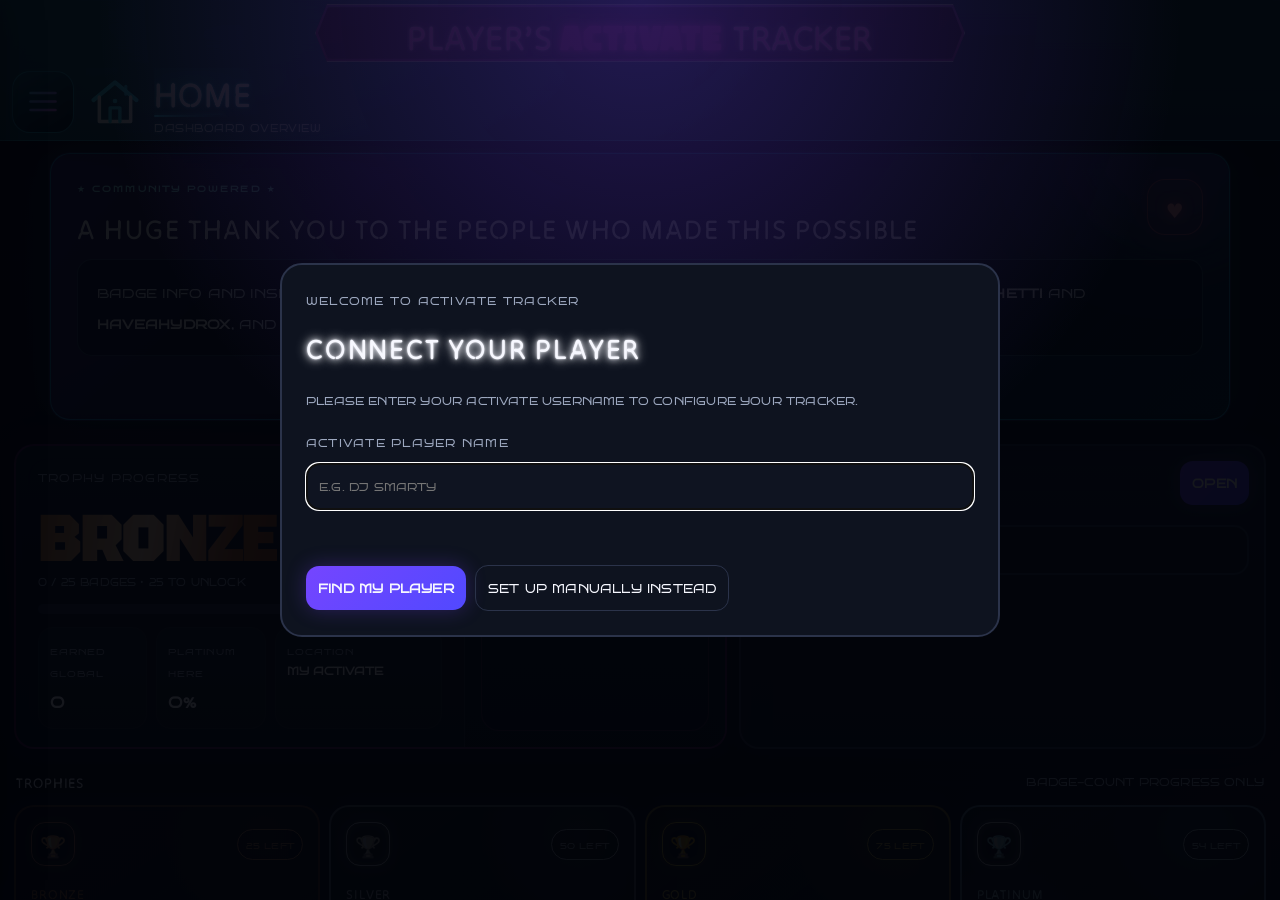
<file: index.html>
<!doctype html>
<html lang="en">
<head>
  <meta charset="utf-8">
  <meta name="viewport" content="width=device-width, initial-scale=1, minimum-scale=1, maximum-scale=1, user-scalable=no, viewport-fit=cover">
  <meta name="theme-color" content="#070912">
  <meta name="mobile-web-app-capable" content="yes">
  <title>Activate Tracker</title>
  <link rel="manifest" href="manifest.webmanifest">
  <link rel="icon" type="image/png" sizes="64x64" href="favicon-64.png?v=131">
  <link rel="apple-touch-icon" href="icon-192.png?v=131">
  <link rel="preconnect" href="https://fonts.googleapis.com">
  <link rel="preconnect" href="https://fonts.gstatic.com" crossorigin>
  <link href="https://fonts.googleapis.com/css2?family=Bruno+Ace+SC&amp;family=Tektur:wght@700;800;900&amp;family=Tilt+Neon&amp;display=swap" rel="stylesheet">
  <link rel="stylesheet" href="style.css?v=1418">
  <link rel="stylesheet" href="typography-v1412.css?v=1412">
</head>
<body>
<div id="drawerBackdrop" class="drawer-backdrop" hidden></div>
<aside id="sideDrawer" class="side-drawer" aria-hidden="true" aria-label="Main navigation">
  <div class="side-drawer-head">
    <div>
      <div class="label">Activate Tracker</div>
      <strong>Menu</strong>
    </div>
    <button id="closeDrawer" class="drawer-close" type="button" aria-label="Close navigation">✕</button>
  </div>

  <nav class="drawer-nav">
    <button data-view="home"><img class="drawer-icon-img" src="icons/header/home.svg?v=1386" alt=""><span>Home</span></button>
    <button data-view="badges"><img class="drawer-icon-img" src="icons/badges.svg?v=1386" alt=""><span>Badges</span></button>
    <button data-view="levels"><img class="drawer-icon-img" src="icons/levels.svg?v=1386" alt=""><span>Levels</span></button>
    <button data-view="competitive"><img class="drawer-icon-img" src="icons/competitive.svg?v=1386" alt=""><span>Competitive</span></button>
    <button data-view="locations"><img class="drawer-icon-img" src="icons/locations.svg?v=1386" alt=""><span>Locations</span></button>
    <button data-view="stats"><img class="drawer-icon-img" src="icons/stats.svg?v=1386" alt=""><span>Stats</span></button>
    <button data-view="settings"><img class="drawer-icon-img" src="icons/settings.svg?v=1386" alt=""><span>Settings</span></button>
  </nav>
</aside>

  <div id="toast" class="toast" aria-live="polite"></div>
<main class="app">
<header class="app-header-shell">


<div id="brandBanner" class="brand-banner-wrap brand-banner-final" aria-label="Activate Tracker">
  <div class="brand-wordmark">
    <div class="brand-lockup">
      <span id="playerBrandName" class="player-brand-name">Smarty's</span>
      <strong class="brand-main" aria-label="Activate Tracker">
        <span class="brand-activate">Activate</span>
        <span class="brand-tracker">Tracker</span>
      </strong>
    </div>
  </div>
</div>

<div class="page-bar" data-page="home">
    <button id="drawerMenuBtn" class="drawer-menu-btn" type="button" aria-label="Open navigation" aria-expanded="false"><img class="drawer-menu-icon" src="icons/header/menu.svg" alt=""></button>

    <div class="page-bar-title">
      <img id="pageHeaderIcon" class="page-header-icon" src="icons/header/home.svg?v=1386" alt="">
      <div class="page-bar-copy">
        <h1 id="pageHeaderTitle">Home</h1>
        <div id="pageHeaderSubtitle" class="page-header-subtitle">Dashboard overview</div>
      </div>
    </div>
  </div>
</header>



    <section id="home" class="view active">
      <aside class="credits-spotlight" aria-labelledby="communityCreditsTitle">
        <div class="credits-glow" aria-hidden="true"></div>
        <div class="credits-heading-row">
          <div>
            <div class="credits-kicker">★ Community powered ★</div>
            <h2 id="communityCreditsTitle">A huge thank you to the people who made this possible</h2>
          </div>
          <div class="credits-heart" aria-hidden="true">♥</div>
        </div>
        <p class="credits-original-copy">Badge info and insights are from the <strong>Activate Master Document</strong>, created by <strong>Sweaty Spaghetti</strong> and <strong>HaveAHydrox</strong>, and the <strong>Activate Discord</strong>. Badge API endpoint provided by <strong>Gondim</strong>.</p>
        <p class="credits-thanks">Thank you for sharing your hard work and making Activate Tracker possible.</p>
      </aside>
      <div class="hero">
        <div class="card hero-card" id="homeSummary"></div>
        <div class="card">
          <div class="row between home-pins-head">
            <div>
              <h2>Pinned badges</h2>
            </div>
            <button class="btn primary home-pins-open" data-view="badges">Open</button>
          </div>
          <div id="homePins" class="stack"></div>
        </div>
      </div>
      <div class="section-title"><h2>Trophies</h2><span class="sub">Badge-count progress only</span></div>
      <div id="trophies" class="trophy-grid"></div>
      <div class="section-title"><h2>Recent achievements</h2></div>
      <div id="recent" class="stack"></div>
    </section>


<section id="badges" class="view">
  <div class="toolbar">
    <input id="badgeSearch" class="field" type="search" placeholder="Search badges, rooms or games">
<select id="targetRoom" class="field">
      <option value="">All rooms</option>
    </select>

    <select id="badgeStatus" class="field">
      <option value="all">All status</option>
      <option value="todo">Not earned</option>
      <option value="done">Earned</option>
      <option value="pinned">Pinned</option>
    </select>

    <select id="badgeAvailability" class="field">
      <option value="all">All availability</option>
      <option value="here">Available here</option>
      <option value="away">Other location</option>
    </select>
  </div>

  <div class="section-title">
    <h2>Pinned badges <span id="pinCount" class="pill">0 / 5</span></h2>
    <span class="sub">Tap Open for large in-room instructions</span>
  </div>
  <div id="pinList" class="stack"></div>

  <div class="section-title"><h2>Badges</h2><span id="badgeCount" class="sub"></span></div>
  <div id="badgeList" class="badge-list"></div>
  <footer class="view-credit-footer">Badge info and insights are from the <strong>Activate Master Document</strong>, created by <strong>Sweaty Spaghetti</strong> and <strong>HaveAHydrox</strong>, and the <strong>Activate Discord</strong>. Badge API endpoint provided by <strong>Gondim</strong>.</footer>
</section>




<section id="locations" class="view">
  <div class="location-layout">
    <div>
      <div class="row between"><h2>Locations</h2><button class="btn primary" id="addLocation">+ Add</button></div>
      <div id="selectedVenueBanner" class="selected-venue-banner"></div>
      <div id="locationCatalogReview"></div>
      <div id="locationList" class="stack"></div>
    </div>
    <div class="card">
      <label class="label">Location name</label>
      <input id="locationName" class="field">

      <div class="section-title">
        <h2>Which rooms are here?</h2>
        <span class="sub">Loaded automatically when available</span>
      </div>
      <p class="sub">Select an Activate venue to load its rooms. For a manual location, use the exact Activate venue name. You can still adjust the rooms here.</p>
      <div id="locationRooms" class="toggle-grid"></div>

      <div class="section-title">
        <h2>Games assumed available</h2>
        <span class="sub">Automatically inferred from those rooms</span>
      </div>
      <p class="sub">All known games for a selected room are assumed available. Tap a game only if it has been removed or is unavailable at this venue.</p>
      <div id="locationGamesAuto" class="stack"></div>

      <div class="row wrap top-gap">
        <button class="btn ghost" id="allRooms">Select all rooms</button>
        <button class="btn ghost" id="clearRooms">Clear rooms</button>
        <button class="btn danger" id="deleteLocation">Delete location</button>
      </div>
    </div>
  </div>
  <footer class="view-credit-footer">Badge info and insights are from the <strong>Activate Master Document</strong>, created by <strong>Sweaty Spaghetti</strong> and <strong>HaveAHydrox</strong>, and the <strong>Activate Discord</strong>. Badge API endpoint provided by <strong>Gondim</strong>.</footer>
</section>

<section id="competitive" class="view">
  <div class="section-title">
    <div><div class="label">Competitive games</div><h2>Available at this location</h2></div>
    <span id="competitiveCount" class="pill"></span>
  </div>

  <div class="toolbar comp-toolbar">
    <input id="competitiveSearch" class="field" type="search" placeholder="Filter by game name">
    <select id="competitiveRoom" class="field">
      <option value="">All rooms</option>
    </select>
    <select id="competitivePlayed" class="field">
      <option value="all">All</option>
      <option value="notplayed">Not played</option>
      <option value="played">Played</option>
    </select>
  </div>

  <p class="sub">Built automatically from the rooms selected for this location. Games manually marked unavailable in Locations are excluded.</p>
  <div id="competitiveList" class="badge-list"></div>
  <footer class="view-credit-footer">Badge info and insights are from the <strong>Activate Master Document</strong>, created by <strong>Sweaty Spaghetti</strong> and <strong>HaveAHydrox</strong>, and the <strong>Activate Discord</strong>. Badge API endpoint provided by <strong>Gondim</strong>.</footer>
</section>


<section id="levels" class="view"><div class="section-title"><div><div class="label">Game progress</div><h2>Levels</h2></div><span id="levelsSummary" class="sub"></span></div><div class="card top-gap"><div class="row wrap levels-filter-row">
      <select id="levelsRoom" class="select" aria-label="Filter by room"><option value="">All rooms</option></select>
      <select id="levelsGame" class="select levels-game-filter" aria-label="Filter by game" disabled>
        <option value="">Select a room first</option>
      </select>
      <select id="levelsSort" class="select" aria-label="Sort levels and games">
        <option value="room-game">Room, then game</option>
        <option value="game-room">Game A–Z</option>
        <option value="status">Status</option>
      </select>
      <div id="levelsModeTabs" class="segmented levels-mode-tabs" role="group" aria-label="Levels display mode">
        <button type="button" class="seg-btn active" data-levels-mode="levels">Levels</button>
        <button type="button" class="seg-btn" data-levels-mode="games">Games</button>
      </div>
      <select id="levelsView" class="select">
        <option value="all">All levels</option>
        <option value="incomplete">Incomplete</option>
        <option value="complete">Complete</option>
        <option value="highscore">Venue high scores</option>
      </select>
      <select id="gamesView" class="select hidden" aria-label="Filter games by played status">
        <option value="all">All games</option>
        <option value="played">Played</option>
        <option value="unplayed">Not played</option>
      </select>
    </div></div><div id="levelsList" class="stack top-gap"></div><footer class="view-credit-footer">Badge info and insights are from the <strong>Activate Master Document</strong>, created by <strong>Sweaty Spaghetti</strong> and <strong>HaveAHydrox</strong>, and the <strong>Activate Discord</strong>. Badge API endpoint provided by <strong>Gondim</strong>.</footer></section>
<section id="stats" class="view">
      <div id="statsCards" class="stats-grid"></div>
      <div class="hero top-gap">
        <div class="card"><h2>Earned by room</h2><div id="roomStats" class="stack"></div></div>
        <div class="card"><h2>Achievement history</h2><div id="historyList" class="stack"></div></div>
      </div>
      <footer class="view-credit-footer">Badge info and insights are from the <strong>Activate Master Document</strong>, created by <strong>Sweaty Spaghetti</strong> and <strong>HaveAHydrox</strong>, and the <strong>Activate Discord</strong>. Badge API endpoint provided by <strong>Gondim</strong>.</footer>
    </section>

    <section id="settings" class="view">

<div class="settings-import-block">
<div class="card"><h3>Sync Activate Scores</h3><p class="sub">Choose one player and one venue at a time. Only the selected venue’s games, scores and room high scores are loaded, keeping requests safely within the API limit. Earned badges carry across locations.</p><div class="row wrap"><button id="syncActivatePlayer" class="btn primary" type="button">Choose player and venue</button><label class="btn">CSV fallback<input id="importScoresCsv" type="file" hidden></label><button id="clearLevelProgress" class="btn danger">Clear imported progress</button></div><div id="playerSyncInfo" class="sub top-gap"></div><div id="levelsImportInfo" class="sub top-gap"></div><div id="csvImportReport" class="csv-import-report hidden" aria-live="polite"></div></div>
</div>

<div class="card top-gap content-manager-card">
  <div class="row between content-manager-title-row">
    <div>
      <div class="label">Master catalogue</div>
      <h2>Manage Rooms, Games &amp; Badges</h2>
    </div>
    <span id="contentManagerCount" class="pill"></span>
  </div>
  <p class="sub">Edit the master catalogue without rebuilding the app. Badge achievements are global across Locations. Requirement edits never revoke an earned badge, and archived items keep historical progress.</p>

  <div class="segmented content-manager-tabs" role="group" aria-label="Content type">
    <button type="button" class="seg-btn active" data-content-tab="rooms">Rooms</button>
    <button type="button" class="seg-btn" data-content-tab="games">Games</button>
    <button type="button" class="seg-btn" data-content-tab="badges">Badges</button>
  </div>

  <div class="content-manager-controls top-gap">
    <input id="contentSearch" class="field" type="search" placeholder="Search catalogue">
    <label class="content-show-archived"><input id="contentShowArchived" type="checkbox"> Show archived</label>
    <button id="contentAddBtn" class="btn primary" type="button">+ Add room</button>
  </div>

  <div id="contentManagerList" class="content-manager-list top-gap"></div>
</div>

<div class="card">
        <h2>Settings</h2>
        <p class="sub">Version <strong>14.14.18</strong> — updated room games and venue availability.</p>

        <div class="player-personalisation top-gap">
          <div class="player-name-setting">
            <label class="label" for="playerDisplayName">Player name</label>
            <input id="playerDisplayName" class="field" type="text" maxlength="32" autocomplete="name" placeholder="Enter player name">
          </div>
          <div class="player-colour-setting">
            <label class="label" for="playerBrandColor">Player colour</label>
            <input id="playerBrandColor" class="player-colour-picker" type="color" value="#FF4FB3" aria-label="Choose player name colour">
          </div>
        </div>
        <p class="sub">Your name appears to the left of Activate Tracker. The header automatically adds <strong>’s</strong>.</p>
        <div class="row wrap">
          <button class="btn primary icon-label-btn" id="exportBackup"><img src="icons/backup.svg" alt="">Backup app data</button>
          <label class="btn icon-label-btn"><img src="icons/restore.svg" alt="">Restore app data<input id="importBackup" type="file" accept="application/json" hidden></label>
          <button class="btn danger" id="resetApp">Reset app data</button>
        </div>
      </div>
      <div class="card top-gap">
        <h2>Regional trophy information</h2>
        <p class="sub">Prizes and rewards are intentionally not shown because they can vary by country and location.</p>
      </div>
      <footer class="view-credit-footer">Badge info and insights are from the <strong>Activate Master Document</strong>, created by <strong>Sweaty Spaghetti</strong> and <strong>HaveAHydrox</strong>, and the <strong>Activate Discord</strong>. Badge API endpoint provided by <strong>Gondim</strong>.</footer>
    </section>
  </main>

<div id="playerSetupModal" class="modal player-setup-modal" aria-hidden="true">
  <div class="sheet player-setup-sheet" role="dialog" aria-modal="true" aria-labelledby="playerSetupTitle">
    <div class="label">Welcome to Activate Tracker</div>
    <h2 id="playerSetupTitle">Connect your player</h2>
    <p id="playerSetupLead" class="sub">Please enter your Activate username to configure your tracker.</p>
    <div id="savedPlayerChoices" class="player-choice-list stack hidden"></div>
    <div id="savedLocationChoices" class="player-choice-list stack hidden"></div>
    <form id="playerSetupForm" class="player-setup-form">
      <label class="label" for="activatePlayerName">Activate player name</label>
      <input id="activatePlayerName" class="field" type="text" maxlength="64" autocomplete="off" placeholder="e.g. DJ Smarty" required>
      <div id="playerSetupStatus" class="player-setup-status sub" aria-live="polite"></div>
      <div class="row wrap top-gap">
        <button id="playerSetupSubmit" class="btn primary" type="submit">Find my player</button>
        <button id="playerSetupManual" class="btn ghost" type="button">Set up manually instead</button>
      </div>
    </form>
    <div id="playerSetupLoading" class="player-setup-loading hidden" role="status" aria-live="polite">
      <span class="player-setup-spinner" aria-hidden="true"></span>
      <strong id="playerSetupLoadingText">Refreshing your tracker…</strong>
    </div>
    <div id="playerSetupFooter" class="row wrap top-gap hidden">
      <button id="playerSetupAdd" class="btn ghost" type="button">Add another player</button>
      <button id="playerSetupOffline" class="btn ghost hidden" type="button">Open saved data</button>
    </div>
  </div>
</div>

<div id="contentEditorModal" class="modal" aria-hidden="true">
  <div class="sheet content-editor-sheet">
    <div class="row between">
      <div>
        <div class="label">Content manager</div>
        <h2 id="contentEditorTitle">Edit item</h2>
        <div id="contentEditorSubtitle" class="sub"></div>
      </div>
      <button id="closeContentEditor" class="iconbtn" type="button" aria-label="Close content editor">✕</button>
    </div>

    <div id="contentEditorBody" class="content-editor-body top-gap"></div>

    <div class="content-editor-actions top-gap">
      <button id="contentArchiveBtn" class="btn danger" type="button" hidden>Archive</button>
      <div class="row wrap">
        <button id="contentCancelBtn" class="btn ghost" type="button">Cancel</button>
        <button id="contentSaveBtn" class="btn primary" type="button">Save</button>
      </div>
    </div>
  </div>
</div>

<div id="badgeModal" class="modal">
    <div class="sheet">
      <div class="row between"><h2 id="modalTitle"></h2><button id="closeModal" class="iconbtn">✕</button></div>
      <div id="modalBody"></div>
      <div class="row wrap top-gap">
        <button id="modalEarn" class="btn success"></button>
        <button id="modalPin" class="btn"></button>
      </div>
    </div>
  </div>


  <div id="competitiveModal" class="modal">
    <div class="sheet comp-sheet">
      <div class="row between">
        <div>
          <div class="label">Competitive game</div>
          <h2 id="competitiveModalTitle"></h2>
        </div>
        <button id="closeCompetitiveModal" class="iconbtn">✕</button>
      </div>
      <div id="competitiveModalBody"></div>
    </div>
  </div>

  <div id="focusOverlay" class="focus-overlay">
    <div class="focus-inner">
      <div class="row between focus-topbar">
        <div><div id="focusContextLabel" class="label">Badge</div><span id="focusPosition" class="sub"></span></div>
        <button id="closeFocusOverlay" class="iconbtn">✕ Close</button>
      </div>
      <div id="focusOverlayBody" class="focus-overlay-body"></div>
      <div class="focus-actions"><button id="focusDismiss" class="btn ghost">← Back</button>
        <button id="focusComplete" class="btn success">Mark badge earned</button>
        <button id="focusNext" class="btn primary">Next →</button>
        <button id="focusPrev" class="btn">← Previous</button>
      </div>
    </div>
  </div>

  <script src="config.js?v=1410"></script>
  <script src="app.js?v=1428" defer></script>
  <script src="levels-accordion-v1412.js?v=1412" defer></script>
</body>
</html>
</file>
<file: style.css>
:root{--bg:#070912;--panel:#111624;--panel2:#161c2c;--text:#f7f8ff;--muted:#9da8bf;--line:#2b334a;--purple:#7545ff;--cyan:#1ad9ff;--green:#35e58b;--yellow:#ffd34d;--red:#ff6a8a;--shadow:0 16px 44px rgba(0,0,0,.32)}
*{box-sizing:border-box}html,body{margin:0;min-height:100%;background:radial-gradient(circle at 15% -5%,#2a1457 0,transparent 34rem),radial-gradient(circle at 95% 15%,rgba(26,217,255,.08) 0,transparent 28rem),var(--bg);color:var(--text);font-family:Inter,system-ui,-apple-system,Segoe UI,Roboto,sans-serif}body{min-height:100svh}button,input,select,textarea{font:inherit}button{cursor:pointer}.app{max-width:1500px;margin:auto;padding:16px 16px 94px}.topbar{display:flex;justify-content:space-between;align-items:center;gap:12px;margin-bottom:14px}.brand{display:flex;align-items:center;gap:11px}.brand img{width:44px;height:44px;border-radius:13px;box-shadow:0 0 28px rgba(117,69,255,.35)}h1{font-size:20px;margin:0}h2{margin:.25rem 0 .75rem;font-size:18px}.sub,.label{color:var(--muted);font-size:12px}.label{text-transform:uppercase;letter-spacing:.08em}.row{display:flex;align-items:center;gap:9px}.between{justify-content:space-between}.wrap{flex-wrap:wrap}.top-gap{margin-top:12px}.btn,.iconbtn{border:1px solid var(--line);background:#121827;color:var(--text);border-radius:13px;padding:10px 12px}.btn.primary{border:0;background:linear-gradient(135deg,var(--purple),#5149ff);font-weight:750}.btn.success{border:0;background:linear-gradient(135deg,#14b96a,var(--green));color:#04130b;font-weight:850}.btn.danger{color:#ff9eb2;border-color:rgba(255,106,138,.45)}.btn.ghost{background:transparent}.field{width:100%;background:#0f1421;border:1px solid var(--line);color:var(--text);border-radius:13px;padding:11px 12px}.card{background:linear-gradient(180deg,rgba(22,27,43,.96),rgba(12,16,27,.97));border:1px solid var(--line);border-radius:20px;padding:15px;box-shadow:var(--shadow)}.view{display:none}.view.active{display:block}.hero{display:grid;grid-template-columns:1.15fr .85fr;gap:12px}.hero-card{position:relative;overflow:hidden}.big{font-size:44px;font-weight:900;letter-spacing:-2px}.progress{height:10px;border-radius:999px;background:#252c40;overflow:hidden}.progress span{display:block;height:100%;background:linear-gradient(90deg,var(--purple),var(--cyan))}.metrics{display:grid;grid-template-columns:repeat(3,1fr);gap:9px;margin-top:13px}.metric{padding:11px;border-radius:15px;background:rgba(255,255,255,.035);border:1px solid rgba(255,255,255,.05)}.metric b{display:block;font-size:21px}.section-title{display:flex;justify-content:space-between;align-items:center;gap:8px;margin:18px 2px 10px}.section-title h2{margin:0;font-size:16px}.trophy-grid{display:grid;grid-template-columns:repeat(4,1fr);gap:9px}.trophy{min-height:130px}.trophy.locked{opacity:.46}.cup{font-size:28px}.pill{display:inline-flex;padding:5px 8px;background:#1d2435;border-radius:999px;color:var(--muted);font-size:11px}.stack{display:grid;gap:8px}.item{padding:12px;border:1px solid var(--line);border-radius:15px;background:#101521}.toolbar{display:grid;grid-template-columns:1fr 170px 180px;gap:8px}.badge-list{display:grid;grid-template-columns:repeat(2,minmax(0,1fr));gap:9px}.badge{display:grid;grid-template-columns:auto 1fr auto;gap:10px;padding:13px;border:1px solid var(--line);border-radius:17px;background:#101521}.badge.done{border-color:rgba(53,229,139,.6)}.badge h3{margin:0 0 4px;font-size:15px}.badge p{margin:0;color:var(--muted);font-size:12px;line-height:1.4}.checkbtn{width:25px;height:25px;border-radius:8px;border:1px solid #3a455f;background:#0b0f18;color:#061109;font-weight:900}.badge.done .checkbtn{background:var(--green);border-color:var(--green)}.mini{border:1px solid var(--line);background:#151b29;color:#eef1fb;border-radius:10px;padding:7px 8px}.tags{display:flex;gap:5px;flex-wrap:wrap;margin-top:7px}.tag{font-size:10px;border:1px solid #313a53;border-radius:999px;padding:4px 7px;color:#cbd2e6}.tag.ok{border-color:rgba(53,229,139,.42);color:#8ff7bd}.tag.away{border-color:rgba(255,211,77,.38);color:#ffe48a}.location-layout,.venue-layout,.focus-setup{display:grid;grid-template-columns:320px 1fr;gap:12px}.toggle-grid{display:grid;grid-template-columns:repeat(3,1fr);gap:7px}.toggle{border:1px solid var(--line);background:#101521;color:var(--muted);border-radius:13px;padding:10px;text-align:left}.toggle.on{border-color:var(--cyan);color:#fff;background:rgba(26,217,255,.08)}.map-grid{display:grid;grid-template-columns:repeat(3,1fr);gap:8px}.map-grid .back{grid-column:1/-1}.stats-grid{display:grid;grid-template-columns:repeat(4,1fr);gap:9px}.stat{padding:14px;border-radius:17px;background:#111622;border:1px solid var(--line)}.stat b{display:block;font-size:26px}.modal{display:none;position:fixed;inset:0;background:rgba(2,4,9,.78);z-index:80;align-items:center;justify-content:center;padding:14px}.modal.open{display:flex}.sheet{width:min(800px,100%);max-height:92svh;overflow:auto;background:#0e131f;border:1px solid var(--line);border-radius:22px;padding:17px}.detail{padding:12px;border-radius:14px;background:#151b29;margin-top:10px}.detail strong{display:block;font-size:11px;color:var(--muted);text-transform:uppercase;letter-spacing:.08em;margin-bottom:5px}.checkline{display:flex;align-items:center;gap:8px;margin:10px 0;color:var(--muted);font-size:13px}.focus-overlay{display:none;position:fixed;inset:0;z-index:100;background:radial-gradient(circle at 80% -5%,#24114f 0,transparent 36rem),#060812;overflow:auto}.focus-overlay.open{display:block}.focus-inner{max-width:1200px;margin:auto;min-height:100svh;padding:17px;display:flex;flex-direction:column}.focus-overlay-body{display:grid;grid-template-columns:1fr 1fr;gap:14px;flex:1;align-content:center;padding:18px 0}.focus-title{font-size:clamp(34px,6vw,66px);font-weight:900;letter-spacing:-2px;margin:.25rem 0}.focus-requirement{font-size:clamp(24px,4vw,42px);line-height:1.15}.focus-meta{color:var(--cyan);font-size:18px}.focus-actions{display:grid;grid-template-columns:1.6fr 1fr 1fr;gap:9px}.toast{position:fixed;top:14px;left:50%;transform:translateX(-50%) translateY(-80px);z-index:200;background:#151b29;border:1px solid var(--line);border-radius:12px;padding:10px 14px;transition:.2s}.toast.show{transform:translateX(-50%) translateY(0)}.nav{position:fixed;z-index:35;left:50%;bottom:10px;transform:translateX(-50%);display:flex;gap:3px;background:rgba(8,10,17,.92);backdrop-filter:blur(22px);padding:7px;border:1px solid var(--line);border-radius:18px;box-shadow:var(--shadow);max-width:calc(100vw - 18px)}.nav button{min-width:57px;border:0;background:transparent;color:var(--muted);padding:9px;border-radius:12px;font-size:11px}.nav button.active{color:#fff;background:linear-gradient(135deg,rgba(117,69,255,.36),rgba(26,217,255,.13))}.launch-splash{
  position:fixed;
  inset:0;
  z-index:500;
  background-color:#03040a;
  background-image:url('splash-portrait.png?v=108');
  background-position:center;
  background-repeat:no-repeat;
  background-size:cover;
  transition:opacity .35s ease,visibility .35s ease;
}
.launch-splash.hide{
  opacity:0;
  visibility:hidden;
  pointer-events:none;
}

@media(max-width:780px){.app{padding:12px 12px 90px}.hero{grid-template-columns:1fr}.trophy-grid{grid-template-columns:repeat(2,1fr)}.toolbar{grid-template-columns:1fr 1fr}.toolbar input{grid-column:1/-1}.badge-list{grid-template-columns:1fr}.location-layout,.venue-layout,.focus-setup{grid-template-columns:1fr}.toggle-grid{grid-template-columns:repeat(2,1fr)}.map-grid{grid-template-columns:1fr}.map-grid .back{grid-column:auto}.stats-grid{grid-template-columns:repeat(2,1fr)}.focus-overlay-body{grid-template-columns:1fr;align-content:start;padding-top:32px}.focus-actions{grid-template-columns:1fr 1fr}.focus-actions .success{grid-column:1/-1}}
@media(min-width:900px) and (orientation:landscape){.app{padding:16px 92px 16px 16px}.nav{left:auto;right:9px;top:50%;bottom:auto;transform:translateY(-50%);flex-direction:column}.nav button{min-width:64px}}

/* v8.1 neon branding */
:root{--hotpink:#ff27d8;--electric:#00e6ff;--lime:#c7ff36;--violet:#8c4dff}
body:before{content:"";position:fixed;inset:0;pointer-events:none;background:
linear-gradient(115deg,transparent 0 47%,rgba(255,39,216,.035) 48% 49%,transparent 50%),
linear-gradient(65deg,transparent 0 57%,rgba(0,230,255,.03) 58% 59%,transparent 60%);z-index:-1}
.brand h1{font-size:21px;letter-spacing:.01em;text-shadow:0 0 10px rgba(255,39,216,.75),0 0 22px rgba(0,230,255,.35)}
.brand .sub{color:#d5ff69;text-shadow:0 0 10px rgba(199,255,54,.3)}
.card{box-shadow:var(--shadow),0 0 24px rgba(117,69,255,.08)}
.card:hover{border-color:rgba(0,230,255,.28)}
.hero-card{border-color:rgba(255,39,216,.28);box-shadow:var(--shadow),0 0 34px rgba(255,39,216,.10),inset 0 0 28px rgba(0,230,255,.025)}
.big{background:linear-gradient(90deg,#ff3ee1,#9c5cff,#37eaff);-webkit-background-clip:text;background-clip:text;color:transparent;text-shadow:0 0 20px rgba(117,69,255,.20)}
.nav{box-shadow:var(--shadow),0 0 24px rgba(255,39,216,.14)}
.nav button.active{box-shadow:inset 0 0 0 1px rgba(0,230,255,.24),0 0 18px rgba(255,39,216,.14)}
.btn.primary{box-shadow:0 0 20px rgba(117,69,255,.28)}
.btn.success{box-shadow:0 0 18px rgba(53,229,139,.22)}
.trophy:not(.locked){border-color:rgba(255,211,77,.32);box-shadow:0 0 24px rgba(255,211,77,.10)}
.checkbtn{box-shadow:inset 0 0 12px rgba(0,230,255,.04)}
.toggle.on{box-shadow:0 0 16px rgba(0,230,255,.10)}
.launch-splash{background-color:#03040a}

.venue-walk-grid{display:grid;grid-template-columns:1fr 160px 1fr;gap:10px}
.game-auto{display:grid;grid-template-columns:1fr auto;gap:10px;align-items:center}
.game-auto.off{opacity:.55}
.game-kind{font-size:10px;text-transform:uppercase;letter-spacing:.08em;color:var(--muted)}
@media(max-width:780px){.venue-walk-grid{grid-template-columns:1fr}.nav{overflow-x:auto;justify-content:flex-start}}

.comp-game{cursor:pointer;transition:transform .12s,border-color .12s,box-shadow .12s}
.comp-game:active{transform:scale(.985)}
.comp-game:hover{border-color:rgba(0,230,255,.4);box-shadow:0 0 24px rgba(0,230,255,.08)}
.comp-sheet{max-width:720px}
.game-card-room{font-size:14px;color:var(--cyan);margin-bottom:14px}
.game-how{font-size:clamp(18px,3vw,26px);line-height:1.45;padding:18px;border-radius:18px;background:linear-gradient(180deg,rgba(22,28,45,.96),rgba(12,16,27,.96));border:1px solid rgba(0,230,255,.22)}
.game-how strong{display:block;font-size:11px;text-transform:uppercase;letter-spacing:.1em;color:var(--muted);margin-bottom:8px}

.comp-toolbar{grid-template-columns:1fr 180px}@media(max-width:780px){.comp-toolbar{grid-template-columns:1fr}}

/* v10.0 Targets polish */
.target-card{
  position:relative;
  transition:border-color .16s ease, box-shadow .16s ease, opacity .16s ease, transform .12s ease;
}
.target-card.available-here{
  border-color:rgba(80,255,155,.36);
  box-shadow:0 0 22px rgba(80,255,155,.08);
}
.target-card.available-here .availability-tag.ok{
  color:#a8ffd0;
  border-color:rgba(80,255,155,.42);
  background:rgba(80,255,155,.10);
  box-shadow:0 0 12px rgba(80,255,155,.10);
}
.target-card.other-location{
  border-color:rgba(150,158,178,.20);
  opacity:.74;
}
.target-card.other-location:hover,
.target-card.other-location:focus-within{
  opacity:.92;
}
.target-card.other-location .availability-tag.away{
  color:#aab0c0;
  border-color:rgba(170,176,192,.26);
  background:rgba(170,176,192,.07);
}
.target-card.completed-target{
  opacity:1;
  border-color:rgba(255,211,77,.42);
  box-shadow:0 0 24px rgba(255,211,77,.10);
}
.target-card.completed-target .checkbtn{
  color:#ffe78e;
  border-color:rgba(255,211,77,.50);
  background:rgba(255,211,77,.10);
  box-shadow:0 0 16px rgba(255,211,77,.12);
}
.target-card.pinned-target{
  box-shadow:0 0 0 1px rgba(0,230,255,.22),0 0 22px rgba(0,230,255,.10);
}
.target-card.pinned-target::after{
  content:"PINNED";
  position:absolute;
  top:8px;
  right:10px;
  font-size:9px;
  font-weight:800;
  letter-spacing:.12em;
  color:#87f5ff;
  text-shadow:0 0 8px rgba(0,230,255,.55);
  pointer-events:none;
}
.pin-button.active{
  color:#87f5ff;
  border-color:rgba(0,230,255,.42);
  box-shadow:0 0 12px rgba(0,230,255,.12);
}

/* v10.2 selected venue clarity */
.selected-venue-banner{
  margin:10px 0 12px;
  padding:12px 14px;
  border-radius:16px;
  background:linear-gradient(135deg,rgba(0,230,255,.10),rgba(80,255,155,.08));
  border:1px solid rgba(0,230,255,.30);
  box-shadow:0 0 22px rgba(0,230,255,.08);
}
.selected-venue-banner .label{
  display:block;
  margin-bottom:4px;
}
.selected-venue-banner strong{
  font-size:18px;
  color:#b8fbff;
  text-shadow:0 0 10px rgba(0,230,255,.32);
}
.location-choice{
  text-align:left;
}
.location-choice.selected-location{
  border-color:rgba(0,230,255,.56);
  background:linear-gradient(135deg,rgba(0,230,255,.10),rgba(80,255,155,.06));
  box-shadow:0 0 0 1px rgba(0,230,255,.18),0 0 24px rgba(0,230,255,.12);
}
.selected-pill{
  flex:0 0 auto;
  padding:5px 8px;
  border-radius:999px;
  font-size:9px;
  font-weight:900;
  letter-spacing:.12em;
  color:#b8fbff;
  border:1px solid rgba(0,230,255,.44);
  background:rgba(0,230,255,.10);
  box-shadow:0 0 10px rgba(0,230,255,.10);
}

/* v10.3 venue readability */
.location-choice{
  color:#eef4ff;
}
.location-choice b{
  color:#f7fbff;
  font-weight:850;
  text-shadow:0 0 10px rgba(255,255,255,.08);
}
.location-choice .sub{
  color:#aeb8cf;
}
.location-choice.selected-location b{
  color:#c9fbff;
  text-shadow:0 0 12px rgba(0,230,255,.28);
}
.location-choice.selected-location .sub{
  color:#c2cada;
}

/* v10.4 manual splash + Fold scaling
   Front display artwork: 9:16 portrait
   Inner display artwork: 4:3 landscape */
@media (orientation:portrait){
  .launch-splash{
    background-image:url('splash-portrait.png?v=108');
    aspect-ratio:auto;
    background-size:cover;
  }
}
@media (orientation:landscape){
  .launch-splash{
    background-image:url('splash-landscape.png?v=108');
    background-size:cover;
  }
}

/* Preserve the intended art ratios without stretching.
   Extra screen area, if any, is filled by the dark splash background. */
@media (orientation:portrait) and (min-aspect-ratio:9/16){
  .launch-splash{background-size:auto 100%}
}
@media (orientation:portrait) and (max-aspect-ratio:9/16){
  .launch-splash{background-size:100% auto}
}
@media (orientation:landscape) and (min-aspect-ratio:4/3){
  .launch-splash{background-size:auto 100%}
}
@media (orientation:landscape) and (max-aspect-ratio:4/3){
  .launch-splash{background-size:100% auto}
}



.level-room{margin-bottom:12px}.level-game{padding:12px 0;border-top:1px solid rgba(255,255,255,.08);display:flex;gap:12px;align-items:center;justify-content:space-between}.level-chips{display:flex;gap:6px;flex-wrap:wrap}.level-chip{display:inline-grid;place-items:center;min-width:30px;height:30px;border-radius:9px;font-weight:800;border:1px solid rgba(255,255,255,.14)}.level-chip.complete{background:rgba(70,220,150,.14)}.level-chip.incomplete{background:rgba(255,90,150,.13)}@media(max-width:600px){.level-game{align-items:flex-start;flex-direction:column}.nav{overflow-x:auto}.nav button{min-width:64px}}

/* v11 Levels + scores */
.level-game-scores{align-items:flex-start}
.level-score-grid{display:grid;grid-template-columns:repeat(5,minmax(88px,1fr));gap:8px;width:min(100%,620px)}
.level-score-card{min-height:72px;padding:8px;border-radius:12px;border:1px solid rgba(255,255,255,.12);display:flex;flex-direction:column;justify-content:center;gap:2px}
.level-score-card.complete{background:rgba(80,255,155,.08);border-color:rgba(80,255,155,.28)}
.level-score-card.incomplete{background:rgba(255,80,150,.07);border-color:rgba(255,80,150,.24)}
.level-number{font-size:11px;font-weight:900;letter-spacing:.08em;opacity:.8}
.your-score{font-size:16px;font-weight:900}
.top-score{font-size:10px;color:var(--muted)}
@media(max-width:760px){.level-score-grid{grid-template-columns:repeat(2,minmax(110px,1fr));width:100%}.level-game-scores{flex-direction:column}}

/* v11.1 import status */
#levelsImportInfo{
  min-height:22px;
  padding-top:6px;
  line-height:1.4;
}

/* v11.2 co-op / competitive progress colours */
.game-mode-row{
  border-left:3px solid transparent;
  padding-left:12px;
}
.cooperative-mode{
  border-left-color:#27b7ff;
  background:linear-gradient(90deg,rgba(39,183,255,.07),transparent 55%);
}
.competitive-mode{
  border-left-color:#ff4aa8;
  background:linear-gradient(90deg,rgba(255,74,168,.08),transparent 55%);
}
.mode-pill{
  display:inline-block;
  margin-left:8px;
  padding:3px 7px;
  border-radius:999px;
  font-size:9px;
  font-weight:900;
  letter-spacing:.08em;
  text-transform:uppercase;
}
.cooperative-pill{
  color:#9edfff;
  border:1px solid rgba(39,183,255,.38);
  background:rgba(39,183,255,.10);
}
.competitive-pill{
  color:#ffb1d7;
  border:1px solid rgba(255,74,168,.40);
  background:rgba(255,74,168,.11);
}
.played-toggle{
  border:1px solid rgba(255,74,168,.34);
  background:rgba(255,74,168,.08);
  color:#ffb1d7;
  border-radius:999px;
  padding:8px 12px;
  font-weight:850;
}
.played-toggle.played{
  background:rgba(255,74,168,.20);
  box-shadow:0 0 14px rgba(255,74,168,.12);
}

/* v11.3 shared competitive played state */
.comp-actions{display:flex;gap:8px;align-items:center}
.competitive-played{
  border-color:rgba(255,74,168,.42);
  box-shadow:0 0 20px rgba(255,74,168,.10);
}
.comp-played-tag{
  color:#ffd0e7;
  border-color:rgba(255,74,168,.45);
  background:rgba(255,74,168,.16);
}
.comp-notplayed-tag{
  color:#b7bcc8;
  border-color:rgba(183,188,200,.25);
  background:rgba(183,188,200,.06);
}

/* v11.6 drawer-only navigation */
#splash,.splash,.splash-screen{display:none!important}

/* Remove space previously reserved for bottom nav */
body{padding-bottom:0!important}
main,.app,.shell{padding-bottom:max(18px,env(safe-area-inset-bottom))}

/* Header hamburger */
.drawer-menu-btn{
  flex:0 0 auto;
  width:42px;
  height:42px;
  margin-right:10px;
  border-radius:12px;
  border:1px solid rgba(255,255,255,.16);
  background:rgba(8,10,18,.86);
  color:#fff;
  font-size:23px;
  line-height:1;
  display:grid;
  place-items:center;
  box-shadow:0 8px 22px rgba(0,0,0,.24);
  backdrop-filter:blur(10px);
  -webkit-backdrop-filter:blur(10px);
}

/* Backdrop */
.drawer-backdrop{
  position:fixed;
  inset:0;
  z-index:990;
  background:rgba(0,0,0,.58);
  opacity:0;
  transition:opacity .2s ease;
  backdrop-filter:blur(2px);
  -webkit-backdrop-filter:blur(2px);
}
.drawer-backdrop.open{opacity:1}

/* Drawer */
.side-drawer{
  position:fixed;
  z-index:991;
  top:0;
  left:0;
  bottom:0;
  width:min(82vw,330px);
  padding:max(18px,env(safe-area-inset-top)) 14px max(18px,env(safe-area-inset-bottom));
  background:
    radial-gradient(circle at 0 0,rgba(255,0,180,.10),transparent 35%),
    radial-gradient(circle at 100% 35%,rgba(0,220,255,.09),transparent 38%),
    rgba(8,10,18,.99);
  border-right:1px solid rgba(255,255,255,.12);
  box-shadow:22px 0 60px rgba(0,0,0,.48);
  transform:translate3d(-105%,0,0);
  transition:transform .22s cubic-bezier(.2,.8,.2,1);
  overflow-y:auto;
  overscroll-behavior:contain;
}
.side-drawer.open{transform:translate3d(0,0,0)}

.side-drawer-head{
  display:flex;
  align-items:center;
  justify-content:space-between;
  gap:12px;
  padding:2px 2px 14px;
  border-bottom:1px solid rgba(255,255,255,.08);
}
.side-drawer-head strong{
  display:block;
  margin-top:2px;
  font-size:21px;
}
.drawer-close{
  width:40px;
  height:40px;
  border-radius:12px;
  border:1px solid rgba(255,255,255,.14);
  background:rgba(255,255,255,.05);
  color:#fff;
  font-size:20px;
}

.drawer-nav{
  display:flex;
  flex-direction:column;
  gap:7px;
  padding:13px 0 0;
}
.drawer-nav button{
  appearance:none;
  -webkit-appearance:none;
  width:100%;
  min-height:54px;
  display:flex;
  align-items:center;
  gap:14px;
  padding:10px 13px;
  border:1px solid transparent;
  border-radius:14px;
  background:transparent;
  color:#f4f7ff;
  font:inherit;
  font-size:16px;
  font-weight:800;
  text-align:left;
}
.drawer-nav button:hover,
.drawer-nav button:focus-visible{
  background:rgba(255,255,255,.05);
}
.drawer-nav button.active{
  border-color:rgba(0,220,255,.28);
  background:linear-gradient(90deg,rgba(0,220,255,.12),rgba(255,0,180,.06));
  box-shadow:inset 3px 0 0 rgba(0,220,255,.78);
}
.drawer-icon{
  width:34px;
  flex:0 0 34px;
  display:grid;
  place-items:center;
  font-size:24px;
  line-height:1;
}

/* Fold / larger inner display */
@media(min-width:700px){
  .side-drawer{width:min(360px,48vw)}
  .drawer-nav button{min-height:58px;font-size:17px}
  .drawer-icon{font-size:26px}
}

/* v11.7 clickable badge focus */
.clickable-badge{cursor:pointer}
button.recent-achievement{
  width:100%;
  display:flex;
  align-items:center;
  justify-content:space-between;
  text-align:left;
  color:inherit;
  font:inherit;
}
.recent-open{
  font-size:24px;
  opacity:.62;
  padding-left:12px;
}
.clickable-badge:active{transform:scale(.995)}

/* v11.8 badge readability */
.target-card h3,.badge.target-card h3{
  font-size:20px;
  line-height:1.18;
  letter-spacing:-.01em;
}
.target-card p,.badge.target-card p{
  font-size:16px;
  line-height:1.42;
}
.target-card .sub,.badge.target-card .sub{
  font-size:14px;
  line-height:1.35;
}
.target-card .tag,.badge.target-card .tag{
  font-size:13px;
  line-height:1.2;
  padding:5px 8px;
}

/* Approved app icons */
.drawer-icon-img{
  width:34px;height:34px;object-fit:contain;flex:0 0 34px;border-radius:9px;
}

/* Dynamic page header */
.page-header-bar{
  position:sticky;
  top:0;
  z-index:70;
  display:flex;
  align-items:center;
  min-height:66px;
  padding:8px max(14px,env(safe-area-inset-right)) 8px max(64px,calc(env(safe-area-inset-left) + 64px));
  border-bottom:1px solid rgba(255,255,255,.08);
  background:rgba(7,9,16,.88);
  backdrop-filter:blur(14px);
  -webkit-backdrop-filter:blur(14px);
}
.page-header-left{display:flex;align-items:center;gap:11px;min-width:0}
.page-header-icon{
  width:40px;height:40px;object-fit:contain;border-radius:11px;flex:0 0 40px;
}
.page-header-kicker{
  font-size:9px;font-weight:800;letter-spacing:.12em;text-transform:uppercase;color:var(--muted);
}
.page-header-bar h1{
  margin:1px 0 0;font-size:20px;line-height:1.05;
}

/* Settings import block */
.settings-import-block{margin-bottom:14px}

@media(max-width:480px){
  .target-card h3,.badge.target-card h3{font-size:19px}
  .target-card p,.badge.target-card p{font-size:15.5px}
  .page-header-bar{min-height:62px}
  .page-header-icon{width:36px;height:36px;flex-basis:36px}
  .page-header-bar h1{font-size:19px}
}

/* v12.0 clean logo placeholder + dynamic page bar */
html,body{height:100%}
body{overflow:hidden}

.app{
  height:100dvh;
  display:flex;
  flex-direction:column;
  max-width:none;
  padding:0!important;
}

.app-header-shell{
  flex:0 0 auto;
  position:relative;
  z-index:80;
  background:#070912;
  border-bottom:1px solid rgba(255,255,255,.08);
}

.logo-placeholder-bar{
  min-height:116px;
  display:flex;
  align-items:center;
  justify-content:center;
  padding:14px 18px;
  background:
    radial-gradient(circle at 25% 15%,rgba(255,0,190,.10),transparent 35%),
    radial-gradient(circle at 85% 70%,rgba(0,200,255,.08),transparent 38%),
    #070912;
}

.logo-placeholder-inner{
  width:min(100%,760px);
  min-height:84px;
  border:1px dashed rgba(255,255,255,.16);
  border-radius:18px;
  display:flex;
  align-items:center;
  justify-content:center;
  gap:14px;
  padding:12px 18px;
  color:#aeb7ca;
}

.logo-placeholder-mark{
  width:56px;
  height:56px;
  display:grid;
  place-items:center;
  border-radius:14px;
  border:1px solid rgba(255,255,255,.12);
  background:rgba(255,255,255,.04);
  font-size:11px;
  font-weight:900;
  letter-spacing:.08em;
}

.logo-placeholder-copy{
  display:flex;
  flex-direction:column;
  gap:4px;
}
.logo-placeholder-copy strong{font-size:15px;color:#eef2ff}
.logo-placeholder-copy span{font-size:12px;color:#8f98ac}

.page-bar{
  min-height:82px;
  display:grid;
  grid-template-columns:54px minmax(0,1fr);
  align-items:center;
  gap:14px;
  padding:10px max(16px,env(safe-area-inset-right)) 10px max(16px,env(safe-area-inset-left));
  background:linear-gradient(90deg,rgba(37,14,82,.98),rgba(10,18,52,.98));
  border-top:1px solid rgba(255,255,255,.06);
}

.page-bar .drawer-menu-btn{
  position:static!important;
  width:50px;
  height:50px;
  margin:0;
}

.page-bar-title{
  display:flex;
  align-items:center;
  gap:13px;
  min-width:0;
}

.page-header-icon{
  width:52px;
  height:52px;
  flex:0 0 52px;
  object-fit:contain;
  border-radius:14px;
  background:rgba(4,7,16,.45);
}

.page-bar-copy{min-width:0}
.page-bar h1{
  margin:0;
  font-size:24px;
  line-height:1.05;
  white-space:nowrap;
  overflow:hidden;
  text-overflow:ellipsis;
}
.page-header-subtitle{
  margin-top:4px;
  color:#d8ff62;
  font-size:13px;
  line-height:1.2;
  white-space:nowrap;
  overflow:hidden;
  text-overflow:ellipsis;
}

/* Scroll only content below header */
.app > .view,
.app > .app-scroll{
  min-height:0;
}
.app-scroll{
  flex:1 1 auto;
  min-height:0;
  overflow-y:auto;
  overscroll-behavior:contain;
  -webkit-overflow-scrolling:touch;
  padding:18px 16px max(24px,env(safe-area-inset-bottom));
}

/* If views are still direct children, make main itself scroll below header */
.app-header-shell ~ .view{
  overflow:visible;
}
.app:not(:has(.app-scroll)){
  overflow-y:auto;
}

/* Remove obsolete header elements */
.page-header-bar,.topbar{display:none!important}

@media(max-width:480px){
  .logo-placeholder-bar{min-height:92px;padding:10px 12px}
  .logo-placeholder-inner{min-height:68px;border-radius:15px;padding:9px 12px;gap:10px}
  .logo-placeholder-mark{width:46px;height:46px}
  .logo-placeholder-copy strong{font-size:13px}
  .logo-placeholder-copy span{font-size:10px}
  .page-bar{min-height:72px;grid-template-columns:46px minmax(0,1fr);gap:10px;padding:8px 10px}
  .page-bar .drawer-menu-btn{width:44px;height:44px;font-size:22px}
  .page-header-icon{width:44px;height:44px;flex-basis:44px}
  .page-bar h1{font-size:21px}
  .page-header-subtitle{font-size:11px}
}

@media(min-width:700px){
  .logo-placeholder-bar{min-height:98px}
  .page-bar{min-height:74px;padding-inline:22px}
  .page-header-icon{width:48px;height:48px;flex-basis:48px}
  .page-bar h1{font-size:23px}
  .page-header-subtitle{font-size:12px}
}

/* v12.1 achieved state in focus cards */
.focus-achieved-banner{
  display:inline-flex;
  align-items:center;
  gap:8px;
  margin:10px 0 4px;
  padding:7px 11px;
  border-radius:999px;
  border:1px solid rgba(78,255,168,.34);
  background:rgba(78,255,168,.10);
  color:#bfffdc;
  font-size:13px;
  font-weight:900;
  letter-spacing:.02em;
}
#focusComplete.achieved-locked{
  opacity:.68;
  cursor:not-allowed;
  background:rgba(78,255,168,.12);
  border-color:rgba(78,255,168,.28);
  color:#bfffdc;
}

/* v12.3 Competitive played checkbox */
.comp-game{
  display:grid;
  grid-template-columns:auto minmax(0,1fr) auto;
  align-items:center;
  gap:12px;
}
.competitive-check{
  display:grid;
  place-items:center;
  cursor:pointer;
  width:34px;
  height:34px;
}
.competitive-check input{
  position:absolute;
  opacity:0;
  pointer-events:none;
}
.competitive-check-box{
  width:30px;
  height:30px;
  display:grid;
  place-items:center;
  border-radius:8px;
  border:2px solid rgba(255,74,168,.65);
  background:rgba(255,74,168,.06);
  color:white;
  font-size:19px;
  font-weight:1000;
  line-height:1;
  transition:.15s ease;
}
.competitive-check input:checked + .competitive-check-box{
  border-color:#ff4aa8;
  background:linear-gradient(135deg,rgba(255,74,168,.95),rgba(151,73,255,.95));
  box-shadow:0 0 14px rgba(255,74,168,.28);
}
.competitive-check:focus-within .competitive-check-box{
  outline:2px solid rgba(255,255,255,.55);
  outline-offset:2px;
}

/* v12.4 sticky two-row header on every page */
.app{
  height:100dvh;
  overflow:hidden;
}
.app-header-shell{
  position:sticky!important;
  top:0!important;
  z-index:120!important;
  flex:0 0 auto;
}
.logo-placeholder-bar,
.logo-bar{
  position:relative;
  z-index:121;
}
.page-bar{
  position:relative;
  z-index:122;
}

/* Only the page content scrolls beneath the locked header */
.app-scroll{
  flex:1 1 auto;
  min-height:0;
  overflow-y:auto!important;
  overflow-x:hidden;
  -webkit-overflow-scrolling:touch;
  overscroll-behavior-y:contain;
}

/* If this build has direct child views rather than .app-scroll, use main as the scroll container */
.app:not(:has(.app-scroll)){
  overflow-y:auto;
}
.app:not(:has(.app-scroll)) > .app-header-shell{
  position:sticky!important;
  top:0!important;
}

/* Remove any leftover backup control from the page header layout */
#backupTop,.page-backup{display:none!important}

/* v12.6 in-app back behavior */
#focusDismiss{
  order:-1;
}
.focus-actions{
  gap:10px;
}

/* v12.7 back navigation */
html,body{overscroll-behavior-x:none}
#focusDismiss{touch-action:manipulation}

/* v12.8 — landscape Focus layout only.
   Navigation/back behavior intentionally unchanged from uploaded v12.7. */
@media (orientation:landscape) and (min-width:700px){
  #focusOverlay{
    align-items:flex-start;
    justify-content:center;
    padding:
      max(14px,env(safe-area-inset-top))
      max(22px,env(safe-area-inset-right))
      max(14px,env(safe-area-inset-bottom))
      max(22px,env(safe-area-inset-left));
    overflow-y:auto;
  }

  #focusOverlay .focus-card,
  #focusOverlay .focus-shell,
  #focusOverlay > .modal-card{
    width:min(1180px,96vw);
    min-height:0;
    max-height:calc(100dvh - 28px);
    margin:auto;
    display:flex;
    flex-direction:column;
    border-radius:24px;
    overflow:hidden;
  }

  #focusOverlayBody{
    flex:1 1 auto;
    min-height:0;
    overflow-y:auto;
    display:grid;
    grid-template-columns:minmax(300px,.85fr) minmax(420px,1.15fr);
    align-items:start;
    gap:24px 34px;
    padding:24px 28px 18px;
  }

  #focusOverlayBody > section{
    min-width:0;
  }

  #focusOverlayBody .focus-meta{
    font-size:14px;
    line-height:1.25;
    margin-bottom:10px;
  }

  #focusOverlayBody .focus-title{
    font-size:clamp(32px,4vw,54px);
    line-height:.98;
    margin:0 0 14px;
    max-width:12ch;
  }

  #focusOverlayBody .focus-achieved-banner{
    margin:4px 0 14px;
    font-size:13px;
  }

  #focusOverlayBody .focus-requirement{
    font-size:clamp(22px,2.35vw,34px);
    line-height:1.18;
    margin:0;
    max-width:26ch;
  }

  #focusOverlayBody .detail{
    font-size:16px;
    line-height:1.4;
    margin:0 0 14px;
    padding:16px 18px;
    border-radius:16px;
  }

  #focusOverlayBody .detail strong{
    display:block;
    margin-bottom:7px;
    font-size:12px;
    letter-spacing:.08em;
    text-transform:uppercase;
  }

  #focusOverlay .focus-actions{
    flex:0 0 auto;
    display:grid;
    grid-template-columns:auto minmax(160px,1fr) minmax(160px,1fr);
    gap:12px;
    padding:12px 20px max(14px,env(safe-area-inset-bottom));
    background:rgba(5,8,17,.96);
    border-top:1px solid rgba(255,255,255,.08);
  }

  #focusOverlay .focus-actions .btn{
    min-height:48px;
    width:auto;
    margin:0;
    font-size:16px;
  }

  #focusOverlay #focusDismiss{
    min-width:110px;
  }

  #focusOverlay #focusComplete{
    min-width:170px;
  }

  #focusOverlay #focusPosition{
    font-size:12px;
  }
}

/* Extra-short landscape displays: compress further rather than clipping. */
@media (orientation:landscape) and (min-width:700px) and (max-height:720px){
  #focusOverlayBody{
    gap:18px 26px;
    padding:18px 22px 12px;
  }
  #focusOverlayBody .focus-title{
    font-size:clamp(28px,3.5vw,44px);
  }
  #focusOverlayBody .focus-requirement{
    font-size:clamp(19px,2vw,28px);
  }
  #focusOverlay .focus-actions{
    padding-top:9px;
    padding-bottom:max(9px,env(safe-area-inset-bottom));
  }
  #focusOverlay .focus-actions .btn{
    min-height:44px;
  }
}

/* v12.9 — more landscape Focus breathing room */
@media (orientation:landscape) and (min-width:700px){
  #focusOverlay{
    padding:
      max(28px,env(safe-area-inset-top))
      max(38px,env(safe-area-inset-right))
      max(28px,env(safe-area-inset-bottom))
      max(38px,env(safe-area-inset-left)) !important;
  }

  #focusOverlay .focus-card,
  #focusOverlay .focus-shell,
  #focusOverlay > .modal-card{
    width:min(1120px,calc(100vw - 76px)) !important;
    max-height:calc(100dvh - 56px) !important;
  }

  #focusOverlayBody{
    padding:28px 32px 22px !important;
    gap:26px 38px !important;
  }

  #focusOverlay .focus-actions{
    padding:
      14px 28px
      max(20px,env(safe-area-inset-bottom)) !important;
    gap:14px !important;
  }
}

@media (orientation:landscape) and (min-width:700px) and (max-height:720px){
  #focusOverlay{
    padding:
      max(20px,env(safe-area-inset-top))
      max(30px,env(safe-area-inset-right))
      max(20px,env(safe-area-inset-bottom))
      max(30px,env(safe-area-inset-left)) !important;
  }

  #focusOverlay .focus-card,
  #focusOverlay .focus-shell,
  #focusOverlay > .modal-card{
    width:min(1120px,calc(100vw - 60px)) !important;
    max-height:calc(100dvh - 40px) !important;
  }

  #focusOverlayBody{
    padding:22px 26px 16px !important;
  }
}

/* v13.0 — landscape Focus rework */
@media (orientation:landscape) and (min-width:700px){
  #focusOverlay{
    position:fixed;
    inset:0;
    z-index:220;
    display:none;
    align-items:center;
    justify-content:center;
    padding:
      max(34px,env(safe-area-inset-top))
      max(46px,env(safe-area-inset-right))
      max(34px,env(safe-area-inset-bottom))
      max(46px,env(safe-area-inset-left)) !important;
    background:rgba(3,5,12,.82);
    backdrop-filter:blur(10px);
    -webkit-backdrop-filter:blur(10px);
    overflow:hidden;
  }
  #focusOverlay.open{display:flex}

  #focusOverlay .focus-inner{
    width:min(1120px,calc(100vw - 92px));
    height:min(660px,calc(100dvh - 68px));
    min-height:0;
    max-height:calc(100dvh - 68px);
    margin:0 auto;
    display:grid;
    grid-template-rows:auto minmax(0,1fr) auto;
    overflow:hidden;
    border:1px solid rgba(129,104,255,.24);
    border-radius:26px;
    background:
      radial-gradient(circle at 85% 12%,rgba(113,46,255,.13),transparent 34%),
      linear-gradient(145deg,rgba(7,10,20,.985),rgba(10,14,27,.985));
    box-shadow:0 24px 70px rgba(0,0,0,.48);
  }

  #focusOverlay .focus-topbar,
  #focusOverlay .focus-inner > .row.between:first-child{
    position:relative;
    z-index:2;
    min-height:58px;
    padding:12px 18px;
    margin:0;
    border-bottom:1px solid rgba(255,255,255,.08);
    background:rgba(7,10,20,.94);
  }

  #focusOverlay #closeFocusOverlay{
    min-height:38px;
    padding:0 14px;
    border-radius:12px;
  }

  #focusOverlayBody{
    min-height:0;
    overflow-y:auto;
    display:grid !important;
    grid-template-columns:minmax(0,.92fr) minmax(0,1.08fr);
    gap:28px 34px !important;
    align-content:start;
    padding:26px 30px 22px !important;
  }

  #focusOverlayBody > section{
    min-width:0;
    align-self:start;
  }

  #focusOverlayBody .focus-meta{
    margin:0 0 10px;
    font-size:13px;
    line-height:1.3;
    color:#7eeaff;
  }

  #focusOverlayBody .focus-title{
    max-width:none !important;
    margin:0 0 14px !important;
    font-size:clamp(34px,3.3vw,48px) !important;
    line-height:1.02 !important;
    letter-spacing:-.02em;
  }

  #focusOverlayBody .focus-achieved-banner{
    margin:0 0 14px !important;
  }

  #focusOverlayBody .focus-requirement{
    max-width:22ch !important;
    margin:0 !important;
    font-size:clamp(21px,2vw,30px) !important;
    line-height:1.2 !important;
  }

  #focusOverlayBody .detail{
    margin:0 0 12px !important;
    padding:14px 16px !important;
    border-radius:14px !important;
    font-size:15px !important;
    line-height:1.38 !important;
  }

  #focusOverlay .focus-actions{
    display:grid !important;
    grid-template-columns:1fr 1.25fr 1fr !important;
    gap:12px !important;
    align-items:center;
    padding:
      12px 18px
      max(14px,env(safe-area-inset-bottom)) !important;
    margin:0 !important;
    border-top:1px solid rgba(255,255,255,.08);
    background:rgba(6,9,18,.96);
  }

  /* The top-right Close control is the landscape escape action.
     Hide the extra footer Back button to avoid the awkward 4-button stack. */
  #focusOverlay #focusDismiss{
    display:none !important;
  }

  #focusOverlay #focusPrev{
    grid-column:1;
    grid-row:1;
  }
  #focusOverlay #focusComplete{
    grid-column:2;
    grid-row:1;
  }
  #focusOverlay #focusNext{
    grid-column:3;
    grid-row:1;
  }

  #focusOverlay .focus-actions .btn{
    width:100% !important;
    min-width:0 !important;
    min-height:46px !important;
    margin:0 !important;
    font-size:15px !important;
  }
}

/* Short landscape displays: keep the same structure but compress vertically. */
@media (orientation:landscape) and (min-width:700px) and (max-height:650px){
  #focusOverlay{
    padding:
      max(22px,env(safe-area-inset-top))
      max(34px,env(safe-area-inset-right))
      max(22px,env(safe-area-inset-bottom))
      max(34px,env(safe-area-inset-left)) !important;
  }
  #focusOverlay .focus-inner{
    width:min(1120px,calc(100vw - 68px));
    height:calc(100dvh - 44px);
    max-height:calc(100dvh - 44px);
  }
  #focusOverlayBody{
    padding:20px 24px 16px !important;
    gap:20px 26px !important;
  }
  #focusOverlayBody .focus-title{
    font-size:clamp(30px,3vw,42px) !important;
  }
  #focusOverlayBody .focus-requirement{
    font-size:clamp(19px,1.8vw,26px) !important;
  }
}

/* v13.2 location-linked level datasets */
#levelsImportLocation{
  margin-bottom:6px;
  font-weight:700;
  color:var(--cyan,#75eaff);
}

/* v13.3 — Levels / Games play-status view */
.levels-mode-tabs{
  display:inline-flex;
  gap:4px;
  padding:4px;
  border:1px solid rgba(255,255,255,.10);
  border-radius:14px;
  background:rgba(255,255,255,.035);
}
.levels-mode-tabs .seg-btn{
  border:0;
  border-radius:10px;
  padding:9px 15px;
  background:transparent;
  color:var(--muted,#a9b0c3);
  font:inherit;
  font-weight:700;
}
.levels-mode-tabs .seg-btn.active{
  color:#fff;
  background:linear-gradient(135deg,rgba(115,63,255,.95),rgba(72,76,255,.95));
}
.hidden{display:none !important}

/* v14.13 — first-run Activate Scores player setup */
.player-setup-modal{z-index:210;background:radial-gradient(circle at 50% 0,rgba(117,69,255,.28),transparent 34rem),rgba(2,4,9,.92)}
.player-setup-sheet{width:min(560px,100%);padding:24px}
.player-setup-sheet h2{font-size:clamp(26px,6vw,40px);margin:.35rem 0 .65rem}
.player-setup-form{display:grid;gap:10px;margin-top:20px}
.player-setup-status{min-height:1.5em;line-height:1.45}
.player-setup-form .btn:disabled{opacity:.55;cursor:wait}
.player-choice-list{margin-top:18px}
.player-launch-choice{display:flex;flex-direction:column;align-items:flex-start;justify-content:center;gap:6px;width:100%;color:var(--text);text-align:left;cursor:pointer}
.player-launch-choice strong{flex:0 0 auto;white-space:nowrap;overflow-wrap:normal;word-break:normal}
.player-launch-choice .sub{min-width:0;line-height:1.35}
.player-launch-choice:hover{border-color:var(--cyan);background:rgba(26,217,255,.07)}
.player-choice-row{display:grid;grid-template-columns:minmax(0,1fr) auto;gap:8px;align-items:stretch}
.player-remove-choice{color:#ff9eb2;border-color:rgba(255,106,138,.4);align-self:stretch}
@media (max-width:640px){
  .player-choice-row{grid-template-columns:minmax(0,1fr) minmax(70px,auto)}
  .player-remove-choice{padding:8px 9px;font-size:14px !important}
}
.badge-sync-progress{margin-top:9px;display:grid;gap:5px}
.badge-sync-progress-label{display:flex;justify-content:space-between;gap:10px;color:var(--muted);font-size:11px}
.badge-sync-progress-label strong{color:var(--text);font-size:11px;text-align:right}
.badge-sync-progress-track{height:7px;border-radius:999px;background:#252c40;overflow:hidden}
.badge-sync-progress-track span{display:block;height:100%;border-radius:inherit;background:linear-gradient(90deg,var(--purple),var(--cyan))}
.badge.done .badge-sync-progress-track span{background:linear-gradient(90deg,#14b96a,var(--green))}
.badge-sync-progress-detail{padding:12px;border-radius:14px;background:#151b29;margin-top:10px}
.player-setup-loading{min-height:180px;display:flex;flex-direction:column;align-items:center;justify-content:center;gap:18px;text-align:center}
.player-setup-spinner{width:54px;height:54px;border:5px solid rgba(255,255,255,.14);border-top-color:var(--cyan);border-right-color:var(--purple);border-radius:50%;animation:player-setup-spin .8s linear infinite;box-shadow:0 0 24px rgba(26,217,255,.22)}
@keyframes player-setup-spin{to{transform:rotate(360deg)}}
@media (prefers-reduced-motion:reduce){.player-setup-spinner{animation-duration:1.8s}}
.game-play-row{
  display:flex;
  align-items:center;
  justify-content:space-between;
  gap:16px;
}
.game-play-row.game-unplayed{
  opacity:.82;
}

/* v13.4 — Levels page polish */
#levels{
  padding-left:clamp(16px,3.5vw,42px);
  padding-right:clamp(16px,3.5vw,42px);
}
#levels > *{
  max-width:1180px;
  margin-left:auto;
  margin-right:auto;
}

#levels .filters,
#levels .toolbar,
#levels .row.wrap{
  gap:10px;
}

.level-room-group{
  margin:0 0 18px;
}
.level-room-heading{
  display:flex;
  align-items:center;
  justify-content:space-between;
  gap:12px;
  padding:10px 14px;
  margin:0 0 8px;
  border:1px solid rgba(115,96,255,.18);
  border-radius:12px;
  background:rgba(90,70,180,.08);
}
.level-room-heading strong{
  font-size:15px;
}
.level-room-heading span{
  color:var(--muted,#9ea6bc);
  font-size:12px;
}
.level-room-items{
  display:grid;
  gap:8px;
}

.game-play-row,
.level-row{
  position:relative;
  overflow:hidden;
  border:1px solid rgba(255,255,255,.07);
}
.game-play-main{
  flex:1 1 auto;
  min-width:0;
}

.game-status-mark{
  flex:0 0 34px;
  width:34px;
  height:34px;
  display:grid;
  place-items:center;
  border-radius:50%;
  font-size:20px;
  font-weight:900;
}
.game-played{
  border-color:rgba(80,230,150,.35);
  background:linear-gradient(90deg,rgba(41,180,115,.12),rgba(255,255,255,.018));
}
.game-played .game-status-mark{
  color:#68f0ad;
  background:rgba(47,195,125,.16);
  border:1px solid rgba(104,240,173,.4);
}
.game-unplayed{
  border-color:rgba(255,100,140,.24);
  background:linear-gradient(90deg,rgba(182,47,86,.09),rgba(255,255,255,.012));
  opacity:1 !important;
}
.game-unplayed .game-status-mark{
  color:#ff789d;
  background:rgba(210,60,100,.11);
  border:1px solid rgba(255,120,157,.32);
}

.play-state-pill{
  flex:0 0 auto;
  min-width:92px;
  text-align:center;
  padding:8px 11px;
  border-radius:999px;
  font-size:12px;
  font-weight:800;
}
.play-state-pill.played{
  color:#7df5b7;
  border:1px solid rgba(82,225,151,.42);
  background:rgba(50,190,125,.13);
}
.play-state-pill.unplayed{
  color:#ff8aa8;
  border:1px solid rgba(255,105,145,.35);
  background:rgba(205,60,102,.10);
}
.level-state-stripe{
  position:absolute;
  inset:0 auto 0 0;
  width:4px;
}
.level-complete .level-state-stripe{background:#5deba5}
.level-incomplete .level-state-stripe{background:#ff789d}

.competitive-mode .played-toggle{
  min-width:105px;
  border-width:1px;
}
.competitive-mode .played-toggle:not(.played){
  color:#ff8aa8;
  border-color:rgba(255,105,145,.38);
  background:rgba(205,60,102,.10);
}
.competitive-mode .played-toggle.played{
  color:#7df5b7;
  border-color:rgba(82,225,151,.45);
  background:rgba(50,190,125,.15);
}

@media (max-width:700px){
  #levels{
    padding-left:14px;
    padding-right:14px;
  }
  .game-play-row,.level-row{
    gap:10px;
  }
  .play-state-pill,
  .competitive-mode .played-toggle{
    min-width:84px;
    padding-left:9px;
    padding-right:9px;
  }
}

/* v13.5 — Room > Game > Levels hierarchy */
#levelsSort{display:none !important}

#levelsList{
  display:grid;
  gap:22px;
}

.room-section{
  display:grid;
  gap:12px;
}
.room-title-row{
  display:flex;
  align-items:baseline;
  gap:10px;
  padding:0 2px;
}
.room-title-row .room-label{
  font-size:11px;
  font-weight:900;
  letter-spacing:.14em;
  color:var(--muted,#98a2b8);
}
.room-title-row h3{
  margin:0;
  font-size:20px;
}

.room-games{
  display:grid;
  gap:12px;
}

.room-game-card{
  border:1px solid rgba(255,255,255,.08);
  border-radius:16px;
  padding:14px 16px;
  background:rgba(255,255,255,.025);
}
.room-game-head{
  display:flex;
  align-items:center;
  justify-content:space-between;
  gap:14px;
}
.room-game-head > div:first-child{
  display:flex;
  align-items:center;
  gap:10px;
  min-width:0;
}
.room-game-head strong{
  font-size:16px;
  line-height:1.2;
}

.mode-tag{
  display:inline-flex;
  align-items:center;
  justify-content:center;
  min-width:84px;
  padding:5px 8px;
  border-radius:999px;
  font-size:10px;
  font-weight:900;
  letter-spacing:.08em;
}
.coop-game{
  border-left:4px solid #54a8ff;
  background:linear-gradient(90deg,rgba(50,125,255,.10),rgba(255,255,255,.02));
}
.coop-tag{
  color:#9fd0ff;
  border:1px solid rgba(84,168,255,.40);
  background:rgba(84,168,255,.13);
}
.competitive-game{
  border-left:4px solid #ff5fb6;
  background:linear-gradient(90deg,rgba(255,64,173,.10),rgba(255,255,255,.02));
}
.competitive-tag{
  color:#ff9fd3;
  border:1px solid rgba(255,95,182,.42);
  background:rgba(255,95,182,.13);
}

.status-tag{
  flex:0 0 auto;
  display:inline-flex;
  align-items:center;
  justify-content:center;
  min-width:104px;
  padding:7px 10px;
  border-radius:999px;
  font-size:12px;
  font-weight:900;
  white-space:nowrap;
}
.status-played{
  color:#7cf3ac;
  border:1px solid rgba(88,229,145,.45);
  background:rgba(66,190,123,.14);
}
.status-unplayed{
  color:#ff8b9a;
  border:1px solid rgba(255,94,116,.42);
  background:rgba(205,58,78,.12);
}
.status-button{
  cursor:pointer;
  font:inherit;
}

.level-grid{
  display:grid;
  grid-template-columns:repeat(auto-fit,minmax(180px,1fr));
  gap:9px;
  margin-top:12px;
}
.level-chip{
  display:flex;
  align-items:center;
  justify-content:space-between;
  gap:10px;
  min-height:48px;
  padding:10px 12px;
  border-radius:12px;
  border:1px solid rgba(255,255,255,.07);
}
.level-chip-main{
  display:grid;
  gap:2px;
}
.level-chip-main strong{
  font-size:14px;
}
.level-chip-main span{
  font-size:11px;
  color:var(--muted,#9ba4b8);
}
.level-chip-done{
  background:rgba(50,190,123,.08);
}
.level-chip-open{
  background:rgba(205,58,78,.055);
}
.status-icon{
  flex:0 0 26px;
  width:26px;
  height:26px;
  display:grid;
  place-items:center;
  border-radius:50%;
  font-size:14px;
  font-weight:900;
}
.status-icon-done{
  color:#78f0a9;
  border:1px solid rgba(88,229,145,.45);
  background:rgba(66,190,123,.15);
}
.status-icon-open{
  color:#ff8b9a;
  border:1px solid rgba(255,94,116,.40);
  background:rgba(205,58,78,.11);
}

@media (max-width:700px){
  .room-game-card{padding:12px}
  .room-game-head{
    align-items:flex-start;
  }
  .room-game-head > div:first-child{
    align-items:flex-start;
    flex-direction:column;
    gap:6px;
  }
  .mode-tag{
    min-width:0;
  }
  .status-tag{
    min-width:92px;
    font-size:11px;
  }
  .level-grid{
    grid-template-columns:1fr;
  }
}

/* =========================================================
   v13.6 — app-wide responsive fit / safe-edge pass
   Keeps every screen inside the viewport on narrow phones,
   foldable cover screens, inner displays and landscape.
   ========================================================= */

*,*::before,*::after{box-sizing:border-box}

html{
  width:100%;
  max-width:100%;
  overflow-x:hidden;
}

body{
  width:100%;
  max-width:100%;
  margin:0;
  overflow-x:hidden;
}

/* Prevent long text / flex children from forcing horizontal overflow. */
main,
.view,
.view > *,
.card,
.item,
.row,
.toolbar,
.filters,
.level-room-group,
.room-section,
.room-game-card,
.drawer,
.modal,
.modal-card,
.focus-inner,
.focus-card,
.focus-shell{
  min-width:0;
  max-width:100%;
}

img,svg,canvas,video{
  max-width:100%;
  height:auto;
}

button,input,select,textarea{
  max-width:100%;
  min-width:0;
}

input,select,textarea{
  width:100%;
}

/* Generic page gutter used across every normal screen. */
.view{
  width:100%;
  padding-left:max(14px,env(safe-area-inset-left));
  padding-right:max(14px,env(safe-area-inset-right));
}

/* If a view already supplies its own padding, this prevents nested content
   from stretching to the physical display edge. */
.view > .card,
.view > .toolbar,
.view > .filters,
.view > .row,
.view > .section,
.view > article,
.view > section{
  width:100%;
  max-width:1180px;
  margin-left:auto;
  margin-right:auto;
}

/* Common rows may wrap instead of overflowing. */
.row,
.toolbar,
.filters{
  flex-wrap:wrap;
}

.row > *,
.toolbar > *,
.filters > *{
  min-width:0;
}

/* Text should break cleanly rather than widen cards. */
.card,
.item,
.room-game-card,
.level-chip,
.detail,
.sub,
p,
h1,h2,h3,h4,
strong,
b{
  overflow-wrap:anywhere;
  word-break:normal;
}

/* Scrollable wide content stays inside its own box. */
.table-wrap,
.scroll-x,
pre,
code{
  max-width:100%;
  overflow-x:auto;
}

/* Drawer width must remain usable on the narrow cover screen. */
.drawer{
  width:min(320px,calc(100vw - 24px)) !important;
  max-width:calc(100vw - 24px) !important;
}

/* Dialogs/modals never touch the display edge. */
.modal,
.overlay{
  padding-left:max(16px,env(safe-area-inset-left));
  padding-right:max(16px,env(safe-area-inset-right));
}

.modal-card,
.dialog,
.sheet{
  width:min(720px,calc(100vw - 32px)) !important;
  max-width:calc(100vw - 32px) !important;
  max-height:calc(100dvh - 32px);
  overflow:auto;
}

/* Form/control groups collapse gracefully. */
@media (max-width:760px){
  .toolbar,
  .filters,
  .row.wrap{
    display:grid;
    grid-template-columns:1fr;
    width:100%;
  }

  .toolbar > *,
  .filters > *,
  .row.wrap > *{
    width:100%;
  }

  .segmented{
    width:100%;
    display:grid !important;
    grid-auto-flow:column;
    grid-auto-columns:minmax(0,1fr);
  }

  .segmented > *{
    min-width:0 !important;
    width:100%;
  }

  .card,
  .item{
    width:100%;
  }
}

/* Extra narrow foldable cover screens. */
@media (max-width:430px){
  .view{
    padding-left:max(10px,env(safe-area-inset-left));
    padding-right:max(10px,env(safe-area-inset-right));
  }

  .card,
  .item,
  .room-game-card{
    border-radius:14px;
  }

  .room-game-head{
    align-items:flex-start;
    gap:10px;
  }

  .room-game-head > div:first-child{
    min-width:0;
    flex:1 1 auto;
  }

  .status-tag,
  .play-state-pill,
  .played-toggle{
    flex:0 0 auto;
    max-width:42%;
    white-space:normal;
    text-align:center;
  }

  .level-grid{
    grid-template-columns:1fr !important;
  }
}

/* Landscape phone/foldable: retain side breathing room globally. */
@media (orientation:landscape) and (max-height:760px){
  .view{
    padding-left:max(22px,env(safe-area-inset-left));
    padding-right:max(22px,env(safe-area-inset-right));
  }

  .view > .card,
  .view > .toolbar,
  .view > .filters,
  .view > .row,
  .view > article,
  .view > section{
    max-width:min(1180px,calc(100vw - 44px));
  }

  .modal-card,
  .dialog,
  .sheet{
    width:min(900px,calc(100vw - 56px)) !important;
    max-width:calc(100vw - 56px) !important;
  }
}

/* Levels page inherits the same safe gutter instead of getting double-wide. */
#levels{
  width:100%;
  max-width:100%;
  padding-left:max(14px,env(safe-area-inset-left)) !important;
  padding-right:max(14px,env(safe-area-inset-right)) !important;
}
#levels > *{
  width:100%;
  max-width:1180px;
  margin-left:auto;
  margin-right:auto;
}

@media (max-width:430px){
  #levels{
    padding-left:max(10px,env(safe-area-inset-left)) !important;
    padding-right:max(10px,env(safe-area-inset-right)) !important;
  }
}

@media (orientation:landscape) and (max-height:760px){
  #levels{
    padding-left:max(22px,env(safe-area-inset-left)) !important;
    padding-right:max(22px,env(safe-area-inset-right)) !important;
  }
}

/* Focus overlay: safe inset on all displays. */
#focusOverlay{
  padding-left:max(16px,env(safe-area-inset-left)) !important;
  padding-right:max(16px,env(safe-area-inset-right)) !important;
}
#focusOverlay .focus-inner,
#focusOverlay .focus-card,
#focusOverlay .focus-shell,
#focusOverlay > .modal-card{
  max-width:calc(100vw - 32px) !important;
}

@media (orientation:landscape) and (min-width:700px){
  #focusOverlay{
    padding-left:max(34px,env(safe-area-inset-left)) !important;
    padding-right:max(34px,env(safe-area-inset-right)) !important;
  }

  #focusOverlay .focus-inner,
  #focusOverlay .focus-card,
  #focusOverlay .focus-shell,
  #focusOverlay > .modal-card{
    max-width:calc(100vw - 68px) !important;
  }
}


/* v13.7 — wide shallow branded header banner */
.brand-banner-wrap{
  position:sticky;
  top:0;
  z-index:40;
  width:100%;
  display:flex;
  justify-content:center;
  padding: max(8px, env(safe-area-inset-top)) max(14px, env(safe-area-inset-right)) 6px max(14px, env(safe-area-inset-left));
  background: linear-gradient(180deg, rgba(7,12,22,.96), rgba(7,12,22,.88));
  backdrop-filter: blur(10px);
}
.brand-banner-img{
  display:block;
  width:min(100%, 1180px);
  height:clamp(52px, 8.2vw, 78px);
  object-fit:contain;
  object-position:center;
  filter: drop-shadow(0 0 10px rgba(73,183,255,.18)) drop-shadow(0 0 18px rgba(255,61,167,.12));
}

/* Ensure the page bar stays directly below the banner and remains compact */
.page-bar,
.page-header,
.header-bar{
  position:sticky;
  top: calc(clamp(52px, 8.2vw, 78px) + max(8px, env(safe-area-inset-top)) + 10px);
  z-index:39;
}

@media (max-width:430px){
  .brand-banner-wrap{
    padding-left:max(10px, env(safe-area-inset-left));
    padding-right:max(10px, env(safe-area-inset-right));
    padding-bottom:4px;
  }
  .brand-banner-img{
    height:clamp(46px, 12vw, 62px);
  }
  .page-bar,
  .page-header,
  .header-bar{
    top: calc(clamp(46px, 12vw, 62px) + max(8px, env(safe-area-inset-top)) + 8px);
  }
}

@media (orientation:landscape) and (max-height:760px){
  .brand-banner-wrap{
    padding-top:max(6px, env(safe-area-inset-top));
    padding-bottom:4px;
  }
  .brand-banner-img{
    height:clamp(42px, 8vh, 58px);
  }
  .page-bar,
  .page-header,
  .header-bar{
    top: calc(clamp(42px, 8vh, 58px) + max(6px, env(safe-area-inset-top)) + 8px);
  }
}

/* v13.8 badge pin/unpin interaction fix */
[data-pin-badge],
[data-unpin-badge]{
  position:relative;
  z-index:2;
  touch-action:manipulation;
  pointer-events:auto;
}

/* v13.9 stability: temporary lightweight brand bar until final artwork pass */
.brand-banner-placeholder{
  min-height:0;
}
.brand-banner-placeholder .brand-wordmark{
  width:min(100%,1180px);
  height:clamp(46px,7vw,64px);
  display:flex;
  align-items:center;
  justify-content:center;
  position:relative;
  overflow:hidden;
  border-radius:14px;
  border:1px solid rgba(105,160,255,.16);
  background:linear-gradient(90deg,rgba(7,14,27,.96),rgba(12,19,35,.96),rgba(7,14,27,.96));
}
.brand-banner-placeholder strong{
  font-size:clamp(18px,3vw,30px);
  letter-spacing:.12em;
  color:#8fdcff;
}
.brand-banner-placeholder .smarty-tag{
  position:absolute;
  left:clamp(14px,7vw,90px);
  top:4px;
  transform:rotate(-7deg);
  font-weight:800;
  font-size:clamp(12px,1.8vw,18px);
  color:#ff73bd;
}

/* v13.10 — reliable page scrolling, especially landscape.
   The app shell stays fixed; the active page is the scroll container. */
.app{
  height:100dvh;
  min-height:100dvh;
  overflow:hidden;
}

.app-header-shell{
  flex:0 0 auto;
}

/* Inactive views stay hidden. Active view owns vertical scrolling. */
.view{
  min-height:0;
  max-height:none;
}

.view.active{
  display:block;
  flex:1 1 auto;
  min-height:0;
  height:auto;
  overflow-y:auto !important;
  overflow-x:hidden !important;
  -webkit-overflow-scrolling:touch;
  overscroll-behavior-y:contain;
  scroll-padding-bottom:max(32px,env(safe-area-inset-bottom));
  padding-bottom:max(96px,calc(32px + env(safe-area-inset-bottom))) !important;
}

/* Landscape Android/foldable browsers often expose a smaller dynamic
   viewport after the address/navigation bars settle. Give the scroll
   container explicit bottom clearance so the final card can clear them. */
@media (orientation:landscape){
  .view.active{
    padding-bottom:max(120px,calc(44px + env(safe-area-inset-bottom))) !important;
    scroll-padding-bottom:max(120px,calc(44px + env(safe-area-inset-bottom)));
  }
}

/* Short landscape displays need a little extra end space because browser
   chrome/navigation gestures consume a larger fraction of the viewport. */
@media (orientation:landscape) and (max-height:760px){
  .view.active{
    padding-bottom:max(140px,calc(56px + env(safe-area-inset-bottom))) !important;
    scroll-padding-bottom:max(140px,calc(56px + env(safe-area-inset-bottom)));
  }
}

/* v13.11 — slightly stronger panel outlines */
.card,
.item,
.badge,
.target-card,
.room-game-card,
.level-chip,
.level-room-heading,
.game-play-row,
.level-row,
.modal-card,
.dialog,
.sheet{
  border-width:2px !important;
}

/* Keep nested/small tags lighter so the screen doesn't become visually heavy. */
.pill,
.status-tag,
.mode-tag,
.play-state-pill,
.status-icon,
.played-toggle{
  border-width:1.5px !important;
}

/* v13.12 — animated venue-high-score level tile */
.level-chip.high-score-level{
  position:relative;
  isolation:isolate;
  overflow:hidden;
  border-color:rgba(255,216,73,.82) !important;
  background:
    radial-gradient(circle at 16% 12%,rgba(255,221,91,.13),transparent 44%),
    rgba(75,55,7,.10) !important;
  box-shadow:
    0 0 10px rgba(255,201,45,.26),
    0 0 22px rgba(255,178,0,.10);
}

/* Animated light travelling around the frame. */
.level-chip.high-score-level::before{
  content:"";
  position:absolute;
  z-index:-1;
  inset:-55%;
  background:conic-gradient(
    from 0deg,
    transparent 0deg 285deg,
    rgba(255,239,156,0) 285deg,
    rgba(255,239,156,.95) 315deg,
    #ffd23f 338deg,
    rgba(255,194,26,.22) 354deg,
    transparent 360deg
  );
  animation:highScoreBorderSpin 2.3s linear infinite;
}

/* Punch the centre back out, leaving only the moving border line visible. */
.level-chip.high-score-level::after{
  content:"";
  position:absolute;
  z-index:-1;
  inset:2px;
  border-radius:calc(12px - 2px);
  background:
    radial-gradient(circle at 16% 12%,rgba(255,221,91,.12),transparent 44%),
    rgba(14,16,25,.96);
  pointer-events:none;
}

.level-chip.high-score-level > *{
  position:relative;
  z-index:1;
}

.level-chip-title-row{
  display:flex;
  align-items:center;
  gap:8px;
  flex-wrap:wrap;
}

.high-score-tag{
  display:inline-flex;
  align-items:center;
  padding:3px 7px;
  border-radius:999px;
  border:1px solid rgba(255,218,83,.62);
  background:rgba(255,193,7,.14);
  color:#ffe790;
  font-size:9px;
  font-weight:950;
  letter-spacing:.07em;
  line-height:1;
  box-shadow:0 0 8px rgba(255,203,49,.18);
}

@keyframes highScoreBorderSpin{
  to{transform:rotate(360deg)}
}

@media (prefers-reduced-motion:reduce){
  .level-chip.high-score-level::before{
    animation:none;
    background:linear-gradient(90deg,#ffd23f,#fff0a0,#ffd23f);
  }
}

/* v13.13 — neon pink + cyan animated high-score frame */
.level-chip.high-score-level{
  border-color:rgba(86,224,255,.86) !important;
  box-shadow:
    0 0 10px rgba(67,218,255,.25),
    0 0 18px rgba(255,55,190,.18),
    0 0 30px rgba(92,76,255,.10);
}

.level-chip.high-score-level::before{
  background:conic-gradient(
    from 0deg,
    transparent 0deg 260deg,
    rgba(0,229,255,0) 260deg,
    #00e5ff 286deg,
    #79f2ff 302deg,
    #755cff 318deg,
    #ff38bd 338deg,
    #ff78d7 350deg,
    rgba(255,56,189,0) 360deg
  );
  filter:
    drop-shadow(0 0 5px rgba(0,229,255,.85))
    drop-shadow(0 0 7px rgba(255,56,189,.68));
}

@media (prefers-reduced-motion:reduce){
  .level-chip.high-score-level::before{
    animation:none;
    background:linear-gradient(
      90deg,
      #00e5ff 0%,
      #755cff 48%,
      #ff38bd 100%
    );
  }
}

/* v13.14 — single temporary logo placeholder */
.logo-placeholder-bar{
  display:none !important;
}

.brand-banner-placeholder{
  min-height:0;
}

.brand-banner-placeholder .brand-wordmark{
  min-height:54px;
  height:clamp(48px,6vw,62px);
  padding:0 18px;
}

.brand-placeholder-note{
  position:absolute;
  right:clamp(12px,3vw,28px);
  bottom:6px;
  font-size:9px;
  letter-spacing:.10em;
  text-transform:uppercase;
  color:rgba(255,255,255,.36);
  white-space:nowrap;
}

@media (max-width:430px){
  .brand-placeholder-note{
    display:none;
  }
}

/* v13.15 — typography system: Oxanium display + Inter UI */
:root{
  --font-display:"Oxanium","Segoe UI",system-ui,sans-serif;
  --font-body:"Inter","Segoe UI",Roboto,system-ui,-apple-system,sans-serif;
}

html,
body,
button,
input,
select,
textarea{
  font-family:var(--font-body);
}

h1,
h2,
h3,
.page-bar-copy h1,
.section-title h2,
.room-title-row h3,
.room-game-head strong,
.side-drawer-head strong,
.brand-banner-placeholder .brand-wordmark > strong{
  font-family:var(--font-display);
  letter-spacing:.015em;
}

.page-bar-copy h1,
.section-title h2,
.room-title-row h3{
  font-weight:700;
}

.room-game-head strong{
  font-weight:650;
}

/* Keep small labels, scores, controls and body copy maximally readable. */
.label,
.sub,
.page-header-subtitle,
.level-chip,
.status-tag,
.mode-tag,
.tag,
.field,
.btn,
.mini,
p{
  font-family:var(--font-body);
}


/* =========================================================
   v13.16 — Focus portrait repair + responsive text fitting
   Landscape structure remains the v13.0 layout.
   ========================================================= */

/* One constant title size on every Focus card, in both orientations. */
#focusOverlayBody .focus-title{
  font-family:var(--font-display,"Oxanium","Segoe UI",system-ui,sans-serif);
  font-size:38px !important;
  line-height:1.03 !important;
  letter-spacing:-.018em !important;
  overflow-wrap:anywhere;
  word-break:normal;
  hyphens:auto;
}

/* These sizes are set by fitFocusText() to the largest values that fit. */
#focusOverlayBody .focus-meta{
  font-size:var(--focus-meta-size,13px) !important;
}
#focusOverlayBody .focus-requirement{
  font-size:var(--focus-requirement-size,30px) !important;
  line-height:1.18 !important;
  overflow-wrap:anywhere;
}
#focusOverlayBody .detail{
  font-size:var(--focus-detail-size,16px) !important;
  line-height:1.38 !important;
  overflow-wrap:anywhere;
}

/* While measuring, suppress transitions/animations that could alter layout. */
#focusOverlayBody.focus-fitting,
#focusOverlayBody.focus-fitting *{
  transition:none !important;
}

/* Portrait Focus: a single contained card with its own body area.
   This specifically repairs portrait; landscape rules are not replaced. */
@media (orientation:portrait), (max-width:699px){
  #focusOverlay{
    position:fixed !important;
    inset:0 !important;
    z-index:220 !important;
    overflow:hidden !important;
    padding:
      max(10px,env(safe-area-inset-top))
      max(10px,env(safe-area-inset-right))
      max(10px,env(safe-area-inset-bottom))
      max(10px,env(safe-area-inset-left)) !important;
    background:rgba(3,5,12,.88);
    backdrop-filter:blur(10px);
    -webkit-backdrop-filter:blur(10px);
  }

  #focusOverlay:not(.open){
    display:none !important;
  }

  #focusOverlay.open{
    display:flex !important;
    align-items:center !important;
    justify-content:center !important;
  }

  #focusOverlay .focus-inner{
    width:min(720px,100%) !important;
    height:100% !important;
    min-height:0 !important;
    max-width:100% !important;
    max-height:100% !important;
    margin:0 !important;
    padding:0 !important;
    display:grid !important;
    grid-template-rows:auto minmax(0,1fr) auto !important;
    overflow:hidden !important;
    border:2px solid rgba(129,104,255,.25);
    border-radius:22px;
    background:
      radial-gradient(circle at 85% 8%,rgba(113,46,255,.13),transparent 32%),
      linear-gradient(160deg,rgba(7,10,20,.99),rgba(10,14,27,.99));
    box-shadow:0 20px 55px rgba(0,0,0,.45);
  }

  #focusOverlay .focus-topbar,
  #focusOverlay .focus-inner > .row.between:first-child{
    min-height:52px !important;
    margin:0 !important;
    padding:9px 12px !important;
    flex:0 0 auto;
    border-bottom:1px solid rgba(255,255,255,.08);
    background:rgba(7,10,20,.96);
  }

  #focusOverlay #closeFocusOverlay{
    min-height:36px;
    padding:7px 10px;
    flex:0 0 auto;
  }

  #focusOverlayBody{
    min-height:0 !important;
    width:100% !important;
    display:block !important;
    overflow-y:hidden;
    overflow-x:hidden !important;
    padding:16px 16px 18px !important;
    align-content:initial !important;
  }

  #focusOverlayBody > section{
    min-width:0 !important;
    width:100% !important;
  }

  #focusOverlayBody > section + section{
    margin-top:14px;
  }

  #focusOverlayBody .focus-title{
    max-width:none !important;
    margin:0 0 10px !important;
  }

  #focusOverlayBody .focus-meta{
    margin:0 0 7px !important;
    line-height:1.25 !important;
  }

  #focusOverlayBody .focus-achieved-banner{
    margin:0 0 10px !important;
  }

  #focusOverlayBody .focus-requirement{
    max-width:none !important;
    margin:0 !important;
  }

  #focusOverlayBody .detail{
    margin:0 0 10px !important;
    padding:11px 13px !important;
    border-radius:13px !important;
  }

  /* Compact 2x2 controls to preserve maximum reading area. */
  #focusOverlay .focus-actions{
    display:grid !important;
    grid-template-columns:1fr 1fr !important;
    grid-template-rows:auto auto !important;
    gap:8px !important;
    margin:0 !important;
    padding:
      9px 10px
      max(10px,env(safe-area-inset-bottom)) !important;
    border-top:1px solid rgba(255,255,255,.08);
    background:rgba(6,9,18,.97);
  }

  #focusOverlay .focus-actions .btn{
    width:100% !important;
    min-width:0 !important;
    min-height:42px !important;
    margin:0 !important;
    padding:8px 10px !important;
    font-size:13px !important;
  }

  #focusOverlay #focusPrev{
    grid-column:1;
    grid-row:1;
  }
  #focusOverlay #focusNext{
    grid-column:2;
    grid-row:1;
  }
  #focusOverlay #focusDismiss{
    display:block !important;
    grid-column:1;
    grid-row:2;
  }
  #focusOverlay #focusComplete{
    grid-column:2;
    grid-row:2;
  }
}

/* Very narrow cover/front screens: retain the same title size, but trim chrome. */
@media (orientation:portrait) and (max-width:390px){
  #focusOverlay{
    padding-left:max(7px,env(safe-area-inset-left)) !important;
    padding-right:max(7px,env(safe-area-inset-right)) !important;
  }

  #focusOverlayBody{
    padding:13px 12px 14px !important;
  }

  #focusOverlayBody > section + section{
    margin-top:11px;
  }

  #focusOverlay .focus-actions{
    gap:6px !important;
    padding-left:7px !important;
    padding-right:7px !important;
  }
}

/* v13.17 — more dramatic sci-fi display type */
:root{
  --font-display:"Bruno Ace SC","Oxanium","Segoe UI",system-ui,sans-serif;
}

h1,
h2,
h3,
.page-bar-copy h1,
.section-title h2,
.room-title-row h3,
.side-drawer-head strong,
.brand-banner-placeholder .brand-wordmark > strong,
#focusOverlayBody .focus-title{
  font-family:var(--font-display);
  font-weight:400 !important;
  text-transform:uppercase;
  letter-spacing:.035em;
}

/* Game names remain readable and slightly less theatrical. */
.room-game-head strong{
  font-family:var(--font-display);
  font-weight:400 !important;
  letter-spacing:.02em;
}

/* Keep Focus titles at the constant size requested previously. */
#focusOverlayBody .focus-title{
  font-size:38px !important;
  line-height:1.02 !important;
  letter-spacing:.025em !important;
}

/* Small screens: same font and size, just tighter tracking to prevent crowding. */
@media (max-width:390px){
  #focusOverlayBody .focus-title{
    letter-spacing:.01em !important;
  }
  .page-bar-copy h1{
    letter-spacing:.018em !important;
  }
}

/* v13.18 — nested badge controls always win over the clickable card */
.clickable-badge [data-pin-badge],
.clickable-badge [data-unpin-badge],
.clickable-badge [data-toggle-earned],
.clickable-badge button{
  position:relative;
  z-index:4;
  pointer-events:auto;
  touch-action:manipulation;
}

/* =========================================================
   v13.19 — Tektur titles + Bruno Ace SC body/UI
   ========================================================= */
:root{
  --font-display:"Tektur","Bruno Ace SC","Segoe UI",system-ui,sans-serif;
  --font-body:"Bruno Ace SC","Segoe UI",Roboto,system-ui,-apple-system,sans-serif;
}

/* Body/UI uses the previous heading font, as requested. */
html,
body,
button,
input,
select,
textarea,
.label,
.sub,
.page-header-subtitle,
.level-chip,
.status-tag,
.mode-tag,
.tag,
.field,
.btn,
.mini,
p,
li,
dd,
dt{
  font-family:var(--font-body) !important;
}

/* Chunkier sci-fi treatment for titles/headings. */
h1,
h2,
h3,
.page-bar-copy h1,
.section-title h2,
.room-title-row h3,
.room-game-head strong,
.side-drawer-head strong,
.brand-banner-placeholder .brand-wordmark > strong,
#focusOverlayBody .focus-title{
  font-family:var(--font-display) !important;
  font-weight:900 !important;
  text-transform:uppercase;
  letter-spacing:.025em;
}

/* Keep controls/body copy readable despite the more stylized body font. */
body,
button,
input,
select,
textarea,
p,
.sub,
.level-chip,
.field,
.btn{
  line-height:1.42;
  letter-spacing:.012em;
}

/* Focus title remains the same constant size from v13.16. */
#focusOverlayBody .focus-title{
  font-size:38px !important;
  line-height:1.02 !important;
}

/* v13.20 — robust mobile pin controls */
#badgeList .pin-button,
#pinList [data-unpin-badge]{
  min-width:44px !important;
  min-height:44px !important;
  display:inline-grid !important;
  place-items:center;
  padding:8px !important;
  position:relative !important;
  z-index:10 !important;
  pointer-events:auto !important;
  touch-action:manipulation !important;
  user-select:none;
  -webkit-user-select:none;
}

#badgeList .pin-button.active{
  border-color:rgba(0,229,255,.72) !important;
  box-shadow:
    0 0 0 1px rgba(255,56,189,.22),
    0 0 14px rgba(0,229,255,.22),
    0 0 18px rgba(255,56,189,.12);
}

/* =========================================================
   v13.21 — source-aware Focus navigation + clear achieved state
   ========================================================= */

/* Completed cards get a distinct animated emerald/cyan aura. */
#focusOverlay .focus-inner.focus-achieved{
  position:relative;
  border-color:rgba(73,255,172,.82) !important;
  box-shadow:
    0 0 0 1px rgba(70,255,186,.14),
    0 0 18px rgba(49,255,171,.24),
    0 0 42px rgba(0,229,255,.15),
    0 24px 70px rgba(0,0,0,.48) !important;
  animation:focusAchievedPulse 2.8s ease-in-out infinite;
}

#focusOverlay .focus-inner.focus-achieved::after{
  content:"";
  position:absolute;
  z-index:6;
  left:-35%;
  top:0;
  width:32%;
  height:3px;
  border-radius:999px;
  background:linear-gradient(
    90deg,
    transparent,
    rgba(76,255,172,.9),
    #8fffd4,
    #00e5ff,
    transparent
  );
  box-shadow:
    0 0 9px rgba(76,255,172,.9),
    0 0 15px rgba(0,229,255,.65);
  pointer-events:none;
  animation:focusAchievedSweep 2.5s linear infinite;
}

.focus-achieved-banner{
  border-width:2px !important;
  border-color:rgba(73,255,172,.62) !important;
  background:
    linear-gradient(90deg,rgba(47,255,164,.14),rgba(0,229,255,.09)) !important;
  color:#c9ffe7 !important;
  box-shadow:
    0 0 12px rgba(73,255,172,.14),
    inset 0 0 12px rgba(0,229,255,.05);
}

.focus-achieved-symbol{
  color:#7dffc4;
  text-shadow:0 0 8px rgba(73,255,172,.75);
}

#focusComplete{
  white-space:normal;
  text-align:center;
}

#focusComplete.achieved-locked{
  opacity:1 !important;
  background:
    linear-gradient(135deg,rgba(33,151,105,.30),rgba(11,105,112,.28)) !important;
  border-color:rgba(73,255,172,.55) !important;
  color:#d5ffeb !important;
  box-shadow:inset 0 0 16px rgba(73,255,172,.08);
}

#focusComplete.trophy-locked{
  opacity:.72;
}

@keyframes focusAchievedPulse{
  0%,100%{
    box-shadow:
      0 0 0 1px rgba(70,255,186,.12),
      0 0 15px rgba(49,255,171,.18),
      0 0 34px rgba(0,229,255,.11),
      0 24px 70px rgba(0,0,0,.48);
  }
  50%{
    box-shadow:
      0 0 0 1px rgba(70,255,186,.22),
      0 0 24px rgba(49,255,171,.32),
      0 0 52px rgba(0,229,255,.20),
      0 24px 70px rgba(0,0,0,.48);
  }
}

@keyframes focusAchievedSweep{
  from{left:-35%}
  to{left:108%}
}

@media (prefers-reduced-motion:reduce){
  #focusOverlay .focus-inner.focus-achieved{
    animation:none;
  }
  #focusOverlay .focus-inner.focus-achieved::after{
    animation:none;
    left:34%;
    width:32%;
  }
}

/* =========================================================
   v13.22 — stronger achievement/high-score effects
   + more breathing room in Home pinned badges
   ========================================================= */

/* HOME — keep the Open button visually separated from the pinned row below. */
.home-pins-head{
  margin-bottom:18px !important;
}
.home-pins-open{
  margin-bottom:2px;
}
#homePins{
  margin-top:0 !important;
}

/* ACHIEVED FOCUS — brighter, more unmistakable completed state. */
#focusOverlay .focus-inner.focus-achieved{
  border-width:2px !important;
  border-color:rgba(80,255,180,.98) !important;
  box-shadow:
    0 0 0 1px rgba(85,255,190,.28),
    0 0 18px rgba(55,255,170,.42),
    0 0 38px rgba(0,229,255,.28),
    0 0 64px rgba(41,255,174,.14),
    0 24px 70px rgba(0,0,0,.52) !important;
}

#focusOverlay .focus-inner.focus-achieved::after{
  height:4px !important;
  background:linear-gradient(
    90deg,
    transparent,
    rgba(80,255,180,.25),
    #50ffb4,
    #a6ffe0,
    #00e5ff,
    #6ef2ff,
    transparent
  ) !important;
  box-shadow:
    0 0 10px rgba(80,255,180,1),
    0 0 20px rgba(0,229,255,.9),
    0 0 30px rgba(80,255,180,.45) !important;
}

.focus-achieved-banner{
  border-color:rgba(80,255,180,.92) !important;
  background:
    linear-gradient(90deg,rgba(47,255,164,.24),rgba(0,229,255,.16)) !important;
  box-shadow:
    0 0 12px rgba(73,255,172,.32),
    0 0 22px rgba(0,229,255,.14),
    inset 0 0 14px rgba(0,229,255,.08) !important;
  text-shadow:0 0 8px rgba(117,255,204,.28);
}

.focus-achieved-symbol{
  text-shadow:
    0 0 7px rgba(73,255,172,1),
    0 0 15px rgba(0,229,255,.65) !important;
}

/* HIGH SCORE — stronger app-colour treatment.
   Keep the moving pink/cyan line, but make it brighter and easier to spot. */
.level-chip.high-score-level{
  border-width:2px !important;
  border-color:rgba(0,229,255,.98) !important;
  box-shadow:
    0 0 0 1px rgba(255,56,189,.26),
    0 0 12px rgba(0,229,255,.50),
    0 0 24px rgba(255,56,189,.34),
    0 0 40px rgba(117,92,255,.18) !important;
}

.level-chip.high-score-level::before{
  background:conic-gradient(
    from 0deg,
    transparent 0deg 245deg,
    rgba(0,229,255,0) 245deg,
    #00e5ff 272deg,
    #8ff7ff 292deg,
    #755cff 314deg,
    #ff38bd 334deg,
    #ff8bdd 350deg,
    rgba(255,56,189,0) 360deg
  ) !important;
  filter:
    drop-shadow(0 0 7px rgba(0,229,255,1))
    drop-shadow(0 0 10px rgba(255,56,189,.95))
    drop-shadow(0 0 16px rgba(117,92,255,.55)) !important;
}

.high-score-tag{
  border-color:rgba(255,64,194,.90) !important;
  background:
    linear-gradient(90deg,rgba(0,229,255,.14),rgba(255,56,189,.20)) !important;
  color:#ffffff !important;
  box-shadow:
    0 0 8px rgba(0,229,255,.34),
    0 0 14px rgba(255,56,189,.30) !important;
  text-shadow:
    0 0 6px rgba(0,229,255,.7),
    0 0 9px rgba(255,56,189,.55);
}

/* Make the high-score score line itself subtly pop too. */
.level-chip.high-score-level .level-chip-main > span{
  color:#e8fbff;
  text-shadow:0 0 7px rgba(0,229,255,.24);
}

@keyframes focusAchievedPulse{
  0%,100%{
    box-shadow:
      0 0 0 1px rgba(85,255,190,.22),
      0 0 16px rgba(55,255,170,.34),
      0 0 32px rgba(0,229,255,.22),
      0 0 54px rgba(41,255,174,.10),
      0 24px 70px rgba(0,0,0,.52);
  }
  50%{
    box-shadow:
      0 0 0 1px rgba(85,255,190,.36),
      0 0 25px rgba(55,255,170,.58),
      0 0 48px rgba(0,229,255,.38),
      0 0 72px rgba(41,255,174,.20),
      0 24px 70px rgba(0,0,0,.52);
  }
}

/* =========================================================
   v13.23 — clean neon page title + polished title bar
   ========================================================= */
:root{
  --font-page-title:"Tilt Neon","Bruno Ace SC","Segoe UI",system-ui,sans-serif;
}

/* The page title is intentionally simpler than the rest of the display type. */
.page-bar-copy h1,
#pageHeaderTitle{
  font-family:var(--font-page-title) !important;
  font-weight:400 !important;
  text-transform:none !important;
  letter-spacing:.035em !important;
  line-height:1 !important;
  color:#f5fbff !important;
  text-shadow:
    0 0 5px rgba(74,218,255,.38),
    0 0 12px rgba(74,218,255,.20),
    0 0 16px rgba(255,67,192,.10);
}

/* Main page bar: richer depth, but still restrained. */
.page-bar{
  position:relative !important;
  isolation:isolate;
  overflow:hidden;
  min-height:78px;
  background:
    radial-gradient(circle at 18% 10%,rgba(112,49,255,.16),transparent 38%),
    radial-gradient(circle at 82% 92%,rgba(0,214,255,.08),transparent 42%),
    linear-gradient(100deg,rgba(37,14,82,.985),rgba(18,14,65,.985) 46%,rgba(7,20,50,.99)) !important;
  border-top:1px solid rgba(255,255,255,.055) !important;
  border-bottom:1px solid rgba(106,128,255,.22) !important;
  box-shadow:
    0 10px 26px rgba(0,0,0,.20),
    inset 0 -1px 0 rgba(0,229,255,.04);
}

/* Thin cyan -> violet -> pink light line along the lower edge. */
.page-bar::after{
  content:"";
  position:absolute;
  left:max(14px,env(safe-area-inset-left));
  right:max(14px,env(safe-area-inset-right));
  bottom:0;
  height:2px;
  border-radius:999px;
  background:linear-gradient(
    90deg,
    rgba(0,229,255,0),
    rgba(0,229,255,.82) 22%,
    rgba(117,92,255,.90) 52%,
    rgba(255,56,189,.82) 78%,
    rgba(255,56,189,0)
  );
  box-shadow:
    0 0 8px rgba(0,229,255,.25),
    0 0 10px rgba(255,56,189,.18);
  pointer-events:none;
}

/* Subtle tech texture without competing with text. */
.page-bar::before{
  content:"";
  position:absolute;
  inset:0;
  z-index:-1;
  opacity:.18;
  background:
    repeating-linear-gradient(
      90deg,
      transparent 0 28px,
      rgba(255,255,255,.028) 28px 29px
    );
  pointer-events:none;
}

.page-bar-title{
  min-width:0;
}

/* Subtitle remains simple and high-contrast. */
.page-header-subtitle{
  margin-top:5px;
  font-family:var(--font-body) !important;
  font-size:clamp(12px,1.6vw,16px);
  letter-spacing:.035em;
  color:#d8ff72 !important;
  text-shadow:0 0 8px rgba(198,255,83,.10);
}

/* Give the page icon its own polished neon housing. */
.page-header-icon{
  width:54px !important;
  height:54px !important;
  padding:7px;
  object-fit:contain;
  border-radius:16px !important;
  border:1px solid rgba(117,124,255,.30);
  background:
    radial-gradient(circle at 50% 22%,rgba(86,31,172,.30),transparent 52%),
    rgba(8,12,29,.78);
  box-shadow:
    0 0 0 1px rgba(0,229,255,.035),
    0 0 16px rgba(117,92,255,.18),
    inset 0 0 15px rgba(255,56,189,.035);
}

/* Menu button matches the title-bar treatment rather than looking separate. */
.drawer-menu-btn{
  min-width:54px !important;
  width:54px !important;
  height:54px !important;
  border-radius:16px !important;
  border:1px solid rgba(126,106,255,.34) !important;
  background:
    linear-gradient(145deg,rgba(18,17,44,.98),rgba(8,11,27,.98)) !important;
  color:#f6f8ff !important;
  box-shadow:
    inset 0 0 14px rgba(117,92,255,.07),
    0 0 16px rgba(0,0,0,.18);
}

/* Slight glow on hover/press-capable devices, restrained on touch. */
@media (hover:hover){
  .drawer-menu-btn:hover{
    border-color:rgba(0,229,255,.62) !important;
    box-shadow:
      0 0 13px rgba(0,229,255,.14),
      inset 0 0 14px rgba(117,92,255,.10);
  }
}

/* Cover/front screen: keep title bar compact and readable. */
@media (max-width:430px){
  .page-bar{
    min-height:70px;
    gap:9px !important;
    padding-left:max(9px,env(safe-area-inset-left)) !important;
    padding-right:max(9px,env(safe-area-inset-right)) !important;
  }

  .drawer-menu-btn{
    min-width:48px !important;
    width:48px !important;
    height:48px !important;
    border-radius:14px !important;
  }

  .page-header-icon{
    width:48px !important;
    height:48px !important;
    border-radius:14px !important;
  }

  .page-bar-copy h1,
  #pageHeaderTitle{
    font-size:clamp(27px,8.5vw,36px) !important;
    letter-spacing:.018em !important;
  }

  .page-header-subtitle{
    margin-top:3px;
    font-size:12px;
    letter-spacing:.02em;
  }
}

/* Landscape: shallower title bar leaves more room for content. */
@media (orientation:landscape) and (max-height:760px){
  .page-bar{
    min-height:64px;
    padding-top:6px !important;
    padding-bottom:6px !important;
  }

  .drawer-menu-btn{
    min-width:46px !important;
    width:46px !important;
    height:46px !important;
  }

  .page-header-icon{
    width:46px !important;
    height:46px !important;
  }

  .page-bar-copy h1,
  #pageHeaderTitle{
    font-size:clamp(26px,3vw,34px) !important;
  }

  .page-header-subtitle{
    font-size:12px;
    margin-top:2px;
  }
}

/* =========================================================
   v13.24 — metallic trophy colours + shimmer/glow
   ========================================================= */

/* Home current-trophy name: actual award colour, not generic white. */
.trophy-current-name{
  position:relative;
  display:inline-block;
  width:max-content;
  max-width:100%;
  background-size:220% 100%;
  -webkit-background-clip:text;
  background-clip:text;
  color:transparent !important;
  text-shadow:none !important;
  animation:trophyTextShimmer 3.2s ease-in-out infinite;
}

.trophy-current-name.trophy-bronze{
  background-image:linear-gradient(100deg,#7a3e16 0%,#c77834 28%,#ffd0a1 48%,#b55a22 65%,#6b3213 100%);
  filter:drop-shadow(0 0 8px rgba(205,111,49,.25));
}
.trophy-current-name.trophy-silver{
  background-image:linear-gradient(100deg,#798493 0%,#d8e0e8 28%,#ffffff 48%,#b8c4d1 67%,#687482 100%);
  filter:drop-shadow(0 0 8px rgba(210,228,245,.25));
}
.trophy-current-name.trophy-gold{
  background-image:linear-gradient(100deg,#9a6500 0%,#f2bd28 25%,#fff0a2 48%,#ffc92f 68%,#a96c00 100%);
  filter:drop-shadow(0 0 9px rgba(255,199,43,.32));
}
.trophy-current-name.trophy-platinum{
  background-image:linear-gradient(100deg,#87cde5 0%,#e9fbff 24%,#ffffff 43%,#c6b8ff 62%,#88ecff 80%,#b6c8ff 100%);
  filter:drop-shadow(0 0 10px rgba(131,225,255,.34));
}

/* Trophy cards use the same metal identity. */
.trophy{
  position:relative;
  isolation:isolate;
  overflow:hidden;
  border-width:2px !important;
  transition:box-shadow .2s ease,transform .2s ease,opacity .2s ease;
}

.trophy > *:not(.trophy-shimmer){
  position:relative;
  z-index:2;
}

.trophy h3{
  margin-top:13px;
  margin-bottom:4px;
}

.trophy .cup{
  display:inline-grid;
  place-items:center;
  width:44px;
  height:44px;
  border-radius:14px;
  font-size:30px;
  background:rgba(7,10,18,.56);
  border:1px solid currentColor;
}

.trophy .pill{
  border:1px solid currentColor;
  background:rgba(8,11,20,.58);
  color:inherit;
}

.trophy .progress{
  background:rgba(255,255,255,.07);
}

.trophy .progress > span{
  background:var(--trophy-progress) !important;
  box-shadow:0 0 10px var(--trophy-glow);
}

/* Bronze */
.trophy.trophy-bronze{
  --trophy-main:#d07b3e;
  --trophy-light:#ffd1a2;
  --trophy-glow:rgba(212,112,54,.52);
  --trophy-progress:linear-gradient(90deg,#7f3f19,#d77b3b,#ffb36e);
  color:#e69a61;
  border-color:rgba(211,116,57,.58) !important;
  background:
    radial-gradient(circle at 82% 15%,rgba(216,116,58,.13),transparent 34%),
    linear-gradient(145deg,rgba(80,39,17,.22),rgba(15,17,26,.98) 58%);
}

/* Silver */
.trophy.trophy-silver{
  --trophy-main:#d7e2ec;
  --trophy-light:#ffffff;
  --trophy-glow:rgba(213,233,249,.52);
  --trophy-progress:linear-gradient(90deg,#72808f,#dce6ef,#ffffff);
  color:#dce6ef;
  border-color:rgba(207,224,239,.56) !important;
  background:
    radial-gradient(circle at 82% 15%,rgba(220,236,250,.12),transparent 34%),
    linear-gradient(145deg,rgba(91,106,121,.16),rgba(15,17,26,.98) 58%);
}

/* Gold */
.trophy.trophy-gold{
  --trophy-main:#ffd24a;
  --trophy-light:#fff4a6;
  --trophy-glow:rgba(255,207,58,.58);
  --trophy-progress:linear-gradient(90deg,#a66d00,#ffd135,#fff09b);
  color:#ffd84e;
  border-color:rgba(255,205,54,.64) !important;
  background:
    radial-gradient(circle at 82% 15%,rgba(255,208,54,.15),transparent 34%),
    linear-gradient(145deg,rgba(99,68,8,.20),rgba(15,17,26,.98) 58%);
}

/* Platinum */
.trophy.trophy-platinum{
  --trophy-main:#c4f4ff;
  --trophy-light:#ffffff;
  --trophy-glow:rgba(132,226,255,.62);
  --trophy-progress:linear-gradient(90deg,#78dff5,#e9fbff,#c7b9ff,#9cefff);
  color:#d9f9ff;
  border-color:rgba(165,232,255,.68) !important;
  background:
    radial-gradient(circle at 78% 14%,rgba(121,229,255,.14),transparent 30%),
    radial-gradient(circle at 12% 84%,rgba(180,142,255,.10),transparent 34%),
    linear-gradient(145deg,rgba(52,83,101,.18),rgba(15,17,26,.98) 58%);
}

/* Metal-coloured trophy names inside each card. */
.trophy h3{
  color:var(--trophy-main) !important;
  text-shadow:
    0 0 8px var(--trophy-glow),
    0 0 16px color-mix(in srgb,var(--trophy-glow) 55%,transparent);
}

.trophy .cup{
  color:var(--trophy-main);
  box-shadow:
    inset 0 0 12px color-mix(in srgb,var(--trophy-glow) 38%,transparent),
    0 0 12px color-mix(in srgb,var(--trophy-glow) 45%,transparent);
}

/* The actual emoji is multicolour on many devices; filters pull it toward
   the selected award metal while the frame/glow guarantees consistency. */
.trophy-bronze .cup{filter:sepia(.55) saturate(1.25) hue-rotate(340deg)}
.trophy-silver .cup{filter:grayscale(.82) brightness(1.28) contrast(.9)}
.trophy-gold .cup{filter:saturate(1.18) brightness(1.08)}
.trophy-platinum .cup{filter:grayscale(.5) brightness(1.34) hue-rotate(145deg) saturate(.72)}

/* Unlocked trophies get the full metallic shimmer. */
.trophy.unlocked{
  opacity:1 !important;
  box-shadow:
    0 0 0 1px color-mix(in srgb,var(--trophy-main) 22%,transparent),
    0 0 16px color-mix(in srgb,var(--trophy-glow) 58%,transparent),
    0 0 30px color-mix(in srgb,var(--trophy-glow) 28%,transparent);
}

.trophy-shimmer{
  position:absolute;
  z-index:1;
  top:-30%;
  bottom:-30%;
  left:-55%;
  width:30%;
  transform:skewX(-18deg);
  background:linear-gradient(
    90deg,
    transparent,
    color-mix(in srgb,var(--trophy-light) 10%,transparent),
    color-mix(in srgb,var(--trophy-light) 68%,transparent),
    color-mix(in srgb,var(--trophy-light) 10%,transparent),
    transparent
  );
  filter:blur(.4px);
  opacity:0;
  pointer-events:none;
}

.trophy.unlocked .trophy-shimmer{
  opacity:.75;
  animation:trophyCardShimmer 3.7s ease-in-out infinite;
}

/* Locked awards retain their metal identity, just subdued. */
.trophy.locked{
  opacity:.64 !important;
}
.trophy.locked .trophy-shimmer{
  display:none;
}

/* Platinum gets a slightly richer unlocked aura. */
.trophy.trophy-platinum.unlocked{
  box-shadow:
    0 0 0 1px rgba(183,239,255,.32),
    0 0 18px rgba(125,229,255,.34),
    0 0 34px rgba(184,145,255,.22),
    0 0 48px rgba(255,255,255,.08);
}

@keyframes trophyTextShimmer{
  0%,100%{background-position:0% 50%}
  50%{background-position:100% 50%}
}

@keyframes trophyCardShimmer{
  0%,38%{left:-55%;opacity:0}
  47%{opacity:.8}
  63%{left:125%;opacity:.55}
  70%,100%{left:125%;opacity:0}
}

@media (prefers-reduced-motion:reduce){
  .trophy-current-name,
  .trophy.unlocked .trophy-shimmer{
    animation:none !important;
  }
  .trophy-current-name{
    background-position:50% 50%;
  }
  .trophy.unlocked .trophy-shimmer{
    display:none;
  }
}

/* =========================================================
   v13.25 — Tilt Neon for all display headings
   Every heading glows in its own current text colour.
   ========================================================= */
:root{
  --font-display:"Tilt Neon","Bruno Ace SC","Segoe UI",system-ui,sans-serif;
  --font-page-title:"Tilt Neon","Bruno Ace SC","Segoe UI",system-ui,sans-serif;
}

/* All major titles/headings use Tilt Neon. */
h1,
h2,
h3,
.page-bar-copy h1,
#pageHeaderTitle,
.section-title h2,
.room-title-row h3,
.room-game-head strong,
.side-drawer-head strong,
.brand-banner-placeholder .brand-wordmark > strong,
#focusOverlayBody .focus-title,
.trophy-current-name,
.trophy h3,
.big{
  font-family:var(--font-display) !important;
  font-weight:400 !important;
}

/* Universal neon treatment:
   use currentColor so the glow always matches the heading colour. */
h1,
h2,
h3,
.page-bar-copy h1,
#pageHeaderTitle,
.section-title h2,
.room-title-row h3,
.room-game-head strong,
.side-drawer-head strong,
.brand-banner-placeholder .brand-wordmark > strong,
#focusOverlayBody .focus-title,
.trophy h3{
  text-shadow:
    0 0 2px currentColor,
    0 0 6px currentColor,
    0 0 12px currentColor !important;
}

/* Page title keeps a slightly cleaner, controlled glow while still neon. */
.page-bar-copy h1,
#pageHeaderTitle{
  text-shadow:
    0 0 2px currentColor,
    0 0 7px currentColor,
    0 0 14px rgba(90,220,255,.38),
    0 0 20px rgba(255,67,192,.14) !important;
}

/* Focus titles get enough glow to read dramatically without blurring. */
#focusOverlayBody .focus-title{
  text-shadow:
    0 0 2px currentColor,
    0 0 7px currentColor,
    0 0 13px currentColor !important;
}

/* Metallic trophy names are gradient-clipped text, so currentColor is
   transparent. Preserve their metal-specific glow with drop-shadow. */
.trophy-current-name{
  text-shadow:none !important;
  font-family:var(--font-display) !important;
}
.trophy-current-name.trophy-bronze{
  filter:
    drop-shadow(0 0 3px rgba(222,126,66,.82))
    drop-shadow(0 0 10px rgba(205,111,49,.42)) !important;
}
.trophy-current-name.trophy-silver{
  filter:
    drop-shadow(0 0 3px rgba(235,245,255,.82))
    drop-shadow(0 0 10px rgba(210,228,245,.42)) !important;
}
.trophy-current-name.trophy-gold{
  filter:
    drop-shadow(0 0 3px rgba(255,224,104,.88))
    drop-shadow(0 0 11px rgba(255,199,43,.52)) !important;
}
.trophy-current-name.trophy-platinum{
  filter:
    drop-shadow(0 0 3px rgba(225,251,255,.92))
    drop-shadow(0 0 10px rgba(131,225,255,.46))
    drop-shadow(0 0 16px rgba(185,150,255,.22)) !important;
}

/* Trophy-card headings keep their metal colour and glow in that same colour. */
.trophy.trophy-bronze h3{
  text-shadow:
    0 0 2px #d07b3e,
    0 0 7px #d07b3e,
    0 0 13px rgba(208,123,62,.48) !important;
}
.trophy.trophy-silver h3{
  text-shadow:
    0 0 2px #d7e2ec,
    0 0 7px #d7e2ec,
    0 0 13px rgba(215,226,236,.44) !important;
}
.trophy.trophy-gold h3{
  text-shadow:
    0 0 2px #ffd24a,
    0 0 8px #ffd24a,
    0 0 15px rgba(255,210,74,.52) !important;
}
.trophy.trophy-platinum h3{
  text-shadow:
    0 0 2px #c4f4ff,
    0 0 8px #c4f4ff,
    0 0 14px rgba(132,226,255,.52),
    0 0 20px rgba(184,145,255,.18) !important;
}

/* Keep general body/UI text in Bruno Ace SC. */
body,
button,
input,
select,
textarea,
p,
li,
dd,
dt,
.label,
.sub,
.page-header-subtitle,
.level-chip,
.status-tag,
.mode-tag,
.tag,
.field,
.btn,
.mini{
  font-family:var(--font-body) !important;
}

/* Narrow screens: reduce glow radius slightly to keep smaller headings crisp. */
@media (max-width:430px){
  h1,
  h2,
  h3,
  .section-title h2,
  .room-title-row h3,
  .room-game-head strong,
  #focusOverlayBody .focus-title{
    text-shadow:
      0 0 2px currentColor,
      0 0 5px currentColor,
      0 0 9px currentColor !important;
  }
}

/* Reduced motion doesn't affect neon; glow remains static. */

/* =========================================================
   v13.26 — FINAL header structure
   One sticky shell; children never apply their own sticky offsets.
   ========================================================= */
.app-header-shell{
  position:sticky !important;
  top:0 !important;
  z-index:120 !important;
  flex:0 0 auto !important;
  width:100%;
  background:#070912;
}

/* Remove legacy nested-sticky behavior that caused the giant blank gap. */
.app-header-shell .brand-banner-wrap,
.app-header-shell .page-bar,
.app-header-shell .page-header,
.app-header-shell .header-bar{
  position:relative !important;
  top:auto !important;
  inset:auto !important;
}

/* Temporary logo placeholder stays compact until final artwork arrives. */
.app-header-shell .brand-banner-wrap{
  z-index:2 !important;
  padding:
    max(7px,env(safe-area-inset-top))
    max(12px,env(safe-area-inset-right))
    5px
    max(12px,env(safe-area-inset-left)) !important;
}

.app-header-shell .brand-wordmark{
  height:clamp(50px,6vw,64px) !important;
  min-height:50px !important;
}

/* Finalised title bar: compact, aligned, no content overlap. */
.app-header-shell .page-bar{
  z-index:3 !important;
  min-height:74px !important;
  margin:0 !important;
  padding:
    8px
    max(14px,env(safe-area-inset-right))
    8px
    max(14px,env(safe-area-inset-left)) !important;
  display:grid !important;
  grid-template-columns:54px minmax(0,1fr) !important;
  gap:12px !important;
  align-items:center !important;
}

.app-header-shell + .view,
.app-header-shell ~ .view{
  margin-top:0 !important;
}

/* Active content starts immediately below the header and owns scrolling. */
.view.active{
  scroll-padding-top:0 !important;
}

/* Keep page title clean and consistently neon. */
#pageHeaderTitle{
  font-family:var(--font-display) !important;
  font-size:clamp(28px,4vw,38px) !important;
  font-weight:400 !important;
  text-transform:none !important;
  letter-spacing:.02em !important;
  color:#f7fbff !important;
  text-shadow:
    0 0 2px currentColor,
    0 0 7px currentColor,
    0 0 14px rgba(0,229,255,.36),
    0 0 18px rgba(255,56,189,.14) !important;
}

.page-header-subtitle{
  margin-top:4px !important;
  line-height:1.1 !important;
}

/* Fold front / narrow portrait */
@media (max-width:430px){
  .app-header-shell .brand-banner-wrap{
    padding-left:max(8px,env(safe-area-inset-left)) !important;
    padding-right:max(8px,env(safe-area-inset-right)) !important;
  }

  .app-header-shell .brand-wordmark{
    height:54px !important;
  }

  .app-header-shell .page-bar{
    min-height:70px !important;
    grid-template-columns:50px minmax(0,1fr) !important;
    gap:9px !important;
    padding-left:max(9px,env(safe-area-inset-left)) !important;
    padding-right:max(9px,env(safe-area-inset-right)) !important;
  }

  #pageHeaderTitle{
    font-size:32px !important;
  }
}

/* Landscape: compact header, still one contiguous block. */
@media (orientation:landscape) and (max-height:760px){
  .app-header-shell .brand-banner-wrap{
    padding-top:max(4px,env(safe-area-inset-top)) !important;
    padding-bottom:3px !important;
  }

  .app-header-shell .brand-wordmark{
    height:48px !important;
    min-height:48px !important;
  }

  .app-header-shell .page-bar{
    min-height:60px !important;
    padding-top:5px !important;
    padding-bottom:5px !important;
  }

  #pageHeaderTitle{
    font-size:30px !important;
  }
}

/* Venue-high-score filter cue */
#levelsView option[value="highscore"]{
  font-weight:700;
}

/* =========================================================
   v13.27 — full small-caps UI + finished CSS brand banner
   ========================================================= */

/* TRUE SMALL-CAPS TREATMENT THROUGHOUT THE APP
   all-small-caps gives uppercase and lowercase the same small-cap form.
   Existing forced uppercase rules are neutralised here so the cap treatment
   is consistent rather than mixing full caps and small caps. */
html,
body,
button,
input,
select,
textarea,
option,
label,
p,
span,
div,
a,
li,
dt,
dd,
strong,
b,
h1,
h2,
h3,
h4,
h5,
h6{
  font-variant-caps:all-small-caps !important;
  font-feature-settings:"smcp" 1,"c2sc" 1;
  text-transform:none !important;
}

/* Slight tracking makes synthesized small caps feel deliberate rather than cramped. */
body,
button,
input,
select,
textarea,
option{
  letter-spacing:.022em;
}

/* Titles stay more open and luminous. */
h1,
h2,
h3,
.page-bar-copy h1,
#pageHeaderTitle,
.section-title h2,
.room-title-row h3,
.room-game-head strong,
.side-drawer-head strong,
#focusOverlayBody .focus-title,
.trophy h3{
  letter-spacing:.045em !important;
}

/* ---------------------------------------------------------
   FINISHED BRAND BANNER
   CSS-only so it is sharp on Fold cover + inner displays.
   --------------------------------------------------------- */
.brand-banner-final{
  min-height:0;
}

.brand-banner-final .brand-wordmark{
  --brand-cyan:#68e9ff;
  --brand-blue:#55a8ff;
  --brand-violet:#8f65ff;
  --brand-pink:#ff4fc6;
  --brand-lime:#dfff67;

  position:relative;
  isolation:isolate;
  width:min(100%,1180px);
  height:clamp(58px,6.6vw,72px) !important;
  min-height:58px !important;
  overflow:hidden;
  display:flex;
  align-items:center;
  justify-content:center;

  border:1px solid rgba(96,210,255,.34);
  border-radius:16px;
  clip-path:polygon(
    0 0,
    calc(100% - 20px) 0,
    100% 20px,
    100% 100%,
    20px 100%,
    0 calc(100% - 20px)
  );

  background:
    radial-gradient(circle at 18% 18%,rgba(255,79,198,.14),transparent 28%),
    radial-gradient(circle at 78% 74%,rgba(0,229,255,.12),transparent 30%),
    linear-gradient(100deg,rgba(5,11,23,.99),rgba(11,20,40,.99) 48%,rgba(6,11,27,.99));

  box-shadow:
    inset 0 0 0 1px rgba(255,255,255,.025),
    inset 0 0 28px rgba(93,88,255,.08),
    0 0 15px rgba(0,229,255,.06);
}

/* Fine tech grid. */
.brand-banner-final .brand-wordmark::before{
  content:"";
  position:absolute;
  inset:0;
  z-index:-1;
  opacity:.42;
  background:
    linear-gradient(90deg,transparent 49%,rgba(104,233,255,.06) 50%,transparent 51%) 0 0/34px 100%,
    linear-gradient(0deg,transparent 49%,rgba(255,79,198,.035) 50%,transparent 51%) 0 0/100% 18px;
  pointer-events:none;
}

/* Animated energy streak — decorative only. */
.brand-banner-final .brand-wordmark::after{
  content:"";
  position:absolute;
  z-index:1;
  top:-25%;
  bottom:-25%;
  left:-32%;
  width:24%;
  transform:skewX(-18deg);
  background:linear-gradient(
    90deg,
    transparent,
    rgba(104,233,255,.02),
    rgba(104,233,255,.26),
    rgba(255,255,255,.38),
    rgba(255,79,198,.18),
    transparent
  );
  filter:blur(.4px);
  opacity:.72;
  pointer-events:none;
  animation:brandEnergySweep 5.2s ease-in-out infinite;
}

.brand-banner-final .brand-main{
  position:relative;
  z-index:3;
  display:inline-block;
  max-width:72%;
  margin-top:1px;
  padding:0 .08em;

  font-family:var(--font-display) !important;
  font-weight:400 !important;
  font-size:clamp(25px,4vw,40px) !important;
  line-height:.95;
  letter-spacing:.055em !important;
  white-space:nowrap;

  background:linear-gradient(
    90deg,
    #dffbff 0%,
    var(--brand-cyan) 24%,
    #f8fdff 49%,
    #cbbcff 70%,
    #ff97de 100%
  );
  background-size:200% 100%;
  -webkit-background-clip:text;
  background-clip:text;
  color:transparent !important;

  filter:
    drop-shadow(0 0 2px rgba(213,249,255,.96))
    drop-shadow(0 0 7px rgba(0,229,255,.54))
    drop-shadow(0 0 13px rgba(143,101,255,.28));
  animation:brandTextFlow 5.8s ease-in-out infinite;
}

.brand-banner-final .smarty-tag{
  position:absolute;
  z-index:4;
  left:clamp(16px,5.6vw,74px);
  top:clamp(5px,.6vw,8px);
  transform:rotate(-7deg);

  font-family:var(--font-display) !important;
  font-size:clamp(13px,1.65vw,19px) !important;
  line-height:1;
  letter-spacing:.075em !important;
  color:#ff84d7 !important;

  text-shadow:
    0 0 2px #ff84d7,
    0 0 7px rgba(255,79,198,.88),
    0 0 14px rgba(255,79,198,.48) !important;
}

/* Small neon underline gives the tag a 'sticker/signature' feel. */
.brand-banner-final .smarty-tag::after{
  content:"";
  position:absolute;
  left:7%;
  right:0;
  bottom:-5px;
  height:2px;
  transform:skewX(-18deg);
  border-radius:999px;
  background:linear-gradient(90deg,#ff4fc6,#ff9ee3,transparent);
  box-shadow:0 0 7px rgba(255,79,198,.72);
}

.brand-banner-final .brand-tagline{
  position:absolute;
  z-index:4;
  right:clamp(17px,5vw,64px);
  bottom:clamp(5px,.62vw,8px);

  font-family:var(--font-body) !important;
  font-size:clamp(8px,1vw,12px) !important;
  font-weight:700;
  letter-spacing:.11em !important;
  color:#dfff78 !important;
  white-space:nowrap;

  text-shadow:
    0 0 4px rgba(220,255,104,.52),
    0 0 9px rgba(220,255,104,.20) !important;
}

/* Cyan/pink side rails imply an illuminated hardware fascia. */
.brand-banner-final .brand-wordmark{
  background-image:
    linear-gradient(90deg,rgba(0,229,255,.88),rgba(0,229,255,0)) ,
    linear-gradient(270deg,rgba(255,79,198,.72),rgba(255,79,198,0)),
    radial-gradient(circle at 18% 18%,rgba(255,79,198,.14),transparent 28%),
    radial-gradient(circle at 78% 74%,rgba(0,229,255,.12),transparent 30%),
    linear-gradient(100deg,rgba(5,11,23,.99),rgba(11,20,40,.99) 48%,rgba(6,11,27,.99));
  background-size:
    60px 2px,
    60px 2px,
    auto,
    auto,
    auto;
  background-position:
    0 0,
    100% 100%,
    center,
    center,
    center;
  background-repeat:no-repeat;
}

/* Remove all visual remnants of the retired placeholder treatment. */
.brand-banner-placeholder,
.brand-placeholder-note{
  display:none !important;
}

/* Keep the final single-sticky-header model authoritative. */
.app-header-shell{
  position:sticky !important;
  top:0 !important;
  z-index:120 !important;
}
.app-header-shell .brand-banner-wrap,
.app-header-shell .page-bar{
  position:relative !important;
  top:auto !important;
}

/* Fold cover screen */
@media (max-width:430px){
  .brand-banner-final .brand-wordmark{
    height:58px !important;
    min-height:58px !important;
    border-radius:14px;
  }

  .brand-banner-final .brand-main{
    max-width:78%;
    font-size:clamp(23px,7.1vw,30px) !important;
    letter-spacing:.032em !important;
  }

  .brand-banner-final .smarty-tag{
    left:14px;
    top:5px;
    font-size:12px !important;
  }

  .brand-banner-final .brand-tagline{
    right:14px;
    bottom:5px;
    font-size:8px !important;
    letter-spacing:.07em !important;
  }
}

/* Inner display / larger widths */
@media (min-width:700px){
  .brand-banner-final .brand-main{
    font-size:clamp(32px,3.5vw,42px) !important;
  }
}

/* Landscape keeps the header shallow. */
@media (orientation:landscape) and (max-height:760px){
  .brand-banner-final .brand-wordmark{
    height:50px !important;
    min-height:50px !important;
  }

  .brand-banner-final .brand-main{
    font-size:27px !important;
  }

  .brand-banner-final .smarty-tag{
    top:3px;
    font-size:11px !important;
  }

  .brand-banner-final .brand-tagline{
    bottom:3px;
    font-size:8px !important;
  }
}

@keyframes brandEnergySweep{
  0%,26%{left:-32%;opacity:0}
  34%{opacity:.72}
  58%{left:112%;opacity:.62}
  66%,100%{left:112%;opacity:0}
}

@keyframes brandTextFlow{
  0%,100%{background-position:0% 50%}
  50%{background-position:100% 50%}
}

@media (prefers-reduced-motion:reduce){
  .brand-banner-final .brand-wordmark::after,
  .brand-banner-final .brand-main{
    animation:none !important;
  }
  .brand-banner-final .brand-main{
    background-position:50% 50%;
  }
}

/* =========================================================
   v13.28 — attached brand lockup + HUD fill + trophy dashboard
   ========================================================= */

/* ---------- BRAND: keep Smarty's physically attached ---------- */
.brand-banner-final .brand-wordmark{
  min-height:64px !important;
  height:clamp(64px,7vw,78px) !important;
  padding-inline:clamp(12px,2vw,24px);
}

.brand-lockup{
  position:absolute;
  z-index:5;
  left:50%;
  top:50%;
  transform:translate(-50%,-50%);
  display:inline-flex;
  align-items:flex-end;
  gap:10px;
  width:max-content;
  max-width:72%;
  white-space:nowrap;
}

/* Smarty's is now part of the same flex lockup, not independently positioned. */
.brand-banner-final .smarty-tag{
  position:relative !important;
  left:auto !important;
  top:auto !important;
  right:auto !important;
  bottom:auto !important;
  flex:0 0 auto;
  align-self:flex-start;
  margin-top:-9px;
  margin-right:-2px;
  transform:rotate(-7deg);
  font-size:clamp(12px,1.35vw,17px) !important;
}

.brand-banner-final .brand-main{
  position:relative;
  max-width:none !important;
  margin:0 !important;
  font-size:clamp(25px,3.65vw,40px) !important;
}

/* ---------- Decorative HUD fill ---------- */
.brand-hud{
  position:absolute;
  z-index:3;
  top:50%;
  transform:translateY(-50%);
  display:flex;
  align-items:center;
  gap:7px;
  pointer-events:none;
  opacity:.72;
  font-family:var(--font-body) !important;
  font-size:9px;
  letter-spacing:.12em !important;
  color:#8ddcf1;
  text-shadow:0 0 7px rgba(0,229,255,.28);
}

.brand-hud-left{
  left:clamp(14px,2.2vw,28px);
}

.brand-hud-right{
  right:clamp(14px,2.2vw,28px);
  color:#ff86d7;
  text-shadow:0 0 7px rgba(255,79,198,.26);
}

.hud-node{
  width:6px;
  height:6px;
  border:1px solid currentColor;
  border-radius:50%;
  box-shadow:0 0 8px currentColor;
}

.hud-line{
  width:clamp(22px,3vw,44px);
  height:1px;
  background:linear-gradient(90deg,currentColor,transparent);
  box-shadow:0 0 6px currentColor;
}

.hud-dots{
  letter-spacing:.2em !important;
  opacity:.65;
}

.hud-bars{
  display:inline-flex;
  align-items:flex-end;
  gap:2px;
  height:12px;
}

.hud-bars i{
  display:block;
  width:2px;
  border-radius:2px;
  background:currentColor;
  box-shadow:0 0 5px currentColor;
  animation:hudBars 1.5s ease-in-out infinite alternate;
}
.hud-bars i:nth-child(1){height:4px;animation-delay:-.15s}
.hud-bars i:nth-child(2){height:7px;animation-delay:-.4s}
.hud-bars i:nth-child(3){height:10px;animation-delay:-.7s}
.hud-bars i:nth-child(4){height:6px;animation-delay:-.95s}

/* Decorative corner ticks make the banner feel less empty. */
.brand-banner-final .brand-wordmark{
  background-image:
    linear-gradient(90deg,rgba(0,229,255,.9),rgba(0,229,255,0)),
    linear-gradient(270deg,rgba(255,79,198,.78),rgba(255,79,198,0)),
    repeating-linear-gradient(90deg,transparent 0 52px,rgba(119,230,255,.025) 52px 53px),
    radial-gradient(circle at 18% 18%,rgba(255,79,198,.14),transparent 28%),
    radial-gradient(circle at 78% 74%,rgba(0,229,255,.12),transparent 30%),
    linear-gradient(100deg,rgba(5,11,23,.99),rgba(11,20,40,.99) 48%,rgba(6,11,27,.99));
  background-size:
    74px 2px,
    74px 2px,
    auto,
    auto,
    auto,
    auto;
  background-position:
    0 0,
    100% 100%,
    center,
    center,
    center,
    center;
}

/* Tagline sits under/right of the ATTACHED lockup, but still belongs visually. */
.brand-banner-final .brand-tagline{
  right:clamp(16px,3vw,38px);
  bottom:6px;
  font-size:clamp(8px,.95vw,11px) !important;
}

/* ---------- HOME trophy dashboard ---------- */
#homeSummary.hero-card{
  padding:0 !important;
  overflow:hidden;
}

.home-trophy-dashboard{
  display:grid;
  grid-template-columns:minmax(0,1.7fr) minmax(280px,.85fr);
  min-height:100%;
}

.home-trophy-main{
  min-width:0;
  padding:22px 22px 20px;
  border-right:1px solid rgba(105,135,190,.18);
}

.home-trophy-side{
  min-width:0;
  display:grid;
  grid-template-rows:auto minmax(0,1fr);
  gap:12px;
  padding:18px;
  background:
    radial-gradient(circle at 76% 12%,rgba(0,229,255,.07),transparent 36%),
    linear-gradient(180deg,rgba(11,17,32,.72),rgba(8,12,24,.88));
}

.trophy-counter-panel{
  display:grid;
  grid-template-columns:auto 1fr;
  align-items:center;
  gap:14px;
  padding:12px;
  border:1px solid rgba(117,92,255,.28);
  border-radius:18px;
  background:rgba(12,17,31,.72);
  box-shadow:
    inset 0 0 18px rgba(117,92,255,.04),
    0 0 16px rgba(0,229,255,.035);
}

.trophy-counter-display{
  --p:calc(var(--trophy-pct) * 1%);
  width:92px;
  aspect-ratio:1;
  border-radius:50%;
  display:grid;
  place-items:center;
  position:relative;
  background:
    conic-gradient(
      from -90deg,
      #ff4fc6 0,
      #8f65ff calc(var(--p) * .45),
      #00e5ff var(--p),
      rgba(255,255,255,.08) var(--p),
      rgba(255,255,255,.08) 100%
    );
  box-shadow:
    0 0 14px rgba(0,229,255,.16),
    0 0 18px rgba(255,79,198,.08);
}

.trophy-counter-display::before{
  content:"";
  position:absolute;
  inset:7px;
  border-radius:50%;
  background:#0b1020;
  border:1px solid rgba(255,255,255,.06);
  box-shadow:inset 0 0 18px rgba(0,0,0,.42);
}

.trophy-counter-inner{
  position:relative;
  z-index:1;
  display:grid;
  place-items:center;
  text-align:center;
  line-height:1;
}

.trophy-counter-icon{
  font-size:22px;
  filter:saturate(1.1);
}

.trophy-counter-inner strong{
  margin-top:2px;
  font-family:var(--font-display) !important;
  font-size:22px;
  font-weight:400;
  color:#f5fbff;
  text-shadow:
    0 0 2px currentColor,
    0 0 7px currentColor,
    0 0 12px rgba(0,229,255,.28);
}

.trophy-counter-inner small{
  margin-top:4px;
  font-size:8px;
  color:#b7c0d6;
}

.trophy-counter-copy{
  display:grid;
  gap:3px;
  min-width:0;
}

.trophy-counter-copy b{
  font-family:var(--font-display) !important;
  font-size:20px;
  font-weight:400;
  color:#d9f7ff;
  text-shadow:0 0 8px rgba(0,229,255,.25);
}

.trophy-counter-copy span:last-child{
  font-size:10px;
  color:#9ea9c1;
}

.home-recent-three{
  min-height:0;
  display:flex;
  flex-direction:column;
  border:1px solid rgba(255,79,198,.18);
  border-radius:18px;
  background:rgba(10,14,26,.62);
  overflow:hidden;
}

.home-recent-head{
  display:flex;
  align-items:center;
  justify-content:space-between;
  gap:8px;
  padding:10px 12px 8px;
  border-bottom:1px solid rgba(255,255,255,.055);
}

.home-recent-pulse{
  width:7px;
  height:7px;
  border-radius:50%;
  background:#50ffb4;
  box-shadow:
    0 0 7px rgba(80,255,180,.9),
    0 0 14px rgba(80,255,180,.42);
  animation:recentPulse 1.8s ease-in-out infinite;
}

.home-achievement-list{
  display:grid;
  min-height:0;
}

.home-achievement-row{
  appearance:none;
  width:100%;
  min-width:0;
  display:grid;
  grid-template-columns:30px minmax(0,1fr) 18px;
  align-items:center;
  gap:8px;
  padding:9px 11px;
  border:0;
  border-bottom:1px solid rgba(255,255,255,.045);
  background:transparent;
  color:inherit;
  text-align:left;
}

.home-achievement-row:last-child{
  border-bottom:0;
}

.home-achievement-rank{
  font-family:var(--font-display) !important;
  font-size:12px;
  color:#ff7fd4;
  text-shadow:0 0 7px rgba(255,79,198,.42);
}

.home-achievement-copy{
  min-width:0;
  display:grid;
  gap:2px;
}

.home-achievement-copy b{
  min-width:0;
  overflow:hidden;
  white-space:nowrap;
  text-overflow:ellipsis;
  font-family:var(--font-display) !important;
  font-weight:400;
  font-size:13px;
  color:#eef8ff;
  text-shadow:0 0 7px rgba(0,229,255,.16);
}

.home-achievement-copy small{
  color:#8f9bb3;
  font-size:9px;
}

.home-achievement-open{
  color:#71e7ff;
  font-size:18px;
  text-shadow:0 0 7px rgba(0,229,255,.4);
}

.home-achievement-empty{
  padding:16px 12px;
  color:#8894ac;
  font-size:10px;
}

/* Wide screens / inner landscape make real use of the spare side space. */
@media (min-width:980px){
  .home-trophy-dashboard{
    grid-template-columns:minmax(0,1.8fr) minmax(330px,.9fr);
  }
}

/* Mid-size tablet/fold portrait: stack side panel below the progress block. */
@media (max-width:820px){
  .home-trophy-dashboard{
    grid-template-columns:1fr;
  }

  .home-trophy-main{
    border-right:0;
    border-bottom:1px solid rgba(105,135,190,.18);
  }

  .home-trophy-side{
    grid-template-columns:minmax(0,.9fr) minmax(0,1.1fr);
    grid-template-rows:1fr;
  }

  /* Hide side HUD copy before it can collide with the centered lockup. */
  .brand-hud{
    display:none;
  }

  .brand-lockup{
    max-width:88%;
  }
}

/* Fold cover: keep the new dashboard compact rather than overloading it. */
@media (max-width:520px){
  .brand-banner-final .brand-wordmark{
    height:62px !important;
    min-height:62px !important;
  }

  .brand-lockup{
    max-width:92%;
    gap:7px;
  }

  .brand-banner-final .smarty-tag{
    margin-top:-7px;
    font-size:11px !important;
  }

  .brand-banner-final .brand-main{
    font-size:clamp(22px,6.4vw,29px) !important;
    letter-spacing:.025em !important;
  }

  .brand-banner-final .brand-tagline{
    right:12px;
    bottom:4px;
    font-size:7px !important;
  }

  .home-trophy-side{
    grid-template-columns:1fr;
    padding:12px;
  }

  .trophy-counter-panel{
    grid-template-columns:84px 1fr;
  }

  .trophy-counter-display{
    width:78px;
  }
}

/* Landscape: Smarty's remains attached because the lockup stays one flex unit. */
@media (orientation:landscape) and (max-height:760px){
  .brand-banner-final .brand-wordmark{
    height:54px !important;
    min-height:54px !important;
  }

  .brand-lockup{
    gap:8px;
  }

  .brand-banner-final .smarty-tag{
    margin-top:-6px;
    font-size:10px !important;
  }

  .brand-banner-final .brand-main{
    font-size:25px !important;
  }

  .brand-banner-final .brand-tagline{
    bottom:3px;
  }

  .brand-hud{
    font-size:8px;
  }
}

@keyframes hudBars{
  from{opacity:.42;transform:scaleY(.72)}
  to{opacity:1;transform:scaleY(1.06)}
}

@keyframes recentPulse{
  0%,100%{opacity:.55;transform:scale(.86)}
  50%{opacity:1;transform:scale(1.08)}
}

@media (prefers-reduced-motion:reduce){
  .hud-bars i,
  .home-recent-pulse{
    animation:none !important;
  }
}

/* =========================================================
   v13.29 — milestone trophy meter
   Circular meter now tracks the CURRENT trophy target.
   The trophy colour fills upward with progress.
   ========================================================= */

/* Current trophy palette drives both ring and trophy-colour reveal. */
.trophy-counter-panel.trophy-bronze{
  --counter-main:#d17a3e;
  --counter-light:#ffbf82;
  --counter-glow:rgba(209,122,62,.58);
}
.trophy-counter-panel.trophy-silver{
  --counter-main:#d8e3ed;
  --counter-light:#ffffff;
  --counter-glow:rgba(216,227,237,.55);
}
.trophy-counter-panel.trophy-gold{
  --counter-main:#ffd13f;
  --counter-light:#fff09a;
  --counter-glow:rgba(255,209,63,.62);
}
.trophy-counter-panel.trophy-platinum{
  --counter-main:#bdeeff;
  --counter-light:#ffffff;
  --counter-glow:rgba(136,226,255,.64);
}

/* Ring follows the current award colour rather than generic overall progress. */
.trophy-counter-display{
  --p:calc(var(--trophy-pct) * 1%);
  background:
    conic-gradient(
      from -90deg,
      var(--counter-main) 0,
      var(--counter-light) var(--p),
      rgba(255,255,255,.08) var(--p),
      rgba(255,255,255,.08) 100%
    ) !important;
  box-shadow:
    0 0 14px color-mix(in srgb,var(--counter-glow) 68%,transparent),
    0 0 28px color-mix(in srgb,var(--counter-glow) 26%,transparent) !important;
}

/* Two identical trophies are layered:
   bottom layer = monochrome
   top layer = award-coloured, clipped from the bottom upward. */
.trophy-counter-icon-stack{
  position:relative;
  display:block;
  width:34px;
  height:30px;
  margin-bottom:1px;
}

.trophy-counter-icon{
  position:absolute;
  inset:0;
  display:grid;
  place-items:center;
  font-size:28px !important;
  line-height:1;
}

.trophy-counter-icon-mono{
  filter:grayscale(1) brightness(.72) contrast(1.08) !important;
  opacity:.88;
}

.trophy-counter-icon-colour{
  clip-path:inset(calc(100% - var(--milestone-fill)) 0 0 0);
  filter:
    saturate(1.35)
    brightness(1.12)
    drop-shadow(0 0 4px var(--counter-glow)) !important;
  transition:clip-path .45s ease;
}

/* Tune native emoji toward each target metal. */
.trophy-counter-panel.trophy-bronze .trophy-counter-icon-colour{
  filter:
    sepia(.64)
    saturate(1.4)
    hue-rotate(342deg)
    brightness(.98)
    drop-shadow(0 0 5px var(--counter-glow)) !important;
}
.trophy-counter-panel.trophy-silver .trophy-counter-icon-colour{
  filter:
    grayscale(.86)
    brightness(1.42)
    contrast(.92)
    drop-shadow(0 0 5px var(--counter-glow)) !important;
}
.trophy-counter-panel.trophy-gold .trophy-counter-icon-colour{
  filter:
    saturate(1.35)
    brightness(1.13)
    drop-shadow(0 0 6px var(--counter-glow)) !important;
}
.trophy-counter-panel.trophy-platinum .trophy-counter-icon-colour{
  filter:
    grayscale(.48)
    brightness(1.45)
    hue-rotate(145deg)
    saturate(.78)
    drop-shadow(0 0 6px var(--counter-glow)) !important;
}

/* Percentage and target copy use current-trophy colour. */
.trophy-counter-inner strong{
  color:var(--counter-light) !important;
  text-shadow:
    0 0 2px currentColor,
    0 0 7px var(--counter-glow),
    0 0 13px var(--counter-glow) !important;
}

.trophy-counter-copy b{
  color:var(--counter-light) !important;
  text-shadow:0 0 8px var(--counter-glow) !important;
}

.trophy-counter-panel{
  border-color:color-mix(in srgb,var(--counter-main) 44%,rgba(117,92,255,.28)) !important;
  box-shadow:
    inset 0 0 18px color-mix(in srgb,var(--counter-glow) 12%,transparent),
    0 0 18px color-mix(in srgb,var(--counter-glow) 13%,transparent) !important;
}

/* Subtle pulse when extremely close to unlocking the target. */
.trophy-counter-panel:has(.trophy-counter-display[style*="--trophy-pct:9"]) .trophy-counter-display{
  animation:nearTrophyPulse 2.2s ease-in-out infinite;
}

@keyframes nearTrophyPulse{
  0%,100%{filter:brightness(1)}
  50%{filter:brightness(1.13)}
}

@media (prefers-reduced-motion:reduce){
  .trophy-counter-icon-colour{
    transition:none !important;
  }
  .trophy-counter-display{
    animation:none !important;
  }
}

/* =========================================================
   v13.30 — trophy-only progress visual
   Circular ring removed; trophy itself carries the progress.
   ========================================================= */

.trophy-counter-display{
  width:104px !important;
  min-width:104px;
  aspect-ratio:auto !important;
  min-height:112px;
  border-radius:0 !important;
  display:grid !important;
  place-items:center !important;
  position:relative;
  background:none !important;
  box-shadow:none !important;
  filter:none !important;
}

/* Remove the old inner circular plate completely. */
.trophy-counter-display::before{
  display:none !important;
  content:none !important;
}

.trophy-counter-inner{
  position:relative;
  z-index:1;
  display:grid;
  place-items:center;
  text-align:center;
  line-height:1;
  gap:2px;
}

/* Make the trophy itself the hero visual. */
.trophy-counter-icon-stack{
  width:72px !important;
  height:66px !important;
  margin:0 0 5px !important;
}

.trophy-counter-icon{
  font-size:60px !important;
  line-height:1 !important;
}

/* Keep the same bottom-up colour reveal. */
.trophy-counter-icon-mono{
  opacity:.84;
  filter:
    grayscale(1)
    brightness(.58)
    contrast(1.12) !important;
}

.trophy-counter-icon-colour{
  clip-path:inset(calc(100% - var(--milestone-fill)) 0 0 0);
}

/* Percentage stays beneath the trophy, not inside a ring. */
.trophy-counter-inner strong{
  margin-top:1px;
  font-size:24px !important;
  line-height:1 !important;
}

.trophy-counter-inner small{
  margin-top:3px;
  font-size:9px !important;
}

/* Slight glow underneath the trophy gives progress some presence without a ring. */
.trophy-counter-display::after{
  content:"";
  position:absolute;
  left:50%;
  bottom:30px;
  width:62px;
  height:12px;
  transform:translateX(-50%);
  border-radius:50%;
  background:var(--counter-main);
  opacity:.16;
  filter:blur(10px);
  pointer-events:none;
}

/* Current-target panel remains balanced with the larger trophy. */
.trophy-counter-panel{
  grid-template-columns:116px 1fr !important;
  gap:12px !important;
}

/* Remove ring-specific near-unlock animation hook. */
.trophy-counter-panel:has(.trophy-counter-display[style*="--trophy-pct:9"]) .trophy-counter-display{
  animation:none !important;
}

@media (max-width:520px){
  .trophy-counter-panel{
    grid-template-columns:96px 1fr !important;
  }

  .trophy-counter-display{
    width:88px !important;
    min-width:88px;
  }

  .trophy-counter-icon-stack{
    width:62px !important;
    height:58px !important;
  }

  .trophy-counter-icon{
    font-size:52px !important;
  }
}

/* =========================================================
   v13.32 — landscape-safe trophy dashboard
   Live trophy moves beside the current trophy name.
   ========================================================= */

.home-trophy-dashboard{
  display:grid !important;
  grid-template-columns:minmax(0,1fr) minmax(250px,.58fr) !important;
  align-items:stretch;
}

.home-trophy-main{
  min-width:0;
  padding:20px 22px 18px !important;
}

.home-trophy-title-row{
  display:grid;
  grid-template-columns:minmax(0,1fr) auto;
  align-items:center;
  gap:18px;
  min-width:0;
}

.home-trophy-title-copy{
  min-width:0;
}

.home-trophy-title-copy .sub{
  margin-top:4px;
}

.home-trophy-live{
  --counter-main:#bdeeff;
  --counter-light:#ffffff;
  --counter-glow:rgba(136,226,255,.64);
  flex:0 0 auto;
  min-width:108px;
  display:grid;
  place-items:center;
  padding:2px 0;
}

.home-trophy-live.trophy-bronze{
  --counter-main:#d17a3e;
  --counter-light:#ffbf82;
  --counter-glow:rgba(209,122,62,.58);
}
.home-trophy-live.trophy-silver{
  --counter-main:#d8e3ed;
  --counter-light:#ffffff;
  --counter-glow:rgba(216,227,237,.55);
}
.home-trophy-live.trophy-gold{
  --counter-main:#ffd13f;
  --counter-light:#fff09a;
  --counter-glow:rgba(255,209,63,.62);
}
.home-trophy-live.trophy-platinum{
  --counter-main:#bdeeff;
  --counter-light:#ffffff;
  --counter-glow:rgba(136,226,255,.64);
}

.home-trophy-live .trophy-counter-display{
  width:94px !important;
  min-width:94px !important;
  min-height:94px !important;
}

.home-trophy-live .trophy-counter-icon-stack{
  width:58px !important;
  height:52px !important;
}

.home-trophy-live .trophy-counter-icon{
  font-size:49px !important;
}

.home-trophy-live .trophy-counter-inner strong{
  font-size:20px !important;
}

.home-trophy-live .trophy-counter-inner small{
  font-size:8px !important;
}

.home-trophy-side{
  min-width:0 !important;
  display:block !important;
  padding:16px !important;
}

.home-recent-three{
  height:100%;
}

/* Prevent small-caps UI from crushing into narrow columns. */
.metric,
.trophy-counter-copy,
.home-achievement-copy,
.home-recent-head,
.section-title,
.row{
  min-width:0;
}

.metric .label,
.home-recent-head .label,
.section-title .sub{
  white-space:normal !important;
  overflow-wrap:anywhere;
}

.metrics{
  grid-template-columns:repeat(3,minmax(0,1fr)) !important;
}

/* Medium portrait / fold inner portrait: place recent achievements below. */
@media (max-width:900px){
  .home-trophy-dashboard{
    grid-template-columns:1fr !important;
  }

  .home-trophy-main{
    border-right:0 !important;
    border-bottom:1px solid rgba(105,135,190,.18);
  }

  .home-trophy-side{
    padding:12px 18px 16px !important;
  }

  .home-recent-three{
    height:auto;
  }
}

/* Landscape is the key fix:
   keep the trophy beside the title, use fewer columns, and let text breathe. */
@media (orientation:landscape) and (max-height:760px){
  .home-trophy-dashboard{
    grid-template-columns:minmax(0,1fr) minmax(220px,.48fr) !important;
  }

  .home-trophy-main{
    padding:14px 16px 14px !important;
  }

  .home-trophy-title-row{
    grid-template-columns:minmax(0,1fr) 90px !important;
    gap:12px !important;
  }

  .home-trophy-live{
    min-width:86px;
  }

  .home-trophy-live .trophy-counter-display{
    width:82px !important;
    min-width:82px !important;
    min-height:82px !important;
  }

  .home-trophy-live .trophy-counter-icon-stack{
    width:50px !important;
    height:45px !important;
  }

  .home-trophy-live .trophy-counter-icon{
    font-size:42px !important;
  }

  .home-trophy-live .trophy-counter-inner strong{
    font-size:18px !important;
  }

  .home-trophy-side{
    padding:10px !important;
  }

  .home-achievement-row{
    padding:7px 8px !important;
    grid-template-columns:24px minmax(0,1fr) 14px !important;
    gap:6px !important;
  }

  .home-achievement-copy b{
    font-size:11px !important;
  }

  .home-achievement-copy small{
    font-size:8px !important;
  }

  .metrics{
    gap:6px !important;
    margin-top:9px !important;
  }

  .metric{
    padding:8px !important;
  }

  .metric b{
    font-size:18px !important;
  }

  .metric .label{
    font-size:9px !important;
  }

  .home-trophy-title-copy .sub{
    font-size:10px !important;
  }

  .trophy-current-name{
    font-size:clamp(28px,4.5vw,42px) !important;
  }
}

/* Very short landscape: collapse recent achievements below instead of crushing them. */
@media (orientation:landscape) and (max-height:560px){
  .home-trophy-dashboard{
    grid-template-columns:1fr !important;
  }

  .home-trophy-side{
    display:none !important;
  }
}

/* =========================================================
   v13.33 — larger page-header elements, SAME horizontal footprint
   ========================================================= */

/* Preserve the existing horizontal allocation:
   54px menu column + existing gap + flexible title area. */
.app-header-shell .page-bar{
  grid-template-columns:54px minmax(0,1fr) !important;
  gap:12px !important;

  /* Grow vertically instead of horizontally. */
  min-height:88px !important;
  padding-top:10px !important;
  padding-bottom:10px !important;
}

/* Menu occupies the same 54px width, but becomes taller and the glyph is larger. */
.app-header-shell .drawer-menu-btn,
.page-bar .drawer-menu-btn{
  width:54px !important;
  min-width:54px !important;
  height:66px !important;
  min-height:66px !important;
  padding:0 !important;
  font-size:34px !important;
  line-height:1 !important;
  border-radius:17px !important;
}

/* Keep the icon column footprint unchanged.
   Reduce internal padding and use extra HEIGHT to make the actual artwork larger. */
.page-header-icon{
  width:54px !important;
  min-width:54px !important;
  height:66px !important;
  padding:3px !important;
  border-radius:17px !important;
  object-fit:contain !important;
}

/* Same title area width, larger type.
   Min-width:0 remains important so nothing pushes the bar wider. */
.page-bar-title{
  min-width:0 !important;
  gap:13px !important;
  overflow:hidden;
}

.page-bar-copy{
  min-width:0 !important;
  overflow:hidden;
}

#pageHeaderTitle,
.page-bar-copy h1{
  max-width:100%;
  margin:0 !important;
  font-size:clamp(36px,5vw,48px) !important;
  line-height:.92 !important;
  letter-spacing:.025em !important;
  white-space:nowrap !important;
  overflow:hidden !important;
  text-overflow:ellipsis !important;
}

/* Subtitle also increases, while staying within the same copy column. */
.page-header-subtitle{
  max-width:100%;
  margin-top:7px !important;
  font-size:clamp(15px,1.8vw,19px) !important;
  line-height:1 !important;
  letter-spacing:.04em !important;
  white-space:nowrap !important;
  overflow:hidden !important;
  text-overflow:ellipsis !important;
}

/* Fold cover: same horizontal footprint as before (50px menu column),
   but larger vertically and internally. */
@media (max-width:430px){
  .app-header-shell .page-bar{
    grid-template-columns:50px minmax(0,1fr) !important;
    gap:9px !important;
    min-height:82px !important;
    padding-top:8px !important;
    padding-bottom:8px !important;
  }

  .app-header-shell .drawer-menu-btn,
  .page-bar .drawer-menu-btn{
    width:50px !important;
    min-width:50px !important;
    height:62px !important;
    min-height:62px !important;
    font-size:32px !important;
    border-radius:16px !important;
  }

  .page-header-icon{
    width:50px !important;
    min-width:50px !important;
    height:62px !important;
    padding:2px !important;
    border-radius:16px !important;
  }

  #pageHeaderTitle,
  .page-bar-copy h1{
    font-size:clamp(33px,9.2vw,40px) !important;
    letter-spacing:.018em !important;
  }

  .page-header-subtitle{
    margin-top:6px !important;
    font-size:clamp(13px,3.7vw,16px) !important;
  }
}

/* Landscape: horizontal footprint remains unchanged.
   We increase element scale mostly via height and typography. */
@media (orientation:landscape) and (max-height:760px){
  .app-header-shell .page-bar{
    grid-template-columns:54px minmax(0,1fr) !important;
    gap:12px !important;
    min-height:72px !important;
    padding-top:6px !important;
    padding-bottom:6px !important;
  }

  .app-header-shell .drawer-menu-btn,
  .page-bar .drawer-menu-btn{
    width:54px !important;
    min-width:54px !important;
    height:58px !important;
    min-height:58px !important;
    font-size:31px !important;
  }

  .page-header-icon{
    width:54px !important;
    min-width:54px !important;
    height:58px !important;
    padding:2px !important;
  }

  #pageHeaderTitle,
  .page-bar-copy h1{
    font-size:clamp(34px,4vw,44px) !important;
  }

  .page-header-subtitle{
    margin-top:4px !important;
    font-size:clamp(13px,1.5vw,17px) !important;
  }
}

/* =========================================================
   v13.35 — integrated neon icons + Levels game filters
   ========================================================= */

/* Page/drawer icons are now crisp transparent SVG neon line art. */
.drawer-icon-img,
.page-header-icon,
.drawer-menu-icon,
.icon-label-btn img{
  object-fit:contain;
  user-select:none;
  -webkit-user-drag:none;
}

.drawer-icon-img{
  width:34px !important;
  height:34px !important;
  padding:1px;
  filter:
    drop-shadow(0 0 4px rgba(0,229,255,.38))
    drop-shadow(0 0 7px rgba(255,79,198,.20));
}

.page-header-icon{
  filter:
    drop-shadow(0 0 5px rgba(0,229,255,.44))
    drop-shadow(0 0 9px rgba(255,79,198,.25));
}

/* Hamburger keeps exactly the same button footprint from v13.33. */
.drawer-menu-icon{
  width:72%;
  height:72%;
  display:block;
  margin:auto;
  filter:
    drop-shadow(0 0 5px rgba(0,229,255,.42))
    drop-shadow(0 0 8px rgba(255,79,198,.24));
}

.icon-label-btn{
  display:inline-flex !important;
  align-items:center;
  gap:8px;
}

.icon-label-btn img{
  width:22px;
  height:22px;
  flex:0 0 22px;
  filter:drop-shadow(0 0 5px rgba(0,229,255,.34));
}

/* Levels toolbar: Room and Game read as a deliberate filter pair. */
.levels-filter-row{
  align-items:center;
}

#levelsRoom,
#levelsGame{
  min-width:150px;
}

#levelsGame:disabled,
#levelsGame.disabled-filter{
  opacity:.48;
  cursor:not-allowed;
}

/* Don't let the extra dropdown create horizontal overflow on Fold screens. */
@media (max-width:700px){
  .levels-filter-row{
    display:grid !important;
    grid-template-columns:minmax(0,1fr) minmax(0,1fr);
    gap:8px !important;
  }

  .levels-filter-row > *{
    width:100% !important;
    min-width:0 !important;
  }

  #levelsModeTabs{
    grid-column:1/-1;
  }
}

@media (max-width:430px){
  .levels-filter-row{
    grid-template-columns:1fr;
  }

  #levelsModeTabs{
    grid-column:auto;
  }
}

/* =========================================================
   v13.37 — floating neon header icons
   Removes the old boxed/tile appearance from page icons.
   ========================================================= */

/* PAGE HEADER ICON
   Keep the same occupied width/height from v13.33,
   but remove all tile/chip treatment. */
.page-header-icon{
  background:transparent !important;
  border:0 !important;
  outline:0 !important;
  box-shadow:none !important;
  border-radius:0 !important;

  /* More actual artwork, less empty padding. */
  padding:0 !important;
  object-fit:contain !important;

  /* Layered glow: tight white/cyan highlight + broader neon halo. */
  filter:
    drop-shadow(0 0 2px rgba(255,255,255,.92))
    drop-shadow(0 0 5px rgba(67,215,255,.92))
    drop-shadow(0 0 10px rgba(67,215,255,.58))
    drop-shadow(0 0 16px rgba(154,109,255,.32))
    drop-shadow(0 0 20px rgba(255,79,216,.18)) !important;
}

/* Give the artwork a little more visual presence without consuming
   any additional horizontal space. */
.page-bar-title{
  position:relative;
}

.page-header-icon{
  transform:scale(1.08);
  transform-origin:center;
}

/* Soft aura behind the icon — no visible box, just light. */
.page-bar-title::before{
  content:"";
  position:absolute;
  left:0;
  top:50%;
  width:54px;
  height:54px;
  transform:translateY(-50%);
  border-radius:50%;
  pointer-events:none;
  z-index:0;
  background:
    radial-gradient(circle,
      rgba(255,255,255,.10) 0%,
      rgba(67,215,255,.12) 22%,
      rgba(154,109,255,.08) 44%,
      rgba(255,79,216,.035) 60%,
      transparent 76%);
  filter:blur(5px);
  opacity:.9;
}

/* Keep icon above its aura. */
.page-header-icon,
.page-bar-copy{
  position:relative;
  z-index:1;
}

/* DRAWER ICONS
   Remove any residual tile/chip appearance there too. */
.drawer-icon-img{
  background:transparent !important;
  border:0 !important;
  box-shadow:none !important;
  border-radius:0 !important;
  padding:0 !important;
  filter:
    drop-shadow(0 0 2px rgba(255,255,255,.74))
    drop-shadow(0 0 5px rgba(67,215,255,.72))
    drop-shadow(0 0 10px rgba(154,109,255,.34))
    drop-shadow(0 0 14px rgba(255,79,216,.16)) !important;
}

/* MENU ICON
   Same treatment: floating neon mark, no internal tile. */
.drawer-menu-icon{
  filter:
    drop-shadow(0 0 2px rgba(255,255,255,.86))
    drop-shadow(0 0 5px rgba(67,215,255,.78))
    drop-shadow(0 0 9px rgba(154,109,255,.34))
    drop-shadow(0 0 13px rgba(255,79,216,.16)) !important;
}

/* The outer hamburger BUTTON can keep its own control boundary,
   but the graphic itself no longer looks like a box inside a box. */
.drawer-menu-btn img{
  background:transparent !important;
  border:0 !important;
  box-shadow:none !important;
}

/* Narrow Fold cover keeps exactly the same width allocation. */
@media (max-width:430px){
  .page-header-icon{
    transform:scale(1.06);
  }

  .page-bar-title::before{
    width:50px;
    height:50px;
  }
}

/* Landscape: strong highlight without increasing header width. */
@media (orientation:landscape) and (max-height:760px){
  .page-header-icon{
    transform:scale(1.08);
  }

  .page-bar-title::before{
    width:50px;
    height:50px;
    opacity:.82;
  }
}

@media (prefers-reduced-motion:reduce){
  .page-header-icon{
    transition:none !important;
  }
}

/* =========================================================
   v13.38 — designed brand header
   More intentional lockup, larger Smarty's, mixed typography.
   ========================================================= */

.brand-banner-final .brand-wordmark{
  --brand-cyan:#72efff;
  --brand-blue:#64a8ff;
  --brand-violet:#9b72ff;
  --brand-pink:#ff58c9;
  --brand-lime:#deff69;

  height:clamp(70px,7.2vw,84px) !important;
  min-height:70px !important;

  /* More authored surface: diagonal lighting + subtle frame tracks. */
  background:
    linear-gradient(100deg,rgba(255,88,201,.12),transparent 23%),
    linear-gradient(260deg,rgba(72,224,255,.10),transparent 28%),
    repeating-linear-gradient(90deg,transparent 0 66px,rgba(121,218,255,.028) 66px 67px),
    linear-gradient(180deg,rgba(255,255,255,.025),transparent 38%),
    linear-gradient(100deg,#070b18 0%,#0b1530 48%,#071022 100%) !important;

  border-color:rgba(92,213,255,.34) !important;
  box-shadow:
    inset 0 1px rgba(255,255,255,.04),
    inset 0 -1px rgba(255,79,198,.10),
    0 0 16px rgba(0,229,255,.055) !important;
}

/* A couple of deliberate circuit/registration marks rather than empty void. */
.brand-banner-final .brand-wordmark::before{
  content:"";
  position:absolute;
  inset:8px 12px;
  z-index:0;
  opacity:.72;
  pointer-events:none;
  background:
    linear-gradient(90deg,var(--brand-cyan),transparent) 0 0/74px 1px no-repeat,
    linear-gradient(180deg,var(--brand-cyan),transparent) 0 0/1px 22px no-repeat,
    linear-gradient(270deg,var(--brand-pink),transparent) 100% 100%/86px 1px no-repeat,
    linear-gradient(0deg,var(--brand-pink),transparent) 100% 100%/1px 22px no-repeat;
}

/* Keep the moving energy sweep, but make it rarer/subtler. */
.brand-banner-final .brand-wordmark::after{
  opacity:.48 !important;
  animation-duration:7.2s !important;
}

/* ---------------------------------------------------------
   BRAND LOCKUP
   Smarty's + Activate Tracker now behave as one composition.
   --------------------------------------------------------- */
.brand-lockup{
  position:absolute !important;
  z-index:5 !important;
  left:50% !important;
  top:50% !important;
  transform:translate(-50%,-50%) !important;

  display:grid !important;
  grid-template-columns:auto auto !important;
  grid-template-rows:auto auto !important;
  align-items:end !important;
  column-gap:13px !important;
  row-gap:0 !important;

  width:max-content !important;
  max-width:78% !important;
  white-space:nowrap !important;
}

/* Larger and more graphic — this is now a proper badge/tag, not tiny metadata. */
.brand-banner-final .smarty-tag{
  grid-column:1 !important;
  grid-row:1 / span 2 !important;
  align-self:center !important;

  position:relative !important;
  left:auto !important;
  top:auto !important;
  margin:0 1px 0 0 !important;
  padding:6px 11px 7px !important;

  transform:rotate(-5deg) translateY(-2px) !important;

  font-family:"Tilt Neon",var(--font-display) !important;
  font-size:clamp(18px,2vw,27px) !important;
  font-weight:400 !important;
  line-height:.9 !important;
  letter-spacing:.065em !important;

  color:#ff8add !important;
  background:
    linear-gradient(100deg,rgba(255,79,198,.16),rgba(255,79,198,.045)) !important;
  border:1px solid rgba(255,111,211,.46) !important;
  border-radius:9px 13px 8px 12px !important;
  box-shadow:
    inset 0 0 12px rgba(255,79,198,.07),
    0 0 9px rgba(255,79,198,.20) !important;

  text-shadow:
    0 0 2px #fff,
    0 0 5px #ff73d1,
    0 0 11px rgba(255,79,198,.72),
    0 0 18px rgba(255,79,198,.30) !important;
}

/* Hand-tag underline: short and deliberately offset. */
.brand-banner-final .smarty-tag::after{
  content:"";
  position:absolute;
  left:12%;
  right:7%;
  bottom:-6px;
  height:3px;
  transform:rotate(-2deg) skewX(-20deg);
  border-radius:999px;
  background:linear-gradient(90deg,#ff5fca,#ff9ee4 62%,transparent);
  box-shadow:
    0 0 4px #ff62cb,
    0 0 10px rgba(255,79,198,.66);
}

/* Split wordmark: ACTIVATE is harder/techier, TRACKER softer/neon. */
.brand-banner-final .brand-main{
  grid-column:2 !important;
  grid-row:1 !important;

  display:flex !important;
  align-items:baseline !important;
  gap:.22em !important;
  max-width:none !important;
  margin:0 !important;
  padding:0 !important;

  background:none !important;
  -webkit-background-clip:initial !important;
  background-clip:initial !important;
  color:inherit !important;
  filter:none !important;
  animation:none !important;
  white-space:nowrap !important;
}

.brand-activate{
  font-family:"Tektur",var(--font-display) !important;
  font-size:clamp(29px,4vw,46px) !important;
  font-weight:800 !important;
  line-height:.88 !important;
  letter-spacing:.035em !important;
  color:#dffcff !important;
  text-shadow:
    0 0 2px #fff,
    0 0 6px rgba(95,233,255,.95),
    0 0 14px rgba(0,229,255,.43),
    0 0 24px rgba(0,229,255,.18) !important;
}

.brand-tracker{
  font-family:"Tilt Neon",var(--font-display) !important;
  font-size:clamp(30px,4.1vw,47px) !important;
  font-weight:400 !important;
  line-height:.88 !important;
  letter-spacing:.025em !important;
  color:#f3efff !important;
  text-shadow:
    0 0 2px #fff,
    0 0 6px rgba(202,181,255,.96),
    0 0 13px rgba(154,109,255,.48),
    0 0 22px rgba(255,79,198,.15) !important;
}

/* Tiny line below the main title ties the piece together and fills space with purpose. */
.brand-kicker{
  grid-column:2 !important;
  grid-row:2 !important;
  justify-self:start !important;
  margin-top:7px !important;
  padding-left:1px !important;

  font-family:"Bruno Ace SC",var(--font-body) !important;
  font-size:clamp(7px,.72vw,10px) !important;
  letter-spacing:.16em !important;
  color:rgba(136,206,226,.72) !important;
  text-shadow:0 0 6px rgba(0,229,255,.18) !important;
}

/* The side HUDs become subtle framing devices, not competing copy. */
.brand-hud{
  opacity:.48 !important;
  font-size:8px !important;
  letter-spacing:.14em !important;
}

.brand-hud-left{
  left:clamp(14px,2.5vw,32px) !important;
}
.brand-hud-right{
  right:clamp(14px,2.5vw,32px) !important;
}

/* Tagline becomes a small illuminated status strip. */
.brand-banner-final .brand-tagline{
  display:inline-flex !important;
  align-items:center !important;
  gap:7px !important;
  right:clamp(15px,2.2vw,28px) !important;
  bottom:7px !important;
  padding:3px 6px 2px !important;

  font-family:"Bruno Ace SC",var(--font-body) !important;
  font-size:clamp(8px,.9vw,11px) !important;
  letter-spacing:.10em !important;
  color:var(--brand-lime) !important;
  background:linear-gradient(90deg,rgba(221,255,105,.04),transparent) !important;
  text-shadow:
    0 0 4px rgba(222,255,105,.55),
    0 0 9px rgba(222,255,105,.18) !important;
}

.brand-banner-final .brand-tagline i{
  display:block;
  width:5px;
  height:5px;
  border-radius:50%;
  background:var(--brand-lime);
  box-shadow:
    0 0 5px var(--brand-lime),
    0 0 10px rgba(222,255,105,.48);
}

/* ---------------------------------------------------------
   RESPONSIVE
   Preserve the "attached" lockup on Fold cover + landscape.
   --------------------------------------------------------- */
@media (max-width:820px){
  .brand-hud{
    display:none !important;
  }

  .brand-lockup{
    max-width:91% !important;
    column-gap:9px !important;
  }

  .brand-banner-final .smarty-tag{
    font-size:clamp(14px,3.1vw,20px) !important;
    padding:5px 8px 6px !important;
  }

  .brand-activate{
    font-size:clamp(25px,5.4vw,36px) !important;
  }

  .brand-tracker{
    font-size:clamp(26px,5.5vw,37px) !important;
  }

  .brand-kicker{
    font-size:7px !important;
    margin-top:5px !important;
  }
}

@media (max-width:520px){
  .brand-banner-final .brand-wordmark{
    height:68px !important;
    min-height:68px !important;
  }

  .brand-lockup{
    max-width:94% !important;
    column-gap:7px !important;
  }

  .brand-banner-final .smarty-tag{
    font-size:13px !important;
    padding:4px 7px 5px !important;
    transform:rotate(-5deg) translateY(-1px) !important;
  }

  .brand-activate{
    font-size:clamp(21px,6.4vw,28px) !important;
    letter-spacing:.018em !important;
  }

  .brand-tracker{
    font-size:clamp(22px,6.5vw,29px) !important;
    letter-spacing:.012em !important;
  }

  .brand-kicker{
    display:none !important;
  }

  .brand-banner-final .brand-tagline{
    right:10px !important;
    bottom:4px !important;
    font-size:7px !important;
    padding:2px 4px !important;
  }
}

@media (orientation:landscape) and (max-height:760px){
  .brand-banner-final .brand-wordmark{
    height:58px !important;
    min-height:58px !important;
  }

  .brand-lockup{
    max-width:79% !important;
    column-gap:8px !important;
  }

  .brand-banner-final .smarty-tag{
    font-size:14px !important;
    padding:4px 7px 5px !important;
  }

  .brand-activate{
    font-size:27px !important;
  }

  .brand-tracker{
    font-size:28px !important;
  }

  .brand-kicker{
    font-size:6.5px !important;
    margin-top:4px !important;
  }

  .brand-banner-final .brand-tagline{
    bottom:3px !important;
    font-size:7px !important;
  }
}

/* Ultra-wide inner-display landscape: let the composition breathe, not drift. */
@media (min-width:1100px) and (orientation:landscape){
  .brand-lockup{
    max-width:68% !important;
  }

  .brand-banner-final .smarty-tag{
    font-size:22px !important;
  }

  .brand-activate{
    font-size:42px !important;
  }

  .brand-tracker{
    font-size:43px !important;
  }
}

/* =========================================================
   v13.39 — extra neon bits and pieces in the brand header
   ========================================================= */

.brand-banner-final .brand-wordmark{
  overflow:hidden !important;
}

/* decorative overlay layer */
.brand-decor{
  position:absolute;
  inset:0;
  pointer-events:none;
  z-index:1;
}

/* subtle grid / light rails to fill the header a bit more */
.brand-banner-final .brand-wordmark{
  background:
    radial-gradient(circle at 20% 32%, rgba(255,82,196,.14), transparent 18%),
    radial-gradient(circle at 78% 40%, rgba(79,217,255,.12), transparent 20%),
    linear-gradient(90deg, rgba(255,255,255,.02) 0 1px, transparent 1px 100%) 0 0/76px 100%,
    linear-gradient(180deg, rgba(255,255,255,.018) 0 1px, transparent 1px 100%) 0 0/100% 100%,
    linear-gradient(100deg,rgba(255,88,201,.12),transparent 23%),
    linear-gradient(260deg,rgba(72,224,255,.10),transparent 28%),
    repeating-linear-gradient(90deg,transparent 0 66px,rgba(121,218,255,.028) 66px 67px),
    linear-gradient(180deg,rgba(255,255,255,.025),transparent 38%),
    linear-gradient(100deg,#070b18 0%,#0b1530 48%,#071022 100%) !important;
}

/* neon nodes */
.decor-node{
  position:absolute;
  width:7px;
  height:7px;
  border-radius:50%;
  background:#7ff6ff;
  box-shadow:
    0 0 6px currentColor,
    0 0 14px currentColor,
    0 0 22px color-mix(in srgb, currentColor 55%, transparent);
  opacity:.9;
}
.decor-node-a{ left:6.5%; top:36%; color:#6defff; }
.decor-node-b{ right:5.3%; top:33%; color:#ff67cb; width:6px; height:6px; }
.decor-node-c{ right:3.8%; bottom:27%; color:#88ffcf; width:5px; height:5px; opacity:.8; }

/* signal bars / chips */
.decor-signal{
  position:absolute;
  display:block;
  border-radius:999px;
  background:linear-gradient(180deg, rgba(255,255,255,.9), currentColor);
  box-shadow:0 0 8px currentColor, 0 0 18px color-mix(in srgb, currentColor 55%, transparent);
  opacity:.82;
}
.decor-signal-a{
  right:2.8%;
  top:27%;
  width:4px; height:10px; color:#ff6dcb;
  box-shadow:
    -9px 4px 0 0 rgba(255,109,203,.95),
    -18px 7px 0 0 rgba(255,109,203,.82),
    0 0 8px #ff6dcb, 0 0 18px rgba(255,109,203,.35);
}
.decor-signal-b{
  left:10.5%;
  bottom:29%;
  width:34px; height:2px; color:#79efff;
  background:linear-gradient(90deg, currentColor, transparent);
}

/* little labelled chips */
.decor-chip{
  position:absolute;
  padding:3px 7px 2px;
  border:1px solid rgba(140,220,255,.22);
  border-radius:999px;
  font-family:"Bruno Ace SC", var(--font-body);
  font-size:7px;
  letter-spacing:.14em;
  line-height:1;
  text-transform:uppercase;
  color:rgba(136,214,236,.58);
  background:linear-gradient(180deg, rgba(255,255,255,.03), rgba(255,255,255,.01));
  box-shadow: inset 0 0 10px rgba(255,255,255,.02);
  opacity:.9;
}
.decor-chip::before{
  content: attr(data-label);
}
.decor-chip-a{ left:8.8%; top:29%; }
.decor-chip-b{ right:11.5%; top:26%; color:rgba(255,134,220,.62); border-color:rgba(255,111,211,.24); }

.decor-chip-a::before{ content:"Field Link"; }
.decor-chip-b::before{ content:"Live"; }

/* faint accent lines */
.decor-line{
  position:absolute;
  display:block;
  height:1px;
  opacity:.7;
}
.decor-line-a{
  left:13%;
  top:59%;
  width:46px;
  background:linear-gradient(90deg, rgba(121,239,255,.85), transparent);
  box-shadow:0 0 8px rgba(121,239,255,.4);
}
.decor-line-b{
  right:12%;
  bottom:21%;
  width:58px;
  background:linear-gradient(90deg, transparent, rgba(255,109,203,.78));
  box-shadow:0 0 8px rgba(255,109,203,.35);
}
.decor-line-c{
  left:27%;
  bottom:16%;
  width:22px;
  background:linear-gradient(90deg, rgba(255,255,255,.35), transparent);
  opacity:.4;
}

/* strengthen existing frame accents a touch */
.brand-banner-final .brand-wordmark::before{
  background:
    linear-gradient(90deg,var(--brand-cyan),transparent) 0 0/92px 1px no-repeat,
    linear-gradient(180deg,var(--brand-cyan),transparent) 0 0/1px 26px no-repeat,
    linear-gradient(270deg,var(--brand-pink),transparent) 100% 100%/96px 1px no-repeat,
    linear-gradient(0deg,var(--brand-pink),transparent) 100% 100%/1px 24px no-repeat,
    radial-gradient(circle at 17% 51%, rgba(255,90,201,.35), transparent 15%) 0 0/100% 100% no-repeat,
    radial-gradient(circle at 83% 44%, rgba(91,230,255,.24), transparent 18%) 0 0/100% 100% no-repeat !important;
  opacity:.82;
}

/* keep all the main copy above the decor */
.brand-lockup, .brand-tagline, .brand-hud{
  z-index:3 !important;
}

/* mobile: simplify a bit so it stays crisp */
@media (max-width: 700px){
  .decor-chip,
  .decor-line-c{
    display:none !important;
  }
  .decor-signal-b{
    width:24px;
    left:8.5%;
  }
  .decor-line-a{
    width:30px;
    left:12.2%;
  }
  .decor-line-b{
    width:38px;
    right:10%;
  }
  .decor-node-b{
    right:4.6%;
  }
}

@media (orientation: landscape) and (max-height:760px){
  .decor-chip{
    font-size:6px;
    padding:2px 6px 2px;
  }
  .decor-line-a{ top:57%; }
}


/* =========================================================
   v13.40 — cleaner header icons + larger calmer side menu
   ========================================================= */

/* Header icons: no boxed look, just floating neon glyphs */
.page-header-icon,
.drawer-menu-icon{
  background: transparent !important;
  border: 0 !important;
  border-radius: 0 !important;
  box-shadow: none !important;
  padding: 0 !important;
  object-fit: contain !important;
}

.page-header-icon{
  width: 50px !important;
  height: 50px !important;
  flex: 0 0 50px !important;
  filter:
    drop-shadow(0 0 3px rgba(255,255,255,.18))
    drop-shadow(0 0 8px rgba(103,220,255,.22))
    drop-shadow(0 0 12px rgba(222,102,255,.14)) !important;
}

.drawer-menu-btn{
  overflow: hidden;
}
.page-bar .drawer-menu-btn{
  box-shadow:
    0 10px 22px rgba(0,0,0,.24),
    inset 0 0 0 1px rgba(255,255,255,.06) !important;
}
.drawer-menu-icon{
  width: 64% !important;
  height: 64% !important;
  filter:
    drop-shadow(0 0 3px rgba(255,255,255,.16))
    drop-shadow(0 0 7px rgba(185,90,255,.18)) !important;
}

/* Side drawer: bigger copy and icons, calmer glow */
.drawer-nav{
  gap: 10px !important;
  padding-top: 16px !important;
}
.drawer-nav button{
  min-height: 62px !important;
  padding: 12px 15px !important;
  gap: 15px !important;
  font-size: 18px !important;
  letter-spacing: .015em !important;
  border-radius: 18px !important;
  box-shadow:
    inset 0 0 0 1px rgba(255,255,255,.05),
    0 10px 20px rgba(0,0,0,.18) !important;
  text-shadow: none !important;
}
.drawer-nav button.active{
  box-shadow:
    inset 3px 0 0 rgba(0,220,255,.72),
    inset 0 0 0 1px rgba(255,255,255,.06),
    0 10px 20px rgba(0,0,0,.16) !important;
}
.drawer-icon{
  width: 38px !important;
  flex: 0 0 38px !important;
  font-size: 28px !important;
}
.drawer-icon-img{
  width: 30px !important;
  height: 30px !important;
  display: block !important;
  object-fit: contain !important;
  background: transparent !important;
  border: 0 !important;
  border-radius: 0 !important;
  box-shadow: none !important;
  filter:
    drop-shadow(0 0 2px rgba(255,255,255,.12))
    drop-shadow(0 0 5px rgba(104,216,255,.14))
    drop-shadow(0 0 8px rgba(230,105,255,.10)) !important;
}
.drawer-close{
  box-shadow:
    inset 0 0 0 1px rgba(255,255,255,.06),
    0 8px 18px rgba(0,0,0,.2) !important;
}
.side-drawer{
  box-shadow:
    0 0 0 1px rgba(255,255,255,.05),
    20px 0 40px rgba(0,0,0,.32) !important;
}

@media (max-width: 700px){
  .page-header-icon{
    width: 46px !important;
    height: 46px !important;
    flex-basis: 46px !important;
  }
  .drawer-nav button{
    min-height: 58px !important;
    font-size: 17px !important;
  }
  .drawer-icon-img{ width: 28px !important; height: 28px !important; }
}

/* A tiny lift for title bar copy balance */
.page-bar-title{
  gap: 14px !important;
}
.page-bar-copy h1{
  letter-spacing: .02em !important;
}


/* =========================================================
   v13.42 — UNIQUE SUBTLE PAGE ACCENTS
   Dark UI remains consistent; each section gets one distinct accent.
   ========================================================= */

.page-bar{
  --page-accent:#43e7ff;
  --page-accent-rgb:67,231,255;
}

/* Deliberately separated hues — no two pages are close. */
.page-bar[data-page="home"]{
  --page-accent:#43e7ff;          /* electric cyan */
  --page-accent-rgb:67,231,255;
}
.page-bar[data-page="badges"]{
  --page-accent:#ff4fb3;          /* neon pink */
  --page-accent-rgb:255,79,179;
}
.page-bar[data-page="levels"]{
  --page-accent:#3157FF;          /* royal blue */
  --page-accent-rgb:49,87,255;
}
.page-bar[data-page="competitive"]{
  --page-accent:#ff5a3d;          /* hot orange-red */
  --page-accent-rgb:255,90,61;
}
.page-bar[data-page="locations"]{
  --page-accent:#9b62ff;          /* ultraviolet */
  --page-accent-rgb:155,98,255;
}
.page-bar[data-page="stats"]{
  --page-accent:#35e690;          /* emerald green */
  --page-accent-rgb:53,230,144;
}
.page-bar[data-page="settings"]{
  --page-accent:#ffc84a;          /* amber gold */
  --page-accent-rgb:255,200,74;
}

/* Keep the change subtle: accent only the identity/details, not whole surfaces. */
.page-bar{
  border-bottom-color:rgba(var(--page-accent-rgb),.38) !important;
  box-shadow:
    inset 0 1px 0 rgba(255,255,255,.035),
    0 5px 18px rgba(0,0,0,.26),
    0 1px 14px rgba(var(--page-accent-rgb),.055) !important;
}

.page-bar::after{
  background:
    linear-gradient(
      90deg,
      transparent 0%,
      rgba(var(--page-accent-rgb),.22) 10%,
      var(--page-accent) 43%,
      rgba(255,255,255,.88) 50%,
      var(--page-accent) 57%,
      rgba(var(--page-accent-rgb),.22) 90%,
      transparent 100%
    ) !important;
  box-shadow:
    0 0 5px rgba(var(--page-accent-rgb),.62),
    0 0 12px rgba(var(--page-accent-rgb),.23) !important;
}

#pageHeaderTitle{
  text-shadow:
    0 0 2px currentColor,
    0 0 6px rgba(var(--page-accent-rgb),.78),
    0 0 14px rgba(var(--page-accent-rgb),.34) !important;
}

.page-header-subtitle,
.page-header-eyebrow{
  color:rgba(var(--page-accent-rgb),.92) !important;
}

.page-live-dot{
  background:var(--page-accent) !important;
  box-shadow:
    0 0 4px var(--page-accent),
    0 0 9px rgba(var(--page-accent-rgb),.70) !important;
}

.page-icon-dock,
.drawer-menu-btn{
  border-color:rgba(var(--page-accent-rgb),.48) !important;
  box-shadow:
    inset 0 0 16px rgba(var(--page-accent-rgb),.055),
    0 0 10px rgba(var(--page-accent-rgb),.075) !important;
}

.page-icon-dock::before{
  background:var(--page-accent) !important;
  box-shadow:0 0 7px rgba(var(--page-accent-rgb),.75) !important;
}

.page-header-icon{
  filter:
    saturate(1.12)
    contrast(1.04)
    drop-shadow(0 0 4px rgba(var(--page-accent-rgb),.42)) !important;
}

/* Page-level accents: headings and selected controls only.
   Scoped through the active view IDs/classes where possible. */
.view.active h2,
.view.active h3{
  text-shadow:
    0 0 2px currentColor,
    0 0 7px currentColor,
    0 0 12px rgba(var(--page-accent-rgb),.16) !important;
}

/* Selected/active controls pick up the current page accent,
   but retain existing semantic green/red/gold states. */
.view.active .seg.active,
.view.active .filter-btn.active,
.view.active .tab-btn.active,
.view.active button[aria-pressed="true"]:not(.pin-btn):not([data-pin]):not([data-unpin]){
  border-color:rgba(var(--page-accent-rgb),.62) !important;
  box-shadow:
    inset 0 0 12px rgba(var(--page-accent-rgb),.06),
    0 0 9px rgba(var(--page-accent-rgb),.10) !important;
}

/* Decorative meter follows current page accent. */
.page-bar-status span{
  background:linear-gradient(180deg,#fff,var(--page-accent)) !important;
  box-shadow:0 0 5px rgba(var(--page-accent-rgb),.48) !important;
}

/* Do not override semantic success/warning/trophy/high-score colours. */


/* =========================================================
   v13.43 — PAGE-MATCHED ICON GLOW
   Keeps the existing SVG artwork, but makes its halo clearly
   inherit the current page accent colour.
   ========================================================= */

.page-icon-dock{
  border-color:rgba(var(--page-accent-rgb),.56) !important;
  background:
    radial-gradient(
      circle at 50% 46%,
      rgba(var(--page-accent-rgb),.16) 0%,
      rgba(var(--page-accent-rgb),.07) 38%,
      rgba(var(--page-accent-rgb),.015) 68%,
      transparent 78%
    ),
    linear-gradient(145deg,rgba(255,255,255,.035),rgba(0,0,0,.14)) !important;

  box-shadow:
    inset 0 0 0 1px rgba(255,255,255,.022),
    inset 0 0 18px rgba(var(--page-accent-rgb),.09),
    0 0 7px rgba(var(--page-accent-rgb),.18),
    0 0 15px rgba(var(--page-accent-rgb),.10) !important;
}

/* The actual icon picks up the page colour as a halo,
   without recolouring the SVG itself. */
.page-icon-dock .page-header-icon,
.page-header-icon{
  filter:
    saturate(1.18)
    contrast(1.05)
    drop-shadow(0 0 2px rgba(255,255,255,.55))
    drop-shadow(0 0 5px rgba(var(--page-accent-rgb),.82))
    drop-shadow(0 0 10px rgba(var(--page-accent-rgb),.42))
    drop-shadow(0 0 16px rgba(var(--page-accent-rgb),.20)) !important;
}

/* Tiny illuminated corner details now follow the page too. */
.page-icon-dock::before,
.page-icon-dock::after{
  background:var(--page-accent) !important;
  box-shadow:
    0 0 4px var(--page-accent),
    0 0 8px rgba(var(--page-accent-rgb),.72) !important;
}

/* Hamburger halo follows the same page identity. */
.page-bar .drawer-menu-btn,
.drawer-menu-btn{
  border-color:rgba(var(--page-accent-rgb),.52) !important;
  box-shadow:
    inset 0 0 15px rgba(var(--page-accent-rgb),.075),
    0 0 7px rgba(var(--page-accent-rgb),.13) !important;
}

/* Keep mobile crisp rather than overly hazy. */
@media (max-width:430px){
  .page-icon-dock .page-header-icon,
  .page-header-icon{
    filter:
      saturate(1.16)
      contrast(1.05)
      drop-shadow(0 0 2px rgba(255,255,255,.48))
      drop-shadow(0 0 4px rgba(var(--page-accent-rgb),.78))
      drop-shadow(0 0 8px rgba(var(--page-accent-rgb),.34)) !important;
  }
}

/* Reduced motion needs no special treatment here: glow is static. */


/* =========================================================
   v13.44 — SHARPER PAGE ICONS + PAGE-COLOUR TITLE HALO
   ========================================================= */

/* Keep most of the coloured identity in the dock, not on the SVG. */
.page-icon-dock{
  border-color:rgba(var(--page-accent-rgb),.52) !important;
  background:
    radial-gradient(
      circle at 50% 48%,
      rgba(var(--page-accent-rgb),.13) 0%,
      rgba(var(--page-accent-rgb),.055) 42%,
      rgba(var(--page-accent-rgb),.012) 70%,
      transparent 80%
    ),
    linear-gradient(145deg,rgba(255,255,255,.032),rgba(0,0,0,.15)) !important;

  box-shadow:
    inset 0 0 0 1px rgba(255,255,255,.02),
    inset 0 0 14px rgba(var(--page-accent-rgb),.065),
    0 0 5px rgba(var(--page-accent-rgb),.11),
    0 0 10px rgba(var(--page-accent-rgb),.055) !important;
}

/* Crisp icon: only a tight accent halo remains. */
.page-icon-dock .page-header-icon,
.page-header-icon{
  filter:
    saturate(1.08)
    contrast(1.08)
    drop-shadow(0 0 1px rgba(255,255,255,.30))
    drop-shadow(0 0 3px rgba(var(--page-accent-rgb),.42)) !important;
}

/* Keep the tiny dock details illuminated but restrained. */
.page-icon-dock::before,
.page-icon-dock::after{
  background:var(--page-accent) !important;
  box-shadow:
    0 0 3px rgba(var(--page-accent-rgb),.62),
    0 0 5px rgba(var(--page-accent-rgb),.30) !important;
}

/* ---------------------------------------------------------
   PAGE NAME HALO
   Separate luminous field behind the text keeps letters crisp.
   --------------------------------------------------------- */
.page-bar-copy{
  position:relative !important;
  isolation:isolate;
}

.page-bar-copy::before{
  content:"";
  position:absolute;
  z-index:-1;
  left:-14px;
  top:14px;
  width:min(92%,360px);
  height:40px;
  transform:translateY(-50%);
  pointer-events:none;

  background:
    radial-gradient(
      ellipse at 34% 50%,
      rgba(var(--page-accent-rgb),.28) 0%,
      rgba(var(--page-accent-rgb),.14) 32%,
      rgba(var(--page-accent-rgb),.055) 56%,
      transparent 76%
    );

  filter:blur(7px);
  opacity:.95;
}

/* Sharper title lettering; the backing halo supplies the larger glow. */
#pageHeaderTitle{
  position:relative;
  z-index:2;
  text-shadow:
    0 0 1px rgba(255,255,255,.88),
    0 0 3px rgba(var(--page-accent-rgb),.64),
    0 0 6px rgba(var(--page-accent-rgb),.24) !important;
}

/* Short illuminated accent streak below the page name. */
#pageHeaderTitle::after{
  content:"";
  display:block;
  width:min(92px,42%);
  height:2px;
  margin-top:3px;
  border-radius:999px;
  background:linear-gradient(
    90deg,
    var(--page-accent),
    rgba(var(--page-accent-rgb),.35),
    transparent
  );
  box-shadow:
    0 0 4px rgba(var(--page-accent-rgb),.62),
    0 0 8px rgba(var(--page-accent-rgb),.22);
}

/* Fold cover: compact glow and very crisp icon. */
@media (max-width:430px){
  .page-icon-dock .page-header-icon,
  .page-header-icon{
    filter:
      saturate(1.06)
      contrast(1.08)
      drop-shadow(0 0 2px rgba(var(--page-accent-rgb),.34)) !important;
  }

  .page-bar-copy::before{
    left:-9px;
    top:13px;
    width:min(96%,250px);
    height:34px;
    filter:blur(6px);
    opacity:.88;
  }

  #pageHeaderTitle{
    text-shadow:
      0 0 1px rgba(255,255,255,.84),
      0 0 3px rgba(var(--page-accent-rgb),.52) !important;
  }
}

/* Compact landscape. */
@media (orientation:landscape) and (max-height:760px){
  .page-bar-copy::before{
    top:11px;
    height:28px;
    filter:blur(5px);
    opacity:.82;
  }

  #pageHeaderTitle::after{
    margin-top:1px;
    height:1.5px;
  }
}


/* =========================================================
   v13.45 — CRISP HEADER ICON RECOVERY
   The recovered v13.41 markup does NOT contain .page-icon-dock.
   Header icons now use dedicated SVGs with their baked blur removed.
   ========================================================= */

/* Real header icon element = artwork + compact page-colour housing. */
.page-bar .page-header-icon{
  width:46px !important;
  min-width:46px !important;
  height:46px !important;
  flex:0 0 46px !important;
  padding:5px !important;
  box-sizing:border-box !important;

  border:1px solid rgba(var(--page-accent-rgb),.42) !important;
  border-radius:13px !important;

  background:
    radial-gradient(
      circle at 50% 45%,
      rgba(var(--page-accent-rgb),.105) 0%,
      rgba(var(--page-accent-rgb),.038) 48%,
      transparent 74%
    ),
    rgba(7,11,24,.72) !important;

  /* Very small external halo only. No wide blur on the artwork. */
  filter:
    contrast(1.10)
    saturate(1.08)
    drop-shadow(0 0 2px rgba(var(--page-accent-rgb),.22)) !important;

  box-shadow:
    inset 0 0 0 1px rgba(255,255,255,.018),
    inset 0 0 10px rgba(var(--page-accent-rgb),.045),
    0 0 5px rgba(var(--page-accent-rgb),.065) !important;
}

/* Menu gets the same crisp-source treatment. */
.page-bar .drawer-menu-icon{
  width:64% !important;
  height:64% !important;
  object-fit:contain !important;
  filter:
    contrast(1.10)
    saturate(1.08)
    drop-shadow(0 0 2px rgba(var(--page-accent-rgb),.20)) !important;
}

/* Keep the button's page-colour identity subtle and sharp. */
.page-bar .drawer-menu-btn{
  border-color:rgba(var(--page-accent-rgb),.42) !important;
  box-shadow:
    inset 0 0 10px rgba(var(--page-accent-rgb),.045),
    0 0 5px rgba(var(--page-accent-rgb),.055) !important;
}

/* v13.44 page-name halo stays, but it no longer competes with icon blur. */
.page-bar-copy::before{
  opacity:.88;
}

/* Fold cover */
@media (max-width:430px){
  .page-bar .page-header-icon{
    width:44px !important;
    min-width:44px !important;
    height:44px !important;
    flex-basis:44px !important;
    padding:5px !important;
    filter:
      contrast(1.11)
      saturate(1.07)
      drop-shadow(0 0 1.5px rgba(var(--page-accent-rgb),.18)) !important;
  }

  .page-bar .drawer-menu-icon{
    filter:
      contrast(1.11)
      saturate(1.07)
      drop-shadow(0 0 1.5px rgba(var(--page-accent-rgb),.18)) !important;
  }
}

/* Inner display */
@media (min-width:700px){
  .page-bar .page-header-icon{
    width:48px !important;
    min-width:48px !important;
    height:48px !important;
    flex-basis:48px !important;
  }
}

/* Compact landscape */
@media (orientation:landscape) and (max-height:760px){
  .page-bar .page-header-icon{
    width:43px !important;
    min-width:43px !important;
    height:43px !important;
    flex-basis:43px !important;
    padding:4px !important;
  }
}


/* =========================================================
   v13.46 — SEMANTIC PAGE ICON FAMILY
   Purpose-built SVGs: crisp, no baked blur, page-specific meaning.
   ========================================================= */

/* Drawer icons use the same artwork as the page header. */
.drawer-icon-img{
  width:34px !important;
  height:34px !important;
  object-fit:contain !important;
  border-radius:0 !important;
  filter:none !important;
}

/* Header: preserve crisp vector edges; page-colour atmosphere stays in housing. */
.page-bar .page-header-icon{
  object-fit:contain !important;
  image-rendering:auto;
  filter:
    contrast(1.04)
    saturate(1.04)
    drop-shadow(0 0 1.5px rgba(var(--page-accent-rgb),.18)) !important;
}

/* Active drawer row receives a restrained halo around the icon, not the artwork. */
.drawer-nav button.active .drawer-icon-img,
.drawer-nav button[aria-current="page"] .drawer-icon-img{
  filter:
    drop-shadow(0 0 2px currentColor)
    drop-shadow(0 0 5px currentColor) !important;
}

/* Competitive VS is intentionally text-like and benefits from a touch more size. */
.page-bar[data-page="competitive"] .page-header-icon{
  padding:4px !important;
}


/* =========================================================
   v13.47 — DISTINCT LEVELS / STATS ICON SILHOUETTES
   Levels = staircase progression.
   Stats  = circular analytics / pie chart.
   ========================================================= */

/* Both remain crisp and use their existing page accents. */
.page-bar[data-page="levels"] .page-header-icon,
.page-bar[data-page="stats"] .page-header-icon{
  filter:
    contrast(1.05)
    saturate(1.05)
    drop-shadow(0 0 1.5px rgba(var(--page-accent-rgb),.16)) !important;
}


/* =========================================================
   v13.48 — COLOURED PAGE BARS
   Each page bar now carries its own accent as a dark neon tint,
   while keeping the app's overall dark visual language.
   ========================================================= */

.page-bar{
  background:
    linear-gradient(
      90deg,
      rgba(var(--page-accent-rgb),.18) 0%,
      rgba(var(--page-accent-rgb),.10) 34%,
      rgba(7,9,18,.94) 72%,
      rgba(7,9,18,.98) 100%
    ),
    #070912 !important;

  border-top:1px solid rgba(var(--page-accent-rgb),.16) !important;
  border-bottom:1px solid rgba(var(--page-accent-rgb),.52) !important;

  box-shadow:
    inset 0 1px 0 rgba(255,255,255,.028),
    inset 0 -10px 24px rgba(var(--page-accent-rgb),.035),
    0 4px 14px rgba(0,0,0,.30),
    0 1px 12px rgba(var(--page-accent-rgb),.09) !important;
}

/* Stronger coloured field around the active identity area. */
.page-bar::before{
  content:"";
  position:absolute;
  inset:0 auto 0 0;
  width:min(58%,460px);
  pointer-events:none;
  background:
    radial-gradient(
      ellipse at 18% 50%,
      rgba(var(--page-accent-rgb),.16) 0%,
      rgba(var(--page-accent-rgb),.08) 36%,
      transparent 72%
    );
  opacity:.95;
}

/* Existing bottom light line becomes a clearer page-colour separator. */
.page-bar::after{
  height:2px !important;
  opacity:.9;
}

/* Keep title/icon above the tint layer. */
.page-bar > *{
  position:relative;
  z-index:1;
}

/* Page title now reads as part of the page-coloured fascia. */
#pageHeaderTitle{
  color:#fff !important;
  text-shadow:
    0 0 1px rgba(255,255,255,.90),
    0 0 3px rgba(var(--page-accent-rgb),.72),
    0 0 8px rgba(var(--page-accent-rgb),.32) !important;
}

/* Subtitle stays softer but inherits the same page identity. */
.page-header-subtitle,
.page-header-eyebrow{
  color:rgba(var(--page-accent-rgb),.96) !important;
}

/* Fold cover: retain stronger identity without using too much vertical haze. */
@media (max-width:430px){
  .page-bar{
    background:
      linear-gradient(
        90deg,
        rgba(var(--page-accent-rgb),.20) 0%,
        rgba(var(--page-accent-rgb),.10) 40%,
        rgba(7,9,18,.95) 76%,
        rgba(7,9,18,.99) 100%
      ),
      #070912 !important;
  }

  .page-bar::before{
    width:72%;
    opacity:.88;
  }
}

/* Compact landscape: slightly subtler to preserve text clarity. */
@media (orientation:landscape) and (max-height:760px){
  .page-bar{
    background:
      linear-gradient(
        90deg,
        rgba(var(--page-accent-rgb),.14) 0%,
        rgba(var(--page-accent-rgb),.07) 38%,
        rgba(7,9,18,.96) 74%,
        rgba(7,9,18,.99) 100%
      ),
      #070912 !important;
  }
}


/* =========================================================
   v13.49 — DEEP PAGE-COLOUR HEADER FASCIAS
   Stronger use of each page colour, but darkened enough that
   icons and text remain the brightest elements.
   ========================================================= */

.page-bar{
  /*
    The header is now a dark chromatic fascia rather than a mostly
    black bar with a small accent. The page colour remains restrained
    through low-opacity RGB layers so contrast stays high.
  */
  background:
    linear-gradient(
      115deg,
      rgba(var(--page-accent-rgb),.28) 0%,
      rgba(var(--page-accent-rgb),.20) 26%,
      rgba(var(--page-accent-rgb),.115) 52%,
      rgba(var(--page-accent-rgb),.055) 72%,
      rgba(5,7,15,.98) 100%
    ),
    linear-gradient(
      180deg,
      rgba(255,255,255,.018),
      rgba(0,0,0,.22)
    ),
    #070912 !important;

  border-top:1px solid rgba(var(--page-accent-rgb),.20) !important;
  border-bottom:1px solid rgba(var(--page-accent-rgb),.64) !important;

  box-shadow:
    inset 0 1px 0 rgba(255,255,255,.028),
    inset 0 -18px 28px rgba(0,0,0,.16),
    inset 18px 0 42px rgba(var(--page-accent-rgb),.055),
    0 4px 16px rgba(0,0,0,.34),
    0 1px 14px rgba(var(--page-accent-rgb),.12) !important;
}

/* Broad colour bloom across the identity half of the bar. */
.page-bar::before{
  content:"";
  position:absolute;
  inset:0;
  pointer-events:none;
  background:
    radial-gradient(
      ellipse at 24% 48%,
      rgba(var(--page-accent-rgb),.20) 0%,
      rgba(var(--page-accent-rgb),.095) 32%,
      rgba(var(--page-accent-rgb),.035) 56%,
      transparent 78%
    );
  opacity:.94;
}

/* Make the accent rail a little more assertive without becoming a bright stripe. */
.page-bar::after{
  height:2px !important;
  opacity:1 !important;
  box-shadow:
    0 0 5px rgba(var(--page-accent-rgb),.72),
    0 0 12px rgba(var(--page-accent-rgb),.28) !important;
}

/* Page title remains bright white with controlled page-colour illumination. */
#pageHeaderTitle{
  color:#fff !important;
  text-shadow:
    0 0 1px rgba(255,255,255,.95),
    0 0 3px rgba(var(--page-accent-rgb),.78),
    0 0 7px rgba(var(--page-accent-rgb),.34) !important;
}

/* The backing halo now blends into the richer coloured fascia. */
.page-bar-copy::before{
  background:
    radial-gradient(
      ellipse at 34% 50%,
      rgba(var(--page-accent-rgb),.34) 0%,
      rgba(var(--page-accent-rgb),.17) 34%,
      rgba(var(--page-accent-rgb),.055) 60%,
      transparent 78%
    ) !important;
  opacity:.82 !important;
}

/* Subtitle/readout stays page-coloured but brighter than the dark fascia. */
.page-header-subtitle,
.page-header-eyebrow{
  color:rgba(255,255,255,.82) !important;
  text-shadow:
    0 0 3px rgba(var(--page-accent-rgb),.42) !important;
}

/* Icon gets a darker local pad so its SVG strokes pop clearly. */
.page-bar .page-header-icon{
  background:
    radial-gradient(
      circle at 50% 45%,
      rgba(var(--page-accent-rgb),.16) 0%,
      rgba(var(--page-accent-rgb),.065) 48%,
      rgba(3,5,12,.82) 78%
    ),
    rgba(4,7,16,.82) !important;

  border-color:rgba(var(--page-accent-rgb),.58) !important;

  box-shadow:
    inset 0 0 0 1px rgba(255,255,255,.018),
    inset 0 0 12px rgba(var(--page-accent-rgb),.07),
    0 0 6px rgba(var(--page-accent-rgb),.09) !important;
}

/* Hamburger also gets a darker page-colour pad. */
.page-bar .drawer-menu-btn{
  background:
    linear-gradient(
      145deg,
      rgba(var(--page-accent-rgb),.12),
      rgba(4,7,16,.82)
    ) !important;
  border-color:rgba(var(--page-accent-rgb),.54) !important;
}

/* Keep all actual content above decorative colour layers. */
.page-bar > *{
  position:relative;
  z-index:1;
}

/* Fold cover: strong identity without overpowering a compact header. */
@media (max-width:430px){
  .page-bar{
    background:
      linear-gradient(
        110deg,
        rgba(var(--page-accent-rgb),.30) 0%,
        rgba(var(--page-accent-rgb),.21) 30%,
        rgba(var(--page-accent-rgb),.105) 58%,
        rgba(5,7,15,.98) 100%
      ),
      #070912 !important;
  }

  .page-bar::before{
    background:
      radial-gradient(
        ellipse at 24% 48%,
        rgba(var(--page-accent-rgb),.20) 0%,
        rgba(var(--page-accent-rgb),.085) 42%,
        transparent 74%
      );
  }
}

/* Inner landscape: dial the fill back a touch because the bar is shallower. */
@media (orientation:landscape) and (max-height:760px){
  .page-bar{
    background:
      linear-gradient(
        110deg,
        rgba(var(--page-accent-rgb),.22) 0%,
        rgba(var(--page-accent-rgb),.14) 34%,
        rgba(var(--page-accent-rgb),.065) 62%,
        rgba(5,7,15,.985) 100%
      ),
      #070912 !important;
  }
}


/* =========================================================
   v13.50 — DEEPER LEVELS COBALT + LARGER HEADER ICON ARTWORK
   ========================================================= */

.page-bar[data-page="levels"]{
  --page-accent:#3157FF !important;
  --page-accent-rgb:49,87,255 !important;
}

/*
  Increase visible artwork size without increasing page-bar height.
  Existing icon outer dimensions remain unchanged; padding is reduced.
*/
.page-bar .page-header-icon{
  padding:2px !important;
  object-fit:contain !important;
}

@media (max-width:430px){
  .page-bar .page-header-icon{
    width:44px !important;
    min-width:44px !important;
    height:44px !important;
    flex-basis:44px !important;
    padding:1px !important;
  }
}

@media (min-width:700px){
  .page-bar .page-header-icon{
    width:48px !important;
    min-width:48px !important;
    height:48px !important;
    flex-basis:48px !important;
    padding:2px !important;
  }
}

@media (orientation:landscape) and (max-height:760px){
  .page-bar .page-header-icon{
    width:43px !important;
    min-width:43px !important;
    height:43px !important;
    flex-basis:43px !important;
    padding:1px !important;
  }
}


/* =========================================================
   v13.51 — CONTENT MANAGER
   ========================================================= */

.content-manager-card{
  border-color:rgba(var(--page-accent-rgb),.32);
  overflow:hidden;
}
.content-manager-title-row{gap:12px}
.content-manager-title-row h2{margin:2px 0 0}
.content-manager-tabs{
  width:100%;
  margin-top:14px;
}
.content-manager-tabs .seg-btn{
  flex:1 1 0;
  min-height:44px;
}
.content-manager-controls{
  display:grid;
  grid-template-columns:minmax(0,1fr) auto auto;
  gap:10px;
  align-items:center;
}
.content-show-archived{
  display:flex;
  align-items:center;
  gap:7px;
  min-height:44px;
  padding:0 10px;
  white-space:nowrap;
  color:var(--muted);
  border:1px solid var(--line);
  border-radius:12px;
  background:rgba(255,255,255,.025);
}
.content-show-archived input{width:18px;height:18px}
.content-manager-list{display:grid;gap:8px}
.content-manager-row{
  display:grid;
  grid-template-columns:minmax(0,1fr) auto;
  gap:10px;
  align-items:center;
  padding:10px;
  border:1px solid var(--line);
  border-radius:14px;
  background:rgba(10,14,28,.78);
}
.content-manager-row.content-archived{opacity:.62}
.content-main-button{
  appearance:none;
  border:0;
  background:transparent;
  color:inherit;
  text-align:left;
  padding:3px;
  min-width:0;
  cursor:pointer;
}
.content-main-button strong,
.content-main-button span{display:block}
.content-main-button strong{font-size:16px}
.content-main-button span{
  margin-top:3px;
  color:var(--muted);
  font-size:12px;
  line-height:1.35;
}
.content-row-actions{
  display:flex;
  align-items:center;
  justify-content:flex-end;
  gap:6px;
  flex-wrap:wrap;
}
.content-archived-pill{
  display:inline-flex;
  align-items:center;
  min-height:28px;
  padding:0 8px;
  border:1px solid rgba(255,255,255,.14);
  border-radius:999px;
  color:var(--muted);
  font-size:11px;
}
.danger-outline{
  border-color:rgba(255,94,113,.34)!important;
  color:#ff9aaa!important;
}
.content-editor-sheet{width:min(760px,100%)}
.content-editor-body{display:block}
.content-form-grid{
  display:grid;
  grid-template-columns:1fr 1fr;
  gap:12px;
}
.content-textarea{
  width:100%;
  min-height:88px;
  resize:vertical;
  line-height:1.45;
}
.content-number{max-width:150px}
.content-check-row{
  display:flex;
  flex-wrap:wrap;
  gap:10px;
}
.content-check{
  display:flex;
  align-items:center;
  gap:8px;
  min-height:44px;
  padding:0 12px;
  border:1px solid var(--line);
  border-radius:12px;
  background:rgba(255,255,255,.025);
}
.content-check input{width:19px;height:19px}
.content-field-disabled{opacity:.42}
.content-editor-actions{
  display:flex;
  justify-content:space-between;
  gap:12px;
  align-items:center;
  border-top:1px solid var(--line);
  padding-top:12px;
}
.catalog-review-card{
  display:grid;
  grid-template-columns:minmax(0,1fr) auto;
  gap:10px;
  align-items:start;
  margin:8px 0 12px;
  padding:11px 12px;
  border:1px solid rgba(255,200,74,.38);
  border-radius:13px;
  background:rgba(255,200,74,.065);
}
.catalog-review-card strong{color:#ffe39a}
.catalog-review-card .sub{margin-top:3px;line-height:1.4}

@media (max-width:620px){
  .content-manager-controls{grid-template-columns:1fr}
  .content-show-archived{width:100%}
  .content-manager-controls .btn{width:100%}
  .content-manager-row{grid-template-columns:1fr}
  .content-row-actions{justify-content:flex-start}
  .content-form-grid{grid-template-columns:1fr}
  .content-editor-actions{
    align-items:stretch;
    flex-direction:column-reverse;
  }
  .content-editor-actions>.row{width:100%}
  .content-editor-actions .btn{flex:1 1 auto}
  #contentArchiveBtn{width:100%}
}


/* =========================================================
   v13.52 — MULTI-ROOM / MULTI-GAME BADGE REQUIREMENTS
   ========================================================= */

.content-dependency-head{
  display:flex;
  align-items:end;
  justify-content:space-between;
  gap:10px;
  margin-bottom:6px;
}
.content-dependency-head .label{margin:0}
.content-match-select{
  width:auto!important;
  min-width:150px;
  max-width:210px;
  padding-top:7px!important;
  padding-bottom:7px!important;
}

@media (max-width:520px){
  .content-dependency-head{
    align-items:stretch;
    flex-direction:column;
    gap:5px;
  }
  .content-match-select{
    width:100%!important;
    max-width:none;
  }
}


/* =========================================================
   v13.53 — FINAL BADGE SCOPE + GLOBAL AWARDS
   ========================================================= */

.content-badge-parts{
  display:grid;
  gap:10px;
}
.content-badge-part{
  padding:12px;
  border:1px solid rgba(var(--page-accent-rgb),.24);
  border-radius:14px;
  background:rgba(255,255,255,.025);
}
.content-badge-part-head{
  display:flex;
  align-items:center;
  justify-content:space-between;
  gap:10px;
  margin-bottom:10px;
}
.award-legacy-tag{
  border-color:rgba(255,200,74,.48)!important;
  color:#ffe39a!important;
}
.award-legacy-detail{
  border:1px solid rgba(255,200,74,.35);
  background:rgba(255,200,74,.07)!important;
}


/* =========================================================
   v13.55 — MODAL / EDITOR ABOVE STICKY PAGE HEADER
   ========================================================= */

/*
  The app header is z-index 120. Older modal CSS was z-index 80,
  allowing the page/title bar to cover the top of edit sheets.
*/
.modal{
  z-index:320 !important;
}

/*
  Keep the content editor anchored safely inside the viewport rather
  than vertically centering a tall sheet where its top can feel clipped
  on Fold cover screens / short landscape layouts.
*/
#contentEditorModal{
  align-items:flex-start !important;
  justify-content:center !important;
  overflow-y:auto !important;
  padding-top:max(14px,env(safe-area-inset-top)) !important;
  padding-right:max(14px,env(safe-area-inset-right)) !important;
  padding-bottom:max(14px,env(safe-area-inset-bottom)) !important;
  padding-left:max(14px,env(safe-area-inset-left)) !important;
}

#contentEditorModal .content-editor-sheet{
  margin:0 auto !important;
  max-height:calc(
    100dvh
    - max(14px,env(safe-area-inset-top))
    - max(14px,env(safe-area-inset-bottom))
  ) !important;
  overflow-y:auto !important;
  overscroll-behavior:contain;
  -webkit-overflow-scrolling:touch;
}

/* The first editor header row always stays visible at the top of the sheet. */
#contentEditorModal .content-editor-sheet > .row:first-child{
  position:sticky;
  top:-1px;
  z-index:3;
  margin:-1px -1px 0;
  padding:1px 1px 10px;
  background:
    linear-gradient(180deg,#0e131f 0%,#0e131f 82%,rgba(14,19,31,.96) 100%);
}

/* Toasts should remain visible above modal actions/validation. */
.toast{
  z-index:500 !important;
}

@media (orientation:landscape) and (max-height:760px){
  #contentEditorModal{
    padding-top:max(8px,env(safe-area-inset-top)) !important;
    padding-bottom:max(8px,env(safe-area-inset-bottom)) !important;
  }

  #contentEditorModal .content-editor-sheet{
    max-height:calc(
      100dvh
      - max(8px,env(safe-area-inset-top))
      - max(8px,env(safe-area-inset-bottom))
    ) !important;
  }
}


/* =========================================================
   v13.56 — BADGES GREEN / STATS PINK PAGE IDENTITY
   ========================================================= */

.page-bar[data-page="badges"]{
  --page-accent:#35E690 !important;
  --page-accent-rgb:53,230,144 !important;
}

.page-bar[data-page="stats"]{
  --page-accent:#FF4FB3 !important;
  --page-accent-rgb:255,79,179 !important;
}


/* =========================================================
   v13.57 — LARGER PAGE / MENU ICONS + CSV CHANGE REPORT
   ========================================================= */

/* Page identity icon: larger visible artwork, still inside the existing header rhythm. */
.page-bar .page-header-icon{
  width:54px !important;
  min-width:54px !important;
  height:60px !important;
  flex:0 0 54px !important;
  padding:0 !important;
}

/* Make the hamburger artwork slightly more legible too. */
.page-bar .drawer-menu-icon{
  width:72% !important;
  height:72% !important;
}

/* Side menu semantic icons. */
.drawer-icon-img{
  width:40px !important;
  height:40px !important;
}
.drawer-nav button{
  min-height:66px !important;
  gap:16px !important;
}

@media (max-width:430px){
  .page-bar .page-header-icon{
    width:50px !important;
    min-width:50px !important;
    height:56px !important;
    flex-basis:50px !important;
    padding:0 !important;
  }
  .drawer-icon-img{
    width:38px !important;
    height:38px !important;
  }
}

@media (min-width:700px){
  .page-bar .page-header-icon{
    width:56px !important;
    min-width:56px !important;
    height:62px !important;
    flex-basis:56px !important;
    padding:0 !important;
  }
  .drawer-icon-img{
    width:42px !important;
    height:42px !important;
  }
}

@media (orientation:landscape) and (max-height:760px){
  .page-bar .page-header-icon{
    width:50px !important;
    min-width:50px !important;
    height:52px !important;
    flex-basis:50px !important;
    padding:0 !important;
  }
  .drawer-icon-img{
    width:38px !important;
    height:38px !important;
  }
}

/* CSV import comparison report */
.csv-import-report{
  margin-top:14px;
  padding-top:14px;
  border-top:1px solid rgba(255,255,255,.08);
}
.csv-import-report.hidden{
  display:none !important;
}
.csv-report-head{
  gap:10px;
  align-items:flex-start;
}
.csv-report-head h4{
  margin:3px 0 0;
  font-size:18px;
}
.csv-report-summary{
  display:flex;
  flex-wrap:wrap;
  gap:7px;
  margin:12px 0;
}
.csv-report-chip{
  display:inline-flex;
  align-items:center;
  gap:5px;
  padding:6px 9px;
  border:1px solid rgba(255,255,255,.09);
  border-radius:999px;
  background:rgba(255,255,255,.025);
  color:var(--muted);
  font-size:12px;
}
.csv-report-chip.has-change{
  color:#fff;
  border-color:rgba(255,255,255,.18);
  background:rgba(255,255,255,.055);
}
.csv-report-group{
  margin-top:8px;
  border:1px solid rgba(255,255,255,.075);
  border-radius:12px;
  background:rgba(255,255,255,.018);
  overflow:hidden;
}
.csv-report-group summary{
  cursor:pointer;
  padding:10px 12px;
  font-weight:800;
  display:flex;
  align-items:center;
  justify-content:space-between;
  gap:10px;
}
.csv-report-group summary span{
  min-width:26px;
  text-align:center;
  padding:2px 7px;
  border-radius:999px;
  background:rgba(255,255,255,.07);
}
.csv-report-list{
  display:grid;
  gap:1px;
  border-top:1px solid rgba(255,255,255,.06);
}
.csv-report-item{
  padding:9px 12px;
  background:rgba(0,0,0,.10);
  font-size:13px;
  line-height:1.35;
}
.csv-report-group.gain{
  border-color:rgba(53,230,144,.24);
}
.csv-report-group.loss{
  border-color:rgba(255,93,128,.28);
}
.csv-report-group.new{
  border-color:rgba(67,231,255,.22);
}
.csv-report-group.improve{
  border-color:rgba(255,200,74,.24);
}
.csv-report-empty{
  padding:12px 0 2px;
}


/* =========================================================
   v13.59 — PERSONALISED PLAYER IDENTITY BAR
   Player colour is user-selectable; main Activate Tracker title
   retains its existing cyan/violet identity.
   ========================================================= */

:root{
  --player-brand-color:#FF4FB3;
}

/* Lockup reads as: [PLAYER'S] | ACTIVATE TRACKER */
.brand-lockup{
  display:grid !important;
  grid-template-columns:minmax(0,auto) auto !important;
  grid-template-rows:auto auto !important;
  align-items:center !important;
  column-gap:15px !important;
  row-gap:0 !important;
  width:max-content !important;
  max-width:86% !important;
}

.player-brand-name{
  grid-column:1 !important;
  grid-row:1 / span 2 !important;
  align-self:center !important;
  justify-self:end !important;

  position:relative !important;
  display:block !important;
  max-width:min(30vw,270px) !important;
  overflow:hidden !important;
  text-overflow:ellipsis !important;
  white-space:nowrap !important;

  margin:0 !important;
  padding:1px 17px 1px 0 !important;

  font-family:"Tilt Neon",var(--font-display) !important;
  font-size:clamp(19px,2.25vw,30px) !important;
  font-weight:400 !important;
  line-height:1 !important;
  letter-spacing:.035em !important;
  text-align:right !important;

  color:var(--player-brand-color) !important;
  background:none !important;
  border:0 !important;
  border-radius:0 !important;
  transform:none !important;
  box-shadow:none !important;

  text-shadow:
    0 0 2px rgba(255,255,255,.75),
    0 0 6px var(--player-brand-color),
    0 0 13px color-mix(in srgb,var(--player-brand-color) 64%,transparent),
    0 0 22px color-mix(in srgb,var(--player-brand-color) 28%,transparent) !important;
}

/* Fine illuminated divider — identity, not a floating sticker. */
.player-brand-name::after{
  content:"" !important;
  position:absolute !important;
  right:0 !important;
  top:10% !important;
  bottom:8% !important;
  width:2px !important;
  height:auto !important;
  left:auto !important;

  transform:none !important;
  border-radius:999px !important;
  background:linear-gradient(
    180deg,
    transparent,
    var(--player-brand-color) 22%,
    rgba(255,255,255,.92) 50%,
    var(--player-brand-color) 78%,
    transparent
  ) !important;
  box-shadow:
    0 0 5px var(--player-brand-color),
    0 0 12px color-mix(in srgb,var(--player-brand-color) 48%,transparent) !important;
}

/* Explicitly neutralise every legacy Smarty sticker override. */
.brand-banner-final .player-brand-name{
  left:auto !important;
  top:auto !important;
  padding:1px 17px 1px 0 !important;
  background:none !important;
  border:0 !important;
  border-radius:0 !important;
  transform:none !important;
  box-shadow:none !important;
}

/* Settings personalisation controls */
.player-personalisation{
  display:grid;
  grid-template-columns:minmax(0,1fr) auto;
  gap:12px;
  align-items:end;
}
.player-colour-setting{
  min-width:96px;
}
.player-colour-picker{
  display:block;
  width:100%;
  min-width:96px;
  height:46px;
  padding:4px;
  border:1px solid rgba(255,255,255,.16);
  border-radius:12px;
  background:#090d17;
  cursor:pointer;
}
.player-colour-picker::-webkit-color-swatch-wrapper{
  padding:2px;
}
.player-colour-picker::-webkit-color-swatch{
  border:0;
  border-radius:7px;
}
.player-colour-picker::-moz-color-swatch{
  border:0;
  border-radius:7px;
}

/* Fold cover / narrow phones: preserve both pieces without the name taking over. */
@media (max-width:820px){
  .brand-lockup{
    max-width:94% !important;
    column-gap:9px !important;
  }
  .player-brand-name,
  .brand-banner-final .player-brand-name{
    max-width:28vw !important;
    padding-right:10px !important;
    font-size:clamp(13px,3.15vw,20px) !important;
  }
}

@media (max-width:520px){
  .brand-lockup{
    max-width:96% !important;
    column-gap:7px !important;
  }
  .player-brand-name,
  .brand-banner-final .player-brand-name{
    max-width:27vw !important;
    padding-right:8px !important;
    font-size:clamp(11px,3.25vw,16px) !important;
  }
  .player-personalisation{
    grid-template-columns:1fr 92px;
    gap:9px;
  }
  .player-colour-setting,
  .player-colour-picker{
    min-width:0;
    width:92px;
  }
}

@media (orientation:landscape) and (max-height:760px){
  .brand-lockup{
    max-width:86% !important;
    column-gap:9px !important;
  }
  .player-brand-name,
  .brand-banner-final .player-brand-name{
    max-width:24vw !important;
    padding-right:10px !important;
    font-size:14px !important;
  }
}

@media (min-width:1100px) and (orientation:landscape){
  .brand-lockup{
    max-width:76% !important;
  }
  .player-brand-name,
  .brand-banner-final .player-brand-name{
    max-width:300px !important;
    font-size:25px !important;
  }
}


/* =========================================================
   v13.61 — PLAYER NAME IS PART OF THE MAIN TITLE
   One shared font size for:
   PLAYER'S | ACTIVATE TRACKER
   ========================================================= */

.brand-lockup{
  --brand-row-size:clamp(29px,4vw,46px);
  max-width:92% !important;
  column-gap:13px !important;
}

/* Put the player identity on the SAME title row, rather than spanning
   the title + kicker rows. */
.player-brand-name,
.brand-banner-final .player-brand-name{
  grid-column:1 !important;
  grid-row:1 !important;
  align-self:end !important;
  justify-self:end !important;

  max-width:min(38vw,360px) !important;
  padding:0 15px 0 0 !important;

  font-size:var(--brand-row-size) !important;
  line-height:.88 !important;
  letter-spacing:.025em !important;
}

/* ACTIVATE and TRACKER now deliberately share exactly the same size
   as the personalised player name. */
.brand-activate,
.brand-tracker{
  font-size:var(--brand-row-size) !important;
}

/* Keep all three pieces sitting on the same visual baseline. */
.brand-banner-final .brand-main{
  align-items:baseline !important;
  line-height:.88 !important;
}

/* Divider now follows the height of the larger player title. */
.player-brand-name::after{
  top:0 !important;
  bottom:0 !important;
}

@media (max-width:820px){
  .brand-lockup{
    --brand-row-size:clamp(24px,5.2vw,35px);
    max-width:95% !important;
    column-gap:9px !important;
  }

  .player-brand-name,
  .brand-banner-final .player-brand-name{
    max-width:34vw !important;
    padding-right:10px !important;
    font-size:var(--brand-row-size) !important;
  }

  .brand-activate,
  .brand-tracker{
    font-size:var(--brand-row-size) !important;
  }
}

@media (max-width:520px){
  .brand-lockup{
    --brand-row-size:clamp(18px,5.7vw,25px);
    max-width:97% !important;
    column-gap:7px !important;
  }

  .player-brand-name,
  .brand-banner-final .player-brand-name{
    max-width:32vw !important;
    padding-right:8px !important;
    font-size:var(--brand-row-size) !important;
  }

  .brand-activate,
  .brand-tracker{
    font-size:var(--brand-row-size) !important;
  }
}

@media (orientation:landscape) and (max-height:760px){
  .brand-lockup{
    --brand-row-size:27px;
    max-width:88% !important;
  }

  .player-brand-name,
  .brand-banner-final .player-brand-name,
  .brand-activate,
  .brand-tracker{
    font-size:var(--brand-row-size) !important;
  }
}

@media (min-width:1100px) and (orientation:landscape){
  .brand-lockup{
    --brand-row-size:42px;
    max-width:80% !important;
  }

  .player-brand-name,
  .brand-banner-final .player-brand-name{
    max-width:380px !important;
    font-size:var(--brand-row-size) !important;
  }

  .brand-activate,
  .brand-tracker{
    font-size:var(--brand-row-size) !important;
  }
}


/* =========================================================
   v13.62 — NATURAL PERSONALISED BRAND LINE
   PLAYER'S ACTIVATE TRACKER reads as one continuous title.
   ========================================================= */

.brand-lockup{
  column-gap:.42em !important;
}

/* Player name is now plain title text — no divider, no tag treatment. */
.player-brand-name,
.brand-banner-final .player-brand-name{
  padding:0 !important;
  margin:0 !important;
  border:0 !important;
  background:none !important;
  box-shadow:none !important;
}

/* Remove the illuminated separator entirely. */
.player-brand-name::after,
.brand-banner-final .player-brand-name::after{
  content:none !important;
  display:none !important;
}

/* Keep the player name and ACTIVATE visually joined like normal words. */
.player-brand-name{
  justify-self:end !important;
}

@media (max-width:820px){
  .brand-lockup{
    column-gap:.34em !important;
  }
  .player-brand-name,
  .brand-banner-final .player-brand-name{
    padding:0 !important;
  }
}

@media (max-width:520px){
  .brand-lockup{
    column-gap:.28em !important;
  }
}

@media (orientation:landscape) and (max-height:760px){
  .brand-lockup{
    column-gap:.34em !important;
  }
}


/* =========================================================
   v13.63 — PLAYER COLOUR CARRIES THROUGH TO TRACKER
   PLAYER'S + TRACKER share the personalised colour.
   ACTIVATE remains the bright focal word.
   ========================================================= */

.brand-tracker{
  color:var(--player-brand-color) !important;
  text-shadow:
    0 0 2px rgba(255,255,255,.72),
    0 0 6px var(--player-brand-color),
    0 0 13px color-mix(in srgb,var(--player-brand-color) 62%,transparent),
    0 0 22px color-mix(in srgb,var(--player-brand-color) 28%,transparent) !important;
}

.brand-activate{
  color:#f7fdff !important;
  font-weight:800 !important;
  letter-spacing:.035em !important;
  text-shadow:
    0 0 2px #fff,
    0 0 7px rgba(67,231,255,.95),
    0 0 15px rgba(67,231,255,.72),
    0 0 27px rgba(155,98,255,.38) !important;
  filter:brightness(1.08);
}


/* =========================================================
   v13.64 — ACTIVATE PINK / BLUE MIX
   ========================================================= */

.brand-activate{
  background:
    linear-gradient(
      90deg,
      #FF4FB3 0%,
      #FF78C7 24%,
      #F7FDFF 48%,
      #66E8FF 70%,
      #3157FF 100%
    ) !important;
  -webkit-background-clip:text !important;
  background-clip:text !important;
  -webkit-text-fill-color:transparent !important;
  color:transparent !important;

  text-shadow:
    0 0 3px rgba(255,255,255,.88),
    0 0 8px rgba(255,79,179,.62),
    0 0 15px rgba(67,231,255,.66),
    0 0 27px rgba(49,87,255,.38) !important;

  filter:brightness(1.12) saturate(1.08);
}


/* =========================================================
   v13.65 — PLAYER-COLOUR AMBIENT BACKGROUND
   The selected player colour now personalises the app backdrop.
   ========================================================= */

:root{
  --player-brand-rgb:255,79,179;
}

/*
  Keep the original near-black foundation for contrast, then layer
  restrained player-colour glows over it. This avoids recolouring
  cards/trophies/page semantics while still making the whole app feel
  personalised.
*/
html,
body{
  background-color:#05060d !important;
  background-image:
    radial-gradient(
      1100px 720px at 8% 12%,
      rgba(var(--player-brand-rgb),.13) 0%,
      rgba(var(--player-brand-rgb),.055) 31%,
      transparent 66%
    ),
    radial-gradient(
      900px 680px at 96% 88%,
      rgba(var(--player-brand-rgb),.085) 0%,
      rgba(var(--player-brand-rgb),.025) 36%,
      transparent 68%
    ),
    linear-gradient(180deg,#070912 0%,#05060d 56%,#03040a 100%) !important;
  background-attachment:fixed !important;
}

/* Existing app shell backgrounds were opaque enough to hide the body tint.
   Make only the shell backdrop slightly translucent; content cards remain
   unchanged. */
.app{
  background:
    linear-gradient(
      180deg,
      rgba(5,6,13,.90) 0%,
      rgba(5,6,13,.78) 34%,
      rgba(5,6,13,.86) 100%
    ) !important;
}

/* Add a subtle player-colour aura behind the active content area. */
.view.active{
  background-image:
    radial-gradient(
      720px 520px at 0% 18%,
      rgba(var(--player-brand-rgb),.055),
      transparent 70%
    ),
    radial-gradient(
      620px 460px at 100% 82%,
      rgba(var(--player-brand-rgb),.035),
      transparent 72%
    ) !important;
}

/* Header keeps its own page-specific fascia, but gets a faint player-colour
   environmental glow around the brand strip. */
.brand-banner-wrap{
  box-shadow:
    0 12px 34px rgba(var(--player-brand-rgb),.10),
    inset 0 -1px 0 rgba(var(--player-brand-rgb),.12) !important;
}

@media (max-width:520px){
  html,
  body{
    background-image:
      radial-gradient(
        620px 520px at 5% 10%,
        rgba(var(--player-brand-rgb),.12) 0%,
        rgba(var(--player-brand-rgb),.045) 34%,
        transparent 68%
      ),
      radial-gradient(
        540px 460px at 96% 90%,
        rgba(var(--player-brand-rgb),.07) 0%,
        transparent 70%
      ),
      linear-gradient(180deg,#070912 0%,#05060d 58%,#03040a 100%) !important;
  }
}


/* =========================================================
   v13.66 — TROPHY PROGRESS NAME EMPHASIS
   ========================================================= */

/* Primary target when the Trophy Progress renderer supplies the class. */
.trophy-progress-name{
  font-size:clamp(24px,3.1vw,34px) !important;
  font-weight:900 !important;
  line-height:1.05 !important;
  letter-spacing:.025em !important;
}

/* Fallbacks for the existing Trophy Progress card structure. */
#trophyProgress h3,
.trophy-progress h3,
.trophy-progress-card h3{
  font-size:clamp(24px,3.1vw,34px) !important;
  font-weight:900 !important;
  line-height:1.05 !important;
  letter-spacing:.025em !important;
}

@media (max-width:520px){
  .trophy-progress-name,
  #trophyProgress h3,
  .trophy-progress h3,
  .trophy-progress-card h3{
    font-size:26px !important;
  }
}


/* =========================================================
   v13.67 — PERSONALISED BRAND BAR + MAX TROPHY EMPHASIS
   ========================================================= */

/* ---------- Cohesive one-line brand typography ---------- */
.brand-lockup{
  /* ACTIVATE is the base size; player name + TRACKER sit 2px larger. */
  --brand-row-size:clamp(29px,4vw,46px);
  column-gap:.22em !important;
  max-width:94% !important;
  font-kerning:normal !important;
  font-feature-settings:"kern" 1,"liga" 1 !important;
}

.brand-banner-final .brand-main{
  gap:.18em !important;
  align-items:baseline !important;
  font-kerning:normal !important;
  font-feature-settings:"kern" 1,"liga" 1 !important;
}

.player-brand-name,
.brand-banner-final .player-brand-name{
  font-size:calc(var(--brand-row-size) + 2px) !important;
  letter-spacing:.008em !important;
  line-height:.88 !important;
  max-width:min(40vw,390px) !important;
}

.brand-activate{
  font-size:var(--brand-row-size) !important;
  letter-spacing:.018em !important;
  line-height:.88 !important;
}

.brand-tracker{
  font-size:calc(var(--brand-row-size) + 2px) !important;
  letter-spacing:.008em !important;
  line-height:.88 !important;
}

/* ---------- Player colour now owns the title-bar surface ---------- */
.brand-banner-final .brand-wordmark{
  --brand-pink:var(--player-brand-color) !important;

  border-color:rgba(var(--player-brand-rgb),.58) !important;

  background:
    radial-gradient(
      620px 160px at 10% 50%,
      rgba(var(--player-brand-rgb),.30) 0%,
      rgba(var(--player-brand-rgb),.13) 34%,
      transparent 68%
    ),
    radial-gradient(
      520px 170px at 90% 48%,
      rgba(var(--player-brand-rgb),.20) 0%,
      rgba(var(--player-brand-rgb),.075) 38%,
      transparent 70%
    ),
    linear-gradient(
      105deg,
      rgba(var(--player-brand-rgb),.16) 0%,
      #08101f 30%,
      #0a1630 53%,
      #08101f 76%,
      rgba(var(--player-brand-rgb),.13) 100%
    ) !important;

  box-shadow:
    inset 0 1px rgba(255,255,255,.055),
    inset 0 -1px rgba(var(--player-brand-rgb),.22),
    inset 0 0 34px rgba(var(--player-brand-rgb),.11),
    0 0 18px rgba(var(--player-brand-rgb),.16),
    0 10px 34px rgba(var(--player-brand-rgb),.12) !important;
}

/* Registration marks now follow the player's colour rather than fixed pink. */
.brand-banner-final .brand-wordmark::before{
  opacity:.82 !important;
  background:
    linear-gradient(90deg,#72efff,transparent) 0 0/74px 1px no-repeat,
    linear-gradient(180deg,#72efff,transparent) 0 0/1px 22px no-repeat,
    linear-gradient(270deg,var(--player-brand-color),transparent) 100% 100%/92px 1px no-repeat,
    linear-gradient(0deg,var(--player-brand-color),transparent) 100% 100%/1px 24px no-repeat,
    repeating-linear-gradient(
      90deg,
      transparent 0 70px,
      rgba(var(--player-brand-rgb),.035) 70px 71px
    ) !important;
}

/* The moving sweep bridges cyan -> white -> player colour. */
.brand-banner-final .brand-wordmark::after{
  background:linear-gradient(
    90deg,
    transparent,
    rgba(104,233,255,.02),
    rgba(104,233,255,.24),
    rgba(255,255,255,.42),
    rgba(var(--player-brand-rgb),.28),
    transparent
  ) !important;
}

/* A clearer player-colour aura around the whole banner wrapper. */
.brand-banner-wrap{
  box-shadow:
    0 10px 32px rgba(var(--player-brand-rgb),.19),
    inset 0 -1px 0 rgba(var(--player-brand-rgb),.28) !important;
}

/* ---------- ACTIVATE remains the deliberately distinct centre word ---------- */
.brand-activate{
  background:
    linear-gradient(
      90deg,
      #FF4FB3 0%,
      #FF84CF 22%,
      #F7FDFF 48%,
      #72EFFF 72%,
      #3157FF 100%
    ) !important;
  -webkit-background-clip:text !important;
  background-clip:text !important;
  -webkit-text-fill-color:transparent !important;
  color:transparent !important;

  font-weight:900 !important;
  text-shadow:
    0 0 3px rgba(255,255,255,.88),
    0 0 8px rgba(255,79,179,.62),
    0 0 15px rgba(67,231,255,.70),
    0 0 28px rgba(49,87,255,.42) !important;
  filter:brightness(1.14) saturate(1.10);
}

/* ---------- ACTUAL Home Trophy Progress name ---------- */
.trophy-current-name{
  font-family:"Tektur",var(--font-display) !important;
  font-size:clamp(58px,7.4vw,98px) !important;
  font-weight:900 !important;
  font-variation-settings:"wght" 900 !important;
  line-height:.84 !important;
  letter-spacing:-.025em !important;
  max-width:100% !important;
  white-space:nowrap !important;
}

/* Let the name use as much of the left side of the trophy row as possible. */
.home-trophy-title-copy{
  min-width:0 !important;
  overflow:visible !important;
}

.home-trophy-title-row{
  grid-template-columns:minmax(0,1fr) auto !important;
  gap:12px !important;
}

/* Preserve the metal gradient while making its glow feel heavier. */
.trophy-current-name.trophy-bronze{
  filter:
    drop-shadow(0 0 3px rgba(255,190,122,.95))
    drop-shadow(0 0 11px rgba(222,126,66,.68))
    drop-shadow(0 0 22px rgba(184,85,30,.38)) !important;
}
.trophy-current-name.trophy-silver{
  filter:
    drop-shadow(0 0 3px rgba(255,255,255,.96))
    drop-shadow(0 0 11px rgba(220,235,249,.62))
    drop-shadow(0 0 22px rgba(151,173,196,.34)) !important;
}
.trophy-current-name.trophy-gold{
  filter:
    drop-shadow(0 0 3px rgba(255,246,174,.98))
    drop-shadow(0 0 12px rgba(255,207,56,.72))
    drop-shadow(0 0 24px rgba(210,139,0,.38)) !important;
}
.trophy-current-name.trophy-platinum{
  filter:
    drop-shadow(0 0 3px rgba(245,255,255,.98))
    drop-shadow(0 0 12px rgba(131,225,255,.70))
    drop-shadow(0 0 22px rgba(185,150,255,.42)) !important;
}

@media (max-width:820px){
  .brand-lockup{
    --brand-row-size:clamp(24px,5.15vw,35px);
    column-gap:.18em !important;
  }

  .brand-banner-final .brand-main{
    gap:.15em !important;
  }

  .player-brand-name,
  .brand-banner-final .player-brand-name,
  .brand-tracker{
    font-size:calc(var(--brand-row-size) + 2px) !important;
  }

  .brand-activate{
    font-size:var(--brand-row-size) !important;
  }

  .trophy-current-name{
    font-size:clamp(56px,11vw,82px) !important;
  }
}

@media (max-width:520px){
  .brand-lockup{
    --brand-row-size:clamp(18px,5.65vw,25px);
    column-gap:.15em !important;
    max-width:98% !important;
  }

  .brand-banner-final .brand-main{
    gap:.13em !important;
  }

  .player-brand-name,
  .brand-banner-final .player-brand-name,
  .brand-tracker{
    font-size:calc(var(--brand-row-size) + 2px) !important;
    max-width:34vw !important;
  }

  .brand-activate{
    font-size:var(--brand-row-size) !important;
  }

  /* On narrow phones, this is intentionally very large but still fits BRONZE/SILVER/GOLD. */
  .trophy-current-name{
    font-size:clamp(58px,14vw,80px) !important;
    letter-spacing:-.035em !important;
  }
}

@media (orientation:landscape) and (max-height:760px){
  .brand-lockup{
    --brand-row-size:27px;
    column-gap:.18em !important;
  }

  .player-brand-name,
  .brand-banner-final .player-brand-name,
  .brand-tracker{
    font-size:29px !important;
  }

  .brand-activate{
    font-size:27px !important;
  }

  .trophy-current-name{
    font-size:clamp(48px,6.4vw,76px) !important;
  }
}


/* =========================================================
   v13.68 — CONTRAST-SAFE PLAYER COLOUR
   Raw picker colour = ambient/background identity.
   Safe derived colour = readable text/menu/borders/glows.
   ========================================================= */

:root{
  --player-brand-safe:#FF4FB3;
  --player-brand-safe-rgb:255,79,179;
}

/* Player identity remains recognisably their selected hue, but dark colours
   are automatically lifted enough to work on the dark UI. */
.player-brand-name,
.brand-tracker{
  color:var(--player-brand-safe) !important;
}

.player-brand-name{
  text-shadow:
    0 0 2px rgba(255,255,255,.76),
    0 0 6px var(--player-brand-safe),
    0 0 13px rgba(var(--player-brand-safe-rgb),.64),
    0 0 22px rgba(var(--player-brand-safe-rgb),.30) !important;
}

.brand-tracker{
  text-shadow:
    0 0 2px rgba(255,255,255,.72),
    0 0 6px var(--player-brand-safe),
    0 0 13px rgba(var(--player-brand-safe-rgb),.62),
    0 0 22px rgba(var(--player-brand-safe-rgb),.28) !important;
}

/* The title-bar structure uses the safe version so black and deep colours
   never make borders/registration marks disappear. */
.brand-banner-final .brand-wordmark{
  border-color:rgba(var(--player-brand-safe-rgb),.58) !important;
  box-shadow:
    inset 0 1px rgba(255,255,255,.055),
    inset 0 -1px rgba(var(--player-brand-safe-rgb),.22),
    inset 0 0 34px rgba(var(--player-brand-rgb),.11),
    0 0 18px rgba(var(--player-brand-safe-rgb),.16),
    0 10px 34px rgba(var(--player-brand-rgb),.12) !important;
}

.brand-banner-final .brand-wordmark::before{
  background:
    linear-gradient(90deg,#72efff,transparent) 0 0/74px 1px no-repeat,
    linear-gradient(180deg,#72efff,transparent) 0 0/1px 22px no-repeat,
    linear-gradient(270deg,var(--player-brand-safe),transparent) 100% 100%/92px 1px no-repeat,
    linear-gradient(0deg,var(--player-brand-safe),transparent) 100% 100%/1px 24px no-repeat,
    repeating-linear-gradient(
      90deg,
      transparent 0 70px,
      rgba(var(--player-brand-safe-rgb),.045) 70px 71px
    ) !important;
}

.brand-banner-final .brand-wordmark::after{
  background:linear-gradient(
    90deg,
    transparent,
    rgba(104,233,255,.02),
    rgba(104,233,255,.24),
    rgba(255,255,255,.42),
    rgba(var(--player-brand-safe-rgb),.30),
    transparent
  ) !important;
}

.brand-banner-wrap{
  box-shadow:
    0 10px 32px rgba(var(--player-brand-safe-rgb),.19),
    inset 0 -1px 0 rgba(var(--player-brand-safe-rgb),.28) !important;
}

/* Side-menu shell: use safe colour only for accents. Keep menu text bright
   and cards dark so even a pure-black player theme remains usable. */
.side-drawer{
  --drawer-player-accent:var(--player-brand-safe);
  --drawer-player-accent-rgb:var(--player-brand-safe-rgb);
}

.side-drawer .drawer-nav button{
  color:#f4f8ff !important;
}

.side-drawer .drawer-nav button:hover,
.side-drawer .drawer-nav button:focus-visible{
  border-color:rgba(var(--drawer-player-accent-rgb),.48) !important;
  box-shadow:
    inset 0 0 0 1px rgba(var(--drawer-player-accent-rgb),.16),
    0 0 16px rgba(var(--drawer-player-accent-rgb),.11) !important;
}

.side-drawer .drawer-nav button.active,
.side-drawer .drawer-nav button[aria-current="page"]{
  border-color:rgba(var(--drawer-player-accent-rgb),.72) !important;
  background:
    linear-gradient(
      90deg,
      rgba(var(--drawer-player-accent-rgb),.18),
      rgba(255,255,255,.035)
    ) !important;
  box-shadow:
    inset 3px 0 0 var(--drawer-player-accent),
    0 0 18px rgba(var(--drawer-player-accent-rgb),.13) !important;
}

/* Keep menu icons legible even if their page SVG is naturally dark. */
.side-drawer .drawer-icon-img{
  filter:
    brightness(1.08)
    drop-shadow(0 0 5px rgba(var(--drawer-player-accent-rgb),.18));
}

/* Colour picker gets a small preview ring using the contrast-safe companion,
   which also gives visual feedback that very dark picks are being adapted. */
.player-colour-picker{
  outline:1px solid rgba(var(--player-brand-safe-rgb),.40);
  box-shadow:0 0 0 2px rgba(var(--player-brand-safe-rgb),.08);
}


/* =========================================================
   v13.70 — CENTRED, NATURALLY SPACED BRAND LINE
   Treat PLAYER'S ACTIVATE TRACKER as one centred phrase.
   ========================================================= */

.brand-lockup{
  left:50% !important;
  right:auto !important;
  transform:translate(-50%,-50%) !important;

  display:grid !important;
  grid-template-columns:auto auto !important;
  grid-template-rows:auto auto !important;
  justify-content:center !important;
  justify-items:center !important;
  align-items:baseline !important;

  /* Normal word-space feel between PLAYER'S and ACTIVATE. */
  column-gap:.34em !important;
  row-gap:0 !important;

  width:max-content !important;
  max-width:94% !important;
  text-align:center !important;
}

/* Player name is first word of the phrase. */
.player-brand-name,
.brand-banner-final .player-brand-name{
  grid-column:1 !important;
  grid-row:1 !important;
  justify-self:end !important;
  text-align:right !important;

  margin:0 !important;
  padding:0 !important;

  /* Natural typography rather than artificially tight display tracking. */
  letter-spacing:.012em !important;
  font-kerning:normal !important;
  font-feature-settings:"kern" 1,"liga" 1 !important;
}

/* ACTIVATE TRACKER is the second half of the same phrase. */
.brand-banner-final .brand-main{
  grid-column:2 !important;
  grid-row:1 !important;

  display:inline-flex !important;
  align-items:baseline !important;
  justify-content:flex-start !important;

  /* A standard visual word space between ACTIVATE and TRACKER. */
  gap:.34em !important;

  margin:0 !important;
  padding:0 !important;

  font-kerning:normal !important;
  font-feature-settings:"kern" 1,"liga" 1 !important;
}

.brand-activate,
.brand-tracker{
  margin:0 !important;
  padding:0 !important;
  letter-spacing:.012em !important;
  font-kerning:normal !important;
  font-feature-settings:"kern" 1,"liga" 1 !important;
}

/* Keep the secondary line centred under the whole title lockup. */
.brand-kicker{
  grid-column:1 / -1 !important;
  grid-row:2 !important;
  justify-self:center !important;
  text-align:center !important;
}

@media (max-width:820px){
  .brand-lockup{
    column-gap:.30em !important;
    max-width:96% !important;
  }

  .brand-banner-final .brand-main{
    gap:.30em !important;
  }
}

@media (max-width:520px){
  .brand-lockup{
    column-gap:.27em !important;
    max-width:98% !important;
  }

  .brand-banner-final .brand-main{
    gap:.27em !important;
  }
}

@media (orientation:landscape) and (max-height:760px){
  .brand-lockup{
    column-gap:.30em !important;
  }

  .brand-banner-final .brand-main{
    gap:.30em !important;
  }
}


/* =========================================================
   v13.71 — UNIFIED PERSONALISED HEADER
   Player tag = personal colour.
   Page wash = active page colour.
   Both tiers read as one docked header assembly.
   ========================================================= */

.app-header-shell{
  --active-page-accent:#43E7FF;
  --active-page-accent-rgb:67,231,255;

  isolation:isolate !important;
  overflow:visible !important;

  background:
    linear-gradient(
      180deg,
      #070912 0%,
      rgba(7,9,18,.985) 54%,
      rgba(var(--active-page-accent-rgb),.10) 78%,
      rgba(var(--active-page-accent-rgb),.18) 100%
    ) !important;

  border-bottom:1px solid rgba(var(--active-page-accent-rgb),.34) !important;
  box-shadow:
    0 12px 30px rgba(0,0,0,.30),
    0 6px 24px rgba(var(--active-page-accent-rgb),.075) !important;
}

/* One continuous page-colour atmosphere behind both header tiers. */
.app-header-shell::before{
  content:"";
  position:absolute;
  inset:0;
  z-index:0;
  pointer-events:none;

  background:
    radial-gradient(
      620px 230px at 27% 64%,
      rgba(var(--active-page-accent-rgb),.19) 0%,
      rgba(var(--active-page-accent-rgb),.075) 39%,
      transparent 72%
    ),
    linear-gradient(
      180deg,
      transparent 0%,
      transparent 41%,
      rgba(var(--active-page-accent-rgb),.045) 60%,
      rgba(var(--active-page-accent-rgb),.12) 100%
    );
}

/* Remove the dead visual gap between the logo fascia and page fascia. */
.app-header-shell .brand-banner-wrap{
  position:relative !important;
  z-index:2 !important;
  padding-bottom:0 !important;
  background:transparent !important;
  box-shadow:none !important;
}

.app-header-shell .page-bar{
  position:relative !important;
  z-index:3 !important;
  margin-top:-1px !important;
  border-top:0 !important;
}

/* Brand panel now docks directly into the page bar below. */
.brand-banner-final .brand-wordmark{
  border-bottom-color:rgba(var(--active-page-accent-rgb),.30) !important;
  border-radius:16px 16px 5px 5px !important;

  clip-path:polygon(
    0 0,
    calc(100% - 20px) 0,
    100% 20px,
    100% 100%,
    0 100%
  ) !important;

  background:
    /* player identity aura */
    radial-gradient(
      420px 155px at 22% 42%,
      rgba(var(--player-brand-rgb),.19) 0%,
      rgba(var(--player-brand-rgb),.075) 42%,
      transparent 72%
    ),
    /* active page colour rises behind the player/name area */
    radial-gradient(
      650px 210px at 29% 112%,
      rgba(var(--active-page-accent-rgb),.30) 0%,
      rgba(var(--active-page-accent-rgb),.13) 36%,
      transparent 68%
    ),
    /* lower page-colour bridge into the second tier */
    linear-gradient(
      180deg,
      rgba(6,10,23,.97) 0%,
      rgba(8,13,29,.96) 58%,
      rgba(var(--active-page-accent-rgb),.11) 100%
    ) !important;

  box-shadow:
    inset 0 1px rgba(255,255,255,.055),
    inset 0 -1px rgba(var(--active-page-accent-rgb),.34),
    inset 0 0 30px rgba(var(--player-brand-rgb),.055),
    0 0 17px rgba(var(--active-page-accent-rgb),.09) !important;
}

/* PAGE BAR: same page-colour field continues immediately below. */
.app-header-shell .page-bar{
  background:
    radial-gradient(
      760px 210px at 23% 28%,
      rgba(var(--page-accent-rgb),.27) 0%,
      rgba(var(--page-accent-rgb),.115) 43%,
      transparent 76%
    ),
    linear-gradient(
      90deg,
      rgba(var(--page-accent-rgb),.19) 0%,
      rgba(10,16,34,.96) 41%,
      rgba(7,12,26,.985) 100%
    ) !important;

  box-shadow:
    inset 0 1px 0 rgba(var(--page-accent-rgb),.20),
    inset 0 -1px 0 rgba(var(--page-accent-rgb),.26),
    0 7px 20px rgba(0,0,0,.24),
    0 4px 18px rgba(var(--page-accent-rgb),.075) !important;
}

/* The old hard seam becomes a soft illuminated join. */
.app-header-shell .page-bar::before{
  content:"" !important;
  position:absolute !important;
  left:max(20px,env(safe-area-inset-left)) !important;
  right:max(20px,env(safe-area-inset-right)) !important;
  top:0 !important;
  height:1px !important;

  background:linear-gradient(
    90deg,
    transparent,
    rgba(var(--page-accent-rgb),.34) 16%,
    rgba(255,255,255,.32) 50%,
    rgba(var(--page-accent-rgb),.34) 84%,
    transparent
  ) !important;

  box-shadow:0 0 9px rgba(var(--page-accent-rgb),.22) !important;
  pointer-events:none !important;
}

/* ---------- Personalised player TAG ----------
   Safe companion colour keeps black/navy/dark selections readable.
   Raw colour still contributes to the tag's deeper fill. */
.player-brand-name,
.brand-banner-final .player-brand-name{
  position:relative !important;
  z-index:5 !important;

  padding:.16em .40em .20em !important;
  margin:-.16em -.08em -.20em -.40em !important;

  color:#f7fbff !important;
  background:
    linear-gradient(
      135deg,
      rgba(var(--player-brand-safe-rgb),.32),
      rgba(var(--player-brand-rgb),.17)
    ) !important;

  border:1px solid rgba(var(--player-brand-safe-rgb),.58) !important;
  border-radius:.34em !important;

  box-shadow:
    inset 0 1px 0 rgba(255,255,255,.08),
    inset 0 -1px 0 rgba(var(--player-brand-safe-rgb),.15),
    0 0 10px rgba(var(--player-brand-safe-rgb),.22),
    0 0 22px rgba(var(--active-page-accent-rgb),.10) !important;

  text-shadow:
    0 0 2px rgba(255,255,255,.92),
    0 0 7px rgba(var(--player-brand-safe-rgb),.72),
    0 0 15px rgba(var(--player-brand-safe-rgb),.36) !important;
}

/* A subtle page-colour underlight physically links the personal tag
   to the page information directly beneath it. */
.player-brand-name::before{
  content:"";
  position:absolute;
  z-index:-1;
  left:8%;
  right:8%;
  bottom:-10px;
  height:16px;
  border-radius:50%;

  background:radial-gradient(
    ellipse at center,
    rgba(var(--active-page-accent-rgb),.28),
    rgba(var(--active-page-accent-rgb),.08) 45%,
    transparent 75%
  );
  filter:blur(4px);
  pointer-events:none;
}

/* Retain the clean one-line title spacing established in v13.70. */
.brand-lockup{
  column-gap:.34em !important;
}
.brand-banner-final .brand-main{
  gap:.34em !important;
}

/* Keep ACTIVATE as the app identity and TRACKER as the player's colour. */
.brand-activate{
  isolation:isolate;
}

.brand-tracker{
  color:var(--player-brand-safe) !important;
}

/* The page information feels nested into the same control panel. */
.page-bar-title{
  position:relative !important;
  z-index:2 !important;
}

.drawer-menu-btn{
  position:relative !important;
  z-index:2 !important;
}

/* Fold / narrow displays: retain docking, reduce tag plate footprint. */
@media (max-width:820px){
  .player-brand-name,
  .brand-banner-final .player-brand-name{
    padding:.13em .31em .17em !important;
    margin:-.13em -.04em -.17em -.31em !important;
    border-radius:.31em !important;
  }

  .brand-lockup{
    column-gap:.30em !important;
  }

  .brand-banner-final .brand-main{
    gap:.30em !important;
  }
}

@media (max-width:520px){
  .brand-banner-final .brand-wordmark{
    border-radius:13px 13px 4px 4px !important;
  }

  .player-brand-name,
  .brand-banner-final .player-brand-name{
    padding:.10em .24em .13em !important;
    margin:-.10em 0 -.13em -.24em !important;
  }

  .brand-lockup{
    column-gap:.27em !important;
  }

  .brand-banner-final .brand-main{
    gap:.27em !important;
  }
}

@media (orientation:landscape) and (max-height:760px){
  .app-header-shell .brand-banner-wrap{
    padding-bottom:0 !important;
  }

  .player-brand-name,
  .brand-banner-final .player-brand-name{
    padding:.11em .28em .14em !important;
    margin:-.11em -.03em -.14em -.28em !important;
  }
}


/* =========================================================
   v13.72 — PLAYER-OWNED TOP BAR / PAGE-COLOUR TAG SHELF
   Upper brand bar follows player colour again.
   Player tag sits on a page-colour shelf.
   ========================================================= */

.app-header-shell{
  box-shadow:
    0 12px 30px rgba(0,0,0,.30),
    0 6px 24px rgba(var(--player-brand-safe-rgb),.10) !important;
}

/* Remove the page-colour wash dominating the full upper shell */
.app-header-shell::before{
  background:
    radial-gradient(
      700px 240px at 24% 18%,
      rgba(var(--player-brand-rgb),.15) 0%,
      rgba(var(--player-brand-rgb),.06) 34%,
      transparent 68%
    ),
    linear-gradient(
      180deg,
      rgba(255,255,255,.01) 0%,
      transparent 30%,
      rgba(var(--active-page-accent-rgb),.04) 100%
    ) !important;
}

/* The main brand panel now belongs to the player colour.
   Keep only a tiny page-colour influence near the lower seam. */
.brand-banner-final .brand-wordmark{
  background:
    radial-gradient(
      560px 210px at 26% 32%,
      rgba(var(--player-brand-safe-rgb),.19) 0%,
      rgba(var(--player-brand-rgb),.10) 34%,
      transparent 72%
    ),
    radial-gradient(
      360px 130px at 16% 76%,
      rgba(var(--player-brand-safe-rgb),.10) 0%,
      transparent 70%
    ),
    linear-gradient(
      180deg,
      rgba(8,12,25,.985) 0%,
      rgba(10,14,30,.97) 74%,
      rgba(var(--active-page-accent-rgb),.06) 100%
    ) !important;

  border-bottom-color:rgba(var(--player-brand-safe-rgb),.30) !important;
  box-shadow:
    inset 0 1px rgba(255,255,255,.05),
    inset 0 -1px rgba(var(--player-brand-safe-rgb),.18),
    inset 0 0 30px rgba(var(--player-brand-rgb),.045),
    0 0 18px rgba(var(--player-brand-safe-rgb),.08) !important;
}

/* Create a page-colour "shelf" behind the player tag so it reads as
   a custom badge sitting on top of the active page identity. */
.brand-banner-final .brand-main{
  position:relative !important;
  align-items:center !important;
}

.brand-banner-final .brand-main::before{
  content:"";
  position:absolute;
  left:-18px;
  right:calc(100% - min(48vw, 430px));
  top:50%;
  transform:translateY(-50%);
  height:58px;
  z-index:0;
  pointer-events:none;

  border-radius:18px;
  background:
    linear-gradient(
      90deg,
      rgba(var(--page-accent-rgb),.34) 0%,
      rgba(var(--page-accent-rgb),.22) 55%,
      rgba(var(--page-accent-rgb),.06) 100%
    );

  box-shadow:
    inset 0 1px rgba(255,255,255,.08),
    inset 0 -1px rgba(var(--page-accent-rgb),.18),
    0 0 14px rgba(var(--page-accent-rgb),.16);
  clip-path:polygon(10px 0, 100% 0, calc(100% - 18px) 100%, 0 100%);
}

/* Move wordmark content above the shelf */
.brand-lockup{
  position:relative !important;
  z-index:2 !important;
}

/* Player tag: more bespoke shape and slightly cleaner fit */
.player-brand-name,
.brand-banner-final .player-brand-name{
  position:relative !important;
  z-index:3 !important;

  padding:.17em .50em .20em .48em !important;
  margin:-.14em -.02em -.18em -.34em !important;

  color:#f7fbff !important;
  background:
    linear-gradient(
      135deg,
      rgba(var(--player-brand-safe-rgb),.42),
      rgba(var(--player-brand-rgb),.26)
    ) !important;

  border:1px solid rgba(var(--player-brand-safe-rgb),.66) !important;
  border-radius:0 !important;
  clip-path:polygon(11px 0, 100% 0, calc(100% - 11px) 100%, 0 100%) !important;

  box-shadow:
    inset 0 1px 0 rgba(255,255,255,.11),
    inset 0 -1px 0 rgba(var(--player-brand-safe-rgb),.16),
    0 0 10px rgba(var(--player-brand-safe-rgb),.22),
    0 0 22px rgba(var(--player-brand-safe-rgb),.12) !important;

  text-shadow:
    0 0 2px rgba(255,255,255,.92),
    0 0 7px rgba(var(--player-brand-safe-rgb),.72),
    0 0 15px rgba(var(--player-brand-safe-rgb),.38) !important;
}

/* replace the previous underglow with a tighter page-colour seat */
.player-brand-name::before{
  content:"";
  position:absolute;
  z-index:-1;
  left:8px;
  right:8px;
  bottom:-8px;
  height:12px;
  border-radius:50%;
  background:radial-gradient(
    ellipse at center,
    rgba(var(--page-accent-rgb),.34),
    rgba(var(--page-accent-rgb),.12) 48%,
    transparent 78%
  );
  filter:blur(4px);
  pointer-events:none;
}

/* keep ACTIVATE slightly more prominent, but make the overall line cohesive */
.brand-lockup{
  column-gap:.28em !important;
}
.brand-banner-final .brand-main{
  gap:.28em !important;
}

.brand-banner-final .brand-activate{
  filter:drop-shadow(0 0 12px rgba(255,255,255,.18))
         drop-shadow(0 0 18px rgba(255,80,210,.10)) !important;
}

.brand-banner-final .brand-tracker{
  color:var(--player-brand-safe) !important;
  text-shadow:
    0 0 2px rgba(255,255,255,.88),
    0 0 8px rgba(var(--player-brand-safe-rgb),.54),
    0 0 14px rgba(var(--player-brand-safe-rgb),.22) !important;
}

/* make the upper line feel visually centered as a single unit */
.brand-banner-final .brand-wordmark-inner{
  justify-content:center !important;
}

/* preserve responsiveness */
@media (max-width:820px){
  .brand-banner-final .brand-main::before{
    left:-12px;
    right:calc(100% - min(58vw, 340px));
    height:50px;
    border-radius:15px;
  }

  .player-brand-name,
  .brand-banner-final .player-brand-name{
    padding:.14em .42em .17em .40em !important;
    margin:-.11em 0 -.15em -.25em !important;
    clip-path:polygon(9px 0, 100% 0, calc(100% - 9px) 100%, 0 100%) !important;
  }

  .brand-lockup,
  .brand-banner-final .brand-main{
    gap:.24em !important;
    column-gap:.24em !important;
  }
}

@media (max-width:520px){
  .brand-banner-final .brand-main::before{
    right:calc(100% - min(64vw, 290px));
    height:44px;
  }

  .player-brand-name,
  .brand-banner-final .player-brand-name{
    padding:.11em .34em .13em .32em !important;
    margin:-.08em 0 -.12em -.18em !important;
    clip-path:polygon(8px 0, 100% 0, calc(100% - 8px) 100%, 0 100%) !important;
  }
}


/* =========================================================
   v13.73 — POLISHED UNIFIED HEADER
   ONE page-colour header field.
   ONE floating player-colour nameplate containing the full
   PLAYER'S ACTIVATE TRACKER identity line.
   ========================================================= */

/* ---------- One continuous page-colour field ---------- */
.app-header-shell{
  --active-page-accent:#43E7FF;
  --active-page-accent-rgb:67,231,255;

  isolation:isolate !important;
  overflow:visible !important;

  background:
    radial-gradient(
      880px 360px at 17% 22%,
      rgba(var(--active-page-accent-rgb),.32) 0%,
      rgba(var(--active-page-accent-rgb),.15) 35%,
      transparent 70%
    ),
    radial-gradient(
      720px 300px at 92% 82%,
      rgba(var(--active-page-accent-rgb),.12) 0%,
      transparent 68%
    ),
    linear-gradient(
      180deg,
      rgba(var(--active-page-accent-rgb),.22) 0%,
      rgba(var(--active-page-accent-rgb),.16) 42%,
      rgba(var(--active-page-accent-rgb),.13) 100%
    ),
    #080d19 !important;

  border-top:1px solid rgba(var(--active-page-accent-rgb),.38) !important;
  border-bottom:1px solid rgba(var(--active-page-accent-rgb),.48) !important;

  box-shadow:
    inset 0 1px 0 rgba(255,255,255,.04),
    inset 0 -1px 0 rgba(var(--active-page-accent-rgb),.18),
    0 11px 30px rgba(0,0,0,.34),
    0 7px 24px rgba(var(--active-page-accent-rgb),.10) !important;
}

/* Neutralise the old "two different bars" shell overlays. */
.app-header-shell::before{
  content:"" !important;
  position:absolute !important;
  inset:0 !important;
  z-index:0 !important;
  pointer-events:none !important;

  background:
    linear-gradient(
      90deg,
      rgba(255,255,255,.025),
      transparent 22%,
      transparent 76%,
      rgba(255,255,255,.018)
    ),
    repeating-linear-gradient(
      90deg,
      transparent 0 118px,
      rgba(var(--active-page-accent-rgb),.035) 118px 119px
    ) !important;
}

/* Upper area is now simply the TOP of the page-colour header, not its own bar. */
.app-header-shell .brand-banner-wrap{
  position:relative !important;
  z-index:2 !important;
  padding-bottom:0 !important;
  margin-bottom:0 !important;
  background:transparent !important;
  box-shadow:none !important;
}

.brand-banner-final .brand-wordmark{
  background:transparent !important;
  border-top-color:rgba(var(--active-page-accent-rgb),.34) !important;
  border-right-color:rgba(var(--active-page-accent-rgb),.24) !important;
  border-bottom-color:transparent !important;
  border-left-color:rgba(var(--active-page-accent-rgb),.24) !important;

  border-radius:16px 16px 0 0 !important;

  box-shadow:
    inset 0 1px 0 rgba(255,255,255,.04),
    inset 0 0 32px rgba(var(--active-page-accent-rgb),.055) !important;
}

/* Keep the brand's decorative circuitry page-coloured rather than player-coloured. */
.brand-banner-final .brand-wordmark::before{
  opacity:.68 !important;
  background:
    linear-gradient(90deg,rgba(var(--active-page-accent-rgb),.82),transparent) 0 0/74px 1px no-repeat,
    linear-gradient(180deg,rgba(var(--active-page-accent-rgb),.82),transparent) 0 0/1px 22px no-repeat,
    linear-gradient(270deg,rgba(var(--active-page-accent-rgb),.72),transparent) 100% 100%/92px 1px no-repeat,
    linear-gradient(0deg,rgba(var(--active-page-accent-rgb),.72),transparent) 100% 100%/1px 24px no-repeat,
    repeating-linear-gradient(
      90deg,
      transparent 0 74px,
      rgba(var(--active-page-accent-rgb),.035) 74px 75px
    ) !important;
}

.brand-banner-final .brand-wordmark::after{
  background:linear-gradient(
    90deg,
    transparent,
    rgba(var(--active-page-accent-rgb),.02),
    rgba(var(--active-page-accent-rgb),.18),
    rgba(255,255,255,.22),
    rgba(var(--active-page-accent-rgb),.18),
    transparent
  ) !important;
}

/* ---------- Full personalised identity NAMEPLATE ---------- */
/*
  The whole lockup — PLAYER'S ACTIVATE TRACKER — is now the plate.
  A dark glass foundation guarantees separation from the page colour,
  while player colour supplies the identity.
*/
.brand-lockup{
  --plate-cut:14px;

  position:absolute !important;
  z-index:8 !important;
  left:50% !important;
  top:50% !important;
  transform:translate(-50%,-50%) !important;

  display:grid !important;
  grid-template-columns:auto auto !important;
  grid-template-rows:auto !important;
  align-items:baseline !important;
  justify-content:center !important;
  justify-items:center !important;

  width:max-content !important;
  max-width:min(88%,960px) !important;
  min-height:54px !important;

  column-gap:.33em !important;
  row-gap:0 !important;

  padding:.32em .72em .36em !important;

  background:
    radial-gradient(
      430px 90px at 18% 50%,
      rgba(var(--player-brand-safe-rgb),.28),
      transparent 76%
    ),
    linear-gradient(
      135deg,
      rgba(var(--player-brand-safe-rgb),.25) 0%,
      rgba(var(--player-brand-rgb),.13) 48%,
      rgba(var(--player-brand-safe-rgb),.15) 100%
    ),
    linear-gradient(180deg,rgba(11,15,28,.94),rgba(5,8,16,.95)) !important;

  border:1px solid rgba(var(--player-brand-safe-rgb),.64) !important;
  border-radius:0 !important;

  clip-path:polygon(
    var(--plate-cut) 0,
    calc(100% - var(--plate-cut)) 0,
    100% 50%,
    calc(100% - var(--plate-cut)) 100%,
    var(--plate-cut) 100%,
    0 50%
  ) !important;

  box-shadow:
    inset 0 1px 0 rgba(255,255,255,.10),
    inset 0 -1px 0 rgba(var(--player-brand-safe-rgb),.16),
    inset 0 0 20px rgba(var(--player-brand-rgb),.09),
    0 0 11px rgba(var(--player-brand-safe-rgb),.28),
    0 0 25px rgba(var(--player-brand-safe-rgb),.13),
    0 8px 20px rgba(0,0,0,.34) !important;

  font-kerning:normal !important;
  font-feature-settings:"kern" 1,"liga" 1 !important;
  white-space:nowrap !important;
}

/* Page-colour mounting shadow: visually seats the player's plate
   ON the current page-colour surface. */
.brand-lockup::before{
  content:"" !important;
  position:absolute !important;
  z-index:-2 !important;
  left:5% !important;
  right:5% !important;
  bottom:-12px !important;
  height:18px !important;

  border-radius:50% !important;
  background:radial-gradient(
    ellipse at center,
    rgba(var(--active-page-accent-rgb),.36) 0%,
    rgba(var(--active-page-accent-rgb),.13) 48%,
    transparent 76%
  ) !important;
  filter:blur(5px) !important;
  pointer-events:none !important;
}

/* Fine internal line gives the plate a manufactured sci-fi finish. */
.brand-lockup::after{
  content:"" !important;
  position:absolute !important;
  inset:5px 12px !important;
  z-index:-1 !important;
  pointer-events:none !important;

  clip-path:polygon(
    9px 0,
    calc(100% - 9px) 0,
    100% 50%,
    calc(100% - 9px) 100%,
    9px 100%,
    0 50%
  ) !important;

  border:1px solid rgba(255,255,255,.055) !important;
  box-shadow:inset 0 0 10px rgba(var(--player-brand-safe-rgb),.05) !important;
}

/* The player's name is text INSIDE the plate now — no separate mini-tag. */
.player-brand-name,
.brand-banner-final .player-brand-name{
  grid-column:1 !important;
  grid-row:1 !important;
  position:relative !important;
  z-index:2 !important;

  align-self:baseline !important;
  justify-self:end !important;

  margin:0 !important;
  padding:0 !important;
  max-width:min(38vw,380px) !important;

  overflow:hidden !important;
  text-overflow:ellipsis !important;
  white-space:nowrap !important;

  color:var(--player-brand-safe) !important;
  background:none !important;
  border:0 !important;
  border-radius:0 !important;
  clip-path:none !important;
  box-shadow:none !important;

  letter-spacing:.010em !important;

  text-shadow:
    0 0 2px rgba(255,255,255,.76),
    0 0 6px rgba(var(--player-brand-safe-rgb),.58),
    0 0 13px rgba(var(--player-brand-safe-rgb),.28) !important;
}

/* Remove all previous little-tag underlays/separators. */
.player-brand-name::before,
.player-brand-name::after,
.brand-banner-final .player-brand-name::before,
.brand-banner-final .player-brand-name::after{
  content:none !important;
  display:none !important;
}

/* ACTIVATE TRACKER is simply the second phrase inside the same plate. */
.brand-banner-final .brand-main{
  grid-column:2 !important;
  grid-row:1 !important;

  position:relative !important;
  z-index:2 !important;

  display:inline-flex !important;
  align-items:baseline !important;
  justify-content:flex-start !important;

  margin:0 !important;
  padding:0 !important;
  gap:.33em !important;

  background:none !important;
}

/* Remove the old page-colour shelf behind only one fragment. */
.brand-banner-final .brand-main::before,
.brand-banner-final .brand-main::after{
  content:none !important;
  display:none !important;
}

/* Keep ACTIVATE as the deliberate centre highlight. */
.brand-activate{
  letter-spacing:.012em !important;
  font-kerning:normal !important;
  font-feature-settings:"kern" 1,"liga" 1 !important;
}

/* TRACKER remains tied to the player's colour. */
.brand-tracker{
  color:var(--player-brand-safe) !important;
  letter-spacing:.010em !important;

  text-shadow:
    0 0 2px rgba(255,255,255,.70),
    0 0 6px rgba(var(--player-brand-safe-rgb),.55),
    0 0 13px rgba(var(--player-brand-safe-rgb),.25) !important;
}

/* Old second line inside the logo plate is redundant now. */
.brand-kicker{
  display:none !important;
}

/* ---------- Lower page information on SAME background ---------- */
.app-header-shell .page-bar{
  position:relative !important;
  z-index:3 !important;

  margin-top:-1px !important;
  border-top:0 !important;

  background:
    radial-gradient(
      720px 240px at 21% 20%,
      rgba(var(--page-accent-rgb),.20),
      transparent 70%
    ),
    linear-gradient(
      90deg,
      rgba(var(--page-accent-rgb),.09),
      rgba(8,13,26,.22) 55%,
      rgba(8,13,26,.08)
    ) !important;

  box-shadow:
    inset 0 1px 0 rgba(var(--page-accent-rgb),.14),
    inset 0 -1px 0 rgba(var(--page-accent-rgb),.26),
    0 7px 20px rgba(0,0,0,.18) !important;
}

/* One very soft join line, not a separate-bar divider. */
.app-header-shell .page-bar::before{
  content:"" !important;
  position:absolute !important;
  left:5% !important;
  right:5% !important;
  top:0 !important;
  height:1px !important;

  background:linear-gradient(
    90deg,
    transparent,
    rgba(var(--page-accent-rgb),.20) 18%,
    rgba(255,255,255,.14) 50%,
    rgba(var(--page-accent-rgb),.20) 82%,
    transparent
  ) !important;

  box-shadow:none !important;
  pointer-events:none !important;
}

/* ---------- Responsive plate shaping ---------- */
@media (max-width:820px){
  .brand-lockup{
    --plate-cut:11px;
    max-width:93% !important;
    min-height:48px !important;
    padding:.28em .58em .31em !important;
    column-gap:.28em !important;
  }

  .brand-banner-final .brand-main{
    gap:.28em !important;
  }

  .player-brand-name,
  .brand-banner-final .player-brand-name{
    max-width:36vw !important;
  }
}

@media (max-width:520px){
  .brand-lockup{
    --plate-cut:9px;
    max-width:96% !important;
    min-height:42px !important;
    padding:.24em .47em .27em !important;
    column-gap:.24em !important;
  }

  .brand-banner-final .brand-main{
    gap:.24em !important;
  }

  .player-brand-name,
  .brand-banner-final .player-brand-name{
    max-width:34vw !important;
  }
}

@media (orientation:landscape) and (max-height:760px){
  .brand-lockup{
    --plate-cut:10px;
    max-width:88% !important;
    min-height:42px !important;
    padding:.23em .52em .26em !important;
  }
}


/* =========================================================
   v13.74 — Unified header cleanup
   - top + bottom now share same page-colour treatment
   - stronger white outline/glow on player nameplate
   - reduce decorative artefacts in top strip
   ========================================================= */

/* One single colour system across BOTH header rows */
.app-header-shell{
  background:
    radial-gradient(
      860px 360px at 18% 22%,
      rgba(var(--page-accent-rgb), .20) 0%,
      rgba(var(--page-accent-rgb), .10) 36%,
      transparent 72%
    ),
    radial-gradient(
      640px 260px at 88% 78%,
      rgba(var(--page-accent-rgb), .10) 0%,
      transparent 70%
    ),
    linear-gradient(
      180deg,
      rgba(var(--page-accent-rgb), .16) 0%,
      rgba(var(--page-accent-rgb), .15) 35%,
      rgba(var(--page-accent-rgb), .14) 100%
    ),
    #080d19 !important;
  border-top:1px solid rgba(var(--page-accent-rgb), .34) !important;
  border-bottom:1px solid rgba(var(--page-accent-rgb), .40) !important;
  box-shadow:
    inset 0 1px 0 rgba(255,255,255,.04),
    inset 0 -1px 0 rgba(var(--page-accent-rgb), .14),
    0 10px 28px rgba(0,0,0,.32),
    0 6px 20px rgba(var(--page-accent-rgb), .08) !important;
}

/* Subtle circuit grid only, no loud top artefacts */
.app-header-shell::before{
  background:
    linear-gradient(
      90deg,
      rgba(255,255,255,.02),
      transparent 20%,
      transparent 80%,
      rgba(255,255,255,.015)
    ),
    repeating-linear-gradient(
      90deg,
      transparent 0 118px,
      rgba(var(--page-accent-rgb), .028) 118px 119px
    ) !important;
  opacity:.9 !important;
}

/* Top strip should sit on SAME colour base as the lower strip */
.brand-banner-final .brand-wordmark{
  background:
    radial-gradient(
      680px 220px at 22% 22%,
      rgba(var(--page-accent-rgb), .14),
      transparent 70%
    ),
    linear-gradient(
      180deg,
      rgba(var(--page-accent-rgb), .06),
      rgba(var(--page-accent-rgb), .04)
    ) !important;
  border-top-color: rgba(var(--page-accent-rgb), .24) !important;
  border-right-color: rgba(var(--page-accent-rgb), .16) !important;
  border-left-color: rgba(var(--page-accent-rgb), .16) !important;
  box-shadow:
    inset 0 1px 0 rgba(255,255,255,.035),
    inset 0 0 18px rgba(var(--page-accent-rgb), .035) !important;
}

/* Reduce cluttering artefacts */
.brand-banner-final .brand-wordmark::before{
  opacity:.42 !important;
  background:
    linear-gradient(90deg,rgba(var(--page-accent-rgb),.42),transparent) 0 0/58px 1px no-repeat,
    linear-gradient(180deg,rgba(var(--page-accent-rgb),.42),transparent) 0 0/1px 18px no-repeat,
    linear-gradient(270deg,rgba(var(--page-accent-rgb),.35),transparent) 100% 100%/74px 1px no-repeat,
    linear-gradient(0deg,rgba(var(--page-accent-rgb),.35),transparent) 100% 100%/1px 18px no-repeat,
    repeating-linear-gradient(
      90deg,
      transparent 0 86px,
      rgba(var(--page-accent-rgb),.022) 86px 87px
    ) !important;
}
.brand-banner-final .brand-wordmark::after{
  opacity:.35 !important;
  background:linear-gradient(
    90deg,
    transparent,
    rgba(var(--page-accent-rgb),.02),
    rgba(var(--page-accent-rgb),.08),
    rgba(255,255,255,.10),
    rgba(var(--page-accent-rgb),.08),
    transparent
  ) !important;
}

/* Keep lower page bar on same exact family */
.app-header-shell .page-bar{
  background:
    radial-gradient(
      760px 240px at 20% 20%,
      rgba(var(--page-accent-rgb), .16),
      transparent 70%
    ),
    linear-gradient(
      180deg,
      rgba(var(--page-accent-rgb), .11),
      rgba(var(--page-accent-rgb), .10)
    ) !important;
  box-shadow:
    inset 0 1px 0 rgba(var(--page-accent-rgb), .10),
    inset 0 -1px 0 rgba(var(--page-accent-rgb), .20),
    0 7px 18px rgba(0,0,0,.14) !important;
}

/* Player plate: stronger white outline/glow so it stands off cleanly */
.brand-lockup{
  box-shadow:
    inset 0 1px 0 rgba(255,255,255,.16),
    inset 0 -1px 0 rgba(var(--player-brand-safe-rgb), .18),
    inset 0 0 18px rgba(var(--player-brand-rgb), .09),
    0 0 0 1px rgba(255,255,255,.70),
    0 0 10px rgba(255,255,255,.24),
    0 0 18px rgba(var(--player-brand-safe-rgb), .24),
    0 8px 20px rgba(0,0,0,.30) !important;
  border:1px solid rgba(255,255,255,.58) !important;
}

/* cleaner inner frame */
.brand-lockup::after{
  border:1px solid rgba(255,255,255,.085) !important;
  box-shadow:
    inset 0 0 8px rgba(255,255,255,.04),
    inset 0 0 10px rgba(var(--player-brand-safe-rgb), .04) !important;
}

/* So the plate feels mounted into the same page-colour header */
.brand-lockup::before{
  background:radial-gradient(
    ellipse at center,
    rgba(var(--page-accent-rgb), .26) 0%,
    rgba(var(--page-accent-rgb), .10) 50%,
    transparent 76%
  ) !important;
  filter:blur(4px) !important;
}

/* Nudge the plate to read slightly more premium / less cramped */
.brand-lockup{
  padding:.34em .80em .38em !important;
  column-gap:.36em !important;
}

/* Slightly calm the far-right decorative glyphs */
.brand-banner-final .brand-status,
.brand-banner-final .brand-indicators,
.brand-banner-final .brand-signal,
.brand-banner-final .brand-orbs{
  opacity:.74 !important;
  filter:saturate(.88) brightness(.96) !important;
}

/* If the build uses specific decor pieces, tone them down too */
.brand-banner-final .brand-dot,
.brand-banner-final .brand-node,
.brand-banner-final .brand-led,
.brand-banner-final .brand-pulse,
.brand-banner-final .brand-corner-deco{
  opacity:.65 !important;
}

/* Mobile tune */
@media (max-width: 520px){
  .brand-lockup{
    padding:.28em .62em .31em !important;
    column-gap:.28em !important;
  }
}


/* =========================================================
   v13.75 — Simplify unified header
   - remove visual seam between top and second row
   - top row keeps only the player nameplate (less embellishment)
   - slightly widen nameplate vs text
   ========================================================= */

/* Remove any visible dividing seam so the whole header feels continuous */
.app-header-shell{
  border-top:1px solid rgba(var(--page-accent-rgb), .28) !important;
  border-bottom:1px solid rgba(var(--page-accent-rgb), .34) !important;
}
.app-header-shell::after{
  content:"";
  position:absolute;
  left:0; right:0;
  top:calc(var(--brand-row-height, 92px) - 1px);
  height:3px;
  background:linear-gradient(
    180deg,
    rgba(var(--page-accent-rgb), .08),
    rgba(var(--page-accent-rgb), 0)
  );
  pointer-events:none;
  z-index:1;
}

/* Ensure both rows sit on same uninterrupted page-colour field */
.brand-banner-final,
.brand-banner-final .brand-wordmark,
.app-header-shell .page-bar{
  border-bottom-color: transparent !important;
}
.brand-banner-final{
  box-shadow:none !important;
}
.app-header-shell .page-bar{
  margin-top:0 !important;
}

/* Strip top-row extras so the nameplate is the hero */
.brand-banner-final .brand-status,
.brand-banner-final .brand-indicators,
.brand-banner-final .brand-signal,
.brand-banner-final .brand-orbs,
.brand-banner-final .brand-dot,
.brand-banner-final .brand-node,
.brand-banner-final .brand-led,
.brand-banner-final .brand-pulse,
.brand-banner-final .brand-corner-deco{
  display:none !important;
}

/* Simplify the top strip background */
.brand-banner-final .brand-wordmark::before,
.brand-banner-final .brand-wordmark::after{
  opacity:.18 !important;
  filter:none !important;
}
.brand-banner-final .brand-wordmark{
  background:
    radial-gradient(
      760px 260px at 18% 22%,
      rgba(var(--page-accent-rgb), .10),
      transparent 72%
    ),
    linear-gradient(
      180deg,
      rgba(var(--page-accent-rgb), .04),
      rgba(var(--page-accent-rgb), .03)
    ) !important;
  box-shadow:
    inset 0 1px 0 rgba(255,255,255,.03),
    inset 0 0 0 1px rgba(var(--page-accent-rgb), .10) !important;
}

/* Center the single nameplate cleanly */
.brand-banner-final .brand-wordmark{
  display:flex !important;
  align-items:center !important;
  justify-content:center !important;
}

/* Make the nameplate a touch wider than the content */
.brand-lockup{
  min-width:min(72vw, 610px) !important;
  max-width:86vw !important;
  justify-content:center !important;
  padding:.38em 1.05em .42em !important;
  border-radius:18px !important;
  box-shadow:
    inset 0 1px 0 rgba(255,255,255,.14),
    inset 0 -1px 0 rgba(var(--player-brand-safe-rgb), .18),
    inset 0 0 18px rgba(var(--player-brand-rgb), .08),
    0 0 0 1px rgba(255,255,255,.72),
    0 0 10px rgba(255,255,255,.20),
    0 0 18px rgba(var(--player-brand-safe-rgb), .20),
    0 8px 18px rgba(0,0,0,.28) !important;
}
.brand-lockup::before{
  opacity:.72 !important;
}
.brand-lockup::after{
  border-radius:14px !important;
}

/* Reduce edge-to-edge clutter around top row */
.brand-banner-final .brand-wordmark > :not(.brand-lockup){
  display:none !important;
}

/* Mobile scale */
@media (max-width: 560px){
  .brand-lockup{
    min-width:min(78vw, 540px) !important;
    padding:.32em .85em .36em !important;
    border-radius:16px !important;
  }
  .brand-lockup::after{
    border-radius:12px !important;
  }
}


/* =========================================================
   v13.77 — TRUE UNIFIED HEADER
   The app-header-shell is the ONLY header background.
   Upper and lower tiers are transparent over the same page colour.
   ========================================================= */

.app-header-shell{
  --active-page-accent:#43E7FF;
  --active-page-accent-rgb:67,231,255;

  position:sticky !important;
  top:0 !important;
  z-index:120 !important;
  isolation:isolate !important;
  overflow:visible !important;

  background:
    radial-gradient(
      880px 360px at 18% 28%,
      rgba(var(--active-page-accent-rgb),.28) 0%,
      rgba(var(--active-page-accent-rgb),.14) 40%,
      transparent 74%
    ),
    radial-gradient(
      720px 320px at 92% 82%,
      rgba(var(--active-page-accent-rgb),.11) 0%,
      transparent 70%
    ),
    linear-gradient(
      180deg,
      rgba(var(--active-page-accent-rgb),.18) 0%,
      rgba(var(--active-page-accent-rgb),.15) 52%,
      rgba(var(--active-page-accent-rgb),.15) 100%
    ),
    #07101a !important;

  border:0 !important;
  border-bottom:1px solid rgba(var(--active-page-accent-rgb),.42) !important;
  box-shadow:
    inset 0 1px 0 rgba(255,255,255,.035),
    0 10px 26px rgba(0,0,0,.28),
    0 6px 20px rgba(var(--active-page-accent-rgb),.08) !important;
}

/* Absolutely no shell divider/decorative overlays. */
.app-header-shell::before,
.app-header-shell::after{
  content:none !important;
  display:none !important;
}

/* Every legacy top-bar wrapper becomes transparent structure only. */
.brand-banner-wrap,
.brand-banner-final,
.brand-banner-final .brand-wordmark{
  background:transparent !important;
  background-image:none !important;
  border:0 !important;
  outline:0 !important;
  border-radius:0 !important;
  clip-path:none !important;
  box-shadow:none !important;
}

.brand-banner-final .brand-wordmark::before,
.brand-banner-final .brand-wordmark::after{
  content:none !important;
  display:none !important;
}

/* Upper tier: only centered nameplate, nothing else. */
.brand-banner-wrap{
  position:relative !important;
  z-index:2 !important;
  padding:0 !important;
  margin:0 !important;
}

.brand-banner-final .brand-wordmark{
  min-height:112px !important;
  display:flex !important;
  align-items:center !important;
  justify-content:center !important;
  padding:14px 16px 10px !important;
}

/* Hide every known legacy decorative brand artifact. */
.brand-kicker,
.brand-status,
.brand-indicators,
.brand-signal,
.brand-orbs,
.brand-dot,
.brand-node,
.brand-led,
.brand-pulse,
.brand-corner-deco,
.brand-hud,
.brand-decor,
.brand-tagline{
  display:none !important;
}

/* Full personalised title plate, deliberately slightly wider than its text. */
.brand-lockup{
  --plate-cut:12px;

  position:relative !important;
  left:auto !important;
  right:auto !important;
  top:auto !important;
  transform:none !important;

  display:flex !important;
  align-items:baseline !important;
  justify-content:center !important;
  gap:.34em !important;

  width:min(82vw,780px) !important;
  min-width:0 !important;
  max-width:92vw !important;
  min-height:58px !important;

  margin:0 auto !important;
  padding:.40em 1.15em .44em !important;

  background:
    radial-gradient(
      520px 120px at 20% 50%,
      rgba(var(--player-brand-safe-rgb),.28),
      transparent 76%
    ),
    linear-gradient(
      135deg,
      rgba(var(--player-brand-safe-rgb),.26),
      rgba(var(--player-brand-rgb),.13) 55%,
      rgba(var(--player-brand-safe-rgb),.16)
    ),
    rgba(7,10,18,.93) !important;

  border:1px solid rgba(255,255,255,.76) !important;
  border-radius:0 !important;
  clip-path:polygon(
    var(--plate-cut) 0,
    calc(100% - var(--plate-cut)) 0,
    100% 50%,
    calc(100% - var(--plate-cut)) 100%,
    var(--plate-cut) 100%,
    0 50%
  ) !important;

  box-shadow:
    inset 0 1px 0 rgba(255,255,255,.14),
    inset 0 -1px 0 rgba(var(--player-brand-safe-rgb),.18),
    0 0 0 1px rgba(255,255,255,.10),
    0 0 9px rgba(255,255,255,.22),
    0 0 20px rgba(var(--player-brand-safe-rgb),.20),
    0 8px 18px rgba(0,0,0,.25) !important;
}

/* No old nested plate frames/mounting graphics. */
.brand-lockup::before,
.brand-lockup::after{
  content:none !important;
  display:none !important;
}

.player-brand-name,
.brand-banner-final .player-brand-name{
  position:relative !important;
  left:auto !important;
  top:auto !important;
  transform:none !important;
  margin:0 !important;
  padding:0 !important;

  background:none !important;
  border:0 !important;
  outline:0 !important;
  clip-path:none !important;
  box-shadow:none !important;

  max-width:min(38vw,390px) !important;
  overflow:hidden !important;
  text-overflow:ellipsis !important;
  white-space:nowrap !important;

  color:var(--player-brand-safe) !important;
  text-shadow:
    0 0 2px rgba(255,255,255,.72),
    0 0 7px rgba(var(--player-brand-safe-rgb),.58),
    0 0 14px rgba(var(--player-brand-safe-rgb),.28) !important;
}

.player-brand-name::before,
.player-brand-name::after{
  content:none !important;
  display:none !important;
}

.brand-banner-final .brand-main{
  position:relative !important;
  display:inline-flex !important;
  align-items:baseline !important;
  justify-content:flex-start !important;
  gap:.34em !important;
  margin:0 !important;
  padding:0 !important;
  background:none !important;
}

.brand-banner-final .brand-main::before,
.brand-banner-final .brand-main::after{
  content:none !important;
  display:none !important;
}

/* Lower tier is fully transparent over the EXACT SAME shell background. */
.app-header-shell .page-bar{
  position:relative !important;
  z-index:3 !important;

  margin:0 !important;
  border:0 !important;
  outline:0 !important;

  background:transparent !important;
  background-image:none !important;
  box-shadow:none !important;
}

.app-header-shell .page-bar::before,
.app-header-shell .page-bar::after{
  content:none !important;
  display:none !important;
}

/* Preserve a gentle page-colour focus behind the actual page content
   without changing the background colour family. */
.page-bar-title{
  position:relative !important;
}

.page-bar-title::before{
  content:"" !important;
  position:absolute !important;
  z-index:-1 !important;
  inset:-14px -22px !important;
  border-radius:22px !important;
  background:radial-gradient(
    ellipse at 28% 50%,
    rgba(var(--page-accent-rgb),.10),
    transparent 72%
  ) !important;
  pointer-events:none !important;
}

/* No line between upper and lower tier. */
.brand-banner-wrap,
.brand-banner-final .brand-wordmark,
.app-header-shell .page-bar{
  border-bottom:0 !important;
  border-top:0 !important;
}

@media (max-width:820px){
  .brand-banner-final .brand-wordmark{
    min-height:102px !important;
    padding:12px 12px 8px !important;
  }

  .brand-lockup{
    --plate-cut:10px;
    width:min(86vw,700px) !important;
    max-width:94vw !important;
    min-height:52px !important;
    padding:.34em .90em .38em !important;
    gap:.29em !important;
  }

  .brand-banner-final .brand-main{
    gap:.29em !important;
  }
}

@media (max-width:520px){
  .brand-banner-final .brand-wordmark{
    min-height:92px !important;
    padding:10px 9px 7px !important;
  }

  .brand-lockup{
    --plate-cut:8px;
    width:88vw !important;
    max-width:96vw !important;
    min-height:46px !important;
    padding:.29em .66em .32em !important;
    gap:.25em !important;
  }

  .brand-banner-final .brand-main{
    gap:.25em !important;
  }
}


/* =========================================================
   v13.78 — CACHE-BUSTED TRUE UNIFIED HEADER
   This block is intentionally simple and authoritative.
   ========================================================= */

.app-header-shell{
  --active-page-accent:#43E7FF;
  --active-page-accent-rgb:67,231,255;

  position:sticky !important;
  top:0 !important;
  z-index:120 !important;
  isolation:isolate !important;
  overflow:visible !important;

  /* ONE background for the entire upper nameplate area + page row */
  background:
    radial-gradient(
      900px 390px at 18% 30%,
      rgba(var(--active-page-accent-rgb),.27) 0%,
      rgba(var(--active-page-accent-rgb),.14) 38%,
      transparent 72%
    ),
    linear-gradient(
      180deg,
      rgba(var(--active-page-accent-rgb),.18) 0%,
      rgba(var(--active-page-accent-rgb),.16) 50%,
      rgba(var(--active-page-accent-rgb),.14) 100%
    ),
    #08101d !important;

  border:0 !important;
  border-bottom:1px solid rgba(var(--active-page-accent-rgb),.42) !important;
  box-shadow:
    inset 0 1px 0 rgba(255,255,255,.035),
    0 9px 24px rgba(0,0,0,.26) !important;
}

/* No shell overlays or separator artefacts. */
.app-header-shell::before,
.app-header-shell::after{
  content:none !important;
  display:none !important;
}

/* Upper and lower rows are STRUCTURE ONLY: no independent colour/background. */
#brandBanner,
#brandBanner.brand-banner-wrap,
#brandBanner.brand-banner-final,
#brandBanner .brand-wordmark,
.app-header-shell .page-bar{
  background:transparent !important;
  background-image:none !important;
  border:0 !important;
  outline:0 !important;
  box-shadow:none !important;
  clip-path:none !important;
}

/* Remove every legacy top-row ornament/pseudo panel. */
#brandBanner::before,
#brandBanner::after,
#brandBanner .brand-wordmark::before,
#brandBanner .brand-wordmark::after,
.app-header-shell .page-bar::before,
.app-header-shell .page-bar::after{
  content:none !important;
  display:none !important;
}

/* Top area contains ONLY the nameplate. */
#brandBanner{
  margin:0 !important;
  padding:0 !important;
  min-height:0 !important;
}

#brandBanner .brand-wordmark{
  min-height:104px !important;
  padding:14px 12px 8px !important;
  margin:0 !important;

  display:flex !important;
  align-items:center !important;
  justify-content:center !important;
}

/* Hide legacy non-nameplate items if any survived older markup. */
#brandBanner .brand-kicker,
#brandBanner .brand-status,
#brandBanner .brand-indicators,
#brandBanner .brand-signal,
#brandBanner .brand-orbs,
#brandBanner .brand-dot,
#brandBanner .brand-node,
#brandBanner .brand-led,
#brandBanner .brand-pulse,
#brandBanner .brand-corner-deco{
  display:none !important;
}

/* Clean floating personalised plate. Slightly wider than its text. */
#brandBanner .brand-lockup{
  --plate-cut:12px;

  position:relative !important;
  inset:auto !important;
  transform:none !important;

  width:max-content !important;
  min-width:min(76vw,700px) !important;
  max-width:88vw !important;
  min-height:54px !important;

  margin:0 auto !important;
  padding:.34em 1.15em .38em !important;

  display:flex !important;
  align-items:baseline !important;
  justify-content:center !important;
  gap:.34em !important;

  background:
    linear-gradient(
      135deg,
      rgba(var(--player-brand-safe-rgb),.27),
      rgba(var(--player-brand-rgb),.14)
    ),
    rgba(7,10,19,.86) !important;

  border:1px solid rgba(255,255,255,.72) !important;
  border-radius:0 !important;

  clip-path:polygon(
    var(--plate-cut) 0,
    calc(100% - var(--plate-cut)) 0,
    100% 50%,
    calc(100% - var(--plate-cut)) 100%,
    var(--plate-cut) 100%,
    0 50%
  ) !important;

  box-shadow:
    inset 0 1px 0 rgba(255,255,255,.13),
    inset 0 -1px 0 rgba(var(--player-brand-safe-rgb),.15),
    0 0 0 1px rgba(255,255,255,.22),
    0 0 10px rgba(255,255,255,.20),
    0 0 20px rgba(var(--player-brand-safe-rgb),.20),
    0 7px 18px rgba(0,0,0,.26) !important;
}

#brandBanner .brand-lockup::before,
#brandBanner .brand-lockup::after{
  content:none !important;
  display:none !important;
}

/* No mini-tag around the player-name fragment. */
#brandBanner .player-brand-name{
  position:static !important;
  display:inline !important;
  margin:0 !important;
  padding:0 !important;
  max-width:38vw !important;

  background:none !important;
  border:0 !important;
  border-radius:0 !important;
  clip-path:none !important;
  box-shadow:none !important;

  overflow:hidden !important;
  text-overflow:ellipsis !important;
  white-space:nowrap !important;

  color:var(--player-brand-safe) !important;
}

#brandBanner .player-brand-name::before,
#brandBanner .player-brand-name::after{
  content:none !important;
  display:none !important;
}

#brandBanner .brand-main{
  position:static !important;
  display:inline-flex !important;
  align-items:baseline !important;
  justify-content:flex-start !important;
  margin:0 !important;
  padding:0 !important;
  gap:.34em !important;
  background:none !important;
}

#brandBanner .brand-main::before,
#brandBanner .brand-main::after{
  content:none !important;
  display:none !important;
}

/* Lower page row: zero independent background/seam. */
.app-header-shell .page-bar{
  margin:0 !important;
  padding-top:10px !important;
  border-top:0 !important;
}

/* Keep page content legible without making a second "bar". */
.app-header-shell .page-bar-title::before{
  content:"" !important;
  position:absolute !important;
  z-index:-1 !important;
  inset:-12px -18px !important;
  border-radius:20px !important;
  background:radial-gradient(
    ellipse at 25% 50%,
    rgba(var(--active-page-accent-rgb),.075),
    transparent 72%
  ) !important;
}

/* Absolutely no line between rows. */
#brandBanner,
#brandBanner .brand-wordmark,
.app-header-shell .page-bar{
  border-top:0 !important;
  border-bottom:0 !important;
}

@media (max-width:820px){
  #brandBanner .brand-wordmark{
    min-height:96px !important;
    padding:12px 9px 7px !important;
  }

  #brandBanner .brand-lockup{
    --plate-cut:10px;
    min-width:82vw !important;
    max-width:94vw !important;
    min-height:50px !important;
    padding:.31em .82em .35em !important;
    gap:.29em !important;
  }

  #brandBanner .brand-main{
    gap:.29em !important;
  }
}

@media (max-width:520px){
  #brandBanner .brand-wordmark{
    min-height:88px !important;
    padding:10px 7px 6px !important;
  }

  #brandBanner .brand-lockup{
    --plate-cut:8px;
    min-width:86vw !important;
    max-width:96vw !important;
    min-height:45px !important;
    padding:.27em .62em .30em !important;
    gap:.25em !important;
  }

  #brandBanner .brand-main{
    gap:.25em !important;
  }
}


/* =========================================================
   v13.79 — COMPACT HEADER PASS
   Trim excess vertical space from the unified top header.
   ========================================================= */

.app-header-shell{
  padding-top:0 !important;
}

/* Top personalised row tighter */
#brandBanner .brand-wordmark{
  min-height:70px !important;
  padding:8px 10px 4px !important;
}

#brandBanner .brand-lockup{
  min-height:42px !important;
  max-width:88vw !important;
  min-width:min(70vw,660px) !important;
  padding:.20em .90em .24em !important;
  gap:.28em !important;
}

#brandBanner .brand-main{
  gap:.28em !important;
}

/* Lower page row tighter */
.app-header-shell .page-bar{
  padding-top:4px !important;
  padding-bottom:8px !important;
}

.app-header-shell .page-bar-inner,
.app-header-shell .page-bar .page-header,
.app-header-shell .page-header{
  min-height:88px !important;
  padding-top:6px !important;
  padding-bottom:6px !important;
}

/* Slightly smaller header tiles so the row compresses cleanly */
.app-header-shell .page-bar .page-icon-btn,
.app-header-shell .page-bar .page-icon-card,
.app-header-shell .menu-btn,
.app-header-shell .page-icon-wrap{
  width:80px !important;
  height:80px !important;
  min-width:80px !important;
  min-height:80px !important;
}

.app-header-shell .page-bar .page-header-icon,
.app-header-shell .page-bar .page-icon,
.app-header-shell .page-bar img.page-icon,
.app-header-shell .page-bar svg.page-icon{
  width:52px !important;
  height:52px !important;
}

/* Bring the page title block closer to the icons */
.app-header-shell .page-bar .page-title-block,
.app-header-shell .page-bar .page-copy,
.app-header-shell .page-copy{
  gap:4px !important;
}

.app-header-shell .page-bar-title{
  margin-bottom:0 !important;
  line-height:1.02 !important;
}

.app-header-shell .page-bar-subtitle{
  line-height:1.05 !important;
  margin-top:0 !important;
}

/* Mobile-specific tighter pass */
@media (max-width:820px){
  #brandBanner .brand-wordmark{
    min-height:62px !important;
    padding:6px 8px 3px !important;
  }

  #brandBanner .brand-lockup{
    min-height:38px !important;
    min-width:78vw !important;
    max-width:94vw !important;
    padding:.17em .70em .20em !important;
    gap:.24em !important;
  }

  #brandBanner .brand-main{
    gap:.24em !important;
  }

  .app-header-shell .page-bar{
    padding-top:2px !important;
    padding-bottom:6px !important;
  }

  .app-header-shell .page-bar-inner,
  .app-header-shell .page-bar .page-header,
  .app-header-shell .page-header{
    min-height:76px !important;
    padding-top:4px !important;
    padding-bottom:4px !important;
  }

  .app-header-shell .page-bar .page-icon-btn,
  .app-header-shell .page-bar .page-icon-card,
  .app-header-shell .menu-btn,
  .app-header-shell .page-icon-wrap{
    width:74px !important;
    height:74px !important;
    min-width:74px !important;
    min-height:74px !important;
  }

  .app-header-shell .page-bar .page-header-icon,
  .app-header-shell .page-bar .page-icon,
  .app-header-shell .page-bar img.page-icon,
  .app-header-shell .page-bar svg.page-icon{
    width:48px !important;
    height:48px !important;
  }
}

@media (max-width:520px){
  #brandBanner .brand-wordmark{
    min-height:56px !important;
    padding:5px 7px 2px !important;
  }

  #brandBanner .brand-lockup{
    min-height:34px !important;
    min-width:82vw !important;
    max-width:96vw !important;
    padding:.14em .54em .17em !important;
    gap:.20em !important;
  }

  #brandBanner .brand-main{
    gap:.20em !important;
  }

  .app-header-shell .page-bar{
    padding-top:1px !important;
    padding-bottom:5px !important;
  }

  .app-header-shell .page-bar-inner,
  .app-header-shell .page-bar .page-header,
  .app-header-shell .page-header{
    min-height:68px !important;
    padding-top:3px !important;
    padding-bottom:3px !important;
  }

  .app-header-shell .page-bar .page-icon-btn,
  .app-header-shell .page-bar .page-icon-card,
  .app-header-shell .menu-btn,
  .app-header-shell .page-icon-wrap{
    width:66px !important;
    height:66px !important;
    min-width:66px !important;
    min-height:66px !important;
  }

  .app-header-shell .page-bar .page-header-icon,
  .app-header-shell .page-bar .page-icon,
  .app-header-shell .page-bar img.page-icon,
  .app-header-shell .page-bar svg.page-icon{
    width:44px !important;
    height:44px !important;
  }
}


/* =========================================================
   v13.80 — TIGHT HEADER + MAXIMISED HEADER ICONS
   ========================================================= */

/* Top player row: remove almost all spare vertical air. */
#brandBanner .brand-wordmark{
  min-height:50px !important;
  height:auto !important;
  padding:4px 8px 2px !important;
}

#brandBanner .brand-lockup{
  min-height:34px !important;
  min-width:min(68vw,650px) !important;
  max-width:88vw !important;
  padding:.12em .78em .15em !important;
  gap:.25em !important;
}

#brandBanner .brand-main{
  gap:.25em !important;
}

/* The lower row is a compact fascia, not a large panel. */
.app-header-shell .page-bar{
  min-height:72px !important;
  grid-template-columns:64px minmax(0,1fr) !important;
  gap:10px !important;

  padding:
    4px
    max(12px,env(safe-area-inset-right))
    5px
    max(12px,env(safe-area-inset-left))
    !important;

  align-items:center !important;
}

/* Menu control grows to almost the full available row height. */
.app-header-shell .page-bar .drawer-menu-btn{
  position:static !important;
  width:62px !important;
  min-width:62px !important;
  height:62px !important;
  min-height:62px !important;
  margin:0 !important;
  padding:0 !important;
  border-radius:18px !important;
}

/* Maximise hamburger artwork inside its button. */
.app-header-shell .page-bar .drawer-menu-icon{
  width:82% !important;
  height:82% !important;
  max-width:none !important;
  max-height:none !important;
  object-fit:contain !important;
}

/* Page title group uses the row efficiently. */
.app-header-shell .page-bar-title{
  gap:10px !important;
  min-height:62px !important;
  align-items:center !important;
  margin:0 !important;
}

/* Page icon is almost as tall as the bar itself. */
.app-header-shell .page-bar .page-header-icon{
  width:62px !important;
  min-width:62px !important;
  height:62px !important;
  min-height:62px !important;
  flex:0 0 62px !important;

  padding:0 !important;
  border-radius:16px !important;
  object-fit:contain !important;
}

/* Tighten copy without shrinking the type. */
.app-header-shell .page-bar-copy{
  display:flex !important;
  flex-direction:column !important;
  justify-content:center !important;
  min-height:58px !important;
  gap:2px !important;
}

.app-header-shell .page-bar h1{
  margin:0 !important;
  line-height:.98 !important;
}

.app-header-shell .page-header-subtitle{
  margin-top:1px !important;
  line-height:1.05 !important;
}

/* Remove any residual decorative breathing room. */
.app-header-shell .page-bar-title::before{
  inset:-4px -8px !important;
}

/* Fold / phone */
@media (max-width:820px){
  #brandBanner .brand-wordmark{
    min-height:46px !important;
    padding:3px 7px 1px !important;
  }

  #brandBanner .brand-lockup{
    min-height:32px !important;
    min-width:76vw !important;
    max-width:93vw !important;
    padding:.10em .62em .13em !important;
    gap:.22em !important;
  }

  #brandBanner .brand-main{
    gap:.22em !important;
  }

  .app-header-shell .page-bar{
    min-height:68px !important;
    grid-template-columns:60px minmax(0,1fr) !important;
    gap:8px !important;
    padding:
      3px
      max(10px,env(safe-area-inset-right))
      4px
      max(10px,env(safe-area-inset-left))
      !important;
  }

  .app-header-shell .page-bar .drawer-menu-btn{
    width:58px !important;
    min-width:58px !important;
    height:58px !important;
    min-height:58px !important;
    border-radius:17px !important;
  }

  .app-header-shell .page-bar .drawer-menu-icon{
    width:84% !important;
    height:84% !important;
  }

  .app-header-shell .page-bar-title{
    min-height:58px !important;
    gap:8px !important;
  }

  .app-header-shell .page-bar .page-header-icon{
    width:58px !important;
    min-width:58px !important;
    height:58px !important;
    min-height:58px !important;
    flex-basis:58px !important;
    border-radius:15px !important;
  }

  .app-header-shell .page-bar-copy{
    min-height:54px !important;
    gap:1px !important;
  }
}

@media (max-width:520px){
  #brandBanner .brand-wordmark{
    min-height:42px !important;
    padding:2px 6px 1px !important;
  }

  #brandBanner .brand-lockup{
    min-height:29px !important;
    min-width:80vw !important;
    max-width:95vw !important;
    padding:.08em .50em .11em !important;
    gap:.19em !important;
  }

  #brandBanner .brand-main{
    gap:.19em !important;
  }

  .app-header-shell .page-bar{
    min-height:64px !important;
    grid-template-columns:56px minmax(0,1fr) !important;
    gap:7px !important;
    padding:
      2px
      max(8px,env(safe-area-inset-right))
      3px
      max(8px,env(safe-area-inset-left))
      !important;
  }

  .app-header-shell .page-bar .drawer-menu-btn{
    width:54px !important;
    min-width:54px !important;
    height:54px !important;
    min-height:54px !important;
    border-radius:16px !important;
  }

  .app-header-shell .page-bar .drawer-menu-icon{
    width:86% !important;
    height:86% !important;
  }

  .app-header-shell .page-bar-title{
    min-height:54px !important;
    gap:7px !important;
  }

  .app-header-shell .page-bar .page-header-icon{
    width:54px !important;
    min-width:54px !important;
    height:54px !important;
    min-height:54px !important;
    flex-basis:54px !important;
    border-radius:14px !important;
  }

  .app-header-shell .page-bar-copy{
    min-height:50px !important;
  }
}


/* =========================================================
   v13.81 — CALMER TROPHY SHIMMER + ACTIVATE EDGE ENERGY
   ========================================================= */

/* Slow the trophy-name metallic movement considerably. */
.trophy-current-name{
  animation-duration:7.6s !important;
  animation-timing-function:ease-in-out !important;
}

/* One extra natural word-space between PLAYER'S and ACTIVATE only.
   ACTIVATE -> TRACKER retains its existing internal spacing. */
#brandBanner .brand-lockup{
  gap:.52em !important;
}
#brandBanner .brand-main{
  gap:.28em !important;
}

/* Allow the plate pseudo-element to draw an animated edge cleanly. */
#brandBanner .brand-lockup{
  position:relative !important;
  overflow:visible !important;
  isolation:isolate !important;
}

/*
  Activate-themed travelling edge:
  cyan -> white -> pink -> violet moving around the shaped plate.
  The mask leaves only a thin animated border, so the player's chosen
  plate colour remains the dominant fill.
*/
#brandBanner .brand-lockup::before{
  content:"" !important;
  display:block !important;
  position:absolute !important;
  z-index:3 !important;
  pointer-events:none !important;

  inset:-2px !important;
  padding:2px !important;

  clip-path:polygon(
    var(--plate-cut) 0,
    calc(100% - var(--plate-cut)) 0,
    100% 50%,
    calc(100% - var(--plate-cut)) 100%,
    var(--plate-cut) 100%,
    0 50%
  ) !important;

  background:
    conic-gradient(
      from 0deg,
      transparent 0deg 35deg,
      #43E7FF 55deg,
      rgba(255,255,255,.98) 82deg,
      #FF4FB3 112deg,
      #9B62FF 145deg,
      transparent 175deg 250deg,
      rgba(67,231,255,.10) 285deg,
      transparent 320deg 360deg
    ) !important;

  -webkit-mask:
    linear-gradient(#000 0 0) content-box,
    linear-gradient(#000 0 0) !important;
  -webkit-mask-composite:xor !important;
  mask-composite:exclude !important;

  filter:
    drop-shadow(0 0 3px rgba(67,231,255,.58))
    drop-shadow(0 0 5px rgba(255,79,179,.38)) !important;

  animation:activatePlateOrbit 8.5s linear infinite !important;
}

/* A very faint secondary aura follows the orbit without adding clutter. */
#brandBanner .brand-lockup::after{
  content:"" !important;
  display:block !important;
  position:absolute !important;
  z-index:-1 !important;
  pointer-events:none !important;

  inset:-5px !important;

  clip-path:polygon(
    var(--plate-cut) 0,
    calc(100% - var(--plate-cut)) 0,
    100% 50%,
    calc(100% - var(--plate-cut)) 100%,
    var(--plate-cut) 100%,
    0 50%
  ) !important;

  border:1px solid rgba(255,255,255,.10) !important;
  background:transparent !important;

  box-shadow:
    0 0 12px rgba(67,231,255,.08),
    0 0 18px rgba(255,79,179,.06) !important;
}

@keyframes activatePlateOrbit{
  to{ transform:rotate(360deg); }
}

/* Keep the slightly wider PLAYER'S -> ACTIVATE gap proportionate on phones. */
@media (max-width:820px){
  #brandBanner .brand-lockup{
    gap:.46em !important;
  }
  #brandBanner .brand-main{
    gap:.24em !important;
  }
}

@media (max-width:520px){
  #brandBanner .brand-lockup{
    gap:.40em !important;
  }
  #brandBanner .brand-main{
    gap:.20em !important;
  }
}

/* Honour motion accessibility preferences. */
@media (prefers-reduced-motion:reduce){
  .trophy-current-name,
  #brandBanner .brand-lockup::before{
    animation:none !important;
  }
}


/* =========================================================
   v13.82 — ACTIVATE: STRONGER PINK / BLUE NEON
   Less white, more saturated neon identity.
   ========================================================= */

#brandBanner .brand-activate,
.brand-banner-final .brand-activate{
  background:
    linear-gradient(
      90deg,
      #FF38B8 0%,
      #FF4FC8 20%,
      #C85BFF 40%,
      #7D7BFF 55%,
      #46D9FF 76%,
      #2F76FF 100%
    ) !important;

  -webkit-background-clip:text !important;
  background-clip:text !important;
  -webkit-text-fill-color:transparent !important;
  color:transparent !important;

  text-shadow:
    0 0 3px rgba(255,78,196,.72),
    0 0 8px rgba(255,56,184,.46),
    0 0 12px rgba(126,123,255,.42),
    0 0 17px rgba(70,217,255,.48),
    0 0 24px rgba(47,118,255,.28) !important;

  filter:
    brightness(1.10)
    saturate(1.22) !important;
}

/* A narrow central sparkle keeps ACTIVATE crisp without making it white. */
#brandBanner .brand-activate{
  position:relative !important;
}


/* =========================================================
   v13.83 — PHASED ACTIVATE / HIGH-SCORE PLATE LIGHT /
   TROPHY SWEEP-BOUNCE HIGHLIGHT
   ========================================================= */

/* ---------------------------------------------------------
   ACTIVATE: colours genuinely phase through the word.
   Saturated magenta -> violet -> cyan -> blue.
   --------------------------------------------------------- */
#brandBanner .brand-activate,
.brand-banner-final .brand-activate{
  background:
    linear-gradient(
      90deg,
      #FF38B8 0%,
      #FF4FC8 12%,
      #B45FFF 25%,
      #687CFF 38%,
      #39E0FF 50%,
      #2F76FF 62%,
      #8C67FF 75%,
      #FF38B8 88%,
      #46D9FF 100%
    ) !important;

  background-size:300% 100% !important;
  background-position:0% 50% !important;

  -webkit-background-clip:text !important;
  background-clip:text !important;
  -webkit-text-fill-color:transparent !important;
  color:transparent !important;

  animation:activateWordColourPhase 9s ease-in-out infinite !important;

  text-shadow:
    0 0 3px rgba(255,56,184,.55),
    0 0 8px rgba(180,95,255,.38),
    0 0 13px rgba(57,224,255,.42),
    0 0 19px rgba(47,118,255,.28) !important;

  filter:brightness(1.10) saturate(1.24) !important;
}

@keyframes activateWordColourPhase{
  0%,100%{
    background-position:0% 50%;
    text-shadow:
      0 0 3px rgba(255,56,184,.62),
      0 0 8px rgba(255,79,200,.40),
      0 0 13px rgba(180,95,255,.32),
      0 0 19px rgba(70,217,255,.20);
  }
  35%{
    background-position:48% 50%;
    text-shadow:
      0 0 3px rgba(180,95,255,.58),
      0 0 8px rgba(104,124,255,.40),
      0 0 13px rgba(57,224,255,.38),
      0 0 19px rgba(47,118,255,.24);
  }
  70%{
    background-position:100% 50%;
    text-shadow:
      0 0 3px rgba(57,224,255,.62),
      0 0 8px rgba(47,118,255,.42),
      0 0 13px rgba(140,103,255,.36),
      0 0 19px rgba(255,56,184,.22);
  }
}

/* ---------------------------------------------------------
   PLAYER PLATE: use the same single travelling light segment
   technique as the existing venue-high-score tiles.
   No "two rotating bars".
   --------------------------------------------------------- */
#brandBanner .brand-lockup{
  position:relative !important;
  isolation:isolate !important;
  overflow:hidden !important;

  border-color:rgba(255,255,255,.62) !important;

  box-shadow:
    inset 0 1px 0 rgba(255,255,255,.12),
    inset 0 -1px 0 rgba(var(--player-brand-safe-rgb),.14),
    0 0 0 1px rgba(255,255,255,.16),
    0 0 9px rgba(255,255,255,.14),
    0 0 16px rgba(var(--player-brand-safe-rgb),.15),
    0 7px 18px rgba(0,0,0,.24) !important;
}

/* Exactly one coloured travelling segment. */
#brandBanner .brand-lockup::before{
  content:"" !important;
  display:block !important;
  position:absolute !important;
  z-index:0 !important;
  pointer-events:none !important;

  inset:-55% !important;
  padding:0 !important;

  clip-path:none !important;
  border:0 !important;

  background:conic-gradient(
    from 0deg,
    transparent 0deg 260deg,
    rgba(0,229,255,0) 260deg,
    #00E5FF 286deg,
    #79F2FF 302deg,
    #755CFF 318deg,
    #FF38BD 338deg,
    #FF78D7 350deg,
    rgba(255,56,189,0) 360deg
  ) !important;

  -webkit-mask:none !important;
  mask:none !important;

  filter:
    drop-shadow(0 0 5px rgba(0,229,255,.85))
    drop-shadow(0 0 7px rgba(255,56,189,.68)) !important;

  animation:highScoreBorderSpin 6.4s linear infinite !important;
}

/* Punch the centre back out so only the edge light is visible. */
#brandBanner .brand-lockup::after{
  content:"" !important;
  display:block !important;
  position:absolute !important;
  z-index:1 !important;
  pointer-events:none !important;

  inset:2px !important;

  clip-path:polygon(
    calc(var(--plate-cut) - 2px) 0,
    calc(100% - var(--plate-cut) + 2px) 0,
    100% 50%,
    calc(100% - var(--plate-cut) + 2px) 100%,
    calc(var(--plate-cut) - 2px) 100%,
    0 50%
  ) !important;

  border:0 !important;

  background:
    linear-gradient(
      135deg,
      rgba(var(--player-brand-safe-rgb),.27),
      rgba(var(--player-brand-rgb),.14)
    ),
    rgba(7,10,19,.92) !important;

  box-shadow:
    inset 0 1px 0 rgba(255,255,255,.07),
    inset 0 -1px 0 rgba(var(--player-brand-safe-rgb),.08) !important;
}

#brandBanner .player-brand-name,
#brandBanner .brand-main{
  position:relative !important;
  z-index:3 !important;
}

/* Neutralise the old orbit animation concept completely. */
@keyframes activatePlateOrbit{
  from{transform:none}
  to{transform:none}
}

/* ---------------------------------------------------------
   TROPHY NAME:
   Clean metallic text at rest.
   Then white light sweeps L->R, reverses R->L, disappears.
   There is NO permanent white glow.
   --------------------------------------------------------- */
.trophy-current-name{
  position:relative !important;

  /* Stop the old always-moving metallic shimmer. */
  animation:none !important;

  /* Keep the metal itself clean and still. */
  background-position:50% 50% !important;
  filter:none !important;
  text-shadow:none !important;
}

/* Remove the later persistent metal drop-shadows too. */
.trophy-current-name.trophy-bronze,
.trophy-current-name.trophy-silver,
.trophy-current-name.trophy-gold,
.trophy-current-name.trophy-platinum{
  filter:none !important;
}

/* Animated highlight exists only during the sweep portion. */
.trophy-current-name::after{
  content:attr(data-text);

  position:absolute;
  inset:0;
  z-index:2;

  display:block;
  pointer-events:none;
  white-space:nowrap;

  color:transparent;

  background:
    linear-gradient(
      90deg,
      transparent 0%,
      transparent 39%,
      rgba(255,255,255,.12) 44%,
      rgba(255,255,255,.96) 50%,
      rgba(255,255,255,.20) 56%,
      transparent 62%,
      transparent 100%
    );

  background-size:260% 100%;
  background-position:-145% 50%;

  -webkit-background-clip:text;
  background-clip:text;
  -webkit-text-fill-color:transparent;

  opacity:0;

  filter:
    drop-shadow(0 0 3px rgba(255,255,255,.82))
    drop-shadow(0 0 8px rgba(255,255,255,.52));

  animation:trophyNameLightBounce 10.5s ease-in-out infinite;
}

@keyframes trophyNameLightBounce{
  /* Clean/resting trophy — absolutely no white sweep/glow. */
  0%,20%{
    opacity:0;
    background-position:-145% 50%;
  }

  /* Fade in and sweep to the right. */
  25%{
    opacity:.12;
    background-position:-125% 50%;
  }
  43%{
    opacity:1;
    background-position:120% 50%;
  }

  /* Tiny pause at the right edge before reversing. */
  47%{
    opacity:.92;
    background-position:120% 50%;
  }

  /* Bounce back to the left. */
  66%{
    opacity:.82;
    background-position:-125% 50%;
  }

  /* Disappear completely. */
  73%,100%{
    opacity:0;
    background-position:-145% 50%;
  }
}

/* ---------------------------------------------------------
   Motion accessibility
   --------------------------------------------------------- */
@media (prefers-reduced-motion:reduce){
  #brandBanner .brand-activate,
  .brand-banner-final .brand-activate,
  #brandBanner .brand-lockup::before,
  .trophy-current-name::after{
    animation:none !important;
  }

  #brandBanner .brand-activate,
  .brand-banner-final .brand-activate{
    background-position:50% 50% !important;
  }

  .trophy-current-name::after{
    display:none !important;
  }
}


/* =========================================================
   v13.84 — STRONGER PLAYER EDGE GLOW + OBVIOUS ACTIVATE PHASE
   ========================================================= */

/* ACTIVATE now exactly matches PLAYER'S and TRACKER text size. */
#brandBanner .brand-activate,
.brand-banner-final .brand-activate{
  font-size:calc(var(--brand-row-size) + 2px) !important;

  /*
    Oversized colour field: only a narrow section is visible at once,
    so moving it makes the dominant colour visibly change.
  */
  background:
    linear-gradient(
      90deg,
      #FF32B8 0%,
      #FF32B8 11%,
      #D548FF 20%,
      #9A5FFF 30%,
      #596DFF 40%,
      #33DFFF 50%,
      #20BFFF 60%,
      #3470FF 70%,
      #8960FF 80%,
      #E33DFF 90%,
      #FF32B8 100%
    ) !important;

  background-size:420% 100% !important;
  background-position:0% 50% !important;

  -webkit-background-clip:text !important;
  background-clip:text !important;
  -webkit-text-fill-color:transparent !important;
  color:transparent !important;

  animation:activateWordColourPhaseStrong 8.8s ease-in-out infinite !important;

  filter:brightness(1.12) saturate(1.34) !important;
}

/* Clearly distinct dominant-colour stages: pink -> violet -> cyan/blue -> violet -> pink. */
@keyframes activateWordColourPhaseStrong{
  0%,100%{
    background-position:0% 50%;
    text-shadow:
      0 0 3px rgba(255,50,184,.82),
      0 0 8px rgba(255,50,184,.58),
      0 0 16px rgba(227,61,255,.34),
      0 0 24px rgba(255,50,184,.18);
  }

  25%{
    background-position:34% 50%;
    text-shadow:
      0 0 3px rgba(154,95,255,.84),
      0 0 8px rgba(137,96,255,.58),
      0 0 16px rgba(89,109,255,.38),
      0 0 24px rgba(154,95,255,.20);
  }

  50%{
    background-position:68% 50%;
    text-shadow:
      0 0 3px rgba(51,223,255,.90),
      0 0 8px rgba(32,191,255,.64),
      0 0 16px rgba(52,112,255,.42),
      0 0 25px rgba(51,223,255,.22);
  }

  75%{
    background-position:100% 50%;
    text-shadow:
      0 0 3px rgba(137,96,255,.84),
      0 0 8px rgba(227,61,255,.56),
      0 0 16px rgba(255,50,184,.36),
      0 0 24px rgba(137,96,255,.20);
  }
}

/* Player plate: stronger high-score-style ambient glow. */
#brandBanner .brand-lockup{
  border-width:2px !important;
  border-color:rgba(0,229,255,.84) !important;

  box-shadow:
    inset 0 1px 0 rgba(255,255,255,.15),
    inset 0 -1px 0 rgba(var(--player-brand-safe-rgb),.16),
    0 0 0 1px rgba(255,56,189,.25),
    0 0 12px rgba(0,229,255,.48),
    0 0 25px rgba(255,56,189,.31),
    0 0 38px rgba(117,92,255,.16),
    0 7px 18px rgba(0,0,0,.25) !important;
}

/*
  Bigger/brighter travelling segment.
  Same high-score palette, but with a broader lit arc and stronger bloom.
*/
#brandBanner .brand-lockup::before{
  inset:-62% !important;

  background:conic-gradient(
    from 0deg,
    transparent 0deg 226deg,
    rgba(0,229,255,0) 226deg,
    rgba(0,229,255,.30) 246deg,
    #00E5FF 266deg,
    #91F8FF 288deg,
    #755CFF 314deg,
    #FF38BD 336deg,
    #FF91E1 353deg,
    rgba(255,56,189,0) 360deg
  ) !important;

  filter:
    drop-shadow(0 0 8px rgba(0,229,255,1))
    drop-shadow(0 0 12px rgba(255,56,189,.96))
    drop-shadow(0 0 20px rgba(117,92,255,.62)) !important;

  animation:highScoreBorderSpin 5.8s linear infinite !important;
}

/* Expose a visibly thicker illuminated frame — ~4px rather than ~2px. */
#brandBanner .brand-lockup::after{
  inset:4px !important;

  clip-path:polygon(
    calc(var(--plate-cut) - 4px) 0,
    calc(100% - var(--plate-cut) + 4px) 0,
    100% 50%,
    calc(100% - var(--plate-cut) + 4px) 100%,
    calc(var(--plate-cut) - 4px) 100%,
    0 50%
  ) !important;

  background:
    linear-gradient(
      135deg,
      rgba(var(--player-brand-safe-rgb),.28),
      rgba(var(--player-brand-rgb),.15)
    ),
    rgba(7,10,19,.93) !important;
}

/* The text remains safely above the brighter border animation. */
#brandBanner .player-brand-name,
#brandBanner .brand-main{
  z-index:4 !important;
}

@media (max-width:520px){
  /* Preserve the stronger edge without eating too far into the compact plate. */
  #brandBanner .brand-lockup::after{
    inset:3px !important;
    clip-path:polygon(
      calc(var(--plate-cut) - 3px) 0,
      calc(100% - var(--plate-cut) + 3px) 0,
      100% 50%,
      calc(100% - var(--plate-cut) + 3px) 100%,
      calc(var(--plate-cut) - 3px) 100%,
      0 50%
    ) !important;
  }
}

@media (prefers-reduced-motion:reduce){
  #brandBanner .brand-activate,
  .brand-banner-final .brand-activate{
    animation:none !important;
    background-position:52% 50% !important;
  }
}


/* =========================================================
   v13.85 — UNIFIED NAV ICON SYSTEM + FINAL PAGE PALETTE
   ========================================================= */
.page-bar[data-page="home"]{
  --page-accent:#43E7FF !important;
  --page-accent-rgb:67,231,255 !important;
}
.page-bar[data-page="badges"]{
  --page-accent:#35E690 !important;
  --page-accent-rgb:53,230,144 !important;
}
.page-bar[data-page="levels"]{
  --page-accent:#3157FF !important;
  --page-accent-rgb:49,87,255 !important;
}
.page-bar[data-page="competitive"]{
  --page-accent:#FF5A3D !important;
  --page-accent-rgb:255,90,61 !important;
}
.page-bar[data-page="locations"]{
  --page-accent:#9B62FF !important;
  --page-accent-rgb:155,98,255 !important;
}
.page-bar[data-page="stats"]{
  --page-accent:#FF4FB3 !important;
  --page-accent-rgb:255,79,179 !important;
}
.page-bar[data-page="settings"]{
  --page-accent:#EAF6FF !important;
  --page-accent-rgb:234,246,255 !important;
}

/* White Settings is intentionally neutral rather than amber. */
.page-bar[data-page="settings"] .page-header-icon{
  filter:
    contrast(1.04)
    drop-shadow(0 0 4px rgba(234,246,255,.70))
    drop-shadow(0 0 10px rgba(234,246,255,.28)) !important;
}


/* =========================================================
   v13.86 — PURE SVG NAV ICONS + RELIABLE ACTIVATE COLOUR CYCLE
   ========================================================= */

/*
  Page identity icons are now literally just the SVG artwork.
  Remove all legacy "icon housing" that could appear as a distorted
  square/rounded-square behind the vector on mobile GPU compositing.
*/
.app-header-shell .page-bar .page-header-icon{
  width:58px !important;
  min-width:58px !important;
  height:58px !important;
  min-height:58px !important;
  flex:0 0 58px !important;

  padding:0 !important;
  margin:0 !important;

  background:none !important;
  background-image:none !important;
  border:0 !important;
  outline:0 !important;
  border-radius:0 !important;
  box-shadow:none !important;

  object-fit:contain !important;
  object-position:center !important;
  image-rendering:auto !important;

  filter:none !important;
  opacity:1 !important;
}

/* Drawer icons are also untouched SVGs: no CSS box or rasterising filter. */
.side-drawer .drawer-icon-img,
.side-drawer .drawer-nav button.active .drawer-icon-img,
.side-drawer .drawer-nav button[aria-current="page"] .drawer-icon-img{
  width:42px !important;
  height:42px !important;

  padding:0 !important;
  margin:0 !important;

  background:none !important;
  border:0 !important;
  border-radius:0 !important;
  box-shadow:none !important;

  object-fit:contain !important;
  object-position:center !important;

  filter:none !important;
  opacity:1 !important;
}

/*
  ACTIVATE: use the actual CSS text colour as the animation target.
  This is deliberately NOT a clipped/background-position gradient,
  because direct `color` interpolation is much more reliable on
  Android/Samsung Chromium and makes the phase unmistakable.
*/
#brandBanner .brand-activate,
.brand-banner-final .brand-activate{
  font-size:calc(var(--brand-row-size) + 2px) !important;

  background:none !important;
  background-image:none !important;
  background-clip:border-box !important;
  -webkit-background-clip:border-box !important;

  color:#FF38B8 !important;
  -webkit-text-fill-color:currentColor !important;

  filter:none !important;
  will-change:color,text-shadow !important;

  animation:activateDirectNeonCycle 7.2s ease-in-out infinite !important;
}

@keyframes activateDirectNeonCycle{
  0%,100%{
    color:#FF38B8;
    text-shadow:
      0 0 3px rgba(255,56,184,.92),
      0 0 8px rgba(255,56,184,.68),
      0 0 17px rgba(255,56,184,.42),
      0 0 25px rgba(213,72,255,.24);
  }

  22%{
    color:#D548FF;
    text-shadow:
      0 0 3px rgba(213,72,255,.94),
      0 0 8px rgba(213,72,255,.68),
      0 0 17px rgba(154,95,255,.44),
      0 0 25px rgba(89,109,255,.25);
  }

  46%{
    color:#43E7FF;
    text-shadow:
      0 0 3px rgba(67,231,255,.96),
      0 0 8px rgba(67,231,255,.72),
      0 0 17px rgba(32,191,255,.48),
      0 0 26px rgba(49,87,255,.28);
  }

  68%{
    color:#3157FF;
    text-shadow:
      0 0 3px rgba(49,87,255,.95),
      0 0 8px rgba(49,87,255,.70),
      0 0 17px rgba(107,101,255,.48),
      0 0 25px rgba(155,98,255,.28);
  }

  84%{
    color:#9B62FF;
    text-shadow:
      0 0 3px rgba(155,98,255,.94),
      0 0 8px rgba(155,98,255,.68),
      0 0 17px rgba(213,72,255,.42),
      0 0 25px rgba(255,56,184,.24);
  }
}

@media (max-width:820px){
  .app-header-shell .page-bar .page-header-icon{
    width:56px !important;
    min-width:56px !important;
    height:56px !important;
    min-height:56px !important;
    flex-basis:56px !important;
  }

  .side-drawer .drawer-icon-img,
  .side-drawer .drawer-nav button.active .drawer-icon-img,
  .side-drawer .drawer-nav button[aria-current="page"] .drawer-icon-img{
    width:40px !important;
    height:40px !important;
  }
}

@media (max-width:520px){
  .app-header-shell .page-bar .page-header-icon{
    width:52px !important;
    min-width:52px !important;
    height:52px !important;
    min-height:52px !important;
    flex-basis:52px !important;
  }

  .side-drawer .drawer-icon-img,
  .side-drawer .drawer-nav button.active .drawer-icon-img,
  .side-drawer .drawer-nav button[aria-current="page"] .drawer-icon-img{
    width:38px !important;
    height:38px !important;
  }
}

/* Preserve the user's OS reduced-motion preference. */
@media (prefers-reduced-motion:reduce){
  #brandBanner .brand-activate,
  .brand-banner-final .brand-activate{
    animation:none !important;
    color:#9B62FF !important;
    text-shadow:
      0 0 3px rgba(155,98,255,.88),
      0 0 8px rgba(67,231,255,.44),
      0 0 16px rgba(255,56,184,.30) !important;
  }
}


/* =========================================================
   v13.87 — BALANCED NAMEPLATE + TRUE ACTIVATE COLOUR PHASE
   ========================================================= */

/*
  Register the neon colour as an animatable colour value.
  This avoids the previous problem where a !important pink
  text colour overrode the keyframe colour declarations.
*/
@property --activate-neon{
  syntax:"<color>";
  inherits:false;
  initial-value:#FF38B8;
}

/* Exact vertical balance inside the player nameplate. */
#brandBanner .brand-lockup{
  min-height:34px !important;

  /* Equal top and bottom space. */
  padding:4px .62em !important;

  align-items:center !important;
  justify-content:center !important;
}

#brandBanner .player-brand-name,
#brandBanner .brand-main,
#brandBanner .brand-activate,
#brandBanner .brand-tracker{
  line-height:1 !important;
}

/*
  ACTIVATE now keeps an !important final colour rule for reliability,
  but that colour comes from an animated custom property.
  The important declaration therefore no longer pins the word pink.
*/
#brandBanner .brand-activate,
.brand-banner-final .brand-activate{
  --activate-neon:#FF38B8;

  background:none !important;
  background-image:none !important;
  -webkit-background-clip:border-box !important;
  background-clip:border-box !important;

  color:var(--activate-neon) !important;
  -webkit-text-fill-color:var(--activate-neon) !important;

  text-shadow:
    0 0 3px var(--activate-neon),
    0 0 8px var(--activate-neon),
    0 0 17px color-mix(in srgb,var(--activate-neon) 70%,transparent),
    0 0 25px color-mix(in srgb,var(--activate-neon) 38%,transparent)
    !important;

  filter:none !important;
  will-change:color,text-shadow !important;

  animation:activateNeonPropertyCycle 6.8s ease-in-out infinite !important;
}

@keyframes activateNeonPropertyCycle{
  0%,100%{
    --activate-neon:#FF38B8;
  }
  20%{
    --activate-neon:#D548FF;
  }
  40%{
    --activate-neon:#9B62FF;
  }
  58%{
    --activate-neon:#43E7FF;
  }
  74%{
    --activate-neon:#3157FF;
  }
  88%{
    --activate-neon:#B84DFF;
  }
}

/*
  On compact widths, keep the same exact top/bottom inset rather than
  progressively squeezing one side more than the other.
*/
@media (max-width:820px){
  #brandBanner .brand-lockup{
    min-height:32px !important;
    padding:4px .62em !important;
  }
}

@media (max-width:520px){
  #brandBanner .brand-lockup{
    min-height:30px !important;
    padding:3px .50em !important;
  }
}

@media (prefers-reduced-motion:reduce){
  #brandBanner .brand-activate,
  .brand-banner-final .brand-activate{
    animation:none !important;
    --activate-neon:#9B62FF;
  }
}


/* =========================================================
   v13.88 — DUAL NEON NAMEPLATE PULSES
   Thin permanent outline; thick energy belongs to the pulses.
   ========================================================= */

/* Keep the actual plate line restrained. */
#brandBanner .brand-lockup{
  border-width:1px !important;
  border-color:rgba(255,255,255,.66) !important;

  box-shadow:
    inset 0 1px 0 rgba(255,255,255,.13),
    inset 0 -1px 0 rgba(var(--player-brand-safe-rgb),.15),
    0 0 0 1px rgba(255,255,255,.12),
    0 0 8px rgba(var(--player-brand-safe-rgb),.12),
    0 7px 18px rgba(0,0,0,.24) !important;
}

/*
  Two broad energy pulses:
  - electric blue/cyan
  - neon pink/magenta
  They sit roughly opposite one another and orbit together.
  The bright cores are narrow enough to feel like pulses;
  the drop-shadows create the thicker luminous bloom.
*/
#brandBanner .brand-lockup::before{
  content:"" !important;
  display:block !important;
  position:absolute !important;
  z-index:0 !important;
  pointer-events:none !important;

  inset:-68% !important;

  background:
    conic-gradient(
      from 0deg,

      /* BLUE pulse */
      transparent 0deg 20deg,
      rgba(49,87,255,0) 20deg,
      rgba(49,87,255,.25) 34deg,
      #3157FF 46deg,
      #43E7FF 58deg,
      #B6FAFF 66deg,
      #43E7FF 74deg,
      rgba(49,87,255,.42) 88deg,
      rgba(49,87,255,0) 104deg,

      /* quiet gap */
      transparent 104deg 198deg,

      /* PINK pulse */
      rgba(255,56,184,0) 198deg,
      rgba(255,56,184,.28) 212deg,
      #FF38B8 224deg,
      #FF4FB3 236deg,
      #FFD0F1 244deg,
      #FF4FB3 252deg,
      rgba(255,56,184,.46) 266deg,
      rgba(255,56,184,0) 282deg,

      /* quiet gap */
      transparent 282deg 360deg
    ) !important;

  -webkit-mask:none !important;
  mask:none !important;
  border:0 !important;
  clip-path:none !important;

  /*
    The pulse feels physically thicker because its glow blooms well
    outside the 2px edge reveal, while the permanent border stays thin.
  */
  filter:
    drop-shadow(0 0 7px rgba(67,231,255,1))
    drop-shadow(0 0 14px rgba(49,87,255,.92))
    drop-shadow(0 0 22px rgba(67,231,255,.58))
    drop-shadow(0 0 7px rgba(255,56,184,1))
    drop-shadow(0 0 14px rgba(255,79,179,.94))
    drop-shadow(0 0 22px rgba(255,56,184,.56))
    !important;

  animation:dualNeonPlatePulseOrbit 6.2s linear infinite !important;
}

/* Mask the centre back out: the underlying line remains thin. */
#brandBanner .brand-lockup::after{
  content:"" !important;
  display:block !important;
  position:absolute !important;
  z-index:1 !important;
  pointer-events:none !important;

  inset:2px !important;

  clip-path:polygon(
    calc(var(--plate-cut) - 2px) 0,
    calc(100% - var(--plate-cut) + 2px) 0,
    100% 50%,
    calc(100% - var(--plate-cut) + 2px) 100%,
    calc(var(--plate-cut) - 2px) 100%,
    0 50%
  ) !important;

  border:0 !important;

  background:
    linear-gradient(
      135deg,
      rgba(var(--player-brand-safe-rgb),.28),
      rgba(var(--player-brand-rgb),.15)
    ),
    rgba(7,10,19,.93) !important;

  box-shadow:
    inset 0 1px 0 rgba(255,255,255,.07),
    inset 0 -1px 0 rgba(var(--player-brand-safe-rgb),.08)
    !important;
}

#brandBanner .player-brand-name,
#brandBanner .brand-main{
  position:relative !important;
  z-index:4 !important;
}

@keyframes dualNeonPlatePulseOrbit{
  from{ transform:rotate(0deg); }
  to{ transform:rotate(360deg); }
}

@media (prefers-reduced-motion:reduce){
  #brandBanner .brand-lockup::before{
    animation:none !important;
    transform:rotate(0deg) !important;
  }
}


/* =========================================================
   v13.89 — FATTER DUAL PULSES + SLOW ACTIVATE PHASE
   ========================================================= */

/* Much slower colour drift on ACTIVATE. */
#brandBanner .brand-activate,
.brand-banner-final .brand-activate{
  animation-duration:18s !important;
  animation-timing-function:ease-in-out !important;
}

/*
  Keep the permanent plate line thin.
  Make only the moving energy pulses visually thicker:
  - broader angular footprint
  - much larger outer bloom
  - stronger luminous core
*/
#brandBanner .brand-lockup{
  border-width:1px !important;
}

/* Broader blue + pink pulses, still opposite each other. */
#brandBanner .brand-lockup::before{
  inset:-74% !important;

  background:
    conic-gradient(
      from 0deg,

      /* BLUE / CYAN pulse — broader body */
      transparent 0deg 4deg,
      rgba(49,87,255,0) 4deg,
      rgba(49,87,255,.18) 18deg,
      rgba(49,87,255,.48) 34deg,
      #3157FF 48deg,
      #43E7FF 62deg,
      #C4FCFF 72deg,
      #43E7FF 82deg,
      #3157FF 96deg,
      rgba(49,87,255,.48) 110deg,
      rgba(49,87,255,.16) 126deg,
      rgba(49,87,255,0) 140deg,

      /* quiet gap */
      transparent 140deg 184deg,

      /* PINK pulse — broader body */
      rgba(255,56,184,0) 184deg,
      rgba(255,56,184,.18) 198deg,
      rgba(255,56,184,.50) 214deg,
      #FF38B8 228deg,
      #FF4FB3 242deg,
      #FFD2F1 252deg,
      #FF4FB3 262deg,
      #FF38B8 276deg,
      rgba(255,56,184,.48) 290deg,
      rgba(255,56,184,.16) 306deg,
      rgba(255,56,184,0) 320deg,

      /* quiet gap */
      transparent 320deg 360deg
    ) !important;

  filter:
    /* cyan/blue pulse thickness */
    drop-shadow(0 0 10px rgba(67,231,255,1))
    drop-shadow(0 0 20px rgba(49,87,255,.98))
    drop-shadow(0 0 34px rgba(67,231,255,.78))
    drop-shadow(0 0 48px rgba(49,87,255,.38))

    /* pink pulse thickness */
    drop-shadow(0 0 10px rgba(255,56,184,1))
    drop-shadow(0 0 20px rgba(255,79,179,.98))
    drop-shadow(0 0 34px rgba(255,56,184,.76))
    drop-shadow(0 0 48px rgba(255,79,179,.36))
    !important;

  animation-duration:6.8s !important;
}

/*
  Preserve the thin edge reveal. The extra apparent thickness is glow,
  not a fatter permanent border.
*/
#brandBanner .brand-lockup::after{
  inset:2px !important;
}


/* =========================================================
   v13.90 — APP-WIDE TYPE MAX + VERY SLOW ACTIVATE PHASE
   Font-size only typography pass. Existing component geometry untouched.
   ========================================================= */

#brandBanner .brand-activate,
.brand-banner-final .brand-activate{
  animation-duration:32s !important;
  animation-timing-function:ease-in-out !important;
}

/* Global small copy */
.sub,.label{font-size:14px !important;}
.mini{font-size:13.5px !important;}
.detail{font-size:15px !important;}
.detail strong{font-size:13px !important;}
.checkline{font-size:14px !important;}
.section-title h2{font-size:18px !important;}

/* Buttons / controls */
.btn,
.seg-btn,
.icon-label-btn,
.checkbtn,
.pin-button,
.toggle,
.content-row-actions button{
  font-size:15px !important;
}
input,select,textarea,button{font-size:max(15px,1em);}
.field > label,.field .label{font-size:14px !important;}

/* Chips / pills / tags */
.pill,
.tag,
.selected-pill,
.mode-pill,
.mode-tag,
.status-tag,
.play-state-pill,
.competitive-pill,
.coop-tag,
.award-legacy-tag,
.availability-tag,
.content-archived-pill{
  font-size:12.5px !important;
}
.high-score-tag,
.target-card.pinned-target::after{
  font-size:11.5px !important;
}

/* Generic cards / badges / stats */
.badge h3{font-size:17px !important;}
.badge p{font-size:14px !important;}
.target-card h3,.badge.target-card h3{font-size:20px !important;}
.target-card p,.badge.target-card p{font-size:16.5px !important;}
.target-card .sub,.badge.target-card .sub{font-size:15px !important;}
.target-card .tag,.badge.target-card .tag{font-size:13.5px !important;}
.metric .label{font-size:11.5px !important;}
.metric b{font-size:20px !important;}
.stat b{font-size:28px !important;}

/* Home / trophy dashboard */
.home-achievement-copy b{font-size:13px !important;}
.home-achievement-copy small{font-size:10.5px !important;}
.home-achievement-rank{font-size:13px !important;}
.home-achievement-empty{font-size:12px !important;}
.home-trophy-title-copy .sub{font-size:12.5px !important;}
.trophy-counter-inner small,
.home-trophy-live .trophy-counter-inner small{font-size:10.5px !important;}
.trophy-counter-copy span:last-child{font-size:12px !important;}

/* Levels / games / scores */
.level-room-heading strong{font-size:17px !important;}
.level-room-heading span{font-size:13.5px !important;}
.room-title-row .room-label{font-size:12.5px !important;}
.room-title-row h3{font-size:21px !important;}
.room-game-head strong{font-size:17px !important;}
.game-kind{font-size:12px !important;}
.game-card-room{font-size:15px !important;}
.game-how strong{font-size:13px !important;}
.level-number{font-size:12.5px !important;}
.level-chip-main strong{font-size:15.5px !important;}
.level-chip-main span{font-size:12.5px !important;}
.your-score{font-size:17px !important;}
.top-score{font-size:12px !important;}

/* Locations / competitive */
.selected-venue-banner strong{font-size:19px !important;}
.competitive-check-box{font-size:20px !important;}

/* CSV / content manager / settings */
.csv-report-head h4{font-size:19px !important;}
.csv-report-chip{font-size:13.5px !important;}
.csv-report-item{font-size:14px !important;}
.csv-report-summary,.csv-report-empty{font-size:14px !important;}
.content-main-button strong{font-size:17px !important;}
.content-main-button span{font-size:13.5px !important;}
.content-manager-row,
.content-badge-part,
.content-check-row{font-size:14px !important;}

/* Drawer / page header */
.drawer-nav button{font-size:18px !important;}
.page-header-subtitle{font-size:13.5px !important;}

/* Focus / modals */
#focusOverlayBody .focus-meta{font-size:14.5px !important;}
#focusOverlayBody .detail{font-size:16px !important;}
#focusOverlayBody .detail strong{font-size:13px !important;}
#focusOverlay .focus-actions .btn{font-size:15px !important;}
#focusOverlay #focusPosition{font-size:13.5px !important;}

@media (max-width:520px){
  .sub,.label{font-size:13.5px !important;}

  .pill,
  .tag,
  .selected-pill,
  .mode-pill,
  .mode-tag,
  .status-tag,
  .play-state-pill,
  .competitive-pill,
  .coop-tag,
  .award-legacy-tag,
  .availability-tag,
  .content-archived-pill{
    font-size:12px !important;
  }

  .page-header-subtitle{font-size:13px !important;}
  .drawer-nav button{font-size:17.5px !important;}
}


/* =========================================================
   v13.91 — HEADER / MAIN CONTENT BREATHING SPACE
   Small consistent gap below the sticky header.
   ========================================================= */

.view.active{
  padding-top:12px !important;
  scroll-padding-top:12px !important;
}

@media (max-width:820px){
  .view.active{
    padding-top:10px !important;
    scroll-padding-top:10px !important;
  }
}

@media (max-width:520px){
  .view.active{
    padding-top:9px !important;
    scroll-padding-top:9px !important;
  }
}


/* =========================================================
   v13.92 — NAMEPLATE OPTICAL CENTRING
   True vertical centring + slight optical lift
   ========================================================= */

.brand-panel,
.brand-row,
.brand-line,
.brand-plate,
.player-nameplate,
.nameplate{
  align-items:center;
}

.brand-plate,
.player-nameplate,
.nameplate{
  display:flex !important;
  align-items:center !important;
  justify-content:center !important;
  min-height:unset !important;
  padding-top:8px !important;
  padding-bottom:8px !important;
  box-sizing:border-box !important;
}

.brand-plate .brand-line,
.brand-plate .player-brand-line,
.player-nameplate .brand-line,
.player-nameplate .player-brand-line,
.nameplate .brand-line,
.nameplate .player-brand-line{
  display:flex !important;
  align-items:center !important;
  justify-content:center !important;
  line-height:1 !important;
  margin:0 !important;
  transform:translateY(-2px) !important; /* optical centring */
  white-space:nowrap !important;
}

/* If the brand words are split into spans, centre each cleanly */
.brand-plate .brand-line > span,
.brand-plate .player-brand-line > span,
.player-nameplate .brand-line > span,
.player-nameplate .player-brand-line > span,
.nameplate .brand-line > span,
.nameplate .player-brand-line > span{
  line-height:1 !important;
  display:inline-block !important;
  vertical-align:middle !important;
}

/* Narrow screens: slightly smaller vertical padding but keep the optical lift */
@media (max-width: 640px){
  .brand-plate,
  .player-nameplate,
  .nameplate{
    padding-top:7px !important;
    padding-bottom:7px !important;
  }
  .brand-plate .brand-line,
  .brand-plate .player-brand-line,
  .player-nameplate .brand-line,
  .player-nameplate .player-brand-line,
  .nameplate .brand-line,
  .nameplate .player-brand-line{
    transform:translateY(-1.5px) !important;
  }
}


/* =========================================================
   v13.94 — LOCATION-QUALIFIED PLATINUM
   Platinum UI percentages/targets now use badges available
   at the selected Location. Trophy remains permanent once
   achieved at any Location.
   ========================================================= */


/* =========================================================
   v13.95 — TRUE MOBILE SCALE + MAXIMUM SAFE TYPE
   - Lock installed/mobile view to a true 1:1 device viewport.
   - Neutralise browser text autoscaling.
   - Increase type only; no card/button/header dimensions changed.
   ========================================================= */

html,
body{
  -webkit-text-size-adjust:100% !important;
  text-size-adjust:100% !important;
}

body{
  font-size:16px !important;
}

/* Core supporting copy */
.sub,
.label{
  font-size:15.5px !important;
}
.mini{
  font-size:14.5px !important;
}
.detail{
  font-size:16.5px !important;
}
.detail strong{
  font-size:14.5px !important;
}
.checkline{
  font-size:15.5px !important;
}
.section-title h2{
  font-size:20px !important;
}

/* Controls: larger labels inside the existing controls */
.btn,
.seg-btn,
.icon-label-btn,
.checkbtn,
.pin-button,
.toggle,
.content-row-actions button{
  font-size:16.5px !important;
}
input,
select,
textarea,
button{
  font-size:max(16px,1em);
}
.field > label,
.field .label{
  font-size:15.5px !important;
}

/* Compact status text */
.pill,
.tag,
.selected-pill,
.mode-pill,
.mode-tag,
.status-tag,
.play-state-pill,
.competitive-pill,
.coop-tag,
.award-legacy-tag,
.availability-tag,
.content-archived-pill{
  font-size:13.5px !important;
}
.high-score-tag,
.target-card.pinned-target::after{
  font-size:12.5px !important;
}

/* Badge / target cards */
.badge h3{
  font-size:19px !important;
}
.badge p{
  font-size:15.5px !important;
}
.target-card h3,
.badge.target-card h3{
  font-size:22px !important;
}
.target-card p,
.badge.target-card p{
  font-size:17px !important;
}
.target-card .sub,
.badge.target-card .sub{
  font-size:16px !important;
}
.target-card .tag,
.badge.target-card .tag{
  font-size:14px !important;
}

/* Home dashboard */
.metric .label{
  font-size:13px !important;
}
.metric b{
  font-size:23px !important;
}
.stat b{
  font-size:30px !important;
}
.home-achievement-copy b{
  font-size:15px !important;
}
.home-achievement-copy small{
  font-size:12px !important;
}
.home-achievement-rank{
  font-size:14px !important;
}
.home-achievement-empty{
  font-size:13.5px !important;
}
.home-trophy-title-copy .sub{
  font-size:14px !important;
}
.trophy-counter-inner small,
.home-trophy-live .trophy-counter-inner small{
  font-size:12px !important;
}
.trophy-counter-copy span:last-child{
  font-size:13.5px !important;
}

/* Levels */
.level-room-heading strong{
  font-size:19px !important;
}
.level-room-heading span{
  font-size:15px !important;
}
.room-title-row .room-label{
  font-size:14px !important;
}
.room-title-row h3{
  font-size:23px !important;
}
.room-game-head strong{
  font-size:19px !important;
}
.game-kind{
  font-size:13.5px !important;
}
.game-card-room{
  font-size:16.5px !important;
}
.game-how strong{
  font-size:14.5px !important;
}
.level-number{
  font-size:14px !important;
}
.level-chip-main strong{
  font-size:17px !important;
}
.level-chip-main span{
  font-size:14px !important;
}
.your-score{
  font-size:19px !important;
}
.top-score{
  font-size:13.5px !important;
}

/* Locations / Competitive */
.selected-venue-banner strong{
  font-size:21px !important;
}
.competitive-check-box{
  font-size:22px !important;
}

/* CSV / content management */
.csv-report-head h4{
  font-size:21px !important;
}
.csv-report-chip{
  font-size:14.5px !important;
}
.csv-report-item,
.csv-report-summary,
.csv-report-empty,
.content-manager-row,
.content-badge-part,
.content-check-row{
  font-size:15.5px !important;
}
.content-main-button strong{
  font-size:19px !important;
}
.content-main-button span{
  font-size:15px !important;
}

/* Navigation / page header */
.drawer-nav button{
  font-size:19.5px !important;
}
.page-header-title{
  font-size:31px !important;
}
.page-header-subtitle{
  font-size:14.5px !important;
}

/* Focus overlay */
#focusOverlayBody .focus-meta{
  font-size:16px !important;
}
#focusOverlayBody .detail{
  font-size:17px !important;
}
#focusOverlayBody .detail strong{
  font-size:14.5px !important;
}
#focusOverlay .focus-actions .btn{
  font-size:16.5px !important;
}
#focusOverlay #focusPosition{
  font-size:15px !important;
}

/* On narrow phones keep type large instead of stepping it back down. */
@media (max-width:520px){
  body{
    font-size:16px !important;
  }

  .sub,
  .label{
    font-size:15px !important;
  }

  .pill,
  .tag,
  .selected-pill,
  .mode-pill,
  .mode-tag,
  .status-tag,
  .play-state-pill,
  .competitive-pill,
  .coop-tag,
  .award-legacy-tag,
  .availability-tag,
  .content-archived-pill{
    font-size:13px !important;
  }

  .page-header-title{
    font-size:29px !important;
  }

  .page-header-subtitle{
    font-size:14px !important;
  }

  .drawer-nav button{
    font-size:19px !important;
  }
}


/* =========================================================
   v13.96 — MAXIMUM MOBILE TYPE DENSITY
   Deliberately aggressive type enlargement using the live
   selectors. No widths/heights/padding/grid geometry changed.
   ========================================================= */

@media (max-width: 640px){

  html, body{
    font-size:18px !important;
    -webkit-text-size-adjust:100% !important;
    text-size-adjust:100% !important;
  }

  /* Global secondary copy */
  .sub,
  .label{
    font-size:17px !important;
    line-height:1.18 !important;
  }

  .mini{
    font-size:16px !important;
  }

  .section-title h2{
    font-size:22px !important;
    line-height:1.08 !important;
  }

  /* Header */
  .page-header-title{
    font-size:36px !important;
    line-height:.96 !important;
  }

  .page-header-subtitle{
    font-size:17px !important;
    line-height:1 !important;
  }

  /* Home trophy panel */
  .home-trophy-title-copy .label{
    font-size:17px !important;
  }

  .home-trophy-title-copy .sub{
    font-size:16px !important;
    line-height:1.12 !important;
  }

  .trophy-current-name{
    font-size:clamp(64px,15.5vw,84px) !important;
    line-height:.82 !important;
  }

  .trophy-counter-inner strong{
    font-size:27px !important;
    line-height:1 !important;
  }

  .trophy-counter-inner small,
  .home-trophy-live .trophy-counter-inner small{
    font-size:14px !important;
    line-height:1 !important;
  }

  .trophy-counter-copy span:last-child{
    font-size:15px !important;
  }

  /* Dashboard metric boxes */
  .metric .label{
    font-size:15px !important;
    line-height:1.05 !important;
  }

  .metric b{
    font-size:27px !important;
    line-height:1 !important;
  }

  /* Last achievements */
  .home-achievement-copy b{
    font-size:17px !important;
    line-height:1.05 !important;
  }

  .home-achievement-copy small{
    font-size:14px !important;
    line-height:1 !important;
  }

  .home-achievement-rank{
    font-size:15px !important;
  }

  .home-achievement-empty{
    font-size:15px !important;
  }

  /* Pinned badges / badge cards */
  .badge h3,
  .target-card h3,
  .badge.target-card h3{
    font-size:21px !important;
    line-height:1.06 !important;
  }

  .badge p,
  .target-card p,
  .badge.target-card p{
    font-size:17px !important;
    line-height:1.16 !important;
  }

  .target-card .sub,
  .badge.target-card .sub{
    font-size:17px !important;
    line-height:1.08 !important;
  }

  .pill,
  .tag,
  .selected-pill,
  .mode-pill,
  .mode-tag,
  .status-tag,
  .play-state-pill,
  .competitive-pill,
  .coop-tag,
  .award-legacy-tag,
  .availability-tag,
  .content-archived-pill{
    font-size:14.5px !important;
    line-height:1 !important;
  }

  /* Buttons */
  .btn,
  .seg-btn,
  .icon-label-btn,
  .checkbtn,
  .pin-button,
  .toggle,
  .content-row-actions button{
    font-size:18px !important;
    line-height:1 !important;
  }

  /* Levels */
  .level-room-heading strong{
    font-size:21px !important;
  }

  .level-room-heading span{
    font-size:16px !important;
  }

  .room-title-row .room-label{
    font-size:15px !important;
  }

  .room-title-row h3{
    font-size:25px !important;
  }

  .room-game-head strong{
    font-size:21px !important;
  }

  .game-kind{
    font-size:15px !important;
  }

  .game-card-room{
    font-size:18px !important;
  }

  .game-how strong{
    font-size:16px !important;
  }

  .level-number{
    font-size:15px !important;
  }

  .level-chip-main strong{
    font-size:19px !important;
  }

  .level-chip-main span{
    font-size:15px !important;
  }

  .your-score{
    font-size:21px !important;
  }

  .top-score{
    font-size:15px !important;
  }

  /* Locations / Competitive / Stats */
  .selected-venue-banner strong{
    font-size:23px !important;
  }

  .competitive-check-box{
    font-size:24px !important;
  }

  .stat .label{
    font-size:15px !important;
  }

  .stat b{
    font-size:32px !important;
  }

  /* Forms */
  input,
  select,
  textarea,
  button{
    font-size:18px !important;
  }

  .field > label,
  .field .label{
    font-size:16px !important;
  }

  /* Drawer */
  .drawer-nav button{
    font-size:21px !important;
  }

  /* Focus mode */
  #focusOverlayBody .focus-meta{
    font-size:18px !important;
  }

  #focusOverlayBody .detail{
    font-size:18px !important;
  }

  #focusOverlayBody .detail strong{
    font-size:16px !important;
  }

  #focusOverlay .focus-actions .btn{
    font-size:18px !important;
  }

  #focusOverlay #focusPosition{
    font-size:16px !important;
  }
}

/* Very narrow cover-screen layouts: still keep text deliberately large. */
@media (max-width: 390px){
  html, body{
    font-size:17px !important;
  }

  .page-header-title{
    font-size:33px !important;
  }

  .page-header-subtitle{
    font-size:16px !important;
  }

  .trophy-current-name{
    font-size:clamp(60px,16vw,78px) !important;
  }

  .metric b{
    font-size:25px !important;
  }

  .badge h3,
  .target-card h3,
  .badge.target-card h3{
    font-size:20px !important;
  }
}

/* Keep venue names readable in the compact Home dashboard metrics row. */
.home-trophy-main .metrics{
  grid-template-columns:minmax(0,.85fr) minmax(0,.85fr) minmax(108px,1.3fr) !important;
}

.home-location-metric .home-location-name{
  display:block;
  font-size:clamp(12px,1.5vw,15px) !important;
  line-height:1.25;
  letter-spacing:0 !important;
  overflow-wrap:normal !important;
  word-break:normal !important;
  hyphens:none;
}

/* v14.14.7 — visible community attribution */
.credits-spotlight{
  position:relative;
  isolation:isolate;
  width:100%;
  max-width:1180px;
  margin:0 auto 24px;
  padding:25px 26px 23px;
  overflow:hidden;
  border:1px solid rgba(26,217,255,.58);
  border-radius:20px;
  background:linear-gradient(135deg,rgba(117,69,255,.30),rgba(20,27,52,.96) 46%,rgba(26,217,255,.15));
  box-shadow:0 0 0 1px rgba(117,69,255,.20),0 18px 48px rgba(0,0,0,.34),0 0 38px rgba(26,217,255,.14);
}
.credits-glow{
  position:absolute;
  z-index:-1;
  width:220px;
  height:220px;
  top:-130px;
  right:-50px;
  border-radius:50%;
  background:rgba(117,69,255,.32);
  filter:blur(42px);
}
.credits-kicker{
  margin-bottom:7px;
  color:#9cf8ff;
  font-size:13px;
  font-weight:900;
  letter-spacing:.16em;
  text-transform:uppercase;
}
.credits-heading-row{
  display:flex;
  align-items:flex-start;
  justify-content:space-between;
  gap:20px;
}
.credits-heart{
  flex:0 0 auto;
  display:grid;
  place-items:center;
  width:56px;
  height:56px;
  border:1px solid rgba(255,106,138,.50);
  border-radius:18px;
  color:#ff93ac;
  background:rgba(255,106,138,.12);
  box-shadow:0 0 24px rgba(255,106,138,.20);
  font-size:29px;
  text-shadow:0 0 12px rgba(255,106,138,.75);
}
.credits-spotlight h2{
  flex:1 1 auto;
  margin:0 0 10px;
  color:#fff;
  max-width:none;
  font-size:clamp(25px,3.2vw,38px);
  line-height:1.08;
  text-shadow:0 0 16px rgba(26,217,255,.18);
}
.credits-original-copy{
  width:100%;
  max-width:none;
  margin:3px 0 0;
  padding:17px 19px;
  border:1px solid rgba(143,247,255,.24);
  border-radius:15px;
  color:#e3e9f7;
  background:rgba(7,11,24,.50);
  font-size:clamp(16px,1.7vw,19px);
  line-height:1.62;
}
.credits-thanks{
  margin:17px 0 0;
  color:#fff;
  font-size:16px;
  font-weight:800;
  text-align:center;
}
.credits-spotlight strong{
  color:#fff;
  white-space:normal;
}
.view-credit-footer{
  width:100%;
  max-width:1180px;
  margin:30px auto 6px;
  padding:16px 14px 4px;
  border-top:1px solid rgba(157,168,191,.20);
  color:#818da5;
  font-size:12px;
  line-height:1.55;
  text-align:center;
}
.view-credit-footer strong{
  color:#aebbd2;
  font-weight:800;
  white-space:normal;
}
@media (max-width:640px){
  .credits-spotlight{margin:0 auto 20px;padding:20px 18px}
  .credits-kicker{font-size:11px}
  .credits-spotlight h2{font-size:26px}
  .credits-heart{width:44px;height:44px;border-radius:14px;font-size:23px}
  .credits-original-copy{padding:15px;font-size:15px}
  .credits-thanks{font-size:14px;text-align:left}
  .view-credit-footer{margin-top:26px;font-size:11px}
}


/* =========================================================
   v13.97 — AGGRESSIVE MAXIMUM TYPE
   Use substantially more of the existing component space.
   Geometry remains unchanged; typography only.
   ========================================================= */

@media (max-width: 640px){

  html,
  body{
    font-size:20px !important;
  }

  /* Generic UI copy */
  .sub,
  .label{
    font-size:18.5px !important;
    line-height:1.12 !important;
  }

  .mini{
    font-size:17px !important;
    line-height:1.1 !important;
  }

  .detail{
    font-size:19px !important;
    line-height:1.18 !important;
  }

  .detail strong{
    font-size:17px !important;
  }

  .checkline{
    font-size:18px !important;
  }

  .section-title h2{
    font-size:24px !important;
    line-height:1 !important;
  }

  /* Header: fill the lower header row much more strongly */
  .page-header-title{
    font-size:41px !important;
    line-height:.90 !important;
    letter-spacing:.015em !important;
  }

  .page-header-subtitle{
    font-size:19px !important;
    line-height:.96 !important;
    letter-spacing:.025em !important;
  }

  /* Home trophy area */
  .home-trophy-title-copy .label{
    font-size:19px !important;
  }

  .home-trophy-title-copy .sub{
    font-size:18px !important;
    line-height:1.08 !important;
  }

  .trophy-current-name{
    font-size:clamp(72px,17vw,94px) !important;
    line-height:.78 !important;
  }

  .trophy-counter-inner strong{
    font-size:31px !important;
  }

  .trophy-counter-inner small,
  .home-trophy-live .trophy-counter-inner small{
    font-size:16px !important;
  }

  .trophy-counter-copy span:last-child{
    font-size:17px !important;
  }

  /* Home metric boxes */
  .metric .label{
    font-size:17px !important;
    line-height:1 !important;
  }

  .metric b{
    font-size:31px !important;
    line-height:.95 !important;
  }

  /* Last achievements: deliberately much larger */
  .home-achievement-copy b{
    font-size:20px !important;
    line-height:1 !important;
  }

  .home-achievement-copy small{
    font-size:16px !important;
    line-height:1 !important;
  }

  .home-achievement-rank{
    font-size:17px !important;
  }

  .home-achievement-empty{
    font-size:17px !important;
  }

  /* Badge cards / pinned cards */
  .badge h3,
  .target-card h3,
  .badge.target-card h3{
    font-size:24px !important;
    line-height:1 !important;
  }

  .badge p,
  .target-card p,
  .badge.target-card p{
    font-size:19px !important;
    line-height:1.12 !important;
  }

  .target-card .sub,
  .badge.target-card .sub{
    font-size:19px !important;
    line-height:1.04 !important;
  }

  .target-card .tag,
  .badge.target-card .tag{
    font-size:16px !important;
  }

  /* Pills / status tags */
  .pill,
  .tag,
  .selected-pill,
  .mode-pill,
  .mode-tag,
  .status-tag,
  .play-state-pill,
  .competitive-pill,
  .coop-tag,
  .award-legacy-tag,
  .availability-tag,
  .content-archived-pill{
    font-size:16px !important;
    line-height:1 !important;
  }

  .high-score-tag,
  .target-card.pinned-target::after{
    font-size:14px !important;
  }

  /* Buttons: use the available button face */
  .btn,
  .seg-btn,
  .icon-label-btn,
  .checkbtn,
  .pin-button,
  .toggle,
  .content-row-actions button{
    font-size:20px !important;
    line-height:1 !important;
  }

  /* Forms */
  input,
  select,
  textarea,
  button{
    font-size:19px !important;
  }

  .field > label,
  .field .label{
    font-size:18px !important;
  }

  /* Levels */
  .level-room-heading strong{
    font-size:23px !important;
  }

  .level-room-heading span{
    font-size:18px !important;
  }

  .room-title-row .room-label{
    font-size:17px !important;
  }

  .room-title-row h3{
    font-size:28px !important;
    line-height:1 !important;
  }

  .room-game-head strong{
    font-size:23px !important;
  }

  .game-kind{
    font-size:17px !important;
  }

  .game-card-room{
    font-size:20px !important;
  }

  .game-how strong{
    font-size:18px !important;
  }

  .level-number{
    font-size:17px !important;
  }

  .level-chip-main strong{
    font-size:21px !important;
  }

  .level-chip-main span{
    font-size:17px !important;
  }

  .your-score{
    font-size:23px !important;
  }

  .top-score{
    font-size:17px !important;
  }

  /* Location / Competitive */
  .selected-venue-banner strong{
    font-size:25px !important;
  }

  .competitive-check-box{
    font-size:26px !important;
  }

  /* Stats */
  .stat .label{
    font-size:17px !important;
  }

  .stat b{
    font-size:35px !important;
    line-height:.95 !important;
  }

  /* Import/content manager */
  .csv-report-head h4{
    font-size:24px !important;
  }

  .csv-report-chip{
    font-size:16px !important;
  }

  .csv-report-item,
  .csv-report-summary,
  .csv-report-empty,
  .content-manager-row,
  .content-badge-part,
  .content-check-row{
    font-size:17px !important;
  }

  .content-main-button strong{
    font-size:22px !important;
  }

  .content-main-button span{
    font-size:17px !important;
  }

  /* Drawer */
  .drawer-nav button{
    font-size:23px !important;
  }

  /* Focus view */
  #focusOverlayBody .focus-meta{
    font-size:20px !important;
  }

  #focusOverlayBody .detail{
    font-size:20px !important;
  }

  #focusOverlayBody .detail strong{
    font-size:18px !important;
  }

  #focusOverlay .focus-actions .btn{
    font-size:20px !important;
  }

  #focusOverlay #focusPosition{
    font-size:18px !important;
  }
}

/* Fold cover / very narrow phone: only a small reduction. */
@media (max-width: 390px){

  html,
  body{
    font-size:19px !important;
  }

  .page-header-title{
    font-size:38px !important;
  }

  .page-header-subtitle{
    font-size:18px !important;
  }

  .trophy-current-name{
    font-size:clamp(68px,18vw,88px) !important;
  }

  .metric b{
    font-size:29px !important;
  }

  .home-achievement-copy b{
    font-size:19px !important;
  }

  .home-achievement-copy small{
    font-size:15px !important;
  }

  .badge h3,
  .target-card h3,
  .badge.target-card h3{
    font-size:23px !important;
  }

  .target-card .sub,
  .badge.target-card .sub{
    font-size:18px !important;
  }

  .btn,
  .seg-btn,
  .icon-label-btn,
  .checkbtn,
  .pin-button,
  .toggle,
  .content-row-actions button{
    font-size:19px !important;
  }
}

/* A wrapped load confirmation can be taller than the toast's 80px exit offset.
   Hide the whole message after its brief display, regardless of its height. */
.toast{
  visibility:hidden;
  opacity:0;
  pointer-events:none;
}
.toast.show{
  visibility:visible;
  opacity:1;
}
</file>
<file: typography-v1412.css>
/* =========================================================
   ACTIVATE TRACKER v13.98 — PHONE / FOLD TYPOGRAPHY
   Actual font-size changes only: no page zoom/transform scaling.
   Landscape is deliberately at least as readable as portrait.
   ========================================================= */

html,
body{
  -webkit-text-size-adjust:100% !important;
  text-size-adjust:100% !important;
}

/* =========================================================
   PORTRAIT PHONE / FOLD
   ========================================================= */
@media (orientation:portrait) and (max-width:900px){

  html,
  body{
    font-size:20px !important;
  }

  /* Global supporting copy */
  .sub,
  .label{
    font-size:18.5px !important;
    line-height:1.16 !important;
  }

  .mini{
    font-size:17px !important;
    line-height:1.14 !important;
  }

  .detail{
    font-size:19px !important;
    line-height:1.20 !important;
  }

  .detail strong{
    font-size:17px !important;
  }

  .checkline{
    font-size:18px !important;
  }

  .section-title h2,
  .card > h2,
  .card > .row h2{
    font-size:24px !important;
    line-height:1.04 !important;
  }

  .card h3{
    font-size:23px !important;
    line-height:1.06 !important;
  }

  /* Page header */
  .page-header-title,
  .page-bar h1,
  #pageHeaderTitle{
    font-size:41px !important;
    line-height:.92 !important;
  }

  .page-header-subtitle,
  #pageHeaderSubtitle{
    font-size:19px !important;
    line-height:1 !important;
  }

  /* Controls */
  .btn,
  .seg-btn,
  .icon-label-btn,
  .pin-button,
  .toggle,
  .content-row-actions button,
  input,
  select,
  textarea,
  button{
    font-size:20px !important;
  }

  .field > label,
  .field .label{
    font-size:18px !important;
  }

  /* Chips / tags */
  .pill,
  .tag,
  .selected-pill,
  .mode-pill,
  .mode-tag,
  .status-tag,
  .play-state-pill,
  .competitive-pill,
  .coop-tag,
  .award-legacy-tag,
  .availability-tag,
  .content-archived-pill{
    font-size:16px !important;
    line-height:1 !important;
  }

  .high-score-tag,
  .target-card.pinned-target::after{
    font-size:14.5px !important;
  }

  /* Home trophy dashboard */
  .home-trophy-title-copy .label{
    font-size:19px !important;
  }

  .home-trophy-title-copy .sub{
    font-size:18px !important;
    line-height:1.08 !important;
  }

  .trophy-current-name{
    font-size:clamp(72px,17vw,96px) !important;
    line-height:.80 !important;
  }

  .trophy-counter-inner strong{
    font-size:31px !important;
  }

  .trophy-counter-inner small,
  .home-trophy-live .trophy-counter-inner small{
    font-size:16px !important;
  }

  .trophy-counter-copy span:last-child{
    font-size:17px !important;
  }

  .metric .label{
    font-size:17px !important;
    line-height:1.04 !important;
  }

  .metric b{
    font-size:31px !important;
    line-height:1 !important;
  }

  /* Recent achievements */
  .home-achievement-copy b{
    font-size:20px !important;
    line-height:1.04 !important;
  }

  .home-achievement-copy small{
    font-size:16px !important;
    line-height:1 !important;
  }

  .home-achievement-rank{
    font-size:17px !important;
  }

  .home-achievement-empty{
    font-size:17px !important;
  }

  /* Badges / pinned targets */
  .badge h3,
  .target-card h3,
  .badge.target-card h3{
    font-size:24px !important;
    line-height:1.04 !important;
  }

  .badge p,
  .target-card p,
  .badge.target-card p{
    font-size:19px !important;
    line-height:1.16 !important;
  }

  .target-card .sub,
  .badge.target-card .sub{
    font-size:18.5px !important;
    line-height:1.08 !important;
  }

  .target-card .tag,
  .badge.target-card .tag{
    font-size:16px !important;
  }

  /* Levels / games */
  .level-room-heading strong{
    font-size:23px !important;
  }

  .level-room-heading span{
    font-size:18px !important;
  }

  .room-title-row .room-label{
    font-size:17px !important;
  }

  .room-title-row h3{
    font-size:28px !important;
  }

  .room-game-head strong{
    font-size:23px !important;
  }

  .game-kind{
    font-size:17px !important;
  }

  .game-card-room{
    font-size:20px !important;
  }

  .game-how strong{
    font-size:18px !important;
  }

  .level-number{
    font-size:17px !important;
  }

  .level-chip-main strong{
    font-size:21px !important;
  }

  .level-chip-main span{
    font-size:17px !important;
  }

  .your-score{
    font-size:23px !important;
  }

  .top-score{
    font-size:17px !important;
  }

  /* Locations / stats / content manager */
  .selected-venue-banner strong{
    font-size:25px !important;
  }

  .competitive-check-box{
    font-size:26px !important;
  }

  .stat .label{
    font-size:17px !important;
  }

  .stat b{
    font-size:35px !important;
  }

  .csv-report-head h4{
    font-size:24px !important;
  }

  .csv-report-chip{
    font-size:16px !important;
  }

  .csv-report-item,
  .csv-report-summary,
  .csv-report-empty,
  .content-manager-row,
  .content-badge-part,
  .content-check-row{
    font-size:17px !important;
  }

  .content-main-button strong{
    font-size:22px !important;
  }

  .content-main-button span{
    font-size:17px !important;
  }

  /* Side menu — deliberately larger than v13.97 */
  .side-drawer{
    width:min(390px,88vw) !important;
  }

  .side-drawer-head .label{
    font-size:17px !important;
  }

  .side-drawer-head strong{
    font-size:26px !important;
  }

  .drawer-close{
    width:48px !important;
    height:48px !important;
    font-size:24px !important;
  }

  .drawer-nav{
    gap:10px !important;
  }

  .drawer-nav button,
  .side-drawer .drawer-nav button{
    min-height:72px !important;
    padding:13px 16px !important;
    gap:16px !important;
    font-size:25px !important;
    line-height:1 !important;
  }

  .drawer-icon-img,
  .side-drawer .drawer-icon-img,
  .side-drawer .drawer-nav button.active .drawer-icon-img,
  .side-drawer .drawer-nav button[aria-current="page"] .drawer-icon-img{
    width:44px !important;
    height:44px !important;
    flex-basis:44px !important;
  }

  /* Hamburger button */
  .app-header-shell .page-bar .drawer-menu-btn,
  .page-bar .drawer-menu-btn{
    width:62px !important;
    min-width:62px !important;
    height:62px !important;
    min-height:62px !important;
  }

  .drawer-menu-icon{
    width:36px !important;
    height:36px !important;
  }

  /* Focus mode */
  #focusOverlayBody .focus-meta{
    font-size:20px !important;
  }

  #focusOverlayBody .detail{
    font-size:20px !important;
  }

  #focusOverlayBody .detail strong{
    font-size:18px !important;
  }

  #focusOverlay .focus-actions .btn{
    font-size:20px !important;
  }

  #focusOverlay #focusPosition{
    font-size:18px !important;
  }
}

/* =========================================================
   LANDSCAPE PHONE / OPEN FOLD
   IMPORTANT: does NOT depend on max-width:640px.
   This fixes the previous Fold landscape regression.
   ========================================================= */
@media (orientation:landscape) and (max-width:1180px) and (max-height:900px){

  html,
  body{
    font-size:22px !important;
  }

  /* Global supporting copy */
  .sub,
  .label{
    font-size:20px !important;
    line-height:1.14 !important;
  }

  .mini{
    font-size:18.5px !important;
    line-height:1.12 !important;
  }

  .detail{
    font-size:21px !important;
    line-height:1.18 !important;
  }

  .detail strong{
    font-size:18.5px !important;
  }

  .checkline{
    font-size:20px !important;
  }

  .section-title h2,
  .card > h2,
  .card > .row h2{
    font-size:27px !important;
    line-height:1.02 !important;
  }

  .card h3{
    font-size:26px !important;
    line-height:1.04 !important;
  }

  /* Page header */
  .page-header-title,
  .page-bar h1,
  #pageHeaderTitle{
    font-size:42px !important;
    line-height:.92 !important;
  }

  .page-header-subtitle,
  #pageHeaderSubtitle{
    font-size:20px !important;
    line-height:1 !important;
  }

  /* Controls */
  .btn,
  .seg-btn,
  .icon-label-btn,
  .pin-button,
  .toggle,
  .content-row-actions button,
  input,
  select,
  textarea,
  button{
    font-size:22px !important;
  }

  .field > label,
  .field .label{
    font-size:20px !important;
  }

  /* Chips / tags */
  .pill,
  .tag,
  .selected-pill,
  .mode-pill,
  .mode-tag,
  .status-tag,
  .play-state-pill,
  .competitive-pill,
  .coop-tag,
  .award-legacy-tag,
  .availability-tag,
  .content-archived-pill{
    font-size:18px !important;
    line-height:1 !important;
  }

  .high-score-tag,
  .target-card.pinned-target::after{
    font-size:16px !important;
  }

  /* Home trophy dashboard */
  .home-trophy-title-copy .label{
    font-size:21px !important;
  }

  .home-trophy-title-copy .sub{
    font-size:20px !important;
    line-height:1.06 !important;
  }

  .trophy-current-name{
    font-size:clamp(74px,9vw,104px) !important;
    line-height:.78 !important;
  }

  .trophy-counter-inner strong{
    font-size:34px !important;
  }

  .trophy-counter-inner small,
  .home-trophy-live .trophy-counter-inner small{
    font-size:18px !important;
  }

  .trophy-counter-copy span:last-child{
    font-size:19px !important;
  }

  .metric .label{
    font-size:19px !important;
    line-height:1.03 !important;
  }

  .metric b{
    font-size:34px !important;
    line-height:1 !important;
  }

  /* Recent achievements */
  .home-achievement-copy b{
    font-size:22px !important;
    line-height:1.02 !important;
  }

  .home-achievement-copy small{
    font-size:18px !important;
    line-height:1 !important;
  }

  .home-achievement-rank{
    font-size:19px !important;
  }

  .home-achievement-empty{
    font-size:19px !important;
  }

  /* Badges / pinned targets */
  .badge h3,
  .target-card h3,
  .badge.target-card h3{
    font-size:27px !important;
    line-height:1.02 !important;
  }

  .badge p,
  .target-card p,
  .badge.target-card p{
    font-size:21px !important;
    line-height:1.14 !important;
  }

  .target-card .sub,
  .badge.target-card .sub{
    font-size:20.5px !important;
    line-height:1.06 !important;
  }

  .target-card .tag,
  .badge.target-card .tag{
    font-size:18px !important;
  }

  /* Levels / games */
  .level-room-heading strong{
    font-size:26px !important;
  }

  .level-room-heading span{
    font-size:20px !important;
  }

  .room-title-row .room-label{
    font-size:19px !important;
  }

  .room-title-row h3{
    font-size:31px !important;
  }

  .room-game-head strong{
    font-size:26px !important;
  }

  .game-kind{
    font-size:19px !important;
  }

  .game-card-room{
    font-size:22px !important;
  }

  .game-how strong{
    font-size:20px !important;
  }

  .level-number{
    font-size:19px !important;
  }

  .level-chip-main strong{
    font-size:23px !important;
  }

  .level-chip-main span{
    font-size:19px !important;
  }

  .your-score{
    font-size:25px !important;
  }

  .top-score{
    font-size:19px !important;
  }

  /* Locations / stats / content manager */
  .selected-venue-banner strong{
    font-size:28px !important;
  }

  .competitive-check-box{
    font-size:29px !important;
  }

  .stat .label{
    font-size:19px !important;
  }

  .stat b{
    font-size:38px !important;
  }

  .csv-report-head h4{
    font-size:27px !important;
  }

  .csv-report-chip{
    font-size:18px !important;
  }

  .csv-report-item,
  .csv-report-summary,
  .csv-report-empty,
  .content-manager-row,
  .content-badge-part,
  .content-check-row{
    font-size:19px !important;
  }

  .content-main-button strong{
    font-size:25px !important;
  }

  .content-main-button span{
    font-size:19px !important;
  }

  /* Side menu */
  .side-drawer{
    width:min(430px,48vw) !important;
  }

  .side-drawer-head .label{
    font-size:19px !important;
  }

  .side-drawer-head strong{
    font-size:29px !important;
  }

  .drawer-close{
    width:52px !important;
    height:52px !important;
    font-size:26px !important;
  }

  .drawer-nav{
    gap:10px !important;
  }

  .drawer-nav button,
  .side-drawer .drawer-nav button{
    min-height:76px !important;
    padding:14px 18px !important;
    gap:18px !important;
    font-size:27px !important;
    line-height:1 !important;
  }

  .drawer-icon-img,
  .side-drawer .drawer-icon-img,
  .side-drawer .drawer-nav button.active .drawer-icon-img,
  .side-drawer .drawer-nav button[aria-current="page"] .drawer-icon-img{
    width:48px !important;
    height:48px !important;
    flex-basis:48px !important;
  }

  /* Hamburger button */
  .app-header-shell .page-bar .drawer-menu-btn,
  .page-bar .drawer-menu-btn{
    width:64px !important;
    min-width:64px !important;
    height:64px !important;
    min-height:64px !important;
  }

  .drawer-menu-icon{
    width:38px !important;
    height:38px !important;
  }

  /* Focus mode */
  #focusOverlayBody .focus-meta{
    font-size:22px !important;
  }

  #focusOverlayBody .detail{
    font-size:22px !important;
  }

  #focusOverlayBody .detail strong{
    font-size:20px !important;
  }

  #focusOverlay .focus-actions .btn{
    font-size:22px !important;
  }

  #focusOverlay #focusPosition{
    font-size:20px !important;
  }
}

/* Very short landscape: keep the larger type and allow scrolling.
   Do not re-introduce the old compact-font behaviour. */
@media (orientation:landscape) and (max-width:1180px) and (max-height:560px){
  .view.active{
    overflow-y:auto !important;
  }

  .drawer-nav button,
  .side-drawer .drawer-nav button{
    min-height:70px !important;
  }
}


/* =========================================================
   v13.99 — BODY COPY READABILITY
   The large display titles were already close to target.
   This pass specifically increases ordinary dashboard/card copy.
   ========================================================= */

/* PORTRAIT */
@media (orientation:portrait) and (max-width:900px){

  /* General body copy inside the app */
  .view p,
  .view .sub,
  .view .label,
  .card p,
  .card .sub,
  .card .label,
  .item,
  .item .sub,
  .item .label{
    font-size:21.5px !important;
    line-height:1.18 !important;
  }

  /* Keep compact status chips compact, but readable */
  .pill,
  .tag,
  .mode-pill,
  .mode-tag,
  .status-tag,
  .play-state-pill,
  .competitive-pill,
  .coop-tag,
  .availability-tag{
    font-size:17.5px !important;
  }

  /* Trophy dashboard supporting information */
  .home-trophy-main > .label,
  .home-trophy-title-copy .sub,
  .home-recent-head .label{
    font-size:22px !important;
    line-height:1.08 !important;
  }

  .metric .label{
    font-size:20.5px !important;
    line-height:1.05 !important;
  }

  .metric b{
    font-size:35px !important;
  }

  .trophy-counter-copy span:last-child,
  .trophy-counter-inner small,
  .home-trophy-live .trophy-counter-inner small{
    font-size:20px !important;
  }

  /* Recent achievements */
  .home-achievement-copy b{
    font-size:24px !important;
    line-height:1.06 !important;
  }

  .home-achievement-copy small{
    font-size:20px !important;
    line-height:1.05 !important;
  }

  .home-achievement-rank{
    font-size:20px !important;
  }

  .home-achievement-open{
    font-size:28px !important;
  }

  /* Pinned badges / badge cards */
  .home-pins-head h2,
  #home .card > h2{
    font-size:28px !important;
  }

  .badge h3,
  .target-card h3,
  .badge.target-card h3{
    font-size:28px !important;
  }

  .badge p,
  .target-card p,
  .badge.target-card p,
  .target-card .sub,
  .badge.target-card .sub{
    font-size:22px !important;
    line-height:1.15 !important;
  }

  .home-pins-open,
  .target-card .btn,
  .badge .btn{
    font-size:22px !important;
  }

  /* Inputs and ordinary control text */
  input,
  select,
  textarea,
  .field,
  .select{
    font-size:21px !important;
  }
}

/* LANDSCAPE / OPEN FOLD */
@media (orientation:landscape) and (max-width:1180px) and (max-height:900px){

  .view p,
  .view .sub,
  .view .label,
  .card p,
  .card .sub,
  .card .label,
  .item,
  .item .sub,
  .item .label{
    font-size:23.5px !important;
    line-height:1.17 !important;
  }

  .pill,
  .tag,
  .mode-pill,
  .mode-tag,
  .status-tag,
  .play-state-pill,
  .competitive-pill,
  .coop-tag,
  .availability-tag{
    font-size:19px !important;
  }

  .home-trophy-main > .label,
  .home-trophy-title-copy .sub,
  .home-recent-head .label{
    font-size:24px !important;
    line-height:1.06 !important;
  }

  .metric .label{
    font-size:22.5px !important;
  }

  .metric b{
    font-size:38px !important;
  }

  .trophy-counter-copy span:last-child,
  .trophy-counter-inner small,
  .home-trophy-live .trophy-counter-inner small{
    font-size:22px !important;
  }

  .home-achievement-copy b{
    font-size:26px !important;
    line-height:1.04 !important;
  }

  .home-achievement-copy small{
    font-size:22px !important;
  }

  .home-achievement-rank{
    font-size:22px !important;
  }

  .home-achievement-open{
    font-size:30px !important;
  }

  .home-pins-head h2,
  #home .card > h2{
    font-size:30px !important;
  }

  .badge h3,
  .target-card h3,
  .badge.target-card h3{
    font-size:30px !important;
  }

  .badge p,
  .target-card p,
  .badge.target-card p,
  .target-card .sub,
  .badge.target-card .sub{
    font-size:24px !important;
    line-height:1.13 !important;
  }

  .home-pins-open,
  .target-card .btn,
  .badge .btn{
    font-size:24px !important;
  }

  input,
  select,
  textarea,
  .field,
  .select{
    font-size:23px !important;
  }
}
/* v13.99 readability + collapsible Levels experiment */
#levelsList {
  gap: 14px;
}

#levels .levels-room-accordion,
#levels .levels-game-accordion {
  min-width: 0;
}

#levels details > summary {
  list-style: none;
  -webkit-tap-highlight-color: transparent;
}
#levels details > summary::-webkit-details-marker { display: none; }

#levels .levels-room-accordion {
  overflow: hidden;
  border: 1px solid rgba(121, 99, 255, .38);
  border-radius: 22px;
  background: linear-gradient(180deg, rgba(18, 23, 39, .98), rgba(8, 12, 22, .98));
  box-shadow: 0 10px 28px rgba(0, 0, 0, .22), inset 0 0 28px rgba(117, 69, 255, .035);
}

#levels .levels-room-summary {
  position: relative;
  display: grid;
  grid-template-columns: minmax(0, 1fr) auto;
  align-items: center;
  gap: 14px;
  min-height: 88px;
  padding: 16px 58px 16px 18px;
  cursor: pointer;
  background: linear-gradient(90deg, rgba(117, 69, 255, .10), rgba(26, 217, 255, .035));
}
#levels .levels-room-summary::after,
#levels .levels-game-summary::after {
  content: '⌄';
  position: absolute;
  right: 18px;
  top: 50%;
  transform: translateY(-50%);
  font-size: 28px;
  line-height: 1;
  color: #8feeff;
  text-shadow: 0 0 14px rgba(26, 217, 255, .38);
  transition: transform .16s ease;
}
#levels .levels-room-accordion[open] > .levels-room-summary::after,
#levels .levels-game-accordion[open] > .levels-game-summary::after {
  transform: translateY(-50%) rotate(180deg);
}
#levels .levels-room-summary:focus-visible,
#levels .levels-game-summary:focus-visible {
  outline: 2px solid #43e7ff;
  outline-offset: -3px;
}

#levels .levels-room-copy {
  min-width: 0;
}
#levels .levels-room-kicker {
  display: block;
  margin-bottom: 5px;
  color: #aeb9d2;
  font-size: 13px;
  letter-spacing: .14em;
  text-transform: uppercase;
}
#levels .levels-room-name {
  display: block;
  overflow-wrap: anywhere;
  font-size: clamp(23px, 4.4vw, 30px);
  line-height: 1.08;
  color: #f7f8ff;
}
#levels .levels-room-meta {
  max-width: 190px;
  color: #c7d3eb;
  font-size: 16px;
  line-height: 1.25;
  text-align: right;
}

#levels .levels-room-accordion > .room-games {
  display: grid;
  gap: 12px;
  padding: 14px;
}

#levels .levels-game-accordion {
  overflow: hidden;
  margin: 0;
  padding: 0 !important;
  border-radius: 18px;
}
#levels .levels-game-summary {
  position: relative;
  min-height: 74px;
  padding-right: 50px;
  cursor: pointer;
}
#levels .levels-game-summary > .room-game-head {
  min-height: 74px;
  width: 100%;
  padding: 13px 8px 13px 14px;
}
#levels .levels-game-summary .room-game-head > div:first-child {
  min-width: 0;
}
#levels .levels-game-summary .room-game-head strong {
  display: block;
  margin-top: 5px;
  overflow-wrap: anywhere;
  font-size: clamp(19px, 3.5vw, 24px);
  line-height: 1.12;
}
#levels .levels-game-summary .mode-tag {
  font-size: 11px;
  letter-spacing: .08em;
}
#levels .levels-game-summary .status-tag {
  flex: 0 0 auto;
  margin-right: 6px;
  font-size: 14px;
}

#levels .levels-game-accordion > .level-grid {
  display: grid;
  grid-template-columns: 1fr;
  gap: 10px;
  padding: 4px 12px 14px;
}
#levels .level-chip {
  min-height: 66px;
  padding: 13px 15px;
  border-radius: 15px;
}
#levels .level-chip-title-row strong {
  font-size: 19px;
  line-height: 1.1;
}
#levels .level-chip-main > span {
  display: block;
  margin-top: 5px;
  font-size: 15px;
  line-height: 1.25;
}
#levels .high-score-tag {
  font-size: 11px;
}
#levels .status-icon {
  font-size: 23px;
}

/* Games-only mode still gets the larger room hierarchy and readable game rows. */
#levels .levels-room-accordion > .room-games > .room-game-card:not(.levels-game-accordion) {
  min-height: 68px;
  padding: 12px 14px;
}
#levels .levels-room-accordion > .room-games > .room-game-card:not(.levels-game-accordion) .room-game-head strong {
  font-size: clamp(18px, 3.3vw, 23px);
}

/* Recent achievements were too small on the Fold. */
#home #recent .recent-achievement {
  min-height: 76px;
  padding: 14px 16px;
}
#home #recent .recent-achievement b {
  font-size: clamp(18px, 3.2vw, 22px);
  line-height: 1.15;
}
#home #recent .recent-achievement .sub {
  margin-top: 5px;
  font-size: 15px;
  line-height: 1.2;
}
#home #recent .recent-open {
  font-size: 28px;
}

/* Restore the large, touch-friendly drawer on phone / Fold portrait. */
@media (max-width: 899px) {
  .side-drawer {
    width: min(94vw, 680px) !important;
  }
  .side-drawer-head {
    padding: 22px 20px 18px !important;
  }
  .side-drawer-head .label {
    font-size: 14px !important;
  }
  .side-drawer-head strong {
    font-size: 25px !important;
  }
  .drawer-close {
    width: 54px !important;
    height: 54px !important;
    font-size: 24px !important;
  }
  .drawer-nav {
    gap: 11px !important;
    padding: 14px 18px 22px !important;
  }
  .drawer-nav button {
    min-height: 76px !important;
    padding: 13px 18px !important;
    font-size: 22px !important;
  }
  .drawer-icon-img {
    width: 42px !important;
    height: 42px !important;
  }
}

/* Fold landscape: keep the drawer large without shrinking the labels. */
@media (orientation: landscape) and (max-height: 620px) and (min-width: 700px) {
  .side-drawer {
    width: min(72vw, 760px) !important;
  }
  .side-drawer-head {
    padding: 12px 16px 10px !important;
  }
  .drawer-close {
    width: 48px !important;
    height: 48px !important;
  }
  .drawer-nav {
    display: grid !important;
    grid-template-columns: repeat(2, minmax(0, 1fr));
    gap: 8px !important;
    padding: 8px 14px 14px !important;
  }
  .drawer-nav button {
    min-height: 58px !important;
    padding: 9px 13px !important;
    font-size: 18px !important;
  }
  .drawer-icon-img {
    width: 34px !important;
    height: 34px !important;
  }
}

@media (min-width: 820px) {
  #levels .levels-game-accordion > .level-grid {
    grid-template-columns: repeat(2, minmax(0, 1fr));
  }
}

@media (max-width: 520px) {
  #levels .levels-room-summary {
    grid-template-columns: 1fr;
    gap: 8px;
    min-height: 92px;
  }
  #levels .levels-room-meta {
    max-width: none;
    text-align: left;
    font-size: 15px;
  }
  #levels .levels-game-summary .status-tag {
    font-size: 12px;
  }
}

/* =========================================================
   v14.01 — HOME CARD FIT TUNE
   Keep the readability gain, but stop the trophy metric cards and
   trophy counter from wrapping simply because the type is oversized.
   ========================================================= */
@media (orientation:portrait) and (max-width:900px){
  #home .metric .label{
    font-size:16.5px !important;
    line-height:1.08 !important;
    letter-spacing:.055em !important;
  }
  #home .metric b{
    font-size:29px !important;
    line-height:1 !important;
    letter-spacing:-.02em !important;
  }
  #home .trophy-counter-copy span:last-child,
  #home .trophy-counter-inner small,
  #home .home-trophy-live .trophy-counter-inner small{
    font-size:18px !important;
    line-height:1.05 !important;
  }
}

@media (orientation:landscape) and (max-width:1180px) and (max-height:900px){
  #home .metric .label{
    font-size:18px !important;
    line-height:1.06 !important;
    letter-spacing:.05em !important;
  }
  #home .metric b{
    font-size:32px !important;
    line-height:1 !important;
    letter-spacing:-.02em !important;
  }
  #home .trophy-counter-copy span:last-child,
  #home .trophy-counter-inner small,
  #home .home-trophy-live .trophy-counter-inner small{
    font-size:19px !important;
    line-height:1.04 !important;
  }
}

/* Venue high scores are intentionally a plain list: no room/game accordions. */
#levels .levels-highscore-flat{
  display:grid;
  gap:10px;
}
#levels .levels-highscore-row{
  display:grid;
  grid-template-columns:minmax(0,1fr) auto;
  align-items:center;
  gap:14px;
  min-height:72px;
  padding:13px 15px;
  border:1px solid rgba(255,211,77,.26);
  border-radius:17px;
  background:linear-gradient(180deg,rgba(20,25,40,.98),rgba(10,14,24,.98));
  box-shadow:inset 0 0 24px rgba(255,211,77,.025);
}
#levels .levels-highscore-copy{
  min-width:0;
}
#levels .levels-highscore-game{
  display:block;
  overflow-wrap:anywhere;
  font-size:clamp(18px,3.4vw,23px);
  line-height:1.08;
}
#levels .levels-highscore-meta{
  display:block;
  margin-top:5px;
  color:#aeb9d2;
  font-size:15px;
  line-height:1.2;
}
#levels .levels-highscore-score{
  min-width:0;
  text-align:right;
}
#levels .levels-highscore-score strong{
  display:block;
  color:#ffe27a;
  font-size:clamp(18px,3.5vw,24px);
  line-height:1;
  text-shadow:0 0 14px rgba(255,211,77,.18);
}
#levels .levels-highscore-score span{
  display:block;
  margin-top:5px;
  color:#aeb9d2;
  font-size:13px;
  line-height:1.1;
  text-transform:uppercase;
  letter-spacing:.06em;
}
@media(max-width:520px){
  #levels .levels-highscore-row{
    grid-template-columns:minmax(0,1fr) auto;
    gap:10px;
    padding:12px 13px;
  }
  #levels .levels-highscore-meta{font-size:14px}
}


/* =========================================================
   v14.02 — DEFAULT LEVELS ACCORDION RESTORE
   All Rooms + All Levels explicitly retains the nested accordion.
   Venue High Scores remains the only deliberate flat-list view.
   ========================================================= */
#levelsList.levels-full-accordion-view > .levels-room-accordion{
  display:block !important;
}
#levelsList.levels-full-accordion-view .levels-room-summary,
#levelsList.levels-full-accordion-view .levels-game-summary{
  display:grid;
}


/* =========================================================
   v14.04 — LEVELS ACCORDION CONTROLS + STATUS ICON POLISH
   Shown in every accordion-based Levels view; hidden only for Venue High Scores.
   ========================================================= */
#levels .levels-accordion-controls{
  display:flex;
  justify-content:flex-end;
  gap:8px;
  margin:10px 0 4px;
}
#levels .levels-accordion-controls[hidden]{
  display:none !important;
}
#levels .levels-accordion-control{
  min-height:44px;
  padding:9px 13px;
  font-size:16px !important;
  line-height:1;
}
@media(max-width:520px){
  #levels .levels-accordion-controls{
    display:grid;
    grid-template-columns:1fr 1fr;
  }
  #levels .levels-accordion-control{
    width:100%;
    min-height:46px;
  }
}


/* =========================================================
   v14.04 — CLEAN LEVEL STATUS INDICATORS
   Replace font glyphs with centred CSS marks so the ✓ / ✕ never sit
   low, clip, or look oversized inside the circular status badge.
   ========================================================= */
#levels .status-icon{
  position:relative;
  flex:0 0 34px;
  width:34px;
  height:34px;
  font-size:0 !important;
  line-height:1;
  place-items:center;
}
#levels .status-icon::before,
#levels .status-icon::after{
  content:"";
  position:absolute;
  left:50%;
  top:50%;
  box-sizing:border-box;
}
#levels .status-icon-done::before{
  width:8px;
  height:15px;
  border-right:3px solid currentColor;
  border-bottom:3px solid currentColor;
  transform:translate(-52%,-61%) rotate(45deg);
  border-radius:1px;
}
#levels .status-icon-done::after{
  display:none;
}
#levels .status-icon-open::before,
#levels .status-icon-open::after{
  width:17px;
  height:3px;
  border-radius:999px;
  background:currentColor;
  transform-origin:center;
}
#levels .status-icon-open::before{
  transform:translate(-50%,-50%) rotate(45deg);
}
#levels .status-icon-open::after{
  transform:translate(-50%,-50%) rotate(-45deg);
}


/* =========================================================
   v14.05 — FLAT VENUE-HIGH-SCORE ANIMATION PARITY
   Flat score rows use the exact high-score animation classes from
   their normal Levels counterparts, while preserving the list layout.
   ========================================================= */
#levels .levels-highscore-row.high-score-level{
  position:relative;
  isolation:isolate;
  overflow:hidden;
}
#levels .levels-highscore-row.high-score-level::after{
  border-radius:15px;
}
#levels .levels-highscore-row.high-score-level > *{
  position:relative;
  z-index:1;
}


/* =========================================================
   v14.06 — GROUPED VENUE HIGH SCORES
   The high-score screen stays flat (no accordions), but restores the
   Room > Game hierarchy with clear headers. Individual score cards
   retain the same animated high-score frame as normal Levels tiles.
   ========================================================= */
#levels .levels-highscore-flat{
  gap:18px;
}
#levels .levels-highscore-room-group{
  display:grid;
  gap:12px;
}
#levels .levels-highscore-room-heading{
  display:flex;
  align-items:baseline;
  gap:10px;
  padding:4px 2px 0;
}
#levels .levels-highscore-room-heading span,
#levels .levels-highscore-game-heading span{
  color:#8f9bb8;
  font-size:13px;
  line-height:1;
  text-transform:uppercase;
  letter-spacing:.12em;
}
#levels .levels-highscore-room-heading strong{
  color:#f8f9ff;
  font-size:clamp(22px,4.6vw,30px);
  line-height:1;
  text-shadow:0 0 15px rgba(67,231,255,.13);
}
#levels .levels-highscore-room-games{
  display:grid;
  gap:15px;
}
#levels .levels-highscore-game-group{
  display:grid;
  gap:9px;
  padding:12px;
  border:1px solid rgba(86,113,171,.22);
  border-radius:18px;
  background:linear-gradient(180deg,rgba(19,25,41,.70),rgba(9,13,23,.58));
}
#levels .levels-highscore-game-heading{
  display:flex;
  align-items:baseline;
  gap:9px;
  padding:1px 2px 2px;
}
#levels .levels-highscore-game-heading strong{
  color:#f8f9ff;
  font-size:clamp(19px,3.8vw,25px);
  line-height:1;
}
#levels .levels-highscore-game-rows{
  display:grid;
  gap:9px;
}
#levels .levels-highscore-level{
  display:block;
  font-size:clamp(18px,3.5vw,23px);
  line-height:1.05;
}
@media(max-width:520px){
  #levels .levels-highscore-flat{gap:16px}
  #levels .levels-highscore-game-group{padding:10px}
  #levels .levels-highscore-room-heading{align-items:center}
  #levels .levels-highscore-game-heading{align-items:center}
}


/* =========================================================
   v14.07 — STRONGER LEVEL STATE BACKGROUNDS
   Make completed and incomplete level tiles more visibly green / red
   while preserving readability and keeping high-score rows separate.
   ========================================================= */
#levels .level-chip.level-chip-done:not(.high-score-level){
  border-color:rgba(53,229,139,.56) !important;
  background:linear-gradient(180deg,rgba(22,68,48,.96),rgba(10,32,24,.98)) !important;
  box-shadow:inset 0 0 28px rgba(53,229,139,.16),0 0 18px rgba(53,229,139,.08) !important;
}
#levels .level-chip.level-chip-done:not(.high-score-level) .level-chip-main > span{
  color:#c7f4da;
}
#levels .level-chip.level-chip-done:not(.high-score-level) .status-icon{
  color:#73f0a8;
}
#levels .level-chip.level-chip-open:not(.high-score-level),
#levels .level-chip:not(.level-chip-done):not(.high-score-level){
  border-color:rgba(255,106,138,.48) !important;
  background:linear-gradient(180deg,rgba(68,24,39,.96),rgba(28,11,18,.98)) !important;
  box-shadow:inset 0 0 28px rgba(255,106,138,.15),0 0 16px rgba(255,106,138,.07) !important;
}
#levels .level-chip.level-chip-open:not(.high-score-level) .level-chip-main > span,
#levels .level-chip:not(.level-chip-done):not(.high-score-level) .level-chip-main > span{
  color:#f4c9d3;
}
#levels .level-chip.level-chip-open:not(.high-score-level) .status-icon,
#levels .level-chip:not(.level-chip-done):not(.high-score-level) .status-icon{
  color:#ff9ab3;
}


/* =========================================================
   v14.08 — GREEN-TINTED VENUE HIGH SCORES
   Keep the animated cyan/pink high-score frame, but give the body of
   each venue-high-score tile a distinct success-green tint.
   ========================================================= */
#levels .levels-highscore-row.high-score-level{
  background:linear-gradient(180deg,rgba(24,72,51,.96),rgba(9,34,24,.98)) !important;
  box-shadow:
    inset 0 0 30px rgba(53,229,139,.18),
    0 0 10px rgba(53,229,139,.08) !important;
}
#levels .levels-highscore-row.high-score-level::after{
  background:linear-gradient(180deg,rgba(24,72,51,.98),rgba(9,34,24,.99)) !important;
  box-shadow:inset 0 0 24px rgba(53,229,139,.12);
}
#levels .levels-highscore-row.high-score-level .levels-highscore-level{
  color:#f2fff7;
  text-shadow:0 0 12px rgba(83,240,157,.14);
}


/* =========================================================
   v14.09 — HIGH-SCORE GREEN TINT IN NORMAL LEVEL LISTS
   v14.08 only tinted the dedicated Venue High Scores flat view.
   Apply the same green body tint to every high-score level tile,
   while leaving the animated cyan/pink high-score frame intact.
   ========================================================= */
#levels .level-chip.high-score-level{
  background:linear-gradient(180deg,rgba(24,72,51,.96),rgba(9,34,24,.98)) !important;
  box-shadow:
    inset 0 0 30px rgba(53,229,139,.18),
    0 0 10px rgba(53,229,139,.08) !important;
}
#levels .level-chip.high-score-level::after{
  background:linear-gradient(180deg,rgba(24,72,51,.98),rgba(9,34,24,.99)) !important;
  box-shadow:inset 0 0 24px rgba(53,229,139,.12) !important;
}
#levels .level-chip.high-score-level .level-chip-main > span{
  color:#d2f8e2;
}
#levels .level-chip.high-score-level .status-icon{
  color:#73f0a8;
}
</file>
